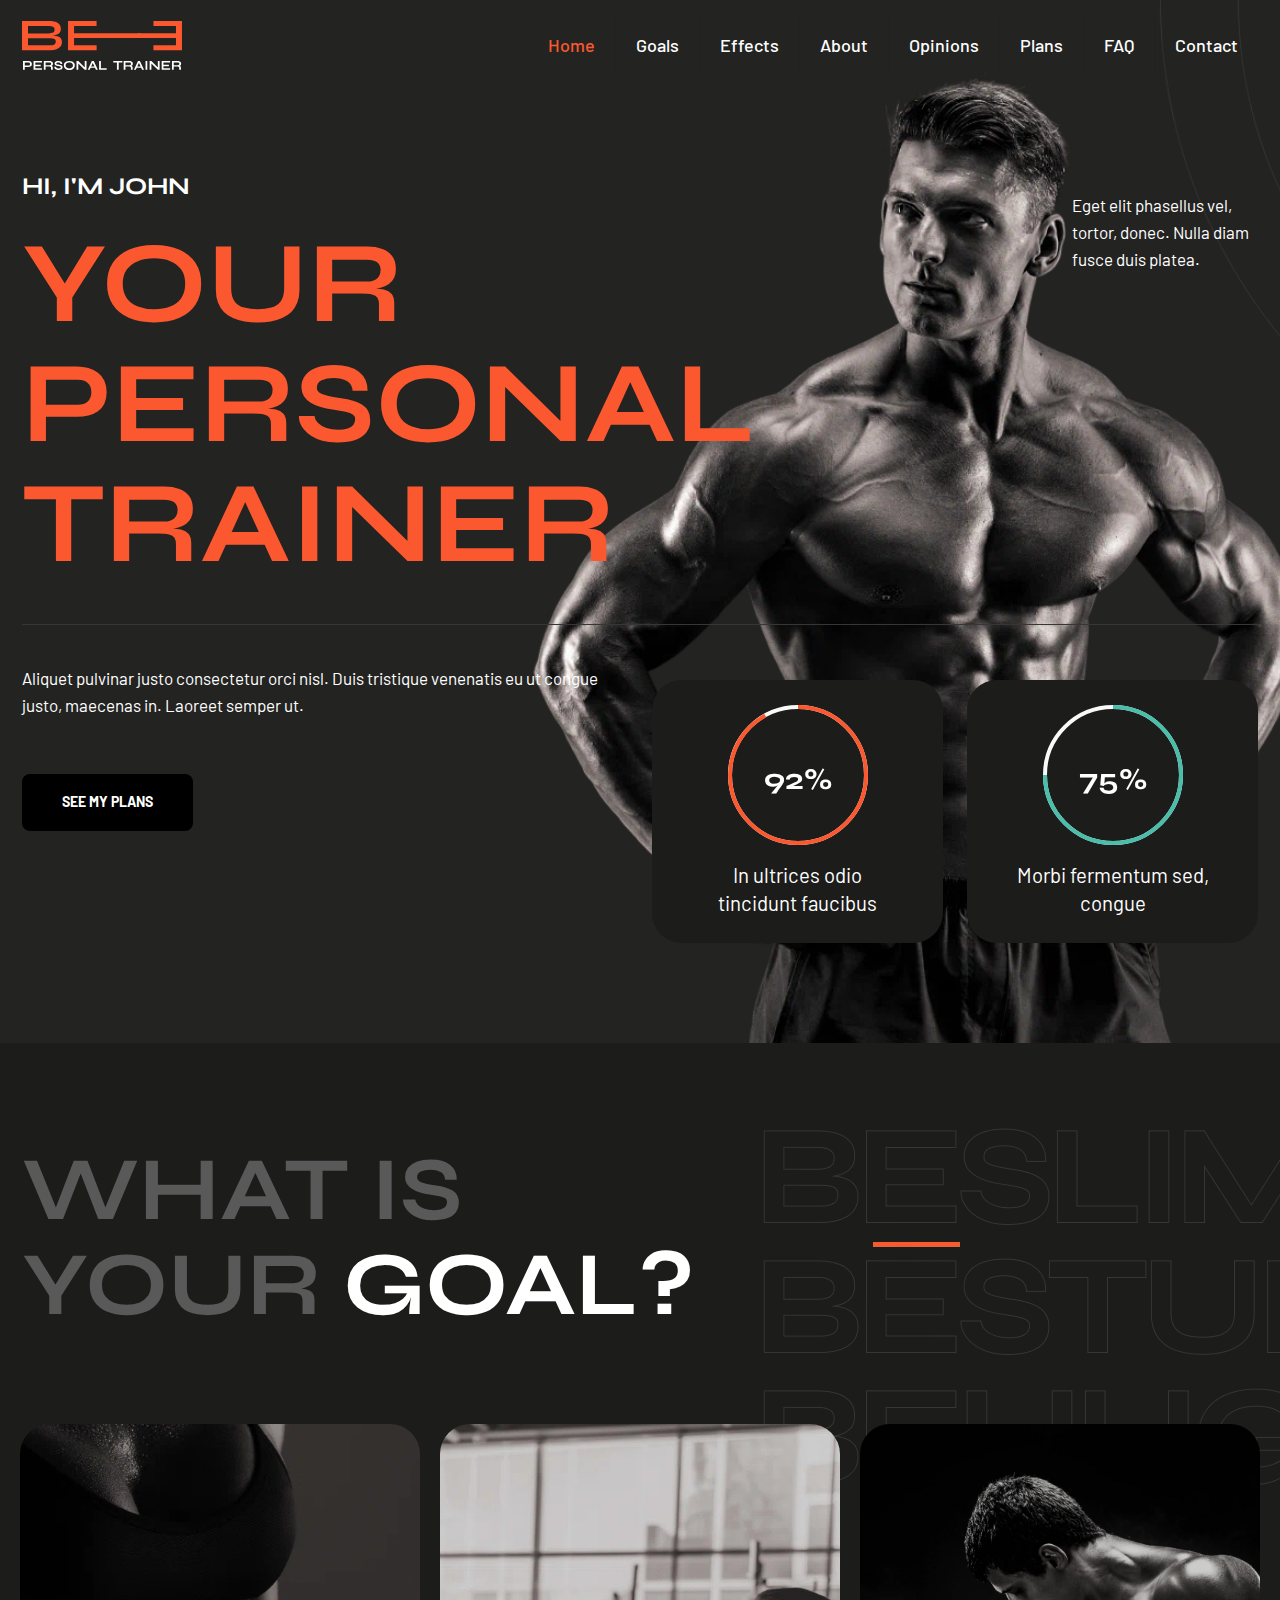
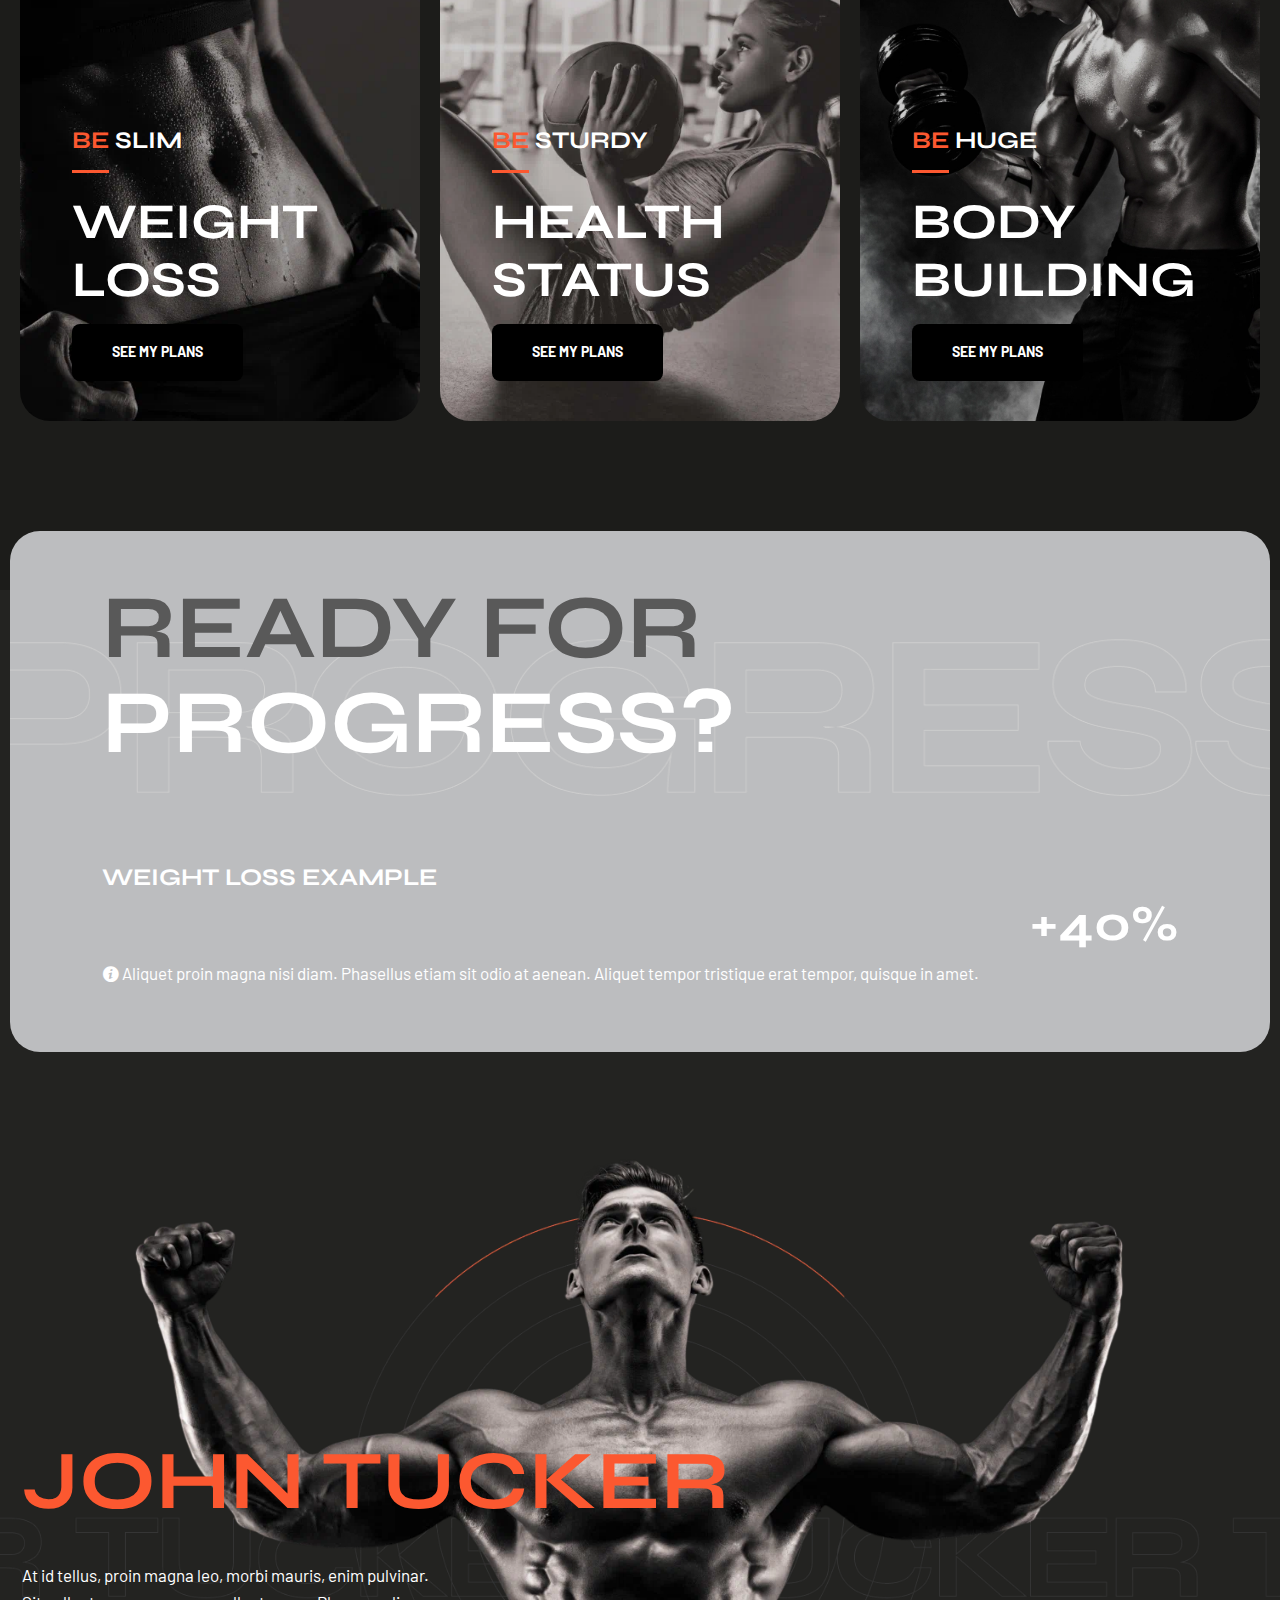
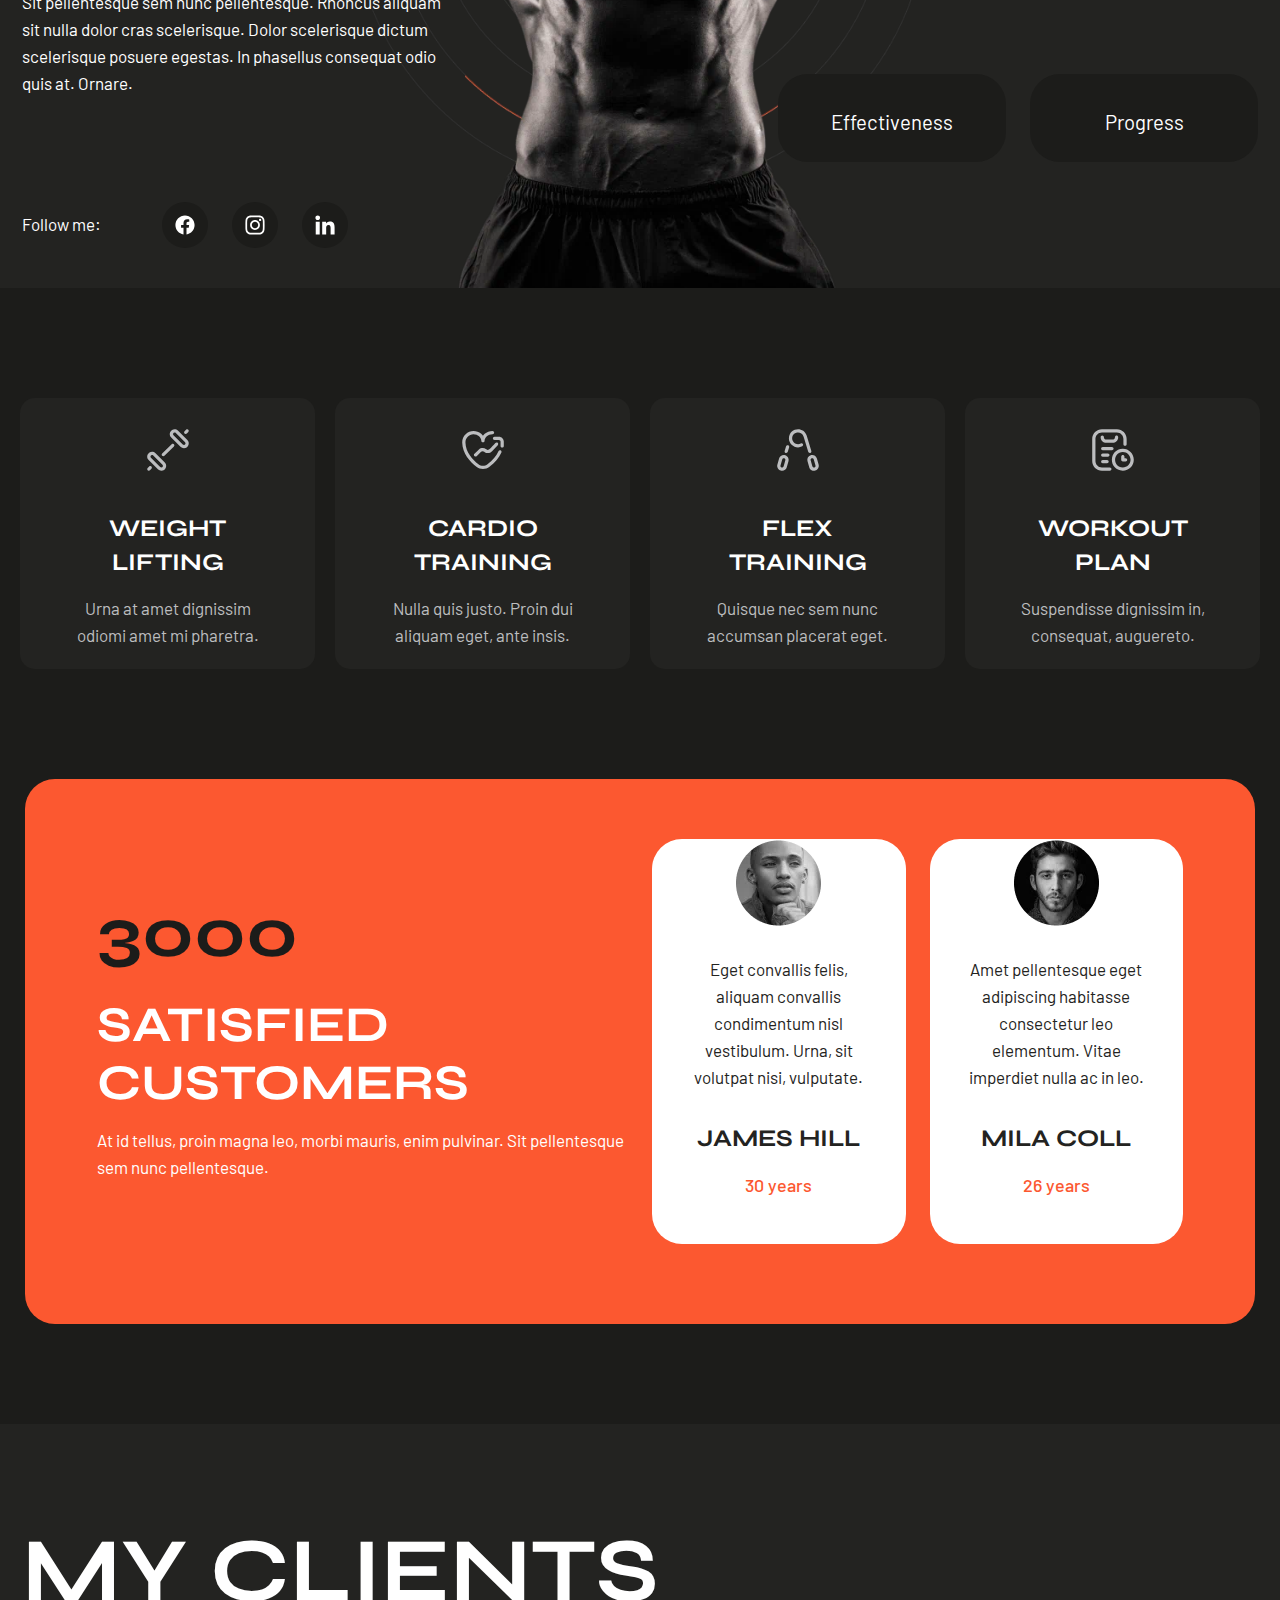
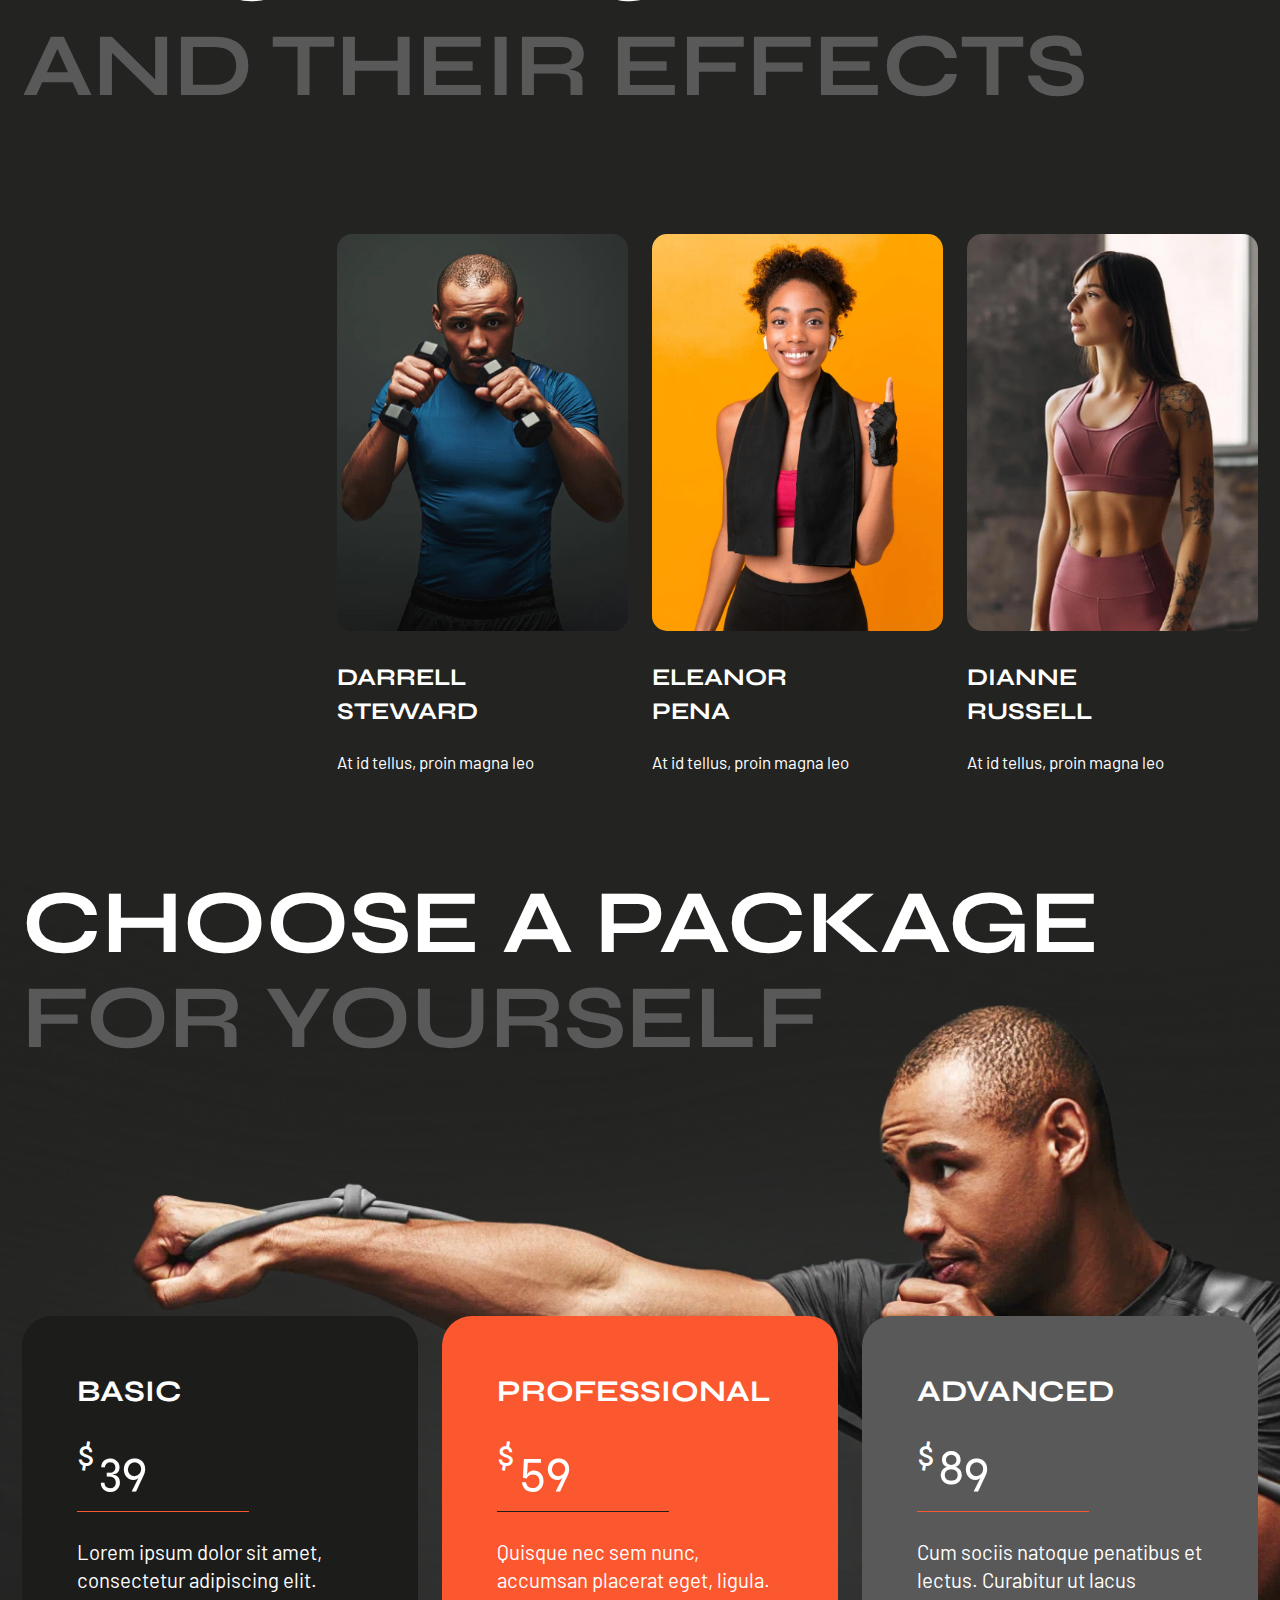
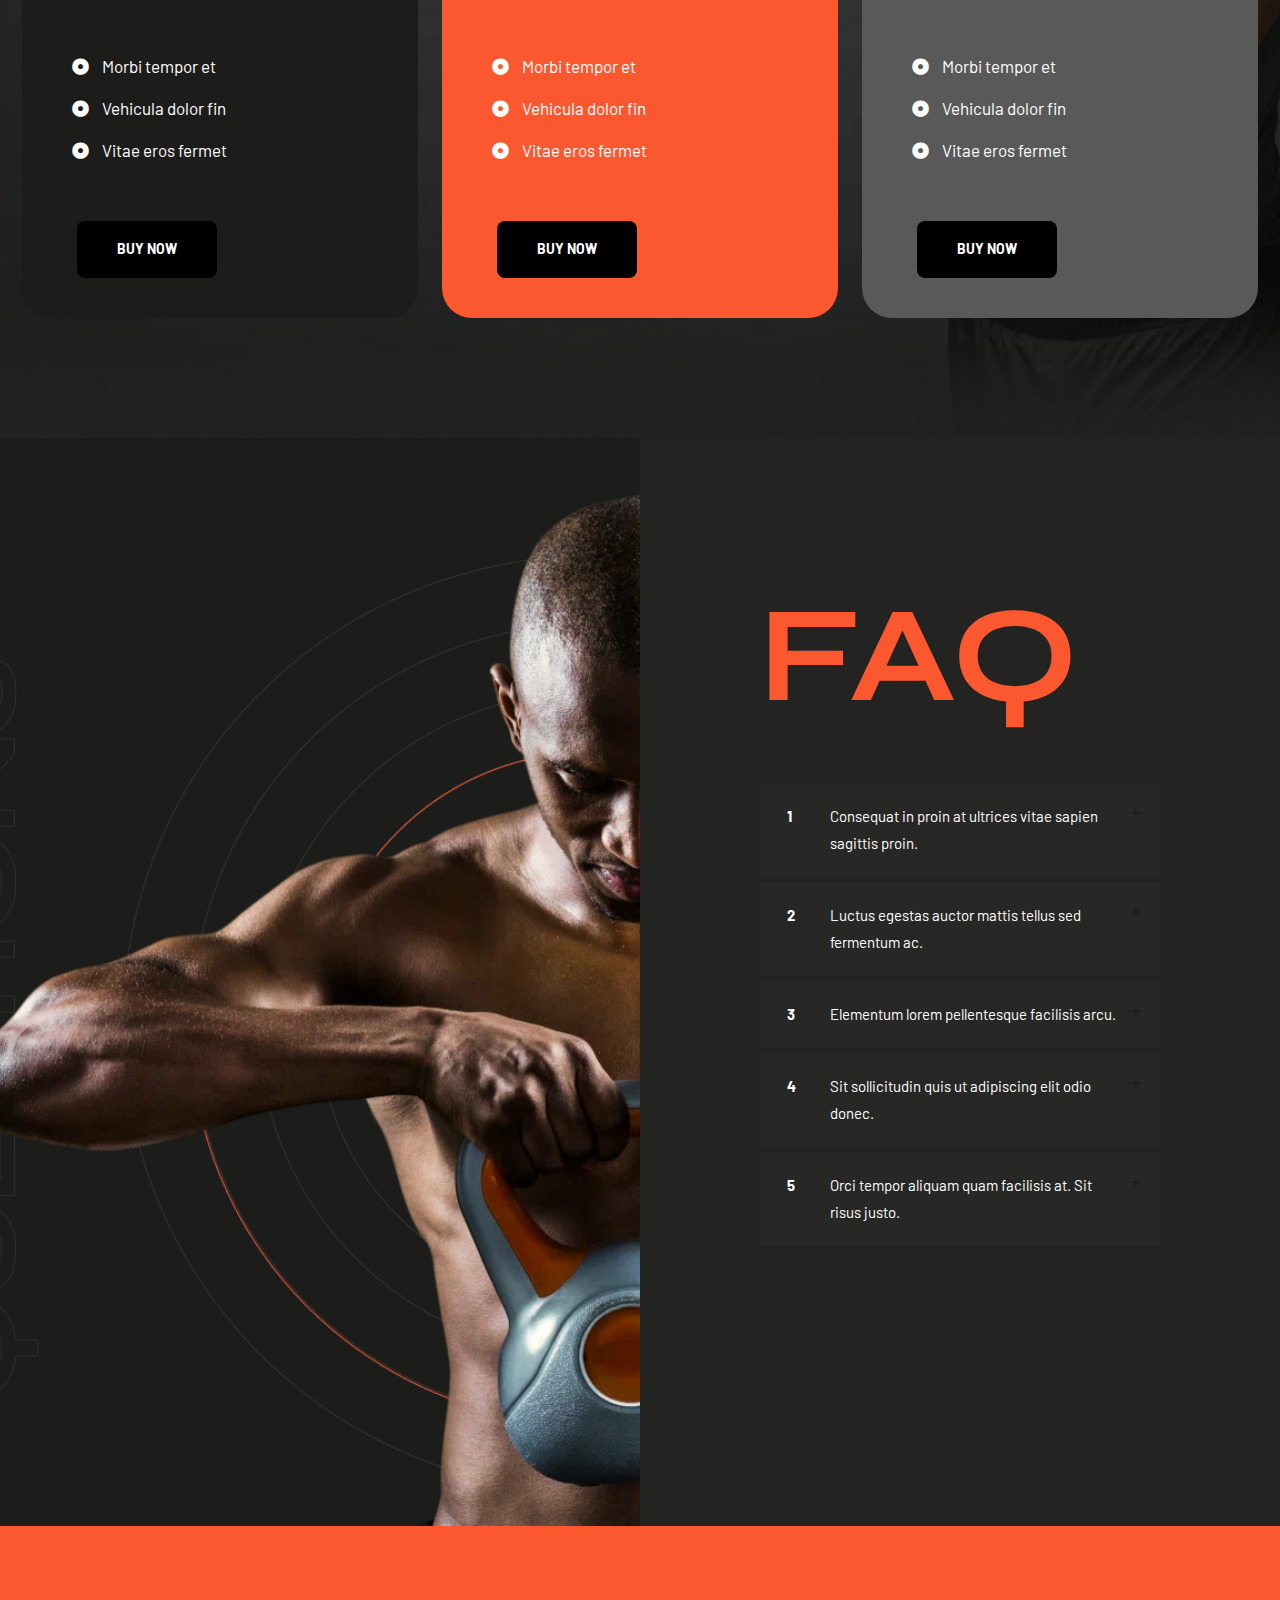
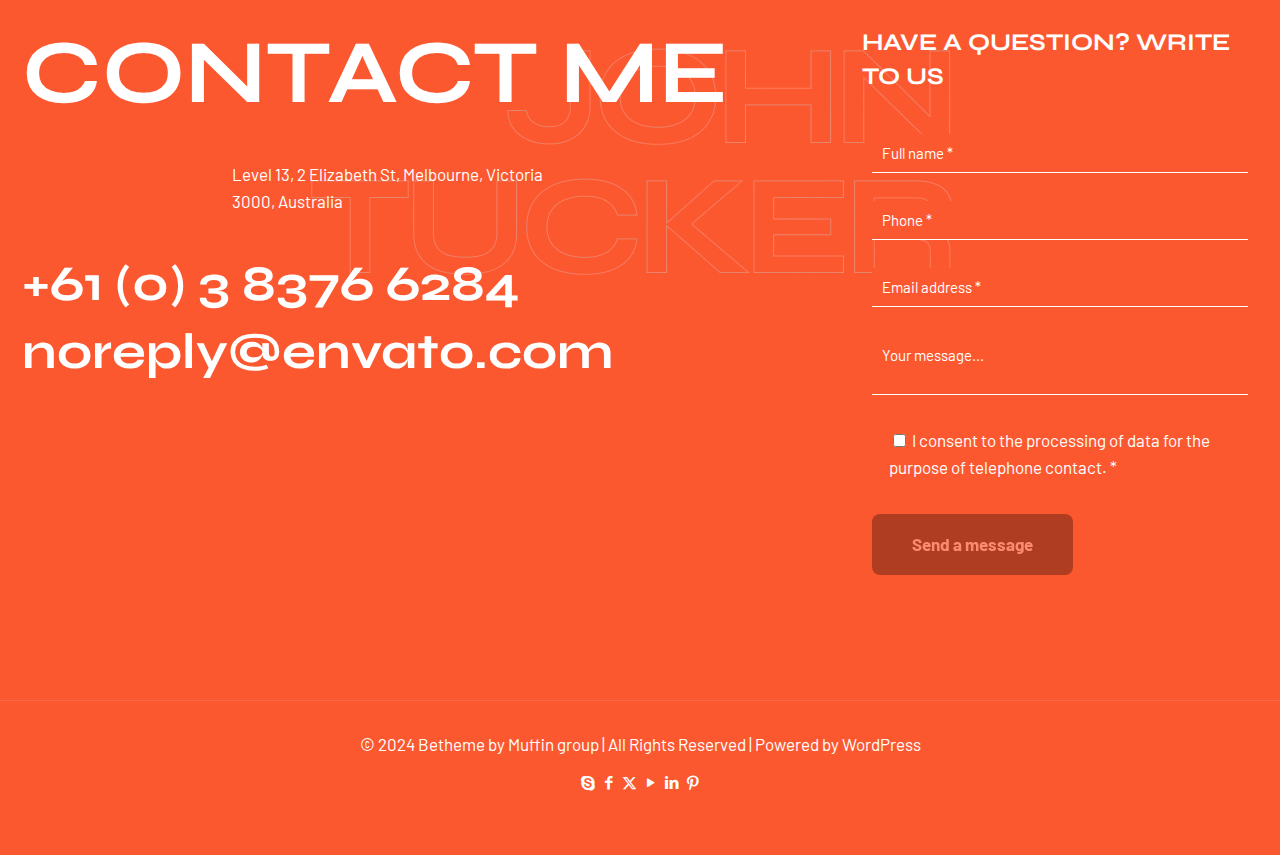
<file: index.html>
<!DOCTYPE html>
<html lang="en-US" class="no-js " itemscope itemtype="https://schema.org/WebPage">

<head>

<meta charset="UTF-8">
<link rel="alternate" hreflang="en-US" href="https://touseefsaharan.github.io/gymTrainer-portfolio-demo/">
<title>gym &ndash; YOUR PERSONAL TRAINER</title>
<meta name="robots" content="max-image-preview:large">
<meta name="format-detection" content="telephone=no">
<meta name="viewport" content="width=device-width, initial-scale=1, maximum-scale=1">
<link rel="dns-prefetch" href="http://fonts.googleapis.com">
<link rel="alternate" type="application/rss+xml" title="gym &raquo; Feed" href="https://touseefsaharan.github.io/gymTrainer-portfolio-demo/feed/">
<link rel="alternate" type="application/rss+xml" title="gym &raquo; Comments Feed" href="https://touseefsaharan.github.io/gymTrainer-portfolio-demo/comments/feed/">
<link rel="alternate" type="application/rss+xml" title="gym &raquo; Home Comments Feed" href="https://touseefsaharan.github.io/gymTrainer-portfolio-demo/home/feed/">
<script type="text/javascript">
/* <![CDATA[ */
window._wpemojiSettings = {"baseUrl":"https:\/\/s.w.org\/images\/core\/emoji\/15.0.3\/72x72\/","ext":".png","svgUrl":"https:\/\/s.w.org\/images\/core\/emoji\/15.0.3\/svg\/","svgExt":".svg","source":{"concatemoji":"https:\/\/touseefsaharan.github.io\/gymTrainer-portfolio-demo\/wp-includes\/js\/wp-emoji-release.min.js?ver=6.6.1"}};
/*! This file is auto-generated */
!function(i,n){var o,s,e;function c(e){try{var t={supportTests:e,timestamp:(new Date).valueOf()};sessionStorage.setItem(o,JSON.stringify(t))}catch(e){}}function p(e,t,n){e.clearRect(0,0,e.canvas.width,e.canvas.height),e.fillText(t,0,0);var t=new Uint32Array(e.getImageData(0,0,e.canvas.width,e.canvas.height).data),r=(e.clearRect(0,0,e.canvas.width,e.canvas.height),e.fillText(n,0,0),new Uint32Array(e.getImageData(0,0,e.canvas.width,e.canvas.height).data));return t.every(function(e,t){return e===r[t]})}function u(e,t,n){switch(t){case"flag":return n(e,"\ud83c\udff3\ufe0f\u200d\u26a7\ufe0f","\ud83c\udff3\ufe0f\u200b\u26a7\ufe0f")?!1:!n(e,"\ud83c\uddfa\ud83c\uddf3","\ud83c\uddfa\u200b\ud83c\uddf3")&&!n(e,"\ud83c\udff4\udb40\udc67\udb40\udc62\udb40\udc65\udb40\udc6e\udb40\udc67\udb40\udc7f","\ud83c\udff4\u200b\udb40\udc67\u200b\udb40\udc62\u200b\udb40\udc65\u200b\udb40\udc6e\u200b\udb40\udc67\u200b\udb40\udc7f");case"emoji":return!n(e,"\ud83d\udc26\u200d\u2b1b","\ud83d\udc26\u200b\u2b1b")}return!1}function f(e,t,n){var r="undefined"!=typeof WorkerGlobalScope&&self instanceof WorkerGlobalScope?new OffscreenCanvas(300,150):i.createElement("canvas"),a=r.getContext("2d",{willReadFrequently:!0}),o=(a.textBaseline="top",a.font="600 32px Arial",{});return e.forEach(function(e){o[e]=t(a,e,n)}),o}function t(e){var t=i.createElement("script");t.src=e,t.defer=!0,i.head.appendChild(t)}"undefined"!=typeof Promise&&(o="wpEmojiSettingsSupports",s=["flag","emoji"],n.supports={everything:!0,everythingExceptFlag:!0},e=new Promise(function(e){i.addEventListener("DOMContentLoaded",e,{once:!0})}),new Promise(function(t){var n=function(){try{var e=JSON.parse(sessionStorage.getItem(o));if("object"==typeof e&&"number"==typeof e.timestamp&&(new Date).valueOf()<e.timestamp+604800&&"object"==typeof e.supportTests)return e.supportTests}catch(e){}return null}();if(!n){if("undefined"!=typeof Worker&&"undefined"!=typeof OffscreenCanvas&&"undefined"!=typeof URL&&URL.createObjectURL&&"undefined"!=typeof Blob)try{var e="postMessage("+f.toString()+"("+[JSON.stringify(s),u.toString(),p.toString()].join(",")+"));",r=new Blob([e],{type:"text/javascript"}),a=new Worker(URL.createObjectURL(r),{name:"wpTestEmojiSupports"});return void(a.onmessage=function(e){c(n=e.data),a.terminate(),t(n)})}catch(e){}c(n=f(s,u,p))}t(n)}).then(function(e){for(var t in e)n.supports[t]=e[t],n.supports.everything=n.supports.everything&&n.supports[t],"flag"!==t&&(n.supports.everythingExceptFlag=n.supports.everythingExceptFlag&&n.supports[t]);n.supports.everythingExceptFlag=n.supports.everythingExceptFlag&&!n.supports.flag,n.DOMReady=!1,n.readyCallback=function(){n.DOMReady=!0}}).then(function(){return e}).then(function(){var e;n.supports.everything||(n.readyCallback(),(e=n.source||{}).concatemoji?t(e.concatemoji):e.wpemoji&&e.twemoji&&(t(e.twemoji),t(e.wpemoji)))}))}((window,document),window._wpemojiSettings);
/* ]]> */
</script>
<style id="wp-emoji-styles-inline-css" type="text/css">

	img.wp-smiley, img.emoji {
		display: inline !important;
		border: none !important;
		box-shadow: none !important;
		height: 1em !important;
		width: 1em !important;
		margin: 0 0.07em !important;
		vertical-align: -0.1em !important;
		background: none !important;
		padding: 0 !important;
	}
</style>
<link rel="stylesheet" id="wp-block-library-css" href="https://touseefsaharan.github.io/gymTrainer-portfolio-demo/wp-includes/css/dist/block-library/style.min.css?ver=6.6.1" type="text/css" media="all">
<style id="classic-theme-styles-inline-css" type="text/css">
/*! This file is auto-generated */
.wp-block-button__link{color:#fff;background-color:#32373c;border-radius:9999px;box-shadow:none;text-decoration:none;padding:calc(.667em + 2px) calc(1.333em + 2px);font-size:1.125em}.wp-block-file__button{background:#32373c;color:#fff;text-decoration:none}
</style>
<style id="global-styles-inline-css" type="text/css">
:root{--wp--preset--aspect-ratio--square: 1;--wp--preset--aspect-ratio--4-3: 4/3;--wp--preset--aspect-ratio--3-4: 3/4;--wp--preset--aspect-ratio--3-2: 3/2;--wp--preset--aspect-ratio--2-3: 2/3;--wp--preset--aspect-ratio--16-9: 16/9;--wp--preset--aspect-ratio--9-16: 9/16;--wp--preset--color--black: #000000;--wp--preset--color--cyan-bluish-gray: #abb8c3;--wp--preset--color--white: #ffffff;--wp--preset--color--pale-pink: #f78da7;--wp--preset--color--vivid-red: #cf2e2e;--wp--preset--color--luminous-vivid-orange: #ff6900;--wp--preset--color--luminous-vivid-amber: #fcb900;--wp--preset--color--light-green-cyan: #7bdcb5;--wp--preset--color--vivid-green-cyan: #00d084;--wp--preset--color--pale-cyan-blue: #8ed1fc;--wp--preset--color--vivid-cyan-blue: #0693e3;--wp--preset--color--vivid-purple: #9b51e0;--wp--preset--gradient--vivid-cyan-blue-to-vivid-purple: linear-gradient(135deg,rgba(6,147,227,1) 0%,rgb(155,81,224) 100%);--wp--preset--gradient--light-green-cyan-to-vivid-green-cyan: linear-gradient(135deg,rgb(122,220,180) 0%,rgb(0,208,130) 100%);--wp--preset--gradient--luminous-vivid-amber-to-luminous-vivid-orange: linear-gradient(135deg,rgba(252,185,0,1) 0%,rgba(255,105,0,1) 100%);--wp--preset--gradient--luminous-vivid-orange-to-vivid-red: linear-gradient(135deg,rgba(255,105,0,1) 0%,rgb(207,46,46) 100%);--wp--preset--gradient--very-light-gray-to-cyan-bluish-gray: linear-gradient(135deg,rgb(238,238,238) 0%,rgb(169,184,195) 100%);--wp--preset--gradient--cool-to-warm-spectrum: linear-gradient(135deg,rgb(74,234,220) 0%,rgb(151,120,209) 20%,rgb(207,42,186) 40%,rgb(238,44,130) 60%,rgb(251,105,98) 80%,rgb(254,248,76) 100%);--wp--preset--gradient--blush-light-purple: linear-gradient(135deg,rgb(255,206,236) 0%,rgb(152,150,240) 100%);--wp--preset--gradient--blush-bordeaux: linear-gradient(135deg,rgb(254,205,165) 0%,rgb(254,45,45) 50%,rgb(107,0,62) 100%);--wp--preset--gradient--luminous-dusk: linear-gradient(135deg,rgb(255,203,112) 0%,rgb(199,81,192) 50%,rgb(65,88,208) 100%);--wp--preset--gradient--pale-ocean: linear-gradient(135deg,rgb(255,245,203) 0%,rgb(182,227,212) 50%,rgb(51,167,181) 100%);--wp--preset--gradient--electric-grass: linear-gradient(135deg,rgb(202,248,128) 0%,rgb(113,206,126) 100%);--wp--preset--gradient--midnight: linear-gradient(135deg,rgb(2,3,129) 0%,rgb(40,116,252) 100%);--wp--preset--font-size--small: 13px;--wp--preset--font-size--medium: 20px;--wp--preset--font-size--large: 36px;--wp--preset--font-size--x-large: 42px;--wp--preset--spacing--20: 0.44rem;--wp--preset--spacing--30: 0.67rem;--wp--preset--spacing--40: 1rem;--wp--preset--spacing--50: 1.5rem;--wp--preset--spacing--60: 2.25rem;--wp--preset--spacing--70: 3.38rem;--wp--preset--spacing--80: 5.06rem;--wp--preset--shadow--natural: 6px 6px 9px rgba(0, 0, 0, 0.2);--wp--preset--shadow--deep: 12px 12px 50px rgba(0, 0, 0, 0.4);--wp--preset--shadow--sharp: 6px 6px 0px rgba(0, 0, 0, 0.2);--wp--preset--shadow--outlined: 6px 6px 0px -3px rgba(255, 255, 255, 1), 6px 6px rgba(0, 0, 0, 1);--wp--preset--shadow--crisp: 6px 6px 0px rgba(0, 0, 0, 1);}:where(.is-layout-flex){gap: 0.5em;}:where(.is-layout-grid){gap: 0.5em;}body .is-layout-flex{display: flex;}.is-layout-flex{flex-wrap: wrap;align-items: center;}.is-layout-flex > :is(*, div){margin: 0;}body .is-layout-grid{display: grid;}.is-layout-grid > :is(*, div){margin: 0;}:where(.wp-block-columns.is-layout-flex){gap: 2em;}:where(.wp-block-columns.is-layout-grid){gap: 2em;}:where(.wp-block-post-template.is-layout-flex){gap: 1.25em;}:where(.wp-block-post-template.is-layout-grid){gap: 1.25em;}.has-black-color{color: var(--wp--preset--color--black) !important;}.has-cyan-bluish-gray-color{color: var(--wp--preset--color--cyan-bluish-gray) !important;}.has-white-color{color: var(--wp--preset--color--white) !important;}.has-pale-pink-color{color: var(--wp--preset--color--pale-pink) !important;}.has-vivid-red-color{color: var(--wp--preset--color--vivid-red) !important;}.has-luminous-vivid-orange-color{color: var(--wp--preset--color--luminous-vivid-orange) !important;}.has-luminous-vivid-amber-color{color: var(--wp--preset--color--luminous-vivid-amber) !important;}.has-light-green-cyan-color{color: var(--wp--preset--color--light-green-cyan) !important;}.has-vivid-green-cyan-color{color: var(--wp--preset--color--vivid-green-cyan) !important;}.has-pale-cyan-blue-color{color: var(--wp--preset--color--pale-cyan-blue) !important;}.has-vivid-cyan-blue-color{color: var(--wp--preset--color--vivid-cyan-blue) !important;}.has-vivid-purple-color{color: var(--wp--preset--color--vivid-purple) !important;}.has-black-background-color{background-color: var(--wp--preset--color--black) !important;}.has-cyan-bluish-gray-background-color{background-color: var(--wp--preset--color--cyan-bluish-gray) !important;}.has-white-background-color{background-color: var(--wp--preset--color--white) !important;}.has-pale-pink-background-color{background-color: var(--wp--preset--color--pale-pink) !important;}.has-vivid-red-background-color{background-color: var(--wp--preset--color--vivid-red) !important;}.has-luminous-vivid-orange-background-color{background-color: var(--wp--preset--color--luminous-vivid-orange) !important;}.has-luminous-vivid-amber-background-color{background-color: var(--wp--preset--color--luminous-vivid-amber) !important;}.has-light-green-cyan-background-color{background-color: var(--wp--preset--color--light-green-cyan) !important;}.has-vivid-green-cyan-background-color{background-color: var(--wp--preset--color--vivid-green-cyan) !important;}.has-pale-cyan-blue-background-color{background-color: var(--wp--preset--color--pale-cyan-blue) !important;}.has-vivid-cyan-blue-background-color{background-color: var(--wp--preset--color--vivid-cyan-blue) !important;}.has-vivid-purple-background-color{background-color: var(--wp--preset--color--vivid-purple) !important;}.has-black-border-color{border-color: var(--wp--preset--color--black) !important;}.has-cyan-bluish-gray-border-color{border-color: var(--wp--preset--color--cyan-bluish-gray) !important;}.has-white-border-color{border-color: var(--wp--preset--color--white) !important;}.has-pale-pink-border-color{border-color: var(--wp--preset--color--pale-pink) !important;}.has-vivid-red-border-color{border-color: var(--wp--preset--color--vivid-red) !important;}.has-luminous-vivid-orange-border-color{border-color: var(--wp--preset--color--luminous-vivid-orange) !important;}.has-luminous-vivid-amber-border-color{border-color: var(--wp--preset--color--luminous-vivid-amber) !important;}.has-light-green-cyan-border-color{border-color: var(--wp--preset--color--light-green-cyan) !important;}.has-vivid-green-cyan-border-color{border-color: var(--wp--preset--color--vivid-green-cyan) !important;}.has-pale-cyan-blue-border-color{border-color: var(--wp--preset--color--pale-cyan-blue) !important;}.has-vivid-cyan-blue-border-color{border-color: var(--wp--preset--color--vivid-cyan-blue) !important;}.has-vivid-purple-border-color{border-color: var(--wp--preset--color--vivid-purple) !important;}.has-vivid-cyan-blue-to-vivid-purple-gradient-background{background: var(--wp--preset--gradient--vivid-cyan-blue-to-vivid-purple) !important;}.has-light-green-cyan-to-vivid-green-cyan-gradient-background{background: var(--wp--preset--gradient--light-green-cyan-to-vivid-green-cyan) !important;}.has-luminous-vivid-amber-to-luminous-vivid-orange-gradient-background{background: var(--wp--preset--gradient--luminous-vivid-amber-to-luminous-vivid-orange) !important;}.has-luminous-vivid-orange-to-vivid-red-gradient-background{background: var(--wp--preset--gradient--luminous-vivid-orange-to-vivid-red) !important;}.has-very-light-gray-to-cyan-bluish-gray-gradient-background{background: var(--wp--preset--gradient--very-light-gray-to-cyan-bluish-gray) !important;}.has-cool-to-warm-spectrum-gradient-background{background: var(--wp--preset--gradient--cool-to-warm-spectrum) !important;}.has-blush-light-purple-gradient-background{background: var(--wp--preset--gradient--blush-light-purple) !important;}.has-blush-bordeaux-gradient-background{background: var(--wp--preset--gradient--blush-bordeaux) !important;}.has-luminous-dusk-gradient-background{background: var(--wp--preset--gradient--luminous-dusk) !important;}.has-pale-ocean-gradient-background{background: var(--wp--preset--gradient--pale-ocean) !important;}.has-electric-grass-gradient-background{background: var(--wp--preset--gradient--electric-grass) !important;}.has-midnight-gradient-background{background: var(--wp--preset--gradient--midnight) !important;}.has-small-font-size{font-size: var(--wp--preset--font-size--small) !important;}.has-medium-font-size{font-size: var(--wp--preset--font-size--medium) !important;}.has-large-font-size{font-size: var(--wp--preset--font-size--large) !important;}.has-x-large-font-size{font-size: var(--wp--preset--font-size--x-large) !important;}
:where(.wp-block-post-template.is-layout-flex){gap: 1.25em;}:where(.wp-block-post-template.is-layout-grid){gap: 1.25em;}
:where(.wp-block-columns.is-layout-flex){gap: 2em;}:where(.wp-block-columns.is-layout-grid){gap: 2em;}
:root :where(.wp-block-pullquote){font-size: 1.5em;line-height: 1.6;}
</style>
<link rel="stylesheet" id="contact-form-7-css" href="https://touseefsaharan.github.io/gymTrainer-portfolio-demo/wp-content/plugins/contact-form-7/includes/css/styles.css?ver=5.9.8" type="text/css" media="all">
<link rel="stylesheet" id="mfn-be-css" href="https://touseefsaharan.github.io/gymTrainer-portfolio-demo/wp-content/themes/betheme/css/be.css?ver=27.4.5" type="text/css" media="all">
<link rel="stylesheet" id="mfn-animations-css" href="https://touseefsaharan.github.io/gymTrainer-portfolio-demo/wp-content/themes/betheme/assets/animations/animations.min.css?ver=27.4.5" type="text/css" media="all">
<link rel="stylesheet" id="mfn-font-awesome-css" href="https://touseefsaharan.github.io/gymTrainer-portfolio-demo/wp-content/themes/betheme/fonts/fontawesome/fontawesome.css?ver=27.4.5" type="text/css" media="all">
<link rel="stylesheet" id="mfn-jplayer-css" href="https://touseefsaharan.github.io/gymTrainer-portfolio-demo/wp-content/themes/betheme/assets/jplayer/css/jplayer.blue.monday.min.css?ver=27.4.5" type="text/css" media="all">
<link rel="stylesheet" id="mfn-responsive-css" href="https://touseefsaharan.github.io/gymTrainer-portfolio-demo/wp-content/themes/betheme/css/responsive.css?ver=27.4.5" type="text/css" media="all">
<link rel="stylesheet" id="mfn-fonts-css" href="https://fonts.googleapis.com/css?family=Barlow%3A1%2C300%2C400%2C400italic%2C500%2C600%2C700%2C700italic%7CSyne%3A1%2C300%2C400%2C400italic%2C500%2C600%2C700%2C700italic&amp;display=swap&amp;ver=6.6.1" type="text/css" media="all">
<link rel="stylesheet" id="mfn-font-button-css" href="https://fonts.googleapis.com/css?family=Barlow%3A400%2C700&amp;display=swap&amp;ver=6.6.1" type="text/css" media="all">
<style id="mfn-dynamic-inline-css" type="text/css">
html{background-color:#232321}#Wrapper,#Content,.mfn-popup .mfn-popup-content,.mfn-off-canvas-sidebar .mfn-off-canvas-content-wrapper,.mfn-cart-holder,.mfn-header-login,#Top_bar .search_wrapper,#Top_bar .top_bar_right .mfn-live-search-box,.column_livesearch .mfn-live-search-wrapper,.column_livesearch .mfn-live-search-box{background-color:#232321}.layout-boxed.mfn-bebuilder-header.mfn-ui #Wrapper .mfn-only-sample-content{background-color:#232321}body:not(.template-slider) #Header{min-height:0px}body.header-below:not(.template-slider) #Header{padding-top:0px}#Footer .widgets_wrapper{padding:20px 0}.elementor-page.elementor-default #Content .the_content .section_wrapper{max-width:100%}.elementor-page.elementor-default #Content .section.the_content{width:100%}.elementor-page.elementor-default #Content .section_wrapper .the_content_wrapper{margin-left:0;margin-right:0;width:100%}body,span.date_label,.timeline_items li h3 span,input[type="date"],input[type="text"],input[type="password"],input[type="tel"],input[type="email"],input[type="url"],textarea,select,.offer_li .title h3,.mfn-menu-item-megamenu{font-family:"Barlow",-apple-system,BlinkMacSystemFont,"Segoe UI",Roboto,Oxygen-Sans,Ubuntu,Cantarell,"Helvetica Neue",sans-serif}#menu > ul > li > a,#overlay-menu ul li a{font-family:"Barlow",-apple-system,BlinkMacSystemFont,"Segoe UI",Roboto,Oxygen-Sans,Ubuntu,Cantarell,"Helvetica Neue",sans-serif}#Subheader .title{font-family:"Syne",-apple-system,BlinkMacSystemFont,"Segoe UI",Roboto,Oxygen-Sans,Ubuntu,Cantarell,"Helvetica Neue",sans-serif}h1,h2,h3,h4,.text-logo #logo{font-family:"Syne",-apple-system,BlinkMacSystemFont,"Segoe UI",Roboto,Oxygen-Sans,Ubuntu,Cantarell,"Helvetica Neue",sans-serif}h5,h6{font-family:"Barlow",-apple-system,BlinkMacSystemFont,"Segoe UI",Roboto,Oxygen-Sans,Ubuntu,Cantarell,"Helvetica Neue",sans-serif}blockquote{font-family:"Syne",-apple-system,BlinkMacSystemFont,"Segoe UI",Roboto,Oxygen-Sans,Ubuntu,Cantarell,"Helvetica Neue",sans-serif}.chart_box .chart .num,.counter .desc_wrapper .number-wrapper,.how_it_works .image .number,.pricing-box .plan-header .price,.quick_fact .number-wrapper,.woocommerce .product div.entry-summary .price{font-family:"Syne",-apple-system,BlinkMacSystemFont,"Segoe UI",Roboto,Oxygen-Sans,Ubuntu,Cantarell,"Helvetica Neue",sans-serif}body,.mfn-menu-item-megamenu{font-size:17px;line-height:27px;font-weight:400;letter-spacing:0px}.big{font-size:18px;line-height:30px;font-weight:600;letter-spacing:0px}#menu > ul > li > a,#overlay-menu ul li a{font-size:18px;font-weight:500;letter-spacing:0px}#overlay-menu ul li a{line-height:27px}#Subheader .title{font-size:140px;line-height:145px;font-weight:700;letter-spacing:0px}h1,.text-logo #logo{font-size:115px;line-height:120px;font-weight:700;letter-spacing:0px}h2{font-size:90px;line-height:95px;font-weight:700;letter-spacing:0px}h3,.woocommerce ul.products li.product h3,.woocommerce #customer_login h2{font-size:50px;line-height:58px;font-weight:700;letter-spacing:0px}h4,.woocommerce .woocommerce-order-details__title,.woocommerce .wc-bacs-bank-details-heading,.woocommerce .woocommerce-customer-details h2{font-size:24px;line-height:34px;font-weight:700;letter-spacing:0px}h5{font-size:18px;line-height:28px;font-weight:500;letter-spacing:0px}h6{font-size:15px;line-height:26px;font-weight:700;letter-spacing:0px}#Intro .intro-title{font-size:140px;line-height:145px;font-weight:700;letter-spacing:0px}@media only screen and (min-width:768px) and (max-width:959px){body,.mfn-menu-item-megamenu{font-size:17px;line-height:27px;font-weight:400;letter-spacing:0px}.big{font-size:18px;line-height:30px;font-weight:600;letter-spacing:0px}#menu > ul > li > a,#overlay-menu ul li a{font-size:18px;font-weight:500;letter-spacing:0px}#overlay-menu ul li a{line-height:27px}#Subheader .title{font-size:140px;line-height:145px;font-weight:700;letter-spacing:0px}h1,.text-logo #logo{font-size:60px;line-height:65px;font-weight:700;letter-spacing:0px}h2{font-size:50px;line-height:55px;font-weight:700;letter-spacing:0px}h3,.woocommerce ul.products li.product h3,.woocommerce #customer_login h2{font-size:50px;line-height:58px;font-weight:700;letter-spacing:0px}h4,.woocommerce .woocommerce-order-details__title,.woocommerce .wc-bacs-bank-details-heading,.woocommerce .woocommerce-customer-details h2{font-size:24px;line-height:34px;font-weight:700;letter-spacing:0px}h5{font-size:18px;line-height:28px;font-weight:500;letter-spacing:0px}h6{font-size:15px;line-height:26px;font-weight:700;letter-spacing:0px}#Intro .intro-title{font-size:140px;line-height:145px;font-weight:700;letter-spacing:0px}blockquote{font-size:15px}.chart_box .chart .num{font-size:45px;line-height:45px}.counter .desc_wrapper .number-wrapper{font-size:45px;line-height:45px}.counter .desc_wrapper .title{font-size:14px;line-height:18px}.faq .question .title{font-size:14px}.fancy_heading .title{font-size:38px;line-height:38px}.offer .offer_li .desc_wrapper .title h3{font-size:32px;line-height:32px}.offer_thumb_ul li.offer_thumb_li .desc_wrapper .title h3{font-size:32px;line-height:32px}.pricing-box .plan-header h2{font-size:27px;line-height:27px}.pricing-box .plan-header .price > span{font-size:40px;line-height:40px}.pricing-box .plan-header .price sup.currency{font-size:18px;line-height:18px}.pricing-box .plan-header .price sup.period{font-size:14px;line-height:14px}.quick_fact .number-wrapper{font-size:80px;line-height:80px}.trailer_box .desc h2{font-size:27px;line-height:27px}.widget > h3{font-size:17px;line-height:20px}}@media only screen and (min-width:480px) and (max-width:767px){body,.mfn-menu-item-megamenu{font-size:17px;line-height:27px;font-weight:400;letter-spacing:0px}.big{font-size:18px;line-height:30px;font-weight:600;letter-spacing:0px}#menu > ul > li > a,#overlay-menu ul li a{font-size:18px;font-weight:500;letter-spacing:0px}#overlay-menu ul li a{line-height:27px}#Subheader .title{font-size:140px;line-height:145px;font-weight:700;letter-spacing:0px}h1,.text-logo #logo{font-size:45px;line-height:50px;font-weight:700;letter-spacing:0px}h2{font-size:40px;line-height:45px;font-weight:700;letter-spacing:0px}h3,.woocommerce ul.products li.product h3,.woocommerce #customer_login h2{font-size:25px;line-height:32px;font-weight:700;letter-spacing:0px}h4,.woocommerce .woocommerce-order-details__title,.woocommerce .wc-bacs-bank-details-heading,.woocommerce .woocommerce-customer-details h2{font-size:20px;line-height:28px;font-weight:700;letter-spacing:0px}h5{font-size:18px;line-height:25px;font-weight:500;letter-spacing:0px}h6{font-size:15px;line-height:26px;font-weight:700;letter-spacing:0px}#Intro .intro-title{font-size:140px;line-height:145px;font-weight:700;letter-spacing:0px}blockquote{font-size:14px}.chart_box .chart .num{font-size:40px;line-height:40px}.counter .desc_wrapper .number-wrapper{font-size:40px;line-height:40px}.counter .desc_wrapper .title{font-size:13px;line-height:16px}.faq .question .title{font-size:13px}.fancy_heading .title{font-size:34px;line-height:34px}.offer .offer_li .desc_wrapper .title h3{font-size:28px;line-height:28px}.offer_thumb_ul li.offer_thumb_li .desc_wrapper .title h3{font-size:28px;line-height:28px}.pricing-box .plan-header h2{font-size:24px;line-height:24px}.pricing-box .plan-header .price > span{font-size:34px;line-height:34px}.pricing-box .plan-header .price sup.currency{font-size:16px;line-height:16px}.pricing-box .plan-header .price sup.period{font-size:13px;line-height:13px}.quick_fact .number-wrapper{font-size:70px;line-height:70px}.trailer_box .desc h2{font-size:24px;line-height:24px}.widget > h3{font-size:16px;line-height:19px}}@media only screen and (max-width:479px){body,.mfn-menu-item-megamenu{font-size:17px;line-height:27px;font-weight:400;letter-spacing:0px}.big{font-size:18px;line-height:30px;font-weight:600;letter-spacing:0px}#menu > ul > li > a,#overlay-menu ul li a{font-size:18px;font-weight:500;letter-spacing:0px}#overlay-menu ul li a{line-height:27px}#Subheader .title{font-size:140px;line-height:145px;font-weight:700;letter-spacing:0px}h1,.text-logo #logo{font-size:45px;line-height:50px;font-weight:700;letter-spacing:0px}h2{font-size:40px;line-height:45px;font-weight:700;letter-spacing:0px}h3,.woocommerce ul.products li.product h3,.woocommerce #customer_login h2{font-size:25px;line-height:32px;font-weight:700;letter-spacing:0px}h4,.woocommerce .woocommerce-order-details__title,.woocommerce .wc-bacs-bank-details-heading,.woocommerce .woocommerce-customer-details h2{font-size:20px;line-height:28px;font-weight:700;letter-spacing:0px}h5{font-size:18px;line-height:25px;font-weight:500;letter-spacing:0px}h6{font-size:15px;line-height:26px;font-weight:700;letter-spacing:0px}#Intro .intro-title{font-size:140px;line-height:145px;font-weight:700;letter-spacing:0px}blockquote{font-size:13px}.chart_box .chart .num{font-size:35px;line-height:35px}.counter .desc_wrapper .number-wrapper{font-size:35px;line-height:35px}.counter .desc_wrapper .title{font-size:13px;line-height:26px}.faq .question .title{font-size:13px}.fancy_heading .title{font-size:30px;line-height:30px}.offer .offer_li .desc_wrapper .title h3{font-size:26px;line-height:26px}.offer_thumb_ul li.offer_thumb_li .desc_wrapper .title h3{font-size:26px;line-height:26px}.pricing-box .plan-header h2{font-size:21px;line-height:21px}.pricing-box .plan-header .price > span{font-size:32px;line-height:32px}.pricing-box .plan-header .price sup.currency{font-size:14px;line-height:14px}.pricing-box .plan-header .price sup.period{font-size:13px;line-height:13px}.quick_fact .number-wrapper{font-size:60px;line-height:60px}.trailer_box .desc h2{font-size:21px;line-height:21px}.widget > h3{font-size:15px;line-height:18px}}.with_aside .sidebar.columns{width:23%}.with_aside .sections_group{width:77%}.aside_both .sidebar.columns{width:18%}.aside_both .sidebar.sidebar-1{margin-left:-82%}.aside_both .sections_group{width:64%;margin-left:18%}@media only screen and (min-width:1240px){#Wrapper,.with_aside .content_wrapper{max-width:1280px}body.layout-boxed.mfn-header-scrolled .mfn-header-tmpl.mfn-sticky-layout-width{max-width:1280px;left:0;right:0;margin-left:auto;margin-right:auto}body.layout-boxed:not(.mfn-header-scrolled) .mfn-header-tmpl.mfn-header-layout-width,body.layout-boxed .mfn-header-tmpl.mfn-header-layout-width:not(.mfn-hasSticky){max-width:1280px;left:0;right:0;margin-left:auto;margin-right:auto}body.layout-boxed.mfn-bebuilder-header.mfn-ui .mfn-only-sample-content{max-width:1280px;margin-left:auto;margin-right:auto}.section_wrapper,.container{max-width:1260px}.layout-boxed.header-boxed #Top_bar.is-sticky{max-width:1280px}}@media only screen and (max-width:767px){#Wrapper{max-width:calc(100% - 67px)}.content_wrapper .section_wrapper,.container,.four.columns .widget-area{max-width:550px !important;padding-left:33px;padding-right:33px}}body{--mfn-button-font-family:"Barlow";--mfn-button-font-size:14px;--mfn-button-font-weight:700;--mfn-button-font-style:inherit;--mfn-button-letter-spacing:0px;--mfn-button-padding:20px 40px 20px 40px;--mfn-button-border-width:0px;--mfn-button-border-radius:8px;--mfn-button-gap:10px;--mfn-button-transition:0.2s;--mfn-button-color:#ffffff;--mfn-button-color-hover:#ffffff;--mfn-button-bg:#fc5830;--mfn-button-bg-hover:#fc8a6e;--mfn-button-border-color:transparent;--mfn-button-border-color-hover:transparent;--mfn-button-icon-color:#ffffff;--mfn-button-icon-color-hover:#ffffff;--mfn-button-box-shadow:unset;--mfn-button-theme-color:#ffffff;--mfn-button-theme-color-hover:#ffffff;--mfn-button-theme-bg:#000000;--mfn-button-theme-bg-hover:#1c1c1a;--mfn-button-theme-border-color:transparent;--mfn-button-theme-border-color-hover:transparent;--mfn-button-theme-icon-color:#ffffff;--mfn-button-theme-icon-color-hover:#ffffff;--mfn-button-theme-box-shadow:unset;--mfn-button-shop-color:#ffffff;--mfn-button-shop-color-hover:#ffffff;--mfn-button-shop-bg:#000000;--mfn-button-shop-bg-hover:#1c1c1a;--mfn-button-shop-border-color:transparent;--mfn-button-shop-border-color-hover:transparent;--mfn-button-shop-icon-color:#626262;--mfn-button-shop-icon-color-hover:#626262;--mfn-button-shop-box-shadow:unset;--mfn-button-action-color:#ffffff;--mfn-button-action-color-hover:#ffffff;--mfn-button-action-bg:#fc5830;--mfn-button-action-bg-hover:#fc8a6e;--mfn-button-action-border-color:transparent;--mfn-button-action-border-color-hover:transparent;--mfn-button-action-icon-color:#ffffff;--mfn-button-action-icon-color-hover:#ffffff;--mfn-button-action-box-shadow:unset}@media only screen and (max-width:959px){body{}}@media only screen and (max-width:768px){body{}}#Top_bar #logo,.header-fixed #Top_bar #logo,.header-plain #Top_bar #logo,.header-transparent #Top_bar #logo{height:60px;line-height:60px;padding:15px 0}.logo-overflow #Top_bar:not(.is-sticky) .logo{height:90px}#Top_bar .menu > li > a{padding:15px 0}.menu-highlight:not(.header-creative) #Top_bar .menu > li > a{margin:20px 0}.header-plain:not(.menu-highlight) #Top_bar .menu > li > a span:not(.description){line-height:90px}.header-fixed #Top_bar .menu > li > a{padding:30px 0}@media only screen and (max-width:767px){.mobile-header-mini #Top_bar #logo{height:50px!important;line-height:50px!important;margin:5px 0}}#Top_bar #logo img.svg{width:160px}.image_frame,.wp-caption{border-width:0px}.alert{border-radius:0px}#Top_bar .top_bar_right .top-bar-right-input input{width:200px}.mfn-live-search-box .mfn-live-search-list{max-height:300px}input[type="date"],input[type="email"],input[type="number"],input[type="password"],input[type="search"],input[type="tel"],input[type="text"],input[type="url"],select,textarea,.woocommerce .quantity input.qty{border-width:0 0 1px;box-shadow:unset;resize:none}.select2-container--default .select2-selection--single,.select2-dropdown,.select2-container--default.select2-container--open .select2-selection--single{border-width:0 0 1px}#Side_slide{right:-250px;width:250px}#Side_slide.left{left:-250px}.blog-teaser li .desc-wrapper .desc{background-position-y:-1px}.mfn-free-delivery-info{--mfn-free-delivery-bar:#fc5830;--mfn-free-delivery-bg:rgba(0,0,0,0.1);--mfn-free-delivery-achieved:#fc5830}@media only screen and ( max-width:767px ){}@media only screen and (min-width:1240px){body:not(.header-simple) #Top_bar #menu{display:block!important}.tr-menu #Top_bar #menu{background:none!important}#Top_bar .menu > li > ul.mfn-megamenu > li{float:left}#Top_bar .menu > li > ul.mfn-megamenu > li.mfn-megamenu-cols-1{width:100%}#Top_bar .menu > li > ul.mfn-megamenu > li.mfn-megamenu-cols-2{width:50%}#Top_bar .menu > li > ul.mfn-megamenu > li.mfn-megamenu-cols-3{width:33.33%}#Top_bar .menu > li > ul.mfn-megamenu > li.mfn-megamenu-cols-4{width:25%}#Top_bar .menu > li > ul.mfn-megamenu > li.mfn-megamenu-cols-5{width:20%}#Top_bar .menu > li > ul.mfn-megamenu > li.mfn-megamenu-cols-6{width:16.66%}#Top_bar .menu > li > ul.mfn-megamenu > li > ul{display:block!important;position:inherit;left:auto;top:auto;border-width:0 1px 0 0}#Top_bar .menu > li > ul.mfn-megamenu > li:last-child > ul{border:0}#Top_bar .menu > li > ul.mfn-megamenu > li > ul li{width:auto}#Top_bar .menu > li > ul.mfn-megamenu a.mfn-megamenu-title{text-transform:uppercase;font-weight:400;background:none}#Top_bar .menu > li > ul.mfn-megamenu a .menu-arrow{display:none}.menuo-right #Top_bar .menu > li > ul.mfn-megamenu{left:0;width:98%!important;margin:0 1%;padding:20px 0}.menuo-right #Top_bar .menu > li > ul.mfn-megamenu-bg{box-sizing:border-box}#Top_bar .menu > li > ul.mfn-megamenu-bg{padding:20px 166px 20px 20px;background-repeat:no-repeat;background-position:right bottom}.rtl #Top_bar .menu > li > ul.mfn-megamenu-bg{padding-left:166px;padding-right:20px;background-position:left bottom}#Top_bar .menu > li > ul.mfn-megamenu-bg > li{background:none}#Top_bar .menu > li > ul.mfn-megamenu-bg > li a{border:none}#Top_bar .menu > li > ul.mfn-megamenu-bg > li > ul{background:none!important;-webkit-box-shadow:0 0 0 0;-moz-box-shadow:0 0 0 0;box-shadow:0 0 0 0}.mm-vertical #Top_bar .container{position:relative}.mm-vertical #Top_bar .top_bar_left{position:static}.mm-vertical #Top_bar .menu > li ul{box-shadow:0 0 0 0 transparent!important;background-image:none}.mm-vertical #Top_bar .menu > li > ul.mfn-megamenu{padding:20px 0}.mm-vertical.header-plain #Top_bar .menu > li > ul.mfn-megamenu{width:100%!important;margin:0}.mm-vertical #Top_bar .menu > li > ul.mfn-megamenu > li{display:table-cell;float:none!important;width:10%;padding:0 15px;border-right:1px solid rgba(0,0,0,0.05)}.mm-vertical #Top_bar .menu > li > ul.mfn-megamenu > li:last-child{border-right-width:0}.mm-vertical #Top_bar .menu > li > ul.mfn-megamenu > li.hide-border{border-right-width:0}.mm-vertical #Top_bar .menu > li > ul.mfn-megamenu > li a{border-bottom-width:0;padding:9px 15px;line-height:120%}.mm-vertical #Top_bar .menu > li > ul.mfn-megamenu a.mfn-megamenu-title{font-weight:700}.rtl .mm-vertical #Top_bar .menu > li > ul.mfn-megamenu > li:first-child{border-right-width:0}.rtl .mm-vertical #Top_bar .menu > li > ul.mfn-megamenu > li:last-child{border-right-width:1px}body.header-shop #Top_bar #menu{display:flex!important;background-color:transparent}.header-shop #Top_bar.is-sticky .top_bar_row_second{display:none}.header-plain:not(.menuo-right) #Header .top_bar_left{width:auto!important}.header-stack.header-center #Top_bar #menu{display:inline-block!important}.header-simple #Top_bar #menu{display:none;height:auto;width:300px;bottom:auto;top:100%;right:1px;position:absolute;margin:0}.header-simple #Header a.responsive-menu-toggle{display:block;right:10px}.header-simple #Top_bar #menu > ul{width:100%;float:left}.header-simple #Top_bar #menu ul li{width:100%;padding-bottom:0;border-right:0;position:relative}.header-simple #Top_bar #menu ul li a{padding:0 20px;margin:0;display:block;height:auto;line-height:normal;border:none}.header-simple #Top_bar #menu ul li a:not(.menu-toggle):after{display:none}.header-simple #Top_bar #menu ul li a span{border:none;line-height:44px;display:inline;padding:0}.header-simple #Top_bar #menu ul li.submenu .menu-toggle{display:block;position:absolute;right:0;top:0;width:44px;height:44px;line-height:44px;font-size:30px;font-weight:300;text-align:center;cursor:pointer;color:#444;opacity:0.33;transform:unset}.header-simple #Top_bar #menu ul li.submenu .menu-toggle:after{content:"+";position:static}.header-simple #Top_bar #menu ul li.hover > .menu-toggle:after{content:"-"}.header-simple #Top_bar #menu ul li.hover a{border-bottom:0}.header-simple #Top_bar #menu ul.mfn-megamenu li .menu-toggle{display:none}.header-simple #Top_bar #menu ul li ul{position:relative!important;left:0!important;top:0;padding:0;margin:0!important;width:auto!important;background-image:none}.header-simple #Top_bar #menu ul li ul li{width:100%!important;display:block;padding:0}.header-simple #Top_bar #menu ul li ul li a{padding:0 20px 0 30px}.header-simple #Top_bar #menu ul li ul li a .menu-arrow{display:none}.header-simple #Top_bar #menu ul li ul li a span{padding:0}.header-simple #Top_bar #menu ul li ul li a span:after{display:none!important}.header-simple #Top_bar .menu > li > ul.mfn-megamenu a.mfn-megamenu-title{text-transform:uppercase;font-weight:400}.header-simple #Top_bar .menu > li > ul.mfn-megamenu > li > ul{display:block!important;position:inherit;left:auto;top:auto}.header-simple #Top_bar #menu ul li ul li ul{border-left:0!important;padding:0;top:0}.header-simple #Top_bar #menu ul li ul li ul li a{padding:0 20px 0 40px}.rtl.header-simple #Top_bar #menu{left:1px;right:auto}.rtl.header-simple #Top_bar a.responsive-menu-toggle{left:10px;right:auto}.rtl.header-simple #Top_bar #menu ul li.submenu .menu-toggle{left:0;right:auto}.rtl.header-simple #Top_bar #menu ul li ul{left:auto!important;right:0!important}.rtl.header-simple #Top_bar #menu ul li ul li a{padding:0 30px 0 20px}.rtl.header-simple #Top_bar #menu ul li ul li ul li a{padding:0 40px 0 20px}.menu-highlight #Top_bar .menu > li{margin:0 2px}.menu-highlight:not(.header-creative) #Top_bar .menu > li > a{padding:0;-webkit-border-radius:5px;border-radius:5px}.menu-highlight #Top_bar .menu > li > a:after{display:none}.menu-highlight #Top_bar .menu > li > a span:not(.description){line-height:50px}.menu-highlight #Top_bar .menu > li > a span.description{display:none}.menu-highlight.header-stack #Top_bar .menu > li > a{margin:10px 0!important}.menu-highlight.header-stack #Top_bar .menu > li > a span:not(.description){line-height:40px}.menu-highlight.header-simple #Top_bar #menu ul li,.menu-highlight.header-creative #Top_bar #menu ul li{margin:0}.menu-highlight.header-simple #Top_bar #menu ul li > a,.menu-highlight.header-creative #Top_bar #menu ul li > a{-webkit-border-radius:0;border-radius:0}.menu-highlight:not(.header-fixed):not(.header-simple) #Top_bar.is-sticky .menu > li > a{margin:10px 0!important;padding:5px 0!important}.menu-highlight:not(.header-fixed):not(.header-simple) #Top_bar.is-sticky .menu > li > a span{line-height:30px!important}.header-modern.menu-highlight.menuo-right .menu_wrapper{margin-right:20px}.menu-line-below #Top_bar .menu > li > a:not(.menu-toggle):after{top:auto;bottom:-4px}.menu-line-below #Top_bar.is-sticky .menu > li > a:not(.menu-toggle):after{top:auto;bottom:-4px}.menu-line-below-80 #Top_bar:not(.is-sticky) .menu > li > a:not(.menu-toggle):after{height:4px;left:10%;top:50%;margin-top:20px;width:80%}.menu-line-below-80-1 #Top_bar:not(.is-sticky) .menu > li > a:not(.menu-toggle):after{height:1px;left:10%;top:50%;margin-top:20px;width:80%}.menu-link-color #Top_bar .menu > li > a:not(.menu-toggle):after{display:none!important}.menu-arrow-top #Top_bar .menu > li > a:after{background:none repeat scroll 0 0 rgba(0,0,0,0)!important;border-color:#ccc transparent transparent;border-style:solid;border-width:7px 7px 0;display:block;height:0;left:50%;margin-left:-7px;top:0!important;width:0}.menu-arrow-top #Top_bar.is-sticky .menu > li > a:after{top:0!important}.menu-arrow-bottom #Top_bar .menu > li > a:after{background:none!important;border-color:transparent transparent #ccc;border-style:solid;border-width:0 7px 7px;display:block;height:0;left:50%;margin-left:-7px;top:auto;bottom:0;width:0}.menu-arrow-bottom #Top_bar.is-sticky .menu > li > a:after{top:auto;bottom:0}.menuo-no-borders #Top_bar .menu > li > a span{border-width:0!important}.menuo-no-borders #Header_creative #Top_bar .menu > li > a span{border-bottom-width:0}.menuo-no-borders.header-plain #Top_bar a#header_cart,.menuo-no-borders.header-plain #Top_bar a#search_button,.menuo-no-borders.header-plain #Top_bar .wpml-languages,.menuo-no-borders.header-plain #Top_bar a.action_button{border-width:0}.menuo-right #Top_bar .menu_wrapper{float:right}.menuo-right.header-stack:not(.header-center) #Top_bar .menu_wrapper{margin-right:150px}body.header-creative{padding-left:50px}body.header-creative.header-open{padding-left:250px}body.error404,body.under-construction,body.elementor-maintenance-mode,body.template-blank,body.under-construction.header-rtl.header-creative.header-open{padding-left:0!important;padding-right:0!important}.header-creative.footer-fixed #Footer,.header-creative.footer-sliding #Footer,.header-creative.footer-stick #Footer.is-sticky{box-sizing:border-box;padding-left:50px}.header-open.footer-fixed #Footer,.header-open.footer-sliding #Footer,.header-creative.footer-stick #Footer.is-sticky{padding-left:250px}.header-rtl.header-creative.footer-fixed #Footer,.header-rtl.header-creative.footer-sliding #Footer,.header-rtl.header-creative.footer-stick #Footer.is-sticky{padding-left:0;padding-right:50px}.header-rtl.header-open.footer-fixed #Footer,.header-rtl.header-open.footer-sliding #Footer,.header-rtl.header-creative.footer-stick #Footer.is-sticky{padding-right:250px}#Header_creative{background-color:#fff;position:fixed;width:250px;height:100%;left:-200px;top:0;z-index:9002;-webkit-box-shadow:2px 0 4px 2px rgba(0,0,0,.15);box-shadow:2px 0 4px 2px rgba(0,0,0,.15)}#Header_creative .container{width:100%}#Header_creative .creative-wrapper{opacity:0;margin-right:50px}#Header_creative a.creative-menu-toggle{display:block;width:34px;height:34px;line-height:34px;font-size:22px;text-align:center;position:absolute;top:10px;right:8px;border-radius:3px}.admin-bar #Header_creative a.creative-menu-toggle{top:42px}#Header_creative #Top_bar{position:static;width:100%}#Header_creative #Top_bar .top_bar_left{width:100%!important;float:none}#Header_creative #Top_bar .logo{float:none;text-align:center;margin:15px 0}#Header_creative #Top_bar #menu{background-color:transparent}#Header_creative #Top_bar .menu_wrapper{float:none;margin:0 0 30px}#Header_creative #Top_bar .menu > li{width:100%;float:none;position:relative}#Header_creative #Top_bar .menu > li > a{padding:0;text-align:center}#Header_creative #Top_bar .menu > li > a:after{display:none}#Header_creative #Top_bar .menu > li > a span{border-right:0;border-bottom-width:1px;line-height:38px}#Header_creative #Top_bar .menu li ul{left:100%;right:auto;top:0;box-shadow:2px 2px 2px 0 rgba(0,0,0,0.03);-webkit-box-shadow:2px 2px 2px 0 rgba(0,0,0,0.03)}#Header_creative #Top_bar .menu > li > ul.mfn-megamenu{margin:0;width:700px!important}#Header_creative #Top_bar .menu > li > ul.mfn-megamenu > li > ul{left:0}#Header_creative #Top_bar .menu li ul li a{padding-top:9px;padding-bottom:8px}#Header_creative #Top_bar .menu li ul li ul{top:0}#Header_creative #Top_bar .menu > li > a span.description{display:block;font-size:13px;line-height:28px!important;clear:both}.menuo-arrows #Top_bar .menu > li.submenu > a > span:after{content:unset!important}#Header_creative #Top_bar .top_bar_right{width:100%!important;float:left;height:auto;margin-bottom:35px;text-align:center;padding:0 20px;top:0;-webkit-box-sizing:border-box;-moz-box-sizing:border-box;box-sizing:border-box}#Header_creative #Top_bar .top_bar_right:before{content:none}#Header_creative #Top_bar .top_bar_right .top_bar_right_wrapper{flex-wrap:wrap;justify-content:center}#Header_creative #Top_bar .top_bar_right .top-bar-right-icon,#Header_creative #Top_bar .top_bar_right .wpml-languages,#Header_creative #Top_bar .top_bar_right .top-bar-right-button,#Header_creative #Top_bar .top_bar_right .top-bar-right-input{min-height:30px;margin:5px}#Header_creative #Top_bar .search_wrapper{left:100%;top:auto}#Header_creative #Top_bar .banner_wrapper{display:block;text-align:center}#Header_creative #Top_bar .banner_wrapper img{max-width:100%;height:auto;display:inline-block}#Header_creative #Action_bar{display:none;position:absolute;bottom:0;top:auto;clear:both;padding:0 20px;box-sizing:border-box}#Header_creative #Action_bar .contact_details{width:100%;text-align:center;margin-bottom:20px}#Header_creative #Action_bar .contact_details li{padding:0}#Header_creative #Action_bar .social{float:none;text-align:center;padding:5px 0 15px}#Header_creative #Action_bar .social li{margin-bottom:2px}#Header_creative #Action_bar .social-menu{float:none;text-align:center}#Header_creative #Action_bar .social-menu li{border-color:rgba(0,0,0,.1)}#Header_creative .social li a{color:rgba(0,0,0,.5)}#Header_creative .social li a:hover{color:#000}#Header_creative .creative-social{position:absolute;bottom:10px;right:0;width:50px}#Header_creative .creative-social li{display:block;float:none;width:100%;text-align:center;margin-bottom:5px}.header-creative .fixed-nav.fixed-nav-prev{margin-left:50px}.header-creative.header-open .fixed-nav.fixed-nav-prev{margin-left:250px}.menuo-last #Header_creative #Top_bar .menu li.last ul{top:auto;bottom:0}.header-open #Header_creative{left:0}.header-open #Header_creative .creative-wrapper{opacity:1;margin:0!important}.header-open #Header_creative .creative-menu-toggle,.header-open #Header_creative .creative-social{display:none}.header-open #Header_creative #Action_bar{display:block}body.header-rtl.header-creative{padding-left:0;padding-right:50px}.header-rtl #Header_creative{left:auto;right:-200px}.header-rtl #Header_creative .creative-wrapper{margin-left:50px;margin-right:0}.header-rtl #Header_creative a.creative-menu-toggle{left:8px;right:auto}.header-rtl #Header_creative .creative-social{left:0;right:auto}.header-rtl #Footer #back_to_top.sticky{right:125px}.header-rtl #popup_contact{right:70px}.header-rtl #Header_creative #Top_bar .menu li ul{left:auto;right:100%}.header-rtl #Header_creative #Top_bar .search_wrapper{left:auto;right:100%}.header-rtl .fixed-nav.fixed-nav-prev{margin-left:0!important}.header-rtl .fixed-nav.fixed-nav-next{margin-right:50px}body.header-rtl.header-creative.header-open{padding-left:0;padding-right:250px!important}.header-rtl.header-open #Header_creative{left:auto;right:0}.header-rtl.header-open #Footer #back_to_top.sticky{right:325px}.header-rtl.header-open #popup_contact{right:270px}.header-rtl.header-open .fixed-nav.fixed-nav-next{margin-right:250px}#Header_creative.active{left:-1px}.header-rtl #Header_creative.active{left:auto;right:-1px}#Header_creative.active .creative-wrapper{opacity:1;margin:0}.header-creative .vc_row[data-vc-full-width]{padding-left:50px}.header-creative.header-open .vc_row[data-vc-full-width]{padding-left:250px}.header-open .vc_parallax .vc_parallax-inner{left:auto;width:calc(100% - 250px)}.header-open.header-rtl .vc_parallax .vc_parallax-inner{left:0;right:auto}#Header_creative.scroll{height:100%;overflow-y:auto}#Header_creative.scroll:not(.dropdown) .menu li ul{display:none!important}#Header_creative.scroll #Action_bar{position:static}#Header_creative.dropdown{outline:none}#Header_creative.dropdown #Top_bar .menu_wrapper{float:left;width:100%}#Header_creative.dropdown #Top_bar #menu ul li{position:relative;float:left}#Header_creative.dropdown #Top_bar #menu ul li a:not(.menu-toggle):after{display:none}#Header_creative.dropdown #Top_bar #menu ul li a span{line-height:38px;padding:0}#Header_creative.dropdown #Top_bar #menu ul li.submenu .menu-toggle{display:block;position:absolute;right:0;top:0;width:38px;height:38px;line-height:38px;font-size:26px;font-weight:300;text-align:center;cursor:pointer;color:#444;opacity:0.33;z-index:203}#Header_creative.dropdown #Top_bar #menu ul li.submenu .menu-toggle:after{content:"+";position:static}#Header_creative.dropdown #Top_bar #menu ul li.hover > .menu-toggle:after{content:"-"}#Header_creative.dropdown #Top_bar #menu ul.sub-menu li:not(:last-of-type) a{border-bottom:0}#Header_creative.dropdown #Top_bar #menu ul.mfn-megamenu li .menu-toggle{display:none}#Header_creative.dropdown #Top_bar #menu ul li ul{position:relative!important;left:0!important;top:0;padding:0;margin-left:0!important;width:auto!important;background-image:none}#Header_creative.dropdown #Top_bar #menu ul li ul li{width:100%!important}#Header_creative.dropdown #Top_bar #menu ul li ul li a{padding:0 10px;text-align:center}#Header_creative.dropdown #Top_bar #menu ul li ul li a .menu-arrow{display:none}#Header_creative.dropdown #Top_bar #menu ul li ul li a span{padding:0}#Header_creative.dropdown #Top_bar #menu ul li ul li a span:after{display:none!important}#Header_creative.dropdown #Top_bar .menu > li > ul.mfn-megamenu a.mfn-megamenu-title{text-transform:uppercase;font-weight:400}#Header_creative.dropdown #Top_bar .menu > li > ul.mfn-megamenu > li > ul{display:block!important;position:inherit;left:auto;top:auto}#Header_creative.dropdown #Top_bar #menu ul li ul li ul{border-left:0!important;padding:0;top:0}#Header_creative{transition:left .5s ease-in-out,right .5s ease-in-out}#Header_creative .creative-wrapper{transition:opacity .5s ease-in-out,margin 0s ease-in-out .5s}#Header_creative.active .creative-wrapper{transition:opacity .5s ease-in-out,margin 0s ease-in-out}}@media only screen and (min-width:768px){#Top_bar.is-sticky{position:fixed!important;width:100%;left:0;top:-60px;height:60px;z-index:701;background:#fff;opacity:.97;-webkit-box-shadow:0 2px 5px 0 rgba(0,0,0,0.1);-moz-box-shadow:0 2px 5px 0 rgba(0,0,0,0.1);box-shadow:0 2px 5px 0 rgba(0,0,0,0.1)}.layout-boxed.header-boxed #Top_bar.is-sticky{left:50%;-webkit-transform:translateX(-50%);transform:translateX(-50%)}#Top_bar.is-sticky .top_bar_left,#Top_bar.is-sticky .top_bar_right,#Top_bar.is-sticky .top_bar_right:before{background:none;box-shadow:unset}#Top_bar.is-sticky .logo{width:auto;margin:0 30px 0 20px;padding:0}#Top_bar.is-sticky #logo,#Top_bar.is-sticky .custom-logo-link{padding:5px 0!important;height:50px!important;line-height:50px!important}.logo-no-sticky-padding #Top_bar.is-sticky #logo{height:60px!important;line-height:60px!important}#Top_bar.is-sticky #logo img.logo-main{display:none}#Top_bar.is-sticky #logo img.logo-sticky{display:inline;max-height:35px}.logo-sticky-width-auto #Top_bar.is-sticky #logo img.logo-sticky{width:auto}#Top_bar.is-sticky .menu_wrapper{clear:none}#Top_bar.is-sticky .menu_wrapper .menu > li > a{padding:15px 0}#Top_bar.is-sticky .menu > li > a,#Top_bar.is-sticky .menu > li > a span{line-height:30px}#Top_bar.is-sticky .menu > li > a:after{top:auto;bottom:-4px}#Top_bar.is-sticky .menu > li > a span.description{display:none}#Top_bar.is-sticky .secondary_menu_wrapper,#Top_bar.is-sticky .banner_wrapper{display:none}.header-overlay #Top_bar.is-sticky{display:none}.sticky-dark #Top_bar.is-sticky,.sticky-dark #Top_bar.is-sticky #menu{background:rgba(0,0,0,.8)}.sticky-dark #Top_bar.is-sticky .menu > li:not(.current-menu-item) > a{color:#fff}.sticky-dark #Top_bar.is-sticky .top_bar_right .top-bar-right-icon{color:rgba(255,255,255,.9)}.sticky-dark #Top_bar.is-sticky .top_bar_right .top-bar-right-icon svg .path{stroke:rgba(255,255,255,.9)}.sticky-dark #Top_bar.is-sticky .wpml-languages a.active,.sticky-dark #Top_bar.is-sticky .wpml-languages ul.wpml-lang-dropdown{background:rgba(0,0,0,0.1);border-color:rgba(0,0,0,0.1)}.sticky-white #Top_bar.is-sticky,.sticky-white #Top_bar.is-sticky #menu{background:rgba(255,255,255,.8)}.sticky-white #Top_bar.is-sticky .menu > li:not(.current-menu-item) > a{color:#222}.sticky-white #Top_bar.is-sticky .top_bar_right .top-bar-right-icon{color:rgba(0,0,0,.8)}.sticky-white #Top_bar.is-sticky .top_bar_right .top-bar-right-icon svg .path{stroke:rgba(0,0,0,.8)}.sticky-white #Top_bar.is-sticky .wpml-languages a.active,.sticky-white #Top_bar.is-sticky .wpml-languages ul.wpml-lang-dropdown{background:rgba(255,255,255,0.1);border-color:rgba(0,0,0,0.1)}}@media only screen and (max-width:1239px){#Top_bar #menu{display:none;height:auto;width:300px;bottom:auto;top:100%;right:1px;position:absolute;margin:0}#Top_bar a.responsive-menu-toggle{display:block}#Top_bar #menu > ul{width:100%;float:left}#Top_bar #menu ul li{width:100%;padding-bottom:0;border-right:0;position:relative}#Top_bar #menu ul li a{padding:0 25px;margin:0;display:block;height:auto;line-height:normal;border:none}#Top_bar #menu ul li a:not(.menu-toggle):after{display:none}#Top_bar #menu ul li a span{border:none;line-height:44px;display:inline;padding:0}#Top_bar #menu ul li a span.description{margin:0 0 0 5px}#Top_bar #menu ul li.submenu .menu-toggle{display:block;position:absolute;right:15px;top:0;width:44px;height:44px;line-height:44px;font-size:30px;font-weight:300;text-align:center;cursor:pointer;color:#444;opacity:0.33;transform:unset}#Top_bar #menu ul li.submenu .menu-toggle:after{content:"+";position:static}#Top_bar #menu ul li.hover > .menu-toggle:after{content:"-"}#Top_bar #menu ul li.hover a{border-bottom:0}#Top_bar #menu ul li a span:after{display:none!important}#Top_bar #menu ul.mfn-megamenu li .menu-toggle{display:none}.menuo-arrows.keyboard-support #Top_bar .menu > li.submenu > a:not(.menu-toggle):after,.menuo-arrows:not(.keyboard-support) #Top_bar .menu > li.submenu > a:not(.menu-toggle)::after{display:none !important}#Top_bar #menu ul li ul{position:relative!important;left:0!important;top:0;padding:0;margin-left:0!important;width:auto!important;background-image:none!important;box-shadow:0 0 0 0 transparent!important;-webkit-box-shadow:0 0 0 0 transparent!important}#Top_bar #menu ul li ul li{width:100%!important}#Top_bar #menu ul li ul li a{padding:0 20px 0 35px}#Top_bar #menu ul li ul li a .menu-arrow{display:none}#Top_bar #menu ul li ul li a span{padding:0}#Top_bar #menu ul li ul li a span:after{display:none!important}#Top_bar .menu > li > ul.mfn-megamenu a.mfn-megamenu-title{text-transform:uppercase;font-weight:400}#Top_bar .menu > li > ul.mfn-megamenu > li > ul{display:block!important;position:inherit;left:auto;top:auto}#Top_bar #menu ul li ul li ul{border-left:0!important;padding:0;top:0}#Top_bar #menu ul li ul li ul li a{padding:0 20px 0 45px}#Header #menu > ul > li.current-menu-item > a,#Header #menu > ul > li.current_page_item > a,#Header #menu > ul > li.current-menu-parent > a,#Header #menu > ul > li.current-page-parent > a,#Header #menu > ul > li.current-menu-ancestor > a,#Header #menu > ul > li.current_page_ancestor > a{background:rgba(0,0,0,.02)}.rtl #Top_bar #menu{left:1px;right:auto}.rtl #Top_bar a.responsive-menu-toggle{left:20px;right:auto}.rtl #Top_bar #menu ul li.submenu .menu-toggle{left:15px;right:auto;border-left:none;border-right:1px solid #eee;transform:unset}.rtl #Top_bar #menu ul li ul{left:auto!important;right:0!important}.rtl #Top_bar #menu ul li ul li a{padding:0 30px 0 20px}.rtl #Top_bar #menu ul li ul li ul li a{padding:0 40px 0 20px}.header-stack .menu_wrapper a.responsive-menu-toggle{position:static!important;margin:11px 0!important}.header-stack .menu_wrapper #menu{left:0;right:auto}.rtl.header-stack #Top_bar #menu{left:auto;right:0}.admin-bar #Header_creative{top:32px}.header-creative.layout-boxed{padding-top:85px}.header-creative.layout-full-width #Wrapper{padding-top:60px}#Header_creative{position:fixed;width:100%;left:0!important;top:0;z-index:1001}#Header_creative .creative-wrapper{display:block!important;opacity:1!important}#Header_creative .creative-menu-toggle,#Header_creative .creative-social{display:none!important;opacity:1!important}#Header_creative #Top_bar{position:static;width:100%}#Header_creative #Top_bar .one{display:flex}#Header_creative #Top_bar #logo,#Header_creative #Top_bar .custom-logo-link{height:50px;line-height:50px;padding:5px 0}#Header_creative #Top_bar #logo img.logo-sticky{max-height:40px!important}#Header_creative #logo img.logo-main{display:none}#Header_creative #logo img.logo-sticky{display:inline-block}.logo-no-sticky-padding #Header_creative #Top_bar #logo{height:60px;line-height:60px;padding:0}.logo-no-sticky-padding #Header_creative #Top_bar #logo img.logo-sticky{max-height:60px!important}#Header_creative #Action_bar{display:none}#Header_creative #Top_bar .top_bar_right:before{content:none}#Header_creative.scroll{overflow:visible!important}}body{--mfn-clients-tiles-hover:#fc5830;--mfn-icon-box-icon:#fc5830;--mfn-sliding-box-bg:#fc5830;--mfn-woo-body-color:#ffffff;--mfn-woo-heading-color:#ffffff;--mfn-woo-themecolor:#fc5830;--mfn-woo-bg-themecolor:#fc5830;--mfn-woo-border-themecolor:#fc5830}#Header_wrapper,#Intro{background-color:#363636}#Subheader{background-color:rgba(54,54,54,1)}.header-classic #Action_bar,.header-fixed #Action_bar,.header-plain #Action_bar,.header-split #Action_bar,.header-shop #Action_bar,.header-shop-split #Action_bar,.header-stack #Action_bar{background-color:#232321}#Sliding-top{background-color:#545454}#Sliding-top a.sliding-top-control{border-right-color:#545454}#Sliding-top.st-center a.sliding-top-control,#Sliding-top.st-left a.sliding-top-control{border-top-color:#545454}#Footer{background-color:#fc5830}.grid .post-item,.masonry:not(.tiles) .post-item,.photo2 .post .post-desc-wrapper{background-color:transparent}.portfolio_group .portfolio-item .desc{background-color:transparent}.woocommerce ul.products li.product,.shop_slider .shop_slider_ul li .item_wrapper .desc{background-color:transparent}body,ul.timeline_items,.icon_box a .desc,.icon_box a:hover .desc,.feature_list ul li a,.list_item a,.list_item a:hover,.widget_recent_entries ul li a,.flat_box a,.flat_box a:hover,.story_box .desc,.content_slider.carousel  ul li a .title,.content_slider.flat.description ul li .desc,.content_slider.flat.description ul li a .desc,.post-nav.minimal a i{color:#ffffff}.post-nav.minimal a svg{fill:#ffffff}.themecolor,.opening_hours .opening_hours_wrapper li span,.fancy_heading_icon .icon_top,.fancy_heading_arrows .icon-right-dir,.fancy_heading_arrows .icon-left-dir,.fancy_heading_line .title,.button-love a.mfn-love,.format-link .post-title .icon-link,.pager-single > span,.pager-single a:hover,.widget_meta ul,.widget_pages ul,.widget_rss ul,.widget_mfn_recent_comments ul li:after,.widget_archive ul,.widget_recent_comments ul li:after,.widget_nav_menu ul,.woocommerce ul.products li.product .price,.shop_slider .shop_slider_ul li .item_wrapper .price,.woocommerce-page ul.products li.product .price,.widget_price_filter .price_label .from,.widget_price_filter .price_label .to,.woocommerce ul.product_list_widget li .quantity .amount,.woocommerce .product div.entry-summary .price,.woocommerce .product .woocommerce-variation-price .price,.woocommerce .star-rating span,#Error_404 .error_pic i,.style-simple #Filters .filters_wrapper ul li a:hover,.style-simple #Filters .filters_wrapper ul li.current-cat a,.style-simple .quick_fact .title,.mfn-cart-holder .mfn-ch-content .mfn-ch-product .woocommerce-Price-amount,.woocommerce .comment-form-rating p.stars a:before,.wishlist .wishlist-row .price,.search-results .search-item .post-product-price,.progress_icons.transparent .progress_icon.themebg{color:#fc5830}.mfn-wish-button.loved:not(.link) .path{fill:#fc5830;stroke:#fc5830}.themebg,#comments .commentlist > li .reply a.comment-reply-link,#Filters .filters_wrapper ul li a:hover,#Filters .filters_wrapper ul li.current-cat a,.fixed-nav .arrow,.offer_thumb .slider_pagination a:before,.offer_thumb .slider_pagination a.selected:after,.pager .pages a:hover,.pager .pages a.active,.pager .pages span.page-numbers.current,.pager-single span:after,.portfolio_group.exposure .portfolio-item .desc-inner .line,.Recent_posts ul li .desc:after,.Recent_posts ul li .photo .c,.slider_pagination a.selected,.slider_pagination .slick-active a,.slider_pagination a.selected:after,.slider_pagination .slick-active a:after,.testimonials_slider .slider_images,.testimonials_slider .slider_images a:after,.testimonials_slider .slider_images:before,#Top_bar .header-cart-count,#Top_bar .header-wishlist-count,.mfn-footer-stickymenu ul li a .header-wishlist-count,.mfn-footer-stickymenu ul li a .header-cart-count,.widget_categories ul,.widget_mfn_menu ul li a:hover,.widget_mfn_menu ul li.current-menu-item:not(.current-menu-ancestor) > a,.widget_mfn_menu ul li.current_page_item:not(.current_page_ancestor) > a,.widget_product_categories ul,.widget_recent_entries ul li:after,.woocommerce-account table.my_account_orders .order-number a,.woocommerce-MyAccount-navigation ul li.is-active a,.style-simple .accordion .question:after,.style-simple .faq .question:after,.style-simple .icon_box .desc_wrapper .title:before,.style-simple #Filters .filters_wrapper ul li a:after,.style-simple .trailer_box:hover .desc,.tp-bullets.simplebullets.round .bullet.selected,.tp-bullets.simplebullets.round .bullet.selected:after,.tparrows.default,.tp-bullets.tp-thumbs .bullet.selected:after{background-color:#fc5830}.Latest_news ul li .photo,.Recent_posts.blog_news ul li .photo,.style-simple .opening_hours .opening_hours_wrapper li label,.style-simple .timeline_items li:hover h3,.style-simple .timeline_items li:nth-child(even):hover h3,.style-simple .timeline_items li:hover .desc,.style-simple .timeline_items li:nth-child(even):hover,.style-simple .offer_thumb .slider_pagination a.selected{border-color:#fc5830}a{color:#bcbdbf}a:hover{color:#fc5830}*::-moz-selection{background-color:#fc5830;color:white}*::selection{background-color:#fc5830;color:white}.blockquote p.author span,.counter .desc_wrapper .title,.article_box .desc_wrapper p,.team .desc_wrapper p.subtitle,.pricing-box .plan-header p.subtitle,.pricing-box .plan-header .price sup.period,.chart_box p,.fancy_heading .inside,.fancy_heading_line .slogan,.post-meta,.post-meta a,.post-footer,.post-footer a span.label,.pager .pages a,.button-love a .label,.pager-single a,#comments .commentlist > li .comment-author .says,.fixed-nav .desc .date,.filters_buttons li.label,.Recent_posts ul li a .desc .date,.widget_recent_entries ul li .post-date,.tp_recent_tweets .twitter_time,.widget_price_filter .price_label,.shop-filters .woocommerce-result-count,.woocommerce ul.product_list_widget li .quantity,.widget_shopping_cart ul.product_list_widget li dl,.product_meta .posted_in,.woocommerce .shop_table .product-name .variation > dd,.shipping-calculator-button:after,.shop_slider .shop_slider_ul li .item_wrapper .price del,.woocommerce .product .entry-summary .woocommerce-product-rating .woocommerce-review-link,.woocommerce .product.style-default .entry-summary .product_meta .tagged_as,.woocommerce .tagged_as,.wishlist .sku_wrapper,.woocommerce .column_product_rating .woocommerce-review-link,.woocommerce #reviews #comments ol.commentlist li .comment-text p.meta .woocommerce-review__verified,.woocommerce #reviews #comments ol.commentlist li .comment-text p.meta .woocommerce-review__dash,.woocommerce #reviews #comments ol.commentlist li .comment-text p.meta .woocommerce-review__published-date,.testimonials_slider .testimonials_slider_ul li .author span,.testimonials_slider .testimonials_slider_ul li .author span a,.Latest_news ul li .desc_footer,.share-simple-wrapper .icons a{color:#a8a8a8}h1,h1 a,h1 a:hover,.text-logo #logo{color:#fc5830}h2,h2 a,h2 a:hover{color:#595959}h3,h3 a,h3 a:hover{color:#595959}h4,h4 a,h4 a:hover,.style-simple .sliding_box .desc_wrapper h4{color:#232321}h5,h5 a,h5 a:hover{color:#fc5830}h6,h6 a,h6 a:hover,a.content_link .title{color:#595959}.woocommerce #customer_login h2{color:#595959} .woocommerce .woocommerce-order-details__title,.woocommerce .wc-bacs-bank-details-heading,.woocommerce .woocommerce-customer-details h2,.woocommerce #respond .comment-reply-title,.woocommerce #reviews #comments ol.commentlist li .comment-text p.meta .woocommerce-review__author{color:#232321} .dropcap,.highlight:not(.highlight_image){background-color:#fc5830}a.mfn-link{color:#656B6F}a.mfn-link-2 span,a:hover.mfn-link-2 span:before,a.hover.mfn-link-2 span:before,a.mfn-link-5 span,a.mfn-link-8:after,a.mfn-link-8:before{background:#fc5830}a:hover.mfn-link{color:#fc5830}a.mfn-link-2 span:before,a:hover.mfn-link-4:before,a:hover.mfn-link-4:after,a.hover.mfn-link-4:before,a.hover.mfn-link-4:after,a.mfn-link-5:before,a.mfn-link-7:after,a.mfn-link-7:before{background:#fb8669}a.mfn-link-6:before{border-bottom-color:#fb8669}a.mfn-link svg .path{stroke:#fc5830}.column_column ul,.column_column ol,.the_content_wrapper:not(.is-elementor) ul,.the_content_wrapper:not(.is-elementor) ol{color:#737E86}hr.hr_color,.hr_color hr,.hr_dots span{color:#fc5830;background:#fc5830}.hr_zigzag i{color:#fc5830}.highlight-left:after,.highlight-right:after{background:#232321}@media only screen and (max-width:767px){.highlight-left .wrap:first-child,.highlight-right .wrap:last-child{background:#232321}}#Header .top_bar_left,.header-classic #Top_bar,.header-plain #Top_bar,.header-stack #Top_bar,.header-split #Top_bar,.header-shop #Top_bar,.header-shop-split #Top_bar,.header-fixed #Top_bar,.header-below #Top_bar,#Header_creative,#Top_bar #menu,.sticky-tb-color #Top_bar.is-sticky{background-color:#363636}#Top_bar .wpml-languages a.active,#Top_bar .wpml-languages ul.wpml-lang-dropdown{background-color:#363636}#Top_bar .top_bar_right:before{background-color:#e3e3e3}#Header .top_bar_right{background-color:#f5f5f5}#Top_bar .top_bar_right .top-bar-right-icon,#Top_bar .top_bar_right .top-bar-right-icon svg .path{color:#fc5830;stroke:#fc5830}#Top_bar .menu > li > a,#Top_bar #menu ul li.submenu .menu-toggle{color:#ffffff}#Top_bar .menu > li.current-menu-item > a,#Top_bar .menu > li.current_page_item > a,#Top_bar .menu > li.current-menu-parent > a,#Top_bar .menu > li.current-page-parent > a,#Top_bar .menu > li.current-menu-ancestor > a,#Top_bar .menu > li.current-page-ancestor > a,#Top_bar .menu > li.current_page_ancestor > a,#Top_bar .menu > li.hover > a{color:#fc5830}#Top_bar .menu > li a:not(.menu-toggle):after{background:#fc5830}.menuo-arrows #Top_bar .menu > li.submenu > a > span:not(.description)::after{border-top-color:#ffffff}#Top_bar .menu > li.current-menu-item.submenu > a > span:not(.description)::after,#Top_bar .menu > li.current_page_item.submenu > a > span:not(.description)::after,#Top_bar .menu > li.current-menu-parent.submenu > a > span:not(.description)::after,#Top_bar .menu > li.current-page-parent.submenu > a > span:not(.description)::after,#Top_bar .menu > li.current-menu-ancestor.submenu > a > span:not(.description)::after,#Top_bar .menu > li.current-page-ancestor.submenu > a > span:not(.description)::after,#Top_bar .menu > li.current_page_ancestor.submenu > a > span:not(.description)::after,#Top_bar .menu > li.hover.submenu > a > span:not(.description)::after{border-top-color:#fc5830}.menu-highlight #Top_bar #menu > ul > li.current-menu-item > a,.menu-highlight #Top_bar #menu > ul > li.current_page_item > a,.menu-highlight #Top_bar #menu > ul > li.current-menu-parent > a,.menu-highlight #Top_bar #menu > ul > li.current-page-parent > a,.menu-highlight #Top_bar #menu > ul > li.current-menu-ancestor > a,.menu-highlight #Top_bar #menu > ul > li.current-page-ancestor > a,.menu-highlight #Top_bar #menu > ul > li.current_page_ancestor > a,.menu-highlight #Top_bar #menu > ul > li.hover > a{background:#F2F2F2}.menu-arrow-bottom #Top_bar .menu > li > a:after{border-bottom-color:#fc5830}.menu-arrow-top #Top_bar .menu > li > a:after{border-top-color:#fc5830}.header-plain #Top_bar .menu > li.current-menu-item > a,.header-plain #Top_bar .menu > li.current_page_item > a,.header-plain #Top_bar .menu > li.current-menu-parent > a,.header-plain #Top_bar .menu > li.current-page-parent > a,.header-plain #Top_bar .menu > li.current-menu-ancestor > a,.header-plain #Top_bar .menu > li.current-page-ancestor > a,.header-plain #Top_bar .menu > li.current_page_ancestor > a,.header-plain #Top_bar .menu > li.hover > a,.header-plain #Top_bar .wpml-languages:hover,.header-plain #Top_bar .wpml-languages ul.wpml-lang-dropdown{background:#F2F2F2;color:#fc5830}.header-plain #Top_bar .top_bar_right .top-bar-right-icon:hover{background:#F2F2F2}.header-plain #Top_bar,.header-plain #Top_bar .menu > li > a span:not(.description),.header-plain #Top_bar .top_bar_right .top-bar-right-icon,.header-plain #Top_bar .top_bar_right .top-bar-right-button,.header-plain #Top_bar .top_bar_right .top-bar-right-input,.header-plain #Top_bar .wpml-languages{border-color:#f2f2f2}#Top_bar .menu > li ul{background-color:#363636}#Top_bar .menu > li ul li a{color:#ffffff}#Top_bar .menu > li ul li a:hover,#Top_bar .menu > li ul li.hover > a{color:#fc5830}.overlay-menu-toggle{color:#fc5830 !important;background:transparent}#Overlay{background:rgba(252,88,48,0.95)}#overlay-menu ul li a,.header-overlay .overlay-menu-toggle.focus{color:#FFFFFF}#overlay-menu ul li.current-menu-item > a,#overlay-menu ul li.current_page_item > a,#overlay-menu ul li.current-menu-parent > a,#overlay-menu ul li.current-page-parent > a,#overlay-menu ul li.current-menu-ancestor > a,#overlay-menu ul li.current-page-ancestor > a,#overlay-menu ul li.current_page_ancestor > a{color:#B1DCFB}#Top_bar .responsive-menu-toggle,#Header_creative .creative-menu-toggle,#Header_creative .responsive-menu-toggle{color:#fc5830;background:transparent}.mfn-footer-stickymenu{background-color:#363636}.mfn-footer-stickymenu ul li a,.mfn-footer-stickymenu ul li a .path{color:#fc5830;stroke:#fc5830}#Side_slide{background-color:#363636;border-color:#363636}#Side_slide,#Side_slide #menu ul li.submenu .menu-toggle,#Side_slide .search-wrapper input.field,#Side_slide a:not(.action_button){color:#ffffff}#Side_slide .extras .extras-wrapper a svg .path{stroke:#ffffff}#Side_slide #menu ul li.hover > .menu-toggle,#Side_slide a.active,#Side_slide a:not(.action_button):hover{color:#fc5830}#Side_slide .extras .extras-wrapper a:hover svg .path{stroke:#fc5830}#Side_slide #menu ul li.current-menu-item > a,#Side_slide #menu ul li.current_page_item > a,#Side_slide #menu ul li.current-menu-parent > a,#Side_slide #menu ul li.current-page-parent > a,#Side_slide #menu ul li.current-menu-ancestor > a,#Side_slide #menu ul li.current-page-ancestor > a,#Side_slide #menu ul li.current_page_ancestor > a,#Side_slide #menu ul li.hover > a,#Side_slide #menu ul li:hover > a{color:#fc5830}#Action_bar .contact_details{color:#bbbbbb}#Action_bar .contact_details a{color:#fc5830}#Action_bar .contact_details a:hover{color:#fb8669}#Action_bar .social li a,#Header_creative .social li a,#Action_bar:not(.creative) .social-menu a{color:#bbbbbb}#Action_bar .social li a:hover,#Header_creative .social li a:hover,#Action_bar:not(.creative) .social-menu a:hover{color:#FFFFFF}#Subheader .title{color:#fc5830}#Subheader ul.breadcrumbs li,#Subheader ul.breadcrumbs li a{color:rgba(252,88,48,0.6)}.mfn-footer,.mfn-footer .widget_recent_entries ul li a{color:#ffffff}.mfn-footer a:not(.button,.icon_bar,.mfn-btn,.mfn-option-btn){color:#ffffff}.mfn-footer a:not(.button,.icon_bar,.mfn-btn,.mfn-option-btn):hover{color:#232321}.mfn-footer h1,.mfn-footer h1 a,.mfn-footer h1 a:hover,.mfn-footer h2,.mfn-footer h2 a,.mfn-footer h2 a:hover,.mfn-footer h3,.mfn-footer h3 a,.mfn-footer h3 a:hover,.mfn-footer h4,.mfn-footer h4 a,.mfn-footer h4 a:hover,.mfn-footer h5,.mfn-footer h5 a,.mfn-footer h5 a:hover,.mfn-footer h6,.mfn-footer h6 a,.mfn-footer h6 a:hover{color:#ffffff}.mfn-footer .themecolor,.mfn-footer .widget_meta ul,.mfn-footer .widget_pages ul,.mfn-footer .widget_rss ul,.mfn-footer .widget_mfn_recent_comments ul li:after,.mfn-footer .widget_archive ul,.mfn-footer .widget_recent_comments ul li:after,.mfn-footer .widget_nav_menu ul,.mfn-footer .widget_price_filter .price_label .from,.mfn-footer .widget_price_filter .price_label .to,.mfn-footer .star-rating span{color:#0089F7}.mfn-footer .themebg,.mfn-footer .widget_categories ul,.mfn-footer .Recent_posts ul li .desc:after,.mfn-footer .Recent_posts ul li .photo .c,.mfn-footer .widget_recent_entries ul li:after,.mfn-footer .widget_mfn_menu ul li a:hover,.mfn-footer .widget_product_categories ul{background-color:#0089F7}.mfn-footer .Recent_posts ul li a .desc .date,.mfn-footer .widget_recent_entries ul li .post-date,.mfn-footer .tp_recent_tweets .twitter_time,.mfn-footer .widget_price_filter .price_label,.mfn-footer .shop-filters .woocommerce-result-count,.mfn-footer ul.product_list_widget li .quantity,.mfn-footer .widget_shopping_cart ul.product_list_widget li dl{color:#a8a8a8}.mfn-footer .footer_copy .social li a,.mfn-footer .footer_copy .social-menu a{color:#ffffff}.mfn-footer .footer_copy .social li a:hover,.mfn-footer .footer_copy .social-menu a:hover{color:#232321}.mfn-footer .footer_copy{border-top-color:rgba(255,255,255,0.1)}#Sliding-top,#Sliding-top .widget_recent_entries ul li a{color:#cccccc}#Sliding-top a{color:#006edf}#Sliding-top a:hover{color:#0089f7}#Sliding-top h1,#Sliding-top h1 a,#Sliding-top h1 a:hover,#Sliding-top h2,#Sliding-top h2 a,#Sliding-top h2 a:hover,#Sliding-top h3,#Sliding-top h3 a,#Sliding-top h3 a:hover,#Sliding-top h4,#Sliding-top h4 a,#Sliding-top h4 a:hover,#Sliding-top h5,#Sliding-top h5 a,#Sliding-top h5 a:hover,#Sliding-top h6,#Sliding-top h6 a,#Sliding-top h6 a:hover{color:#ffffff}#Sliding-top .themecolor,#Sliding-top .widget_meta ul,#Sliding-top .widget_pages ul,#Sliding-top .widget_rss ul,#Sliding-top .widget_mfn_recent_comments ul li:after,#Sliding-top .widget_archive ul,#Sliding-top .widget_recent_comments ul li:after,#Sliding-top .widget_nav_menu ul,#Sliding-top .widget_price_filter .price_label .from,#Sliding-top .widget_price_filter .price_label .to,#Sliding-top .star-rating span{color:#0089F7}#Sliding-top .themebg,#Sliding-top .widget_categories ul,#Sliding-top .Recent_posts ul li .desc:after,#Sliding-top .Recent_posts ul li .photo .c,#Sliding-top .widget_recent_entries ul li:after,#Sliding-top .widget_mfn_menu ul li a:hover,#Sliding-top .widget_product_categories ul{background-color:#0089F7}#Sliding-top .Recent_posts ul li a .desc .date,#Sliding-top .widget_recent_entries ul li .post-date,#Sliding-top .tp_recent_tweets .twitter_time,#Sliding-top .widget_price_filter .price_label,#Sliding-top .shop-filters .woocommerce-result-count,#Sliding-top ul.product_list_widget li .quantity,#Sliding-top .widget_shopping_cart ul.product_list_widget li dl{color:#a8a8a8}blockquote,blockquote a,blockquote a:hover{color:#444444}.portfolio_group.masonry-hover .portfolio-item .masonry-hover-wrapper .hover-desc,.masonry.tiles .post-item .post-desc-wrapper .post-desc .post-title:after,.masonry.tiles .post-item.no-img,.masonry.tiles .post-item.format-quote,.blog-teaser li .desc-wrapper .desc .post-title:after,.blog-teaser li.no-img,.blog-teaser li.format-quote{background:#ffffff}.image_frame .image_wrapper .image_links a{background:#ffffff;color:#161922;border-color:transparent}.image_frame .image_wrapper .image_links a.loading:after{border-color:#161922}.image_frame .image_wrapper .image_links a .path{stroke:#161922}.image_frame .image_wrapper .image_links a.mfn-wish-button.loved .path{fill:#161922;stroke:#161922}.image_frame .image_wrapper .image_links a.mfn-wish-button.loved:hover .path{fill:#0089f7;stroke:#0089f7}.image_frame .image_wrapper .image_links a:hover{background:#ffffff;color:#0089f7;border-color:transparent}.image_frame .image_wrapper .image_links a:hover .path{stroke:#0089f7}.image_frame{border-color:#f8f8f8}.image_frame .image_wrapper .mask::after{background:rgba(0,0,0,0.15)}.counter .icon_wrapper i{color:#fc5830}.quick_fact .number-wrapper .number{color:#fc5830}.progress_bars .bars_list li .bar .progress{background-color:#fc5830}a:hover.icon_bar{color:#fc5830 !important}a.content_link,a:hover.content_link{color:#fc5830}a.content_link:before{border-bottom-color:#fc5830}a.content_link:after{border-color:#fc5830}.mcb-item-contact_box-inner,.mcb-item-info_box-inner,.column_column .get_in_touch,.google-map-contact-wrapper{background-color:#fc5830}.google-map-contact-wrapper .get_in_touch:after{border-top-color:#fc5830}.timeline_items li h3:before,.timeline_items:after,.timeline .post-item:before{border-color:#fc5830}.how_it_works .image_wrapper .number{background:#fc5830}.trailer_box .desc .subtitle,.trailer_box.plain .desc .line{background-color:#fc5830}.trailer_box.plain .desc .subtitle{color:#fc5830}.icon_box .icon_wrapper,.icon_box a .icon_wrapper,.style-simple .icon_box:hover .icon_wrapper{color:#fc5830}.icon_box:hover .icon_wrapper:before,.icon_box a:hover .icon_wrapper:before{background-color:#fc5830}.list_item.lists_1 .list_left{background-color:#fc5830}.list_item .list_left{color:#fc5830}.feature_list ul li .icon i{color:#fc5830}.feature_list ul li:hover,.feature_list ul li:hover a{background:#fc5830}.ui-tabs .ui-tabs-nav li a,.accordion .question > .title,.faq .question > .title,table th,.fake-tabs > ul li a{color:#444444}.ui-tabs .ui-tabs-nav li.ui-state-active a,.accordion .question.active > .title > .acc-icon-plus,.accordion .question.active > .title > .acc-icon-minus,.accordion .question.active > .title,.faq .question.active > .title > .acc-icon-plus,.faq .question.active > .title,.fake-tabs > ul li.active a{color:#fc5830}.ui-tabs .ui-tabs-nav li.ui-state-active a:after,.fake-tabs > ul li a:after,.fake-tabs > ul li a .number{background:#fc5830}body.table-hover:not(.woocommerce-page) table tr:hover td{background:#fc5830}.pricing-box .plan-header .price sup.currency,.pricing-box .plan-header .price > span{color:#fc5830}.pricing-box .plan-inside ul li .yes{background:#fc5830}.pricing-box-box.pricing-box-featured{background:#fc5830}.alert_warning{background:#fef8ea}.alert_warning,.alert_warning a,.alert_warning a:hover,.alert_warning a.close .icon{color:#8a5b20}.alert_warning .path{stroke:#8a5b20}.alert_error{background:#fae9e8}.alert_error,.alert_error a,.alert_error a:hover,.alert_error a.close .icon{color:#962317}.alert_error .path{stroke:#962317}.alert_info{background:#efefef}.alert_info,.alert_info a,.alert_info a:hover,.alert_info a.close .icon{color:#57575b}.alert_info .path{stroke:#57575b}.alert_success{background:#eaf8ef}.alert_success,.alert_success a,.alert_success a:hover,.alert_success a.close .icon{color:#3a8b5b}.alert_success .path{stroke:#3a8b5b}input[type="date"],input[type="email"],input[type="number"],input[type="password"],input[type="search"],input[type="tel"],input[type="text"],input[type="url"],select,textarea,.woocommerce .quantity input.qty,.wp-block-search input[type="search"],.dark input[type="email"],.dark input[type="password"],.dark input[type="tel"],.dark input[type="text"],.dark select,.dark textarea{color:#ffffff;background-color:rgba(252,88,48,1);border-color:#ffffff}.wc-block-price-filter__controls input{border-color:#ffffff !important}::-webkit-input-placeholder{color:#ffffff}::-moz-placeholder{color:#ffffff}:-ms-input-placeholder{color:#ffffff}input[type="date"]:focus,input[type="email"]:focus,input[type="number"]:focus,input[type="password"]:focus,input[type="search"]:focus,input[type="tel"]:focus,input[type="text"]:focus,input[type="url"]:focus,select:focus,textarea:focus{color:#232321;background-color:rgba(255,255,255,1);border-color:#ffffff}.wc-block-price-filter__controls input:focus{border-color:#ffffff !important} select:focus{background-color:#ffffff!important}:focus::-webkit-input-placeholder{color:#232321}:focus::-moz-placeholder{color:#232321}.select2-container--default .select2-selection--single{background-color:rgba(252,88,48,1);border-color:#ffffff}.select2-dropdown{background-color:#fc5830;border-color:#ffffff}.select2-container--default .select2-selection--single .select2-selection__rendered{color:#ffffff}.select2-container--default.select2-container--open .select2-selection--single{border-color:#ffffff}.select2-container--default .select2-search--dropdown .select2-search__field{color:#ffffff;background-color:rgba(252,88,48,1);border-color:#ffffff}.select2-container--default .select2-search--dropdown .select2-search__field:focus{color:#232321;background-color:rgba(255,255,255,1) !important;border-color:#ffffff} .select2-container--default .select2-results__option[data-selected="true"],.select2-container--default .select2-results__option--highlighted[data-selected]{background-color:#fc5830;color:white} .woocommerce span.onsale,.shop_slider .shop_slider_ul li .item_wrapper span.onsale{background-color:#fc5830}.woocommerce .widget_price_filter .ui-slider .ui-slider-handle{border-color:#fc5830 !important}.woocommerce div.product div.images .woocommerce-product-gallery__wrapper .zoomImg{background-color:#232321}.mfn-wish-button .path{stroke:rgba(0,0,0,0.15)}.mfn-wish-button:hover .path{stroke:rgba(0,0,0,0.3)}.mfn-wish-button.loved:not(.link) .path{stroke:rgba(0,0,0,0.3);fill:rgba(0,0,0,0.3)}.woocommerce div.product div.images .woocommerce-product-gallery__trigger,.woocommerce div.product div.images .mfn-wish-button,.woocommerce .mfn-product-gallery-grid .woocommerce-product-gallery__trigger,.woocommerce .mfn-product-gallery-grid .mfn-wish-button{background-color:#ffffff}.woocommerce div.product div.images .woocommerce-product-gallery__trigger:hover,.woocommerce div.product div.images .mfn-wish-button:hover,.woocommerce .mfn-product-gallery-grid .woocommerce-product-gallery__trigger:hover,.woocommerce .mfn-product-gallery-grid .mfn-wish-button:hover{background-color:#ffffff}.woocommerce div.product div.images .woocommerce-product-gallery__trigger:before,.woocommerce .mfn-product-gallery-grid .woocommerce-product-gallery__trigger:before{border-color:#161922}.woocommerce div.product div.images .woocommerce-product-gallery__trigger:after,.woocommerce .mfn-product-gallery-grid .woocommerce-product-gallery__trigger:after{background-color:#161922}.woocommerce div.product div.images .mfn-wish-button path,.woocommerce .mfn-product-gallery-grid .mfn-wish-button path{stroke:#161922}.woocommerce div.product div.images .woocommerce-product-gallery__trigger:hover:before,.woocommerce .mfn-product-gallery-grid .woocommerce-product-gallery__trigger:hover:before{border-color:#0089f7}.woocommerce div.product div.images .woocommerce-product-gallery__trigger:hover:after,.woocommerce .mfn-product-gallery-grid .woocommerce-product-gallery__trigger:hover:after{background-color:#0089f7}.woocommerce div.product div.images .mfn-wish-button:hover path,.woocommerce .mfn-product-gallery-grid .mfn-wish-button:hover path{stroke:#0089f7}.woocommerce div.product div.images .mfn-wish-button.loved path,.woocommerce .mfn-product-gallery-grid .mfn-wish-button.loved path{stroke:#0089f7;fill:#0089f7}#mfn-gdpr{background-color:#eef2f5;border-radius:5px;box-shadow:0 15px 30px 0 rgba(1,7,39,.13)}#mfn-gdpr .mfn-gdpr-content,#mfn-gdpr .mfn-gdpr-content h1,#mfn-gdpr .mfn-gdpr-content h2,#mfn-gdpr .mfn-gdpr-content h3,#mfn-gdpr .mfn-gdpr-content h4,#mfn-gdpr .mfn-gdpr-content h5,#mfn-gdpr .mfn-gdpr-content h6,#mfn-gdpr .mfn-gdpr-content ol,#mfn-gdpr .mfn-gdpr-content ul{color:#626262}#mfn-gdpr .mfn-gdpr-content a,#mfn-gdpr a.mfn-gdpr-readmore{color:#161922}#mfn-gdpr .mfn-gdpr-content a:hover,#mfn-gdpr a.mfn-gdpr-readmore:hover{color:#0089f7}#mfn-gdpr .mfn-gdpr-button{background-color:#006edf;color:#ffffff;border-color:transparent}#mfn-gdpr .mfn-gdpr-button:hover,#mfn-gdpr .mfn-gdpr-button:before{background-color:#0089f7;color:#ffffff;border-color:transparent}@media only screen and ( min-width:768px ){.header-semi #Top_bar:not(.is-sticky){background-color:rgba(54,54,54,0.8)}}@media only screen and ( max-width:767px ){#Top_bar{background-color:#363636 !important}#Action_bar{background-color:#FFFFFF !important}#Action_bar .contact_details{color:#222222}#Action_bar .contact_details a{color:#fc5830}#Action_bar .contact_details a:hover{color:#fb8669}#Action_bar .social li a,#Action_bar .social-menu a{color:#bbbbbb!important}#Action_bar .social li a:hover,#Action_bar .social-menu a:hover{color:#777777!important}}
form input.display-none{display:none!important}
</style>
<script type="text/javascript" src="https://touseefsaharan.github.io/gymTrainer-portfolio-demo/wp-includes/js/jquery/jquery.min.js?ver=3.7.1" id="jquery-core-js"></script>
<script type="text/javascript" src="https://touseefsaharan.github.io/gymTrainer-portfolio-demo/wp-includes/js/jquery/jquery-migrate.min.js?ver=3.4.1" id="jquery-migrate-js"></script>
<link rel="https://api.w.org/" href="https://touseefsaharan.github.io/gymTrainer-portfolio-demo/wp-json/"><link rel="alternate" title="JSON" type="application/json" href="https://touseefsaharan.github.io/gymTrainer-portfolio-demo/wp-json/wp/v2/pages/6"><link rel="EditURI" type="application/rsd+xml" title="RSD" href="https://touseefsaharan.github.io/gymTrainer-portfolio-demo/xmlrpc.php?rsd">
<meta name="generator" content="WordPress 6.6.1">
<link rel="canonical" href="https://touseefsaharan.github.io/gymTrainer-portfolio-demo/">
<link rel="shortlink" href="https://touseefsaharan.github.io/gymTrainer-portfolio-demo/">
<link rel="icon" href="https://touseefsaharan.github.io/gymTrainer-portfolio-demo/wp-content/uploads/2024/08/cropped-MyPik-32x32.jpg" sizes="32x32">
<link rel="icon" href="https://touseefsaharan.github.io/gymTrainer-portfolio-demo/wp-content/uploads/2024/08/cropped-MyPik-192x192.jpg" sizes="192x192">
<link rel="apple-touch-icon" href="https://touseefsaharan.github.io/gymTrainer-portfolio-demo/wp-content/uploads/2024/08/cropped-MyPik-180x180.jpg">
<meta name="msapplication-TileImage" content="https://touseefsaharan.github.io/gymTrainer-portfolio-demo/wp-content/uploads/2024/08/cropped-MyPik-270x270.jpg">

</head>

<body class="home page-template-default page page-id-6 woocommerce-block-theme-has-button-styles  color-custom content-brightness-dark input-brightness-dark style-simple button-animation-fade layout-full-width one-page if-modern-overlay no-content-padding no-shadows header-transparent sticky-header sticky-tb-color ab-hide menu-link-color menuo-right logo-no-margin subheader-both-center footer-copy-center responsive-overflow-x-mobile mobile-tb-center mobile-side-slide mobile-mini-mr-ll tablet-sticky mobile-sticky mobile-icon-user-ss mobile-icon-wishlist-ss mobile-icon-search-ss mobile-icon-wpml-ss mobile-icon-action-ss be-page-6 be-reg-2745">

	
		<div id="home"></div>
		<!-- mfn_hook_top --><!-- mfn_hook_top -->
		
		
		<div id="Wrapper">

	<div id="Header_wrapper" class="">

	<header id="Header">


<div class="header_placeholder"></div>

<div id="Top_bar">

	<div class="container">
		<div class="column one">

			<div class="top_bar_left clearfix">

				<div class="logo"><a id="logo" href="https://touseefsaharan.github.io/gymTrainer-portfolio-demo/" title="gym" data-height="60" data-padding="15"><img class="logo-main scale-with-grid svg" src="https://touseefsaharan.github.io/gymTrainer-portfolio-demo/wp-content/uploads/2022/03/personaltrainer3.svg" data-retina="" data-height="" alt="personaltrainer3" data-no-retina><img class="logo-sticky scale-with-grid svg" src="https://touseefsaharan.github.io/gymTrainer-portfolio-demo/wp-content/uploads/2022/03/personaltrainer3.svg" data-retina="" data-height="" alt="personaltrainer3" data-no-retina><img class="logo-mobile scale-with-grid svg" src="https://touseefsaharan.github.io/gymTrainer-portfolio-demo/wp-content/uploads/2022/03/personaltrainer3.svg" data-retina="" data-height="" alt="personaltrainer3" data-no-retina><img class="logo-mobile-sticky scale-with-grid svg" src="https://touseefsaharan.github.io/gymTrainer-portfolio-demo/wp-content/uploads/2022/03/personaltrainer3.svg" data-retina="" data-height="" alt="personaltrainer3" data-no-retina></a></div>
				<div class="menu_wrapper">
					<a class="responsive-menu-toggle " href="#" aria-label="mobile menu"><i class="icon-menu-fine" aria-hidden="true"></i></a><nav id="menu" role="navigation" aria-expanded="false" aria-label="Main menu"><ul id="menu-main-menu" class="menu menu-main"><li id="menu-item-63" class="menu-item menu-item-type-custom menu-item-object-custom"><a href="#Header_wrapper"><span>Home</span></a></li>
<li id="menu-item-31" class="menu-item menu-item-type-custom menu-item-object-custom"><a href="#goals"><span>Goals</span></a></li>
<li id="menu-item-32" class="menu-item menu-item-type-custom menu-item-object-custom"><a href="#effects"><span>Effects</span></a></li>
<li id="menu-item-30" class="menu-item menu-item-type-custom menu-item-object-custom"><a href="#about"><span>About</span></a></li>
<li id="menu-item-34" class="menu-item menu-item-type-custom menu-item-object-custom"><a href="#opinions"><span>Opinions</span></a></li>
<li id="menu-item-33" class="menu-item menu-item-type-custom menu-item-object-custom"><a href="#plans"><span>Plans</span></a></li>
<li id="menu-item-35" class="menu-item menu-item-type-custom menu-item-object-custom"><a href="#faq"><span>FAQ</span></a></li>
<li id="menu-item-36" class="menu-item menu-item-type-custom menu-item-object-custom"><a href="#contact"><span>Contact</span></a></li>
</ul></nav>				</div>

				<div class="secondary_menu_wrapper">
									</div>

				
			</div>

			
			<div class="search_wrapper">
				
<form method="get" class="form-searchform" action="https://touseefsaharan.github.io/gymTrainer-portfolio-demo/">

	
  <svg class="icon_search" width="26" viewbox="0 0 26 26" aria-label="search icon"><defs><style>.path{fill:none;stroke:#000;stroke-miterlimit:10;stroke-width:1.5px;}</style></defs><circle class="path" cx="11.35" cy="11.35" r="6"></circle><line class="path" x1="15.59" y1="15.59" x2="20.65" y2="20.65"></line></svg>
  <span class="mfn-close-icon icon_close" tabindex="0"><span class="icon">&#10005;</span></span>

	
	<input type="text" class="field" name="s" autocomplete="off" placeholder="Enter your search" aria-label="Enter your search">
	<input type="submit" class="display-none" value="" aria-label="Search">

</form>
			</div>

		</div>
	</div>
</div>
</header>
	
</div>

		<!-- mfn_hook_content_before --><!-- mfn_hook_content_before -->
	

<div id="Content" role="main">
	<div class="content_wrapper clearfix">

		<main class="sections_group">

			<div class="entry-content" itemprop="mainContentOfPage">

				
				<div class="mfn-builder-content mfn-default-content-buider"><section class="section mcb-section mfn-default-section mcb-section-65bf19c23" style=""><div class="mcb-background-overlay"></div><div class="section_wrapper mfn-wrapper-for-wraps mcb-section-inner mcb-section-inner-65bf19c23"><div class="wrap mcb-wrap mcb-wrap-ae129b6a8 five-sixth tablet-one laptop-five-sixth mobile-one clearfix" data-desktop-col="five-sixth" data-laptop-col="laptop-five-sixth" data-tablet-col="tablet-one" data-mobile-col="mobile-one" style=""><div class="mcb-wrap-inner mcb-wrap-inner-ae129b6a8 mfn-module-wrapper mfn-wrapper-for-wraps"><div class="mcb-wrap-background-overlay"></div><div class="column mcb-column mcb-item-3d67383ba one laptop-one tablet-one mobile-one column_heading" style=""><div class="mcb-column-inner mfn-module-wrapper mcb-column-inner-3d67383ba mcb-item-heading-inner"><h4 class="title">HI, I'M JOHN</h4></div></div><div class="column mcb-column mcb-item-3f65cb833 one laptop-one tablet-three-fourth mobile-one column_heading" style=""><div class="mcb-column-inner mfn-module-wrapper mcb-column-inner-3f65cb833 mcb-item-heading-inner"><h1 class="title">YOUR PERSONAL  TRAINER</h1></div></div></div></div><div class="wrap mcb-wrap mcb-wrap-97f95c970 one-sixth tablet-one-second laptop-one-sixth mobile-one clearfix" data-desktop-col="one-sixth" data-laptop-col="laptop-one-sixth" data-tablet-col="tablet-one-second" data-mobile-col="mobile-one" style=""><div class="mcb-wrap-inner mcb-wrap-inner-97f95c970 mfn-module-wrapper mfn-wrapper-for-wraps"><div class="mcb-wrap-background-overlay"></div><div class="column mcb-column mcb-item-44dee63ed one laptop-one tablet-one mobile-one column_image" style=""><div class="mcb-column-inner mfn-module-wrapper mcb-column-inner-44dee63ed mcb-item-image-inner"><div class="image_frame image_item no_link scale-with-grid alignnone no_border"><div class="image_wrapper "></div></div>
</div></div><div class="column mcb-column mcb-item-08668abce one laptop-one tablet-one mobile-one column_column" style=""><div class="mcb-column-inner mfn-module-wrapper mcb-column-inner-08668abce mcb-item-column-inner"><div class="column_attr mfn-inline-editor clearfix" style=""><p>Eget elit phasellus vel, tortor, donec. Nulla diam fusce duis platea.</p></div></div></div></div></div><div class="wrap mcb-wrap mcb-wrap-94fc42156 one tablet-one laptop-one mobile-one  hide-tablet hide-mobile clearfix" data-desktop-col="one" data-laptop-col="laptop-one" data-tablet-col="tablet-one" data-mobile-col="mobile-one" style=""><div class="mcb-wrap-inner mcb-wrap-inner-94fc42156 mfn-module-wrapper mfn-wrapper-for-wraps"><div class="mcb-wrap-background-overlay"></div><div class="column mcb-column mcb-item-051b28e1e one laptop-one tablet-one mobile-one column_divider" style=""><div class="mcb-column-inner mfn-module-wrapper mcb-column-inner-051b28e1e mcb-item-divider-inner"><hr class="" style="margin:0 auto 40px;background-color:#363636">
</div></div></div></div><div class="wrap mcb-wrap mcb-wrap-87f6590de one-second tablet-one laptop-one-second mobile-one clearfix" data-desktop-col="one-second" data-laptop-col="laptop-one-second" data-tablet-col="tablet-one" data-mobile-col="mobile-one" style=""><div class="mcb-wrap-inner mcb-wrap-inner-87f6590de mfn-module-wrapper mfn-wrapper-for-wraps"><div class="mcb-wrap-background-overlay"></div><div class="column mcb-column mcb-item-6962c2151 one laptop-one tablet-one mobile-one column_column  hide-tablet hide-mobile" style=""><div class="mcb-column-inner mfn-module-wrapper mcb-column-inner-6962c2151 mcb-item-column-inner"><div class="column_attr mfn-inline-editor clearfix" style=""><p>Aliquet pulvinar justo consectetur orci nisl. Duis tristique venenatis eu ut congue justo, maecenas in. Laoreet semper ut.</p></div></div></div><div class="column mcb-column mcb-item-66526c811 one laptop-one tablet-one mobile-one column_button" style=""><div class="mcb-column-inner mfn-module-wrapper mcb-column-inner-66526c811 mcb-item-button-inner"><a class="button  button_theme button_size_2" href="#plans" title=""><span class="button_label">SEE MY PLANS</span></a>
</div></div></div></div><div class="wrap mcb-wrap mcb-wrap-9458abbc7 one-second tablet-one laptop-one-second mobile-one clearfix" data-desktop-col="one-second" data-laptop-col="laptop-one-second" data-tablet-col="tablet-one" data-mobile-col="mobile-one" style=""><div class="mcb-wrap-inner mcb-wrap-inner-9458abbc7 mfn-module-wrapper mfn-wrapper-for-wraps"><div class="mcb-wrap-background-overlay"></div><div class="column mcb-column mcb-item-7de91ab51 one-second laptop-one-second tablet-one-second mobile-one column_chart" style=""><div class="mcb-column-inner mfn-module-wrapper mcb-column-inner-7de91ab51 mcb-item-chart-inner"><div class="chart_box"><div class="chart" data-percent="92" data-bar-color="#fc5830"><div class="num">92%</div></div><p><big class="chart-desc">In ultrices odio tincidunt faucibus</big></p></div>
</div></div><div class="column mcb-column mcb-item-3b6f67051 one-second laptop-one-second tablet-one-second mobile-one column_chart" style=""><div class="mcb-column-inner mfn-module-wrapper mcb-column-inner-3b6f67051 mcb-item-chart-inner"><div class="chart_box"><div class="chart" data-percent="75" data-bar-color="#49BEAA"><div class="num">75%</div></div><p><big class="chart-desc">Morbi fermentum sed, congue</big></p></div>
</div></div></div></div></div></section><section class="section mcb-section mfn-default-section mcb-section-bd554117c" id="goals" style=""><div class="mcb-background-overlay"></div><div class="section_wrapper mfn-wrapper-for-wraps mcb-section-inner mcb-section-inner-bd554117c"><div class="wrap mcb-wrap mcb-wrap-99b7bc77f three-fifth tablet-one laptop-three-fifth mobile-one clearfix" data-desktop-col="three-fifth" data-laptop-col="laptop-three-fifth" data-tablet-col="tablet-one" data-mobile-col="mobile-one" style=""><div class="mcb-wrap-inner mcb-wrap-inner-99b7bc77f mfn-module-wrapper mfn-wrapper-for-wraps"><div class="mcb-wrap-background-overlay"></div><div class="column mcb-column mcb-item-062fb5b15 one laptop-one tablet-one mobile-one column_heading" style=""><div class="mcb-column-inner mfn-module-wrapper mcb-column-inner-062fb5b15 mcb-item-heading-inner"><h2 class="title">WHAT IS  YOUR <span style="color:#FFF;">GOAL?</span></h2></div></div></div></div><div class="wrap mcb-wrap mcb-wrap-220e3095e two-fifth tablet-one-third laptop-two-fifth mobile-one clearfix" data-desktop-col="two-fifth" data-laptop-col="laptop-two-fifth" data-tablet-col="tablet-one-third" data-mobile-col="mobile-one" style=""><div class="mcb-wrap-inner mcb-wrap-inner-220e3095e mfn-module-wrapper mfn-wrapper-for-wraps"><div class="mcb-wrap-background-overlay"></div></div></div><div class="wrap mcb-wrap mcb-wrap-e10d5ca59 one tablet-one laptop-one mobile-one clearfix" data-desktop-col="one" data-laptop-col="laptop-one" data-tablet-col="tablet-one" data-mobile-col="mobile-one" style=""><div class="mcb-wrap-inner mcb-wrap-inner-e10d5ca59 mfn-module-wrapper mfn-wrapper-for-wraps"><div class="mcb-wrap-background-overlay"></div><div class="column mcb-column mcb-item-7499d433c one laptop-one tablet-one mobile-one column_divider" style=""><div class="mcb-column-inner mfn-module-wrapper mcb-column-inner-7499d433c mcb-item-divider-inner"><hr class="no_line" style="margin: 0 auto 40px auto">
</div></div></div></div><div class="wrap mcb-wrap mcb-wrap-430fe0738 one-third tablet-one laptop-one-third mobile-one clearfix" data-desktop-col="one-third" data-laptop-col="laptop-one-third" data-tablet-col="tablet-one" data-mobile-col="mobile-one" style=""><div class="mcb-wrap-inner mcb-wrap-inner-430fe0738 mfn-module-wrapper mfn-wrapper-for-wraps"><div class="mcb-wrap-background-overlay"></div><div class="column mcb-column mcb-item-23fe7d16a one laptop-one tablet-one mobile-one column_heading" style=""><div class="mcb-column-inner mfn-module-wrapper mcb-column-inner-23fe7d16a mcb-item-heading-inner"><h4 class="title"><span style="color:#FC5830; border-bottom: solid #FC5830; padding-bottom:15px; ">BE</span> SLIM</h4></div></div><div class="column mcb-column mcb-item-df0c8b595 one laptop-one tablet-one mobile-one column_heading" style=""><div class="mcb-column-inner mfn-module-wrapper mcb-column-inner-df0c8b595 mcb-item-heading-inner"><h3 class="title">WEIGHT LOSS</h3></div></div><div class="column mcb-column mcb-item-1a5fe50a8 one laptop-one tablet-one mobile-one column_button" style=""><div class="mcb-column-inner mfn-module-wrapper mcb-column-inner-1a5fe50a8 mcb-item-button-inner"><a class="button  button_theme button_size_2" href="#plans" title=""><span class="button_label">SEE MY PLANS</span></a>
</div></div></div></div><div class="wrap mcb-wrap mcb-wrap-9a2e14e24 one-third tablet-one laptop-one-third mobile-one clearfix" data-desktop-col="one-third" data-laptop-col="laptop-one-third" data-tablet-col="tablet-one" data-mobile-col="mobile-one" style=""><div class="mcb-wrap-inner mcb-wrap-inner-9a2e14e24 mfn-module-wrapper mfn-wrapper-for-wraps"><div class="mcb-wrap-background-overlay"></div><div class="column mcb-column mcb-item-614ba5721 one laptop-one tablet-one mobile-one column_heading" style=""><div class="mcb-column-inner mfn-module-wrapper mcb-column-inner-614ba5721 mcb-item-heading-inner"><h4 class="title"><span style="color:#FC5830; border-bottom: solid #FC5830; padding-bottom:15px; ">BE</span> STURDY</h4></div></div><div class="column mcb-column mcb-item-1cbfaccb3 one laptop-one tablet-one mobile-one column_heading" style=""><div class="mcb-column-inner mfn-module-wrapper mcb-column-inner-1cbfaccb3 mcb-item-heading-inner"><h3 class="title">HEALTH STATUS</h3></div></div><div class="column mcb-column mcb-item-76196adb1 one laptop-one tablet-one mobile-one column_button" style=""><div class="mcb-column-inner mfn-module-wrapper mcb-column-inner-76196adb1 mcb-item-button-inner"><a class="button  button_theme button_size_2" href="#plans" title=""><span class="button_label">SEE MY PLANS</span></a>
</div></div></div></div><div class="wrap mcb-wrap mcb-wrap-4248dae5f one-third tablet-one laptop-one-third mobile-one clearfix" data-desktop-col="one-third" data-laptop-col="laptop-one-third" data-tablet-col="tablet-one" data-mobile-col="mobile-one" style=""><div class="mcb-wrap-inner mcb-wrap-inner-4248dae5f mfn-module-wrapper mfn-wrapper-for-wraps"><div class="mcb-wrap-background-overlay"></div><div class="column mcb-column mcb-item-46b4716b9 one laptop-one tablet-one mobile-one column_heading" style=""><div class="mcb-column-inner mfn-module-wrapper mcb-column-inner-46b4716b9 mcb-item-heading-inner"><h4 class="title"><span style="color:#FC5830; border-bottom: solid #FC5830; padding-bottom:15px; ">BE</span> HUGE</h4></div></div><div class="column mcb-column mcb-item-aeb169478 one laptop-one tablet-one mobile-one column_heading" style=""><div class="mcb-column-inner mfn-module-wrapper mcb-column-inner-aeb169478 mcb-item-heading-inner"><h3 class="title">BODY BUILDING</h3></div></div><div class="column mcb-column mcb-item-3fc508fda one laptop-one tablet-one mobile-one column_button" style=""><div class="mcb-column-inner mfn-module-wrapper mcb-column-inner-3fc508fda mcb-item-button-inner"><a class="button  button_theme button_size_2" href="#plans" title=""><span class="button_label">SEE MY PLANS</span></a>
</div></div></div></div></div></section><section class="section mcb-section mfn-default-section mcb-section-21aec899d" id="effects" style=""><div class="mcb-background-overlay"></div><div class="section_wrapper mfn-wrapper-for-wraps mcb-section-inner mcb-section-inner-21aec899d"><div class="wrap mcb-wrap mcb-wrap-3823c6372 one tablet-one laptop-one mobile-one clearfix" data-desktop-col="one" data-laptop-col="laptop-one" data-tablet-col="tablet-one" data-mobile-col="mobile-one" style=""><div class="mcb-wrap-inner mcb-wrap-inner-3823c6372 mfn-module-wrapper mfn-wrapper-for-wraps"><div class="mcb-wrap-background-overlay"></div><div class="column mcb-column mcb-item-55428bd50 one laptop-one tablet-one mobile-one column_heading" style=""><div class="mcb-column-inner mfn-module-wrapper mcb-column-inner-55428bd50 mcb-item-heading-inner"><h2 class="title">READY FOR <span style="color:#FFF;">PROGRESS?</span></h2></div></div><div class="column mcb-column mcb-item-cb8794443 one laptop-one tablet-one-second mobile-one column_heading" style=""><div class="mcb-column-inner mfn-module-wrapper mcb-column-inner-cb8794443 mcb-item-heading-inner"><h4 class="title">WEIGHT LOSS EXAMPLE</h4></div></div><div class="column mcb-column mcb-item-91d00de2d one laptop-one tablet-one-second mobile-one column_heading" style=""><div class="mcb-column-inner mfn-module-wrapper mcb-column-inner-91d00de2d mcb-item-heading-inner"><h3 class="title">+40%</h3></div></div><div class="column mcb-column mcb-item-7ce6ce9ff one laptop-one tablet-one mobile-one column_image" style=""><div class="mcb-column-inner mfn-module-wrapper mcb-column-inner-7ce6ce9ff mcb-item-image-inner"><div class="image_frame image_item no_link scale-with-grid alignnone no_border"><div class="image_wrapper "></div></div>
</div></div><div class="column mcb-column mcb-item-2b53ae9a7 one laptop-one tablet-one mobile-one column_column" style=""><div class="mcb-column-inner mfn-module-wrapper mcb-column-inner-2b53ae9a7 mcb-item-column-inner"><div class="column_attr mfn-inline-editor clearfix" style=""><p><i class="icon-info-circled" style="" aria-hidden="true"></i> Aliquet proin magna nisi diam. Phasellus etiam sit odio at aenean. Aliquet tempor tristique erat tempor, quisque in amet. </p></div></div></div></div></div></div></section><section class="section mcb-section mfn-default-section mcb-section-8f0613edc" id="about" style=""><div class="mcb-background-overlay"></div><div class="section_wrapper mfn-wrapper-for-wraps mcb-section-inner mcb-section-inner-8f0613edc"><div class="wrap mcb-wrap mcb-wrap-e27bd4be4 three-fifth tablet-one-second laptop-three-fifth mobile-one clearfix" data-desktop-col="three-fifth" data-laptop-col="laptop-three-fifth" data-tablet-col="tablet-one-second" data-mobile-col="mobile-one" style=""><div class="mcb-wrap-inner mcb-wrap-inner-e27bd4be4 mfn-module-wrapper mfn-wrapper-for-wraps"><div class="mcb-wrap-background-overlay"></div><div class="column mcb-column mcb-item-c115342fd one laptop-one tablet-one mobile-one column_heading" style=""><div class="mcb-column-inner mfn-module-wrapper mcb-column-inner-c115342fd mcb-item-heading-inner"><h2 class="title">JOHN TUCKER</h2></div></div><div class="column mcb-column mcb-item-9c52af531 three-fifth laptop-three-fifth tablet-four-fifth mobile-one column_column" style=""><div class="mcb-column-inner mfn-module-wrapper mcb-column-inner-9c52af531 mcb-item-column-inner"><div class="column_attr mfn-inline-editor clearfix" style=""><p>At id tellus, proin magna leo, morbi mauris, enim pulvinar. Sit pellentesque sem nunc pellentesque. Rhoncus aliquam sit nulla dolor cras scelerisque.
Dolor scelerisque dictum scelerisque posuere egestas. In phasellus consequat odio quis at. Ornare.</p>
</div></div></div></div></div><div class="wrap mcb-wrap mcb-wrap-da5aae942 two-fifth tablet-one-second laptop-two-fifth mobile-one clearfix" data-desktop-col="two-fifth" data-laptop-col="laptop-two-fifth" data-tablet-col="tablet-one-second" data-mobile-col="mobile-one" style=""><div class="mcb-wrap-inner mcb-wrap-inner-da5aae942 mfn-module-wrapper mfn-wrapper-for-wraps"><div class="mcb-wrap-background-overlay"></div><div class="column mcb-column mcb-item-7d51aff6b one-second laptop-one-second tablet-one mobile-one column_chart" style=""><div class="mcb-column-inner mfn-module-wrapper mcb-column-inner-7d51aff6b mcb-item-chart-inner"><div class="chart_box"><div class="chart" data-percent="92" data-bar-color="#fc5830"><div class="num">92%</div></div><p><big class="chart-desc">Effectiveness</big></p></div>
</div></div><div class="column mcb-column mcb-item-a3c1d92b3 one-second laptop-one-second tablet-one mobile-one column_chart" style=""><div class="mcb-column-inner mfn-module-wrapper mcb-column-inner-a3c1d92b3 mcb-item-chart-inner"><div class="chart_box"><div class="chart" data-percent="75" data-bar-color="#49BEAA"><div class="num">75%</div></div><p><big class="chart-desc">Progress</big></p></div>
</div></div></div></div><div class="wrap mcb-wrap mcb-wrap-938cdc1d3 one-third tablet-one-second laptop-one-third mobile-one clearfix" data-desktop-col="one-third" data-laptop-col="laptop-one-third" data-tablet-col="tablet-one-second" data-mobile-col="mobile-one" style=""><div class="mcb-wrap-inner mcb-wrap-inner-938cdc1d3 mfn-module-wrapper mfn-wrapper-for-wraps"><div class="mcb-wrap-background-overlay"></div><div class="column mcb-column mcb-item-b0a406eff one-third laptop-one-third tablet-one-third mobile-one column_column" style=""><div class="mcb-column-inner mfn-module-wrapper mcb-column-inner-b0a406eff mcb-item-column-inner"><div class="column_attr mfn-inline-editor clearfix" style="">Follow me:</div></div></div><div class="column mcb-column mcb-item-9346ecb23 one-sixth laptop-one-sixth tablet-one-sixth mobile-one-third column_hover_box" style=""><div class="mcb-column-inner mfn-module-wrapper mcb-column-inner-9346ecb23 mcb-item-hover_box-inner"><div class="hover_box"><a href="#" title=""><div class="hover_box_wrapper"><img class="scale-with-grid visible_photo" src="https://touseefsaharan.github.io/gymTrainer-portfolio-demo/wp-content/uploads/2022/03/personaltrainer3-social1.svg" alt="personaltrainer3-social1" width="" height=""><img class="scale-with-grid hidden_photo" src="https://touseefsaharan.github.io/gymTrainer-portfolio-demo/wp-content/uploads/2022/03/personaltrainer3-social1a.svg" alt="personaltrainer3-social1a" width="" height=""></div></a></div>
</div></div><div class="column mcb-column mcb-item-132c1b97c one-sixth laptop-one-sixth tablet-one-sixth mobile-one-third column_hover_box" style=""><div class="mcb-column-inner mfn-module-wrapper mcb-column-inner-132c1b97c mcb-item-hover_box-inner"><div class="hover_box"><a href="#" title=""><div class="hover_box_wrapper"><img class="scale-with-grid visible_photo" src="https://touseefsaharan.github.io/gymTrainer-portfolio-demo/wp-content/uploads/2022/03/personaltrainer3-social2.svg" alt="personaltrainer3-social2" width="" height=""><img class="scale-with-grid hidden_photo" src="https://touseefsaharan.github.io/gymTrainer-portfolio-demo/wp-content/uploads/2022/03/personaltrainer3-social2a.svg" alt="personaltrainer3-social2a" width="" height=""></div></a></div>
</div></div><div class="column mcb-column mcb-item-b734247b7 one-sixth laptop-one-sixth tablet-one-sixth mobile-one-third column_hover_box" style=""><div class="mcb-column-inner mfn-module-wrapper mcb-column-inner-b734247b7 mcb-item-hover_box-inner"><div class="hover_box"><a href="#" title=""><div class="hover_box_wrapper"><img class="scale-with-grid visible_photo" src="https://touseefsaharan.github.io/gymTrainer-portfolio-demo/wp-content/uploads/2022/03/personaltrainer3-social3.svg" alt="personaltrainer3-social3" width="" height=""><img class="scale-with-grid hidden_photo" src="https://touseefsaharan.github.io/gymTrainer-portfolio-demo/wp-content/uploads/2022/03/personaltrainer3-social3a.svg" alt="personaltrainer3-social3a" width="" height=""></div></a></div>
</div></div></div></div></div></section><section class="section mcb-section mfn-default-section mcb-section-c61ecbc14" style=""><div class="mcb-background-overlay"></div><div class="section_wrapper mfn-wrapper-for-wraps mcb-section-inner mcb-section-inner-c61ecbc14"><div class="wrap mcb-wrap mcb-wrap-bb3934f31 one tablet-one laptop-one mobile-one clearfix" data-desktop-col="one" data-laptop-col="laptop-one" data-tablet-col="tablet-one" data-mobile-col="mobile-one" style=""><div class="mcb-wrap-inner mcb-wrap-inner-bb3934f31 mfn-module-wrapper mfn-wrapper-for-wraps"><div class="mcb-wrap-background-overlay"></div><div class="column mcb-column mcb-item-irrun6y8i one-fourth laptop-one-fourth tablet-one-second mobile-one column_icon_box_2" style=""><div class="mcb-column-inner mfn-module-wrapper mcb-column-inner-irrun6y8i mcb-item-icon_box_2-inner"><div class="mfn-icon-box mfn-icon-box-top mfn-icon-box-center mfn-icon-box-box-scale"><div class="icon-wrapper"><img class="scale-with-grid" src="https://touseefsaharan.github.io/gymTrainer-portfolio-demo/wp-content/uploads/2022/03/personaltrainer3-icon1.svg" alt="personaltrainer3-icon1" width="" height=""></div><div class="desc-wrapper"><h4 class="title label">WEIGHT LIFTING</h4><div class="desc">Urna at amet dignissim odiomi amet mi pharetra.</div></div></div></div></div><div class="column mcb-column mcb-item-y426vchv6 one-fourth laptop-one-fourth tablet-one-second mobile-one column_icon_box_2" style=""><div class="mcb-column-inner mfn-module-wrapper mcb-column-inner-y426vchv6 mcb-item-icon_box_2-inner"><div class="mfn-icon-box mfn-icon-box-top mfn-icon-box-center mfn-icon-box-box-scale"><div class="icon-wrapper"><img class="scale-with-grid" src="https://touseefsaharan.github.io/gymTrainer-portfolio-demo/wp-content/uploads/2022/03/personaltrainer3-icon2.svg" alt="personaltrainer3-icon2" width="" height=""></div><div class="desc-wrapper"><h4 class="title label">CARDIO TRAINING</h4><div class="desc">Nulla quis justo. Proin dui aliquam eget, ante insis. </div></div></div></div></div><div class="column mcb-column mcb-item-ecvq9y9q one-fourth laptop-one-fourth tablet-one-second mobile-one column_icon_box_2" style=""><div class="mcb-column-inner mfn-module-wrapper mcb-column-inner-ecvq9y9q mcb-item-icon_box_2-inner"><div class="mfn-icon-box mfn-icon-box-top mfn-icon-box-center mfn-icon-box-box-scale"><div class="icon-wrapper"><img class="scale-with-grid" src="https://touseefsaharan.github.io/gymTrainer-portfolio-demo/wp-content/uploads/2022/03/personaltrainer3-icon3.svg" alt="personaltrainer3-icon3" width="" height=""></div><div class="desc-wrapper"><h4 class="title label">FLEX TRAINING</h4><div class="desc">Quisque nec sem nunc accumsan placerat eget.</div></div></div></div></div><div class="column mcb-column mcb-item-m739lpfkc one-fourth laptop-one-fourth tablet-one-second mobile-one column_icon_box_2" style=""><div class="mcb-column-inner mfn-module-wrapper mcb-column-inner-m739lpfkc mcb-item-icon_box_2-inner"><div class="mfn-icon-box mfn-icon-box-top mfn-icon-box-center mfn-icon-box-box-scale"><div class="icon-wrapper"><img class="scale-with-grid" src="https://touseefsaharan.github.io/gymTrainer-portfolio-demo/wp-content/uploads/2022/03/personaltrainer3-icon4.svg" alt="personaltrainer3-icon4" width="" height=""></div><div class="desc-wrapper"><h4 class="title label">WORKOUT PLAN</h4><div class="desc">Suspendisse dignissim in, consequat, auguereto.</div></div></div></div></div></div></div></div></section><section class="section mcb-section mfn-default-section mcb-section-m5ao1yxhr" id="opinions" style=""><div class="mcb-background-overlay"></div><div class="section_wrapper mfn-wrapper-for-wraps mcb-section-inner mcb-section-inner-m5ao1yxhr"><div class="wrap mcb-wrap mcb-wrap-0c6gu9q7e one tablet-one laptop-one mobile-one clearfix" data-desktop-col="one" data-laptop-col="laptop-one" data-tablet-col="tablet-one" data-mobile-col="mobile-one" style=""><div class="mcb-wrap-inner mcb-wrap-inner-0c6gu9q7e mfn-module-wrapper mfn-wrapper-for-wraps"><div class="mcb-wrap-background-overlay"></div><div class="column mcb-column mcb-item-fefrq2in one-second laptop-one-second tablet-one mobile-one column_column" style=""><div class="mcb-column-inner mfn-module-wrapper mcb-column-inner-fefrq2in mcb-item-column-inner"><div class="column_attr mfn-inline-editor clearfix" style=""><h2 style="font-size:5.5vw"><span style="color:#1C1C1A">3000</span></h2>
<h3><span style="color:#FFFFFF">SATISFIED CUSTOMERS</span></h3>
<p>At id tellus, proin magna leo, morbi mauris, enim pulvinar. Sit pellentesque sem nunc pellentesque.</p></div></div></div><div class="column mcb-column mcb-item-16pqwfhur one-fourth laptop-one-fourth tablet-one mobile-one column_column" style=""><div class="mcb-column-inner mfn-module-wrapper mcb-column-inner-16pqwfhur mcb-item-column-inner"><div class="column_attr mfn-inline-editor clearfix" style=""><div class="image_frame image_item no_link scale-with-grid alignright no_border" style="margin-top:-15px;"><div class="image_wrapper "></div></div>

<hr class="no_line" style="margin: 0 auto 0px auto">

<div class="image_frame image_item no_link scale-with-grid alignnone no_border greyscale" style="margin-bottom:30px;"><div class="image_wrapper "><img src="https://touseefsaharan.github.io/gymTrainer-portfolio-demo/wp-content/uploads/2022/03/personaltrainer3-testimonials1.webp" class="scale-with-grid" alt="" style="" decoding="async"></div></div>

<p>Eget convallis felis, aliquam convallis condimentum nisl vestibulum. Urna, sit volutpat nisi, vulputate.</p>
<hr class="no_line" style="margin: 0 auto 15px auto">

<h4>JAMES HILL</h4>
<h5>30 years</h5></div></div></div><div class="column mcb-column mcb-item-69zl1goj one-fourth laptop-one-fourth tablet-one mobile-one column_column" style=""><div class="mcb-column-inner mfn-module-wrapper mcb-column-inner-69zl1goj mcb-item-column-inner"><div class="column_attr mfn-inline-editor clearfix" style=""><div class="image_frame image_item no_link scale-with-grid alignright no_border" style="margin-top:-15px;"><div class="image_wrapper "></div></div>

<hr class="no_line" style="margin: 0 auto 0px auto">

<div class="image_frame image_item no_link scale-with-grid alignnone no_border greyscale" style="margin-bottom:30px;"><div class="image_wrapper "><img src="https://touseefsaharan.github.io/gymTrainer-portfolio-demo/wp-content/uploads/2022/03/personaltrainer3-testimonials2.webp" class="scale-with-grid" alt="" style="" decoding="async"></div></div>

<p>Amet pellentesque eget adipiscing habitasse consectetur leo elementum. Vitae imperdiet  nulla ac in leo.</p>
<hr class="no_line" style="margin: 0 auto 15px auto">

<h4>MILA COLL</h4>
<h5>26 years</h5></div></div></div></div></div></div></section><section class="section mcb-section mfn-default-section mcb-section-94ba2b32c" style=""><div class="mcb-background-overlay"></div><div class="section_wrapper mfn-wrapper-for-wraps mcb-section-inner mcb-section-inner-94ba2b32c"><div class="wrap mcb-wrap mcb-wrap-fdd770c07 one tablet-one laptop-one mobile-one clearfix" data-desktop-col="one" data-laptop-col="laptop-one" data-tablet-col="tablet-one" data-mobile-col="mobile-one" style=""><div class="mcb-wrap-inner mcb-wrap-inner-fdd770c07 mfn-module-wrapper mfn-wrapper-for-wraps"><div class="mcb-wrap-background-overlay"></div><div class="column mcb-column mcb-item-d46f2119d one laptop-one tablet-one mobile-one column_heading" style=""><div class="mcb-column-inner mfn-module-wrapper mcb-column-inner-d46f2119d mcb-item-heading-inner"><h2 class="title"><span style="color:#FFF;">MY CLIENTS</span><br>  AND THEIR EFFECTS</h2></div></div></div></div><div class="wrap mcb-wrap mcb-wrap-8c1ca4d56 one-fourth tablet-one-fourth laptop-one-fourth mobile-one clearfix" data-desktop-col="one-fourth" data-laptop-col="laptop-one-fourth" data-tablet-col="tablet-one-fourth" data-mobile-col="mobile-one" style=""><div class="mcb-wrap-inner mcb-wrap-inner-8c1ca4d56 mfn-module-wrapper mfn-wrapper-for-wraps"><div class="mcb-wrap-background-overlay"></div><div class="column mcb-column mcb-item-357773bad one laptop-one tablet-one mobile-one-third column_image" style=""><div class="mcb-column-inner mfn-module-wrapper mcb-column-inner-357773bad mcb-item-image-inner"><div class="image_frame image_item no_link scale-with-grid alignnone no_border"><div class="image_wrapper "></div></div>
</div></div></div></div><div class="wrap mcb-wrap mcb-wrap-b5c6elzba one-fourth tablet-one-fourth laptop-one-fourth mobile-one clearfix" data-desktop-col="one-fourth" data-laptop-col="laptop-one-fourth" data-tablet-col="tablet-one-fourth" data-mobile-col="mobile-one" style=""><div class="mcb-wrap-inner mcb-wrap-inner-b5c6elzba mfn-module-wrapper mfn-wrapper-for-wraps"><div class="mcb-wrap-background-overlay"></div><div class="column mcb-column mcb-item-7rrdd3us9 one laptop-one tablet-one mobile-one column_icon_box_2" style=""><div class="mcb-column-inner mfn-module-wrapper mcb-column-inner-7rrdd3us9 mcb-item-icon_box_2-inner"><div class="mfn-icon-box mfn-icon-box-top mfn-icon-box-start mfn-icon-box-move-up"><div class="icon-wrapper"><img class="scale-with-grid" src="https://touseefsaharan.github.io/gymTrainer-portfolio-demo/wp-content/uploads/2022/03/personaltrainer3-pic5.webp" alt="personaltrainer3-pic5" width="" height=""></div><div class="desc-wrapper"><h4 class="title label">DARRELL<br>STEWARD</h4><div class="desc">At id tellus, proin magna leo</div></div></div></div></div></div></div><div class="wrap mcb-wrap mcb-wrap-lnhgm9dmp one-fourth tablet-one-fourth laptop-one-fourth mobile-one clearfix" data-desktop-col="one-fourth" data-laptop-col="laptop-one-fourth" data-tablet-col="tablet-one-fourth" data-mobile-col="mobile-one" style=""><div class="mcb-wrap-inner mcb-wrap-inner-lnhgm9dmp mfn-module-wrapper mfn-wrapper-for-wraps"><div class="mcb-wrap-background-overlay"></div><div class="column mcb-column mcb-item-f28er4y4 one laptop-one tablet-one mobile-one column_icon_box_2" style=""><div class="mcb-column-inner mfn-module-wrapper mcb-column-inner-f28er4y4 mcb-item-icon_box_2-inner"><div class="mfn-icon-box mfn-icon-box-top mfn-icon-box-start mfn-icon-box-move-up"><div class="icon-wrapper"><img class="scale-with-grid" src="https://touseefsaharan.github.io/gymTrainer-portfolio-demo/wp-content/uploads/2022/03/personaltrainer3-pic6.webp" alt="personaltrainer3-pic6" width="" height=""></div><div class="desc-wrapper"><h4 class="title label">ELEANOR<br>  PENA</h4><div class="desc">At id tellus, proin magna leo</div></div></div></div></div></div></div><div class="wrap mcb-wrap mcb-wrap-rkema8foi one-fourth tablet-one-fourth laptop-one-fourth mobile-one clearfix" data-desktop-col="one-fourth" data-laptop-col="laptop-one-fourth" data-tablet-col="tablet-one-fourth" data-mobile-col="mobile-one" style=""><div class="mcb-wrap-inner mcb-wrap-inner-rkema8foi mfn-module-wrapper mfn-wrapper-for-wraps"><div class="mcb-wrap-background-overlay"></div><div class="column mcb-column mcb-item-4cuv1a5ls one laptop-one tablet-one mobile-one column_icon_box_2" style=""><div class="mcb-column-inner mfn-module-wrapper mcb-column-inner-4cuv1a5ls mcb-item-icon_box_2-inner"><div class="mfn-icon-box mfn-icon-box-top mfn-icon-box-start mfn-icon-box-move-up"><div class="icon-wrapper"><img class="scale-with-grid" src="https://touseefsaharan.github.io/gymTrainer-portfolio-demo/wp-content/uploads/2022/03/personaltrainer3-pic7.webp" alt="personaltrainer3-pic7" width="" height=""></div><div class="desc-wrapper"><h4 class="title label"> DIANNE<br>  RUSSELL</h4><div class="desc">At id tellus, proin magna leo</div></div></div></div></div></div></div></div></section><section class="section mcb-section mfn-default-section mcb-section-a1d1506ed" id="plans" style=""><div class="mcb-background-overlay"></div><div class="section_wrapper mfn-wrapper-for-wraps mcb-section-inner mcb-section-inner-a1d1506ed"><div class="wrap mcb-wrap mcb-wrap-f7ff41fc9 one tablet-one laptop-one mobile-one clearfix" data-desktop-col="one" data-laptop-col="laptop-one" data-tablet-col="tablet-one" data-mobile-col="mobile-one" style=""><div class="mcb-wrap-inner mcb-wrap-inner-f7ff41fc9 mfn-module-wrapper mfn-wrapper-for-wraps"><div class="mcb-wrap-background-overlay"></div><div class="column mcb-column mcb-item-8b6e872f8 one laptop-one tablet-one mobile-one column_heading" style=""><div class="mcb-column-inner mfn-module-wrapper mcb-column-inner-8b6e872f8 mcb-item-heading-inner"><h2 class="title"><span style="color:#FFF;">CHOOSE A PACKAGE</span> FOR YOURSELF</h2></div></div><div class="column mcb-column mcb-item-0a16dfff7 one-third laptop-one-third tablet-one mobile-one column_pricing_item pricing_item-style-table" style=""><div class="mcb-column-inner mfn-module-wrapper mcb-column-inner-0a16dfff7 mcb-item-pricing_item-inner"><div class="pricing-box  pricing-box-table"><div class="plan-header"><h2 class="title">BASIC</h2><div class="price"><sup class="currency">$</sup><span>39</span><sup class="period"></sup></div><hr class="hr_color"><p class="subtitle"><big>Lorem ipsum dolor sit amet, consectetur adipiscing elit.</big></p></div><div class="plan-inside"><ul><li><i class="fas fa-dot-circle" style="" aria-hidden="true"></i>  <span style="margin-left:10px;">Morbi tempor et</span></li><li><i class="fas fa-dot-circle" style="" aria-hidden="true"></i>  <span style="margin-left:10px;">Vehicula dolor fin</span></li><li><i class="fas fa-dot-circle" style="" aria-hidden="true"></i> <span style="margin-left:10px;">Vitae</span> eros fermet</li></ul></div><div class="plan-footer"><a href="#" class="button button_theme " title="BUY NOW"><span class="button_label">BUY NOW</span></a></div></div>
</div></div><div class="column mcb-column mcb-item-4etq8ad one-third laptop-one-third tablet-one mobile-one column_pricing_item pricing_item-style-table" style=""><div class="mcb-column-inner mfn-module-wrapper mcb-column-inner-4etq8ad mcb-item-pricing_item-inner"><div class="pricing-box  pricing-box-table"><div class="plan-header"><h2 class="title">PROFESSIONAL</h2><div class="price"><sup class="currency">$</sup><span>59</span><sup class="period"></sup></div><hr class="hr_color"><p class="subtitle"><big>Quisque nec sem nunc, accumsan placerat eget, ligula. </big></p></div><div class="plan-inside"><ul><li><i class="fas fa-dot-circle" style="" aria-hidden="true"></i>  <span style="margin-left:10px;">Morbi tempor et</span></li><li><i class="fas fa-dot-circle" style="" aria-hidden="true"></i>  <span style="margin-left:10px;">Vehicula dolor fin</span></li><li><i class="fas fa-dot-circle" style="" aria-hidden="true"></i> <span style="margin-left:10px;">Vitae</span> eros fermet</li></ul></div><div class="plan-footer"><a href="#" class="button button_theme " title="BUY NOW"><span class="button_label">BUY NOW</span></a></div></div>
</div></div><div class="column mcb-column mcb-item-ybn7o8ieq one-third laptop-one-third tablet-one mobile-one column_pricing_item pricing_item-style-table" style=""><div class="mcb-column-inner mfn-module-wrapper mcb-column-inner-ybn7o8ieq mcb-item-pricing_item-inner"><div class="pricing-box  pricing-box-table"><div class="plan-header"><h2 class="title">ADVANCED</h2><div class="price"><sup class="currency">$</sup><span>89</span><sup class="period"></sup></div><hr class="hr_color"><p class="subtitle"><big>Cum sociis natoque penatibus et lectus. Curabitur ut lacus</big></p></div><div class="plan-inside"><ul><li><i class="fas fa-dot-circle" style="" aria-hidden="true"></i>  <span style="margin-left:10px;">Morbi tempor et</span></li><li><i class="fas fa-dot-circle" style="" aria-hidden="true"></i>  <span style="margin-left:10px;">Vehicula dolor fin</span></li><li><i class="fas fa-dot-circle" style="" aria-hidden="true"></i> <span style="margin-left:10px;">Vitae</span> eros fermet</li></ul></div><div class="plan-footer"><a href="#" class="button button_theme " title="BUY NOW"><span class="button_label">BUY NOW</span></a></div></div>
</div></div></div></div></div></section><section class="section mcb-section mfn-default-section mcb-section-f5d495919 full-width" id="faq" style=""><div class="mcb-background-overlay"></div><div class="section_wrapper mfn-wrapper-for-wraps mcb-section-inner mcb-section-inner-f5d495919"><div class="wrap mcb-wrap mcb-wrap-f40e42631 one-second tablet-one laptop-one-second mobile-one clearfix" data-desktop-col="one-second" data-laptop-col="laptop-one-second" data-tablet-col="tablet-one" data-mobile-col="mobile-one" style=""><div class="mcb-wrap-inner mcb-wrap-inner-f40e42631 mfn-module-wrapper mfn-wrapper-for-wraps"><div class="mcb-wrap-background-overlay"></div><div class="column mcb-column mcb-item-40ad4cfc2 one laptop-one tablet-one mobile-one column_divider" style=""><div class="mcb-column-inner mfn-module-wrapper mcb-column-inner-40ad4cfc2 mcb-item-divider-inner"><hr class="no_line" style="margin: 0 auto 500px auto">
</div></div></div></div><div class="wrap mcb-wrap mcb-wrap-e6a3aa4c5 one-second tablet-one laptop-one-second mobile-one clearfix" data-desktop-col="one-second" data-laptop-col="laptop-one-second" data-tablet-col="tablet-one" data-mobile-col="mobile-one" style=""><div class="mcb-wrap-inner mcb-wrap-inner-e6a3aa4c5 mfn-module-wrapper mfn-wrapper-for-wraps"><div class="mcb-wrap-background-overlay"></div><div class="column mcb-column mcb-item-c3bc65580 two-third laptop-two-third tablet-two-third mobile-one column_heading" style=""><div class="mcb-column-inner mfn-module-wrapper mcb-column-inner-c3bc65580 mcb-item-heading-inner"><h2 class="title">FAQ</h2></div></div><div class="column mcb-column mcb-item-8a1e52e81 two-third laptop-two-third tablet-one mobile-one column_faq" style=""><div class="mcb-column-inner mfn-module-wrapper mcb-column-inner-8a1e52e81 mcb-item-faq-inner"><div class="faq"><div class="mfn-acc faq_wrapper "><div class="question" tabindex="0" role="link"><div class="title"><span class="num">1</span><i class="icon-plus acc-icon-plus" aria-hidden="true"></i><i class="icon-minus acc-icon-minus" aria-hidden="true"></i>Consequat in proin at ultrices vitae sapien sagittis proin. </div><div class="answer">Lorem ipsum dolor sit amet, consectetur adipiscing elit. Mauris eu massa orci.</div></div>
<div class="question" tabindex="0" role="link"><div class="title"><span class="num">2</span><i class="icon-plus acc-icon-plus" aria-hidden="true"></i><i class="icon-minus acc-icon-minus" aria-hidden="true"></i>Luctus egestas auctor mattis tellus sed fermentum ac.</div><div class="answer">Lorem ipsum dolor sit amet, consectetur adipiscing elit. Mauris eu massa orci.</div></div>
<div class="question" tabindex="0" role="link"><div class="title"><span class="num">3</span><i class="icon-plus acc-icon-plus" aria-hidden="true"></i><i class="icon-minus acc-icon-minus" aria-hidden="true"></i>Elementum lorem pellentesque facilisis arcu. </div><div class="answer">Lorem ipsum dolor sit amet, consectetur adipiscing elit. Mauris eu massa orci.</div></div>
<div class="question" tabindex="0" role="link"><div class="title"><span class="num">4</span><i class="icon-plus acc-icon-plus" aria-hidden="true"></i><i class="icon-minus acc-icon-minus" aria-hidden="true"></i>Sit sollicitudin quis ut adipiscing elit odio donec. </div><div class="answer">Lorem ipsum dolor sit amet, consectetur adipiscing elit. Mauris eu massa orci.</div></div>
<div class="question" tabindex="0" role="link"><div class="title"><span class="num">5</span><i class="icon-plus acc-icon-plus" aria-hidden="true"></i><i class="icon-minus acc-icon-minus" aria-hidden="true"></i>Orci tempor aliquam quam facilisis at. Sit risus justo.</div><div class="answer">Lorem ipsum dolor sit amet, consectetur adipiscing elit. Mauris eu massa orci.</div></div>
</div></div>
</div></div></div></div></div></section><section class="section mcb-section mfn-default-section mcb-section-e13720790" id="contact" style=""><div class="mcb-background-overlay"></div><div class="section_wrapper mfn-wrapper-for-wraps mcb-section-inner mcb-section-inner-e13720790"><div class="wrap mcb-wrap mcb-wrap-0e1b3d6b1 two-third tablet-one laptop-two-third mobile-one clearfix" data-desktop-col="two-third" data-laptop-col="laptop-two-third" data-tablet-col="tablet-one" data-mobile-col="mobile-one" style=""><div class="mcb-wrap-inner mcb-wrap-inner-0e1b3d6b1 mfn-module-wrapper mfn-wrapper-for-wraps"><div class="mcb-wrap-background-overlay"></div><div class="column mcb-column mcb-item-fdca4f998 one laptop-one tablet-one mobile-one column_heading" style=""><div class="mcb-column-inner mfn-module-wrapper mcb-column-inner-fdca4f998 mcb-item-heading-inner"><h2 class="title">CONTACT ME</h2></div></div><div class="column mcb-column mcb-item-9c87c60ec one-fourth laptop-one-fourth tablet-one-fourth mobile-one column_image" style=""><div class="mcb-column-inner mfn-module-wrapper mcb-column-inner-9c87c60ec mcb-item-image-inner"><div class="image_frame image_item no_link scale-with-grid alignnone no_border"><div class="image_wrapper "></div></div>
</div></div><div class="column mcb-column mcb-item-e686e5018 two-fifth laptop-two-fifth tablet-two-fifth mobile-one column_column" style=""><div class="mcb-column-inner mfn-module-wrapper mcb-column-inner-e686e5018 mcb-item-column-inner"><div class="column_attr mfn-inline-editor clearfix" style="">Level 13, 2 Elizabeth St,
Melbourne, Victoria 3000, Australia</div></div></div><div class="column mcb-column mcb-item-adbb6c1c4 one laptop-one tablet-one mobile-one column_heading" style=""><div class="mcb-column-inner mfn-module-wrapper mcb-column-inner-adbb6c1c4 mcb-item-heading-inner"><h3 class="title"><a class="title_link" href="tel:+61383766284" title="">+61 (0) 3 8376 6284</a></h3></div></div><div class="column mcb-column mcb-item-jkqu3ahl one laptop-one tablet-one mobile-one column_heading" style=""><div class="mcb-column-inner mfn-module-wrapper mcb-column-inner-jkqu3ahl mcb-item-heading-inner"><h3 class="title"><a class="title_link" href="mailto:noreply@envato.com" title="">noreply@envato.com</a></h3></div></div></div></div><div class="wrap mcb-wrap mcb-wrap-e35bbc6b6 one-third tablet-one laptop-one-third mobile-one clearfix" data-desktop-col="one-third" data-laptop-col="laptop-one-third" data-tablet-col="tablet-one" data-mobile-col="mobile-one" style=""><div class="mcb-wrap-inner mcb-wrap-inner-e35bbc6b6 mfn-module-wrapper mfn-wrapper-for-wraps"><div class="mcb-wrap-background-overlay"></div><div class="column mcb-column mcb-item-bf6f40f68 one laptop-one tablet-one mobile-one column_heading" style=""><div class="mcb-column-inner mfn-module-wrapper mcb-column-inner-bf6f40f68 mcb-item-heading-inner"><h4 class="title">HAVE A QUESTION? WRITE TO US</h4></div></div><div class="column mcb-column mcb-item-f0f4f208f one laptop-one tablet-one mobile-one column_column" style=""><div class="mcb-column-inner mfn-module-wrapper mcb-column-inner-f0f4f208f mcb-item-column-inner"><div class="column_attr mfn-inline-editor clearfix" style="">
<div class="wpcf7 no-js" id="wpcf7-f16-p6-o1" lang="en-US" dir="ltr">
<div class="screen-reader-response"><p role="status" aria-live="polite" aria-atomic="true"></p> <ul></ul></div>
<form action="https://touseefsaharan.github.io/gymTrainer-portfolio-demo/#wpcf7-f16-p6-o1" method="post" class="wpcf7-form init" aria-label="Contact form" novalidate="novalidate" data-status="init">
<div style="display: none;">
<input type="hidden" name="_wpcf7" value="16">
<input type="hidden" name="_wpcf7_version" value="5.9.8">
<input type="hidden" name="_wpcf7_locale" value="en_US">
<input type="hidden" name="_wpcf7_unit_tag" value="wpcf7-f16-p6-o1">
<input type="hidden" name="_wpcf7_container_post" value="6">
<input type="hidden" name="_wpcf7_posted_data_hash" value="">
</div>
<div class="column one">
	<p><span class="wpcf7-form-control-wrap" data-name="your-name"><input size="40" maxlength="400" class="wpcf7-form-control wpcf7-text wpcf7-validates-as-required" aria-required="true" aria-invalid="false" placeholder="Full name *" value="" type="text" name="your-name"></span>
	</p>
</div>
<div class="column one">
	<p><span class="wpcf7-form-control-wrap" data-name="your-phone"><input size="40" maxlength="400" class="wpcf7-form-control wpcf7-tel wpcf7-validates-as-required wpcf7-text wpcf7-validates-as-tel" aria-required="true" aria-invalid="false" placeholder="Phone *" value="" type="tel" name="your-phone"></span>
	</p>
</div>
<div class="column one">
	<p><span class="wpcf7-form-control-wrap" data-name="your-email"><input size="40" maxlength="400" class="wpcf7-form-control wpcf7-email wpcf7-validates-as-required wpcf7-text wpcf7-validates-as-email" aria-required="true" aria-invalid="false" placeholder="Email address *" value="" type="email" name="your-email"></span>
	</p>
</div>
<div class="column one">
	<p><span class="wpcf7-form-control-wrap" data-name="your-message"><textarea cols="40" rows="1" maxlength="2000" class="wpcf7-form-control wpcf7-textarea" aria-invalid="false" placeholder="Your message..." name="your-message"></textarea></span>
	</p>
</div>
<div class="column one">
	<p><span class="wpcf7-form-control-wrap" data-name="Acceptance"><span class="wpcf7-form-control wpcf7-acceptance"><span class="wpcf7-list-item"><label><input type="checkbox" name="Acceptance" value="1" aria-invalid="false"><span class="wpcf7-list-item-label"><span style="font-weight: 400;">I consent to the processing of data for the purpose of telephone contact. *</span></span></label></span></span></span>
	</p>
</div>
<div class="column one">
	<p><input class="wpcf7-form-control wpcf7-submit has-spinner" type="submit" value="Send a message">
	</p>
</div><div class="wpcf7-response-output" aria-hidden="true"></div>
</form>
</div>
</div></div></div></div></div></div></section></div><section class="section mcb-section the_content no_content"><div class="section_wrapper"><div class="the_content_wrapper "></div></div></section>
				<section class="section section-page-footer">
					<div class="section_wrapper clearfix">

						<div class="column one page-pager">
							<div class="mcb-column-inner">
															</div>
						</div>

					</div>
				</section>

				
			</div>

			
		</main>

		
	</div>
</div>



<!-- mfn_hook_content_after --><!-- mfn_hook_content_after -->


	<footer id="Footer" class="clearfix mfn-footer " role="contentinfo">

		
		
		
			<div class="footer_copy">
				<div class="container">
					<div class="column one mobile-one">
            <div class="mcb-column-inner">

              
              <div class="copyright">
                &copy; 2024 Betheme by <a href="https://muffingroup.com" target="_blank">Muffin group</a> | All Rights Reserved | Powered by <a href="https://wordpress.org" target="_blank">WordPress</a>              </div>

              <ul class="social"><li class="skype"><a href="#" title="Skype" aria-label="Skype icon"><i class="icon-skype"></i></a></li><li class="facebook"><a href="#" title="Facebook" aria-label="Facebook icon"><i class="icon-facebook"></i></a></li><li class="twitter"><a href="#" title="X (Twitter)" aria-label="X (Twitter) icon"><i class="icon-x-twitter"></i></a></li><li class="youtube"><a href="#" title="YouTube" aria-label="YouTube icon"><i class="icon-play"></i></a></li><li class="linkedin"><a href="#" title="LinkedIn" aria-label="LinkedIn icon"><i class="icon-linkedin"></i></a></li><li class="pinterest"><a href="#" title="Pinterest" aria-label="Pinterest icon"><i class="icon-pinterest"></i></a></li></ul>
            </div>
					</div>
				</div>
			</div>

		
		
	</footer>

 <!-- End Footer Template -->

</div>

<div id="body_overlay"></div>

<div id="Side_slide" class="right dark" data-width="250" aria-expanded="false" role="banner" aria-label="responsive menu"><div class="close-wrapper"><a href="#" aria-label="menu close icon" class="close"><i class="icon-cancel-fine"></i></a></div><div class="extras"><div class="extras-wrapper" role="navigation" aria-label="extras menu"></div></div><div class="lang-wrapper" role="navigation" aria-label="language menu"></div><div class="menu_wrapper" role="navigation" aria-label="main menu"></div><ul class="social"><li class="skype"><a href="#" title="Skype" aria-label="Skype icon"><i class="icon-skype"></i></a></li><li class="facebook"><a href="#" title="Facebook" aria-label="Facebook icon"><i class="icon-facebook"></i></a></li><li class="twitter"><a href="#" title="X (Twitter)" aria-label="X (Twitter) icon"><i class="icon-x-twitter"></i></a></li><li class="youtube"><a href="#" title="YouTube" aria-label="YouTube icon"><i class="icon-play"></i></a></li><li class="linkedin"><a href="#" title="LinkedIn" aria-label="LinkedIn icon"><i class="icon-linkedin"></i></a></li><li class="pinterest"><a href="#" title="Pinterest" aria-label="Pinterest icon"><i class="icon-pinterest"></i></a></li></ul></div>




<!-- mfn_hook_bottom --><!-- mfn_hook_bottom -->

<link rel="stylesheet" id="mfn-post-local-styles-61723030642-css" href="https://touseefsaharan.github.io/gymTrainer-portfolio-demo/wp-content/uploads/betheme/css/post-6.css?ver=1723030642" type="text/css" media="all">
<script type="text/javascript" src="https://touseefsaharan.github.io/gymTrainer-portfolio-demo/wp-includes/js/dist/hooks.min.js?ver=2810c76e705dd1a53b18" id="wp-hooks-js"></script>
<script type="text/javascript" src="https://touseefsaharan.github.io/gymTrainer-portfolio-demo/wp-includes/js/dist/i18n.min.js?ver=5e580eb46a90c2b997e6" id="wp-i18n-js"></script>
<script type="text/javascript" id="wp-i18n-js-after">
/* <![CDATA[ */
wp.i18n.setLocaleData( { 'text direction\u0004ltr': [ 'ltr' ] } );
/* ]]> */
</script>
<script type="text/javascript" src="https://touseefsaharan.github.io/gymTrainer-portfolio-demo/wp-content/plugins/contact-form-7/includes/swv/js/index.js?ver=5.9.8" id="swv-js"></script>
<script type="text/javascript" id="contact-form-7-js-extra">
/* <![CDATA[ */
var wpcf7 = {"api":{"root":"https:\/\/touseefsaharan.github.io\/gymTrainer-portfolio-demo\/wp-json\/","namespace":"contact-form-7\/v1"}};
/* ]]> */
</script>
<script type="text/javascript" src="https://touseefsaharan.github.io/gymTrainer-portfolio-demo/wp-content/plugins/contact-form-7/includes/js/index.js?ver=5.9.8" id="contact-form-7-js"></script>
<script type="text/javascript" src="https://touseefsaharan.github.io/gymTrainer-portfolio-demo/wp-includes/js/jquery/ui/core.min.js?ver=1.13.3" id="jquery-ui-core-js"></script>
<script type="text/javascript" src="https://touseefsaharan.github.io/gymTrainer-portfolio-demo/wp-includes/js/jquery/ui/tabs.min.js?ver=1.13.3" id="jquery-ui-tabs-js"></script>
<script type="text/javascript" src="https://touseefsaharan.github.io/gymTrainer-portfolio-demo/wp-content/themes/betheme/js/plugins/debouncedresize.min.js?ver=27.4.5" id="mfn-debouncedresize-js"></script>
<script type="text/javascript" src="https://touseefsaharan.github.io/gymTrainer-portfolio-demo/wp-content/themes/betheme/js/plugins/magnificpopup.min.js?ver=27.4.5" id="mfn-magnificpopup-js"></script>
<script type="text/javascript" src="https://touseefsaharan.github.io/gymTrainer-portfolio-demo/wp-content/themes/betheme/js/menu.js?ver=27.4.5" id="mfn-menu-js"></script>
<script type="text/javascript" src="https://touseefsaharan.github.io/gymTrainer-portfolio-demo/wp-content/themes/betheme/js/plugins/visible.min.js?ver=27.4.5" id="mfn-visible-js"></script>
<script type="text/javascript" src="https://touseefsaharan.github.io/gymTrainer-portfolio-demo/wp-content/themes/betheme/assets/animations/animations.min.js?ver=27.4.5" id="mfn-animations-js"></script>
<script type="text/javascript" src="https://touseefsaharan.github.io/gymTrainer-portfolio-demo/wp-content/themes/betheme/assets/jplayer/jplayer.min.js?ver=27.4.5" id="mfn-jplayer-js"></script>
<script type="text/javascript" src="https://touseefsaharan.github.io/gymTrainer-portfolio-demo/wp-content/themes/betheme/js/plugins/enllax.min.js?ver=27.4.5" id="mfn-enllax-js"></script>
<script type="text/javascript" src="https://touseefsaharan.github.io/gymTrainer-portfolio-demo/wp-content/themes/betheme/js/parallax/translate3d.js?ver=27.4.5" id="mfn-parallax-js"></script>
<script type="text/javascript" id="mfn-scripts-js-extra">
/* <![CDATA[ */
var mfn = {"mobileInit":"1240","parallax":"translate3d","responsive":"1","sidebarSticky":"","lightbox":{"disable":false,"disableMobile":false,"title":false},"slider":{"blog":0,"clients":0,"offer":0,"portfolio":0,"shop":0,"slider":0,"testimonials":0},"livesearch":{"minChar":3,"loadPosts":10,"translation":{"pages":"Pages","categories":"Categories","portfolio":"Portfolio","post":"Posts","products":"Products"}},"accessibility":{"translation":{"headerContainer":"Header container","toggleSubmenu":"Toggle submenu"}},"home_url":"\/Six","home_url_lang":"https:\/\/touseefsaharan.github.io\/gymTrainer-portfolio-demo\/","site_url":"https:\/\/touseefsaharan.github.io\/gymTrainer-portfolio-demo\/","translation":{"success_message":"Link copied to the clipboard.","error_message":"Something went wrong. Please try again later!"},"ajax":"https:\/\/touseefsaharan.github.io\/gymTrainer-portfolio-demo\/wp-admin\/admin-ajax.php"};
/* ]]> */
</script>
<script type="text/javascript" src="https://touseefsaharan.github.io/gymTrainer-portfolio-demo/wp-content/themes/betheme/js/scripts.js?ver=27.4.5" id="mfn-scripts-js"></script>
<script type="text/javascript" src="https://touseefsaharan.github.io/gymTrainer-portfolio-demo/wp-includes/js/comment-reply.min.js?ver=6.6.1" id="comment-reply-js" async="async" data-wp-strategy="async"></script>
<script type="text/javascript" src="https://touseefsaharan.github.io/gymTrainer-portfolio-demo/wp-content/themes/betheme/js/plugins/waypoints.min.js?ver=27.4.5" id="mfn-waypoints-js"></script>
<script type="text/javascript" src="https://touseefsaharan.github.io/gymTrainer-portfolio-demo/wp-content/themes/betheme/js/plugins/chart.min.js?ver=27.4.5" id="mfn-chart-js"></script>


</body>
</html>
<!-- Powered by Staatic (https://staatic.com/) -->
</file>
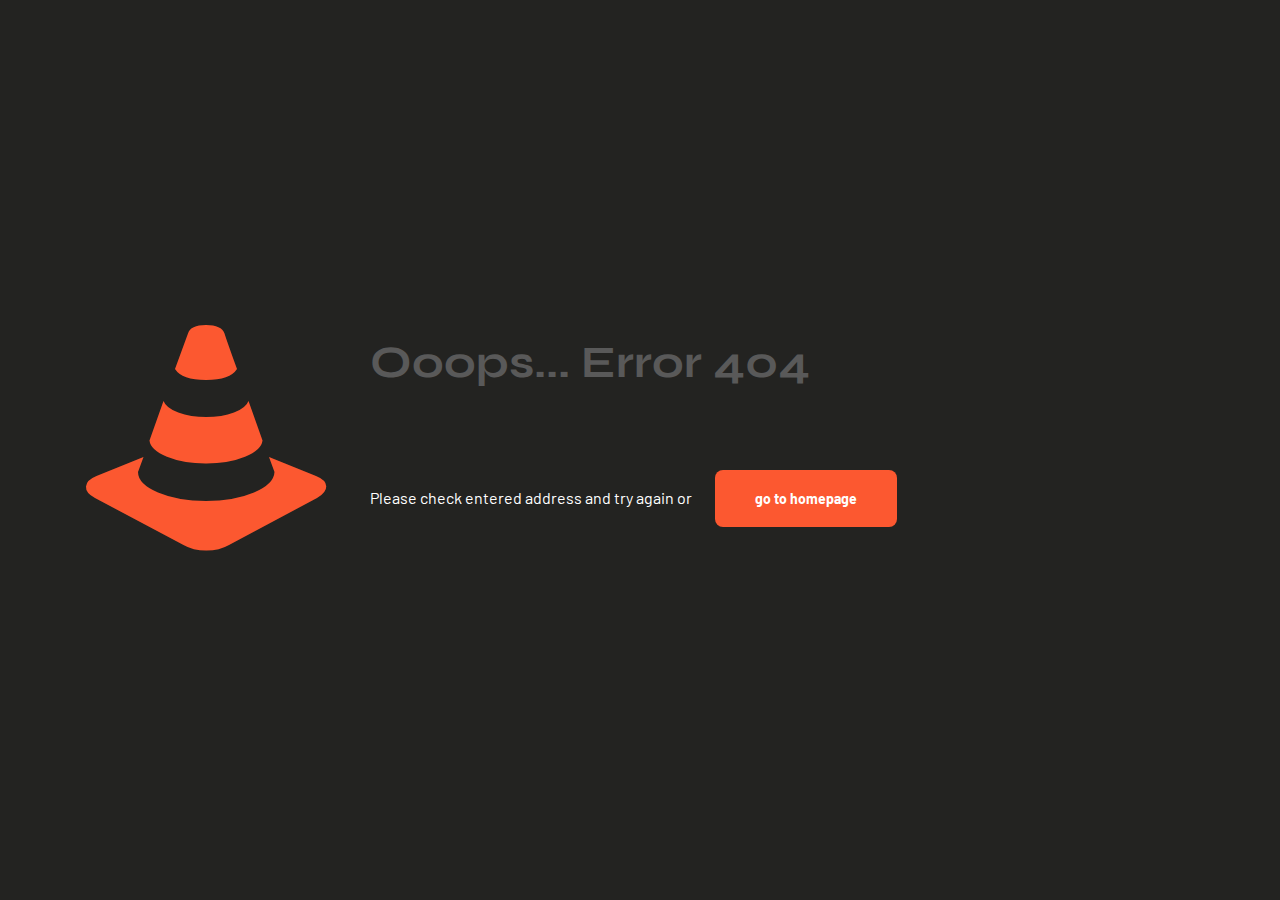
<file: 404_not_found/index.html>
<!DOCTYPE html>
<html lang="en-US" class="no-js ">

<head>

<meta charset="UTF-8" />
<link rel="alternate" hreflang="en-US" href="https://touseefsaharan.github.io/gymTrainer-portfolio-demo/404_not_found/"/>
<title>Page not found &#8211; gym</title>
<meta name='robots' content='max-image-preview:large' />
<meta name="format-detection" content="telephone=no">
<meta name="viewport" content="width=device-width, initial-scale=1, maximum-scale=1" />
<link rel='dns-prefetch' href='//fonts.googleapis.com' />
<link rel="alternate" type="application/rss+xml" title="gym &raquo; Feed" href="https://touseefsaharan.github.io/gymTrainer-portfolio-demo/feed/" />
<link rel="alternate" type="application/rss+xml" title="gym &raquo; Comments Feed" href="https://touseefsaharan.github.io/gymTrainer-portfolio-demo/comments/feed/" />
<script type="text/javascript">
/* <![CDATA[ */
window._wpemojiSettings = {"baseUrl":"https:\/\/s.w.org\/images\/core\/emoji\/15.0.3\/72x72\/","ext":".png","svgUrl":"https:\/\/s.w.org\/images\/core\/emoji\/15.0.3\/svg\/","svgExt":".svg","source":{"concatemoji":"https:\/\/touseefsaharan.github.io\/gymTrainer-portfolio-demo\/wp-includes\/js\/wp-emoji-release.min.js?ver=6.6.1"}};
/*! This file is auto-generated */
!function(i,n){var o,s,e;function c(e){try{var t={supportTests:e,timestamp:(new Date).valueOf()};sessionStorage.setItem(o,JSON.stringify(t))}catch(e){}}function p(e,t,n){e.clearRect(0,0,e.canvas.width,e.canvas.height),e.fillText(t,0,0);var t=new Uint32Array(e.getImageData(0,0,e.canvas.width,e.canvas.height).data),r=(e.clearRect(0,0,e.canvas.width,e.canvas.height),e.fillText(n,0,0),new Uint32Array(e.getImageData(0,0,e.canvas.width,e.canvas.height).data));return t.every(function(e,t){return e===r[t]})}function u(e,t,n){switch(t){case"flag":return n(e,"\ud83c\udff3\ufe0f\u200d\u26a7\ufe0f","\ud83c\udff3\ufe0f\u200b\u26a7\ufe0f")?!1:!n(e,"\ud83c\uddfa\ud83c\uddf3","\ud83c\uddfa\u200b\ud83c\uddf3")&&!n(e,"\ud83c\udff4\udb40\udc67\udb40\udc62\udb40\udc65\udb40\udc6e\udb40\udc67\udb40\udc7f","\ud83c\udff4\u200b\udb40\udc67\u200b\udb40\udc62\u200b\udb40\udc65\u200b\udb40\udc6e\u200b\udb40\udc67\u200b\udb40\udc7f");case"emoji":return!n(e,"\ud83d\udc26\u200d\u2b1b","\ud83d\udc26\u200b\u2b1b")}return!1}function f(e,t,n){var r="undefined"!=typeof WorkerGlobalScope&&self instanceof WorkerGlobalScope?new OffscreenCanvas(300,150):i.createElement("canvas"),a=r.getContext("2d",{willReadFrequently:!0}),o=(a.textBaseline="top",a.font="600 32px Arial",{});return e.forEach(function(e){o[e]=t(a,e,n)}),o}function t(e){var t=i.createElement("script");t.src=e,t.defer=!0,i.head.appendChild(t)}"undefined"!=typeof Promise&&(o="wpEmojiSettingsSupports",s=["flag","emoji"],n.supports={everything:!0,everythingExceptFlag:!0},e=new Promise(function(e){i.addEventListener("DOMContentLoaded",e,{once:!0})}),new Promise(function(t){var n=function(){try{var e=JSON.parse(sessionStorage.getItem(o));if("object"==typeof e&&"number"==typeof e.timestamp&&(new Date).valueOf()<e.timestamp+604800&&"object"==typeof e.supportTests)return e.supportTests}catch(e){}return null}();if(!n){if("undefined"!=typeof Worker&&"undefined"!=typeof OffscreenCanvas&&"undefined"!=typeof URL&&URL.createObjectURL&&"undefined"!=typeof Blob)try{var e="postMessage("+f.toString()+"("+[JSON.stringify(s),u.toString(),p.toString()].join(",")+"));",r=new Blob([e],{type:"text/javascript"}),a=new Worker(URL.createObjectURL(r),{name:"wpTestEmojiSupports"});return void(a.onmessage=function(e){c(n=e.data),a.terminate(),t(n)})}catch(e){}c(n=f(s,u,p))}t(n)}).then(function(e){for(var t in e)n.supports[t]=e[t],n.supports.everything=n.supports.everything&&n.supports[t],"flag"!==t&&(n.supports.everythingExceptFlag=n.supports.everythingExceptFlag&&n.supports[t]);n.supports.everythingExceptFlag=n.supports.everythingExceptFlag&&!n.supports.flag,n.DOMReady=!1,n.readyCallback=function(){n.DOMReady=!0}}).then(function(){return e}).then(function(){var e;n.supports.everything||(n.readyCallback(),(e=n.source||{}).concatemoji?t(e.concatemoji):e.wpemoji&&e.twemoji&&(t(e.twemoji),t(e.wpemoji)))}))}((window,document),window._wpemojiSettings);
/* ]]> */
</script>
<style id='wp-emoji-styles-inline-css' type='text/css'>

	img.wp-smiley, img.emoji {
		display: inline !important;
		border: none !important;
		box-shadow: none !important;
		height: 1em !important;
		width: 1em !important;
		margin: 0 0.07em !important;
		vertical-align: -0.1em !important;
		background: none !important;
		padding: 0 !important;
	}
</style>
<link rel='stylesheet' id='wp-block-library-css' href='https://touseefsaharan.github.io/gymTrainer-portfolio-demo/wp-includes/css/dist/block-library/style.min.css?ver=6.6.1' type='text/css' media='all' />
<style id='classic-theme-styles-inline-css' type='text/css'>
/*! This file is auto-generated */
.wp-block-button__link{color:#fff;background-color:#32373c;border-radius:9999px;box-shadow:none;text-decoration:none;padding:calc(.667em + 2px) calc(1.333em + 2px);font-size:1.125em}.wp-block-file__button{background:#32373c;color:#fff;text-decoration:none}
</style>
<style id='global-styles-inline-css' type='text/css'>
:root{--wp--preset--aspect-ratio--square: 1;--wp--preset--aspect-ratio--4-3: 4/3;--wp--preset--aspect-ratio--3-4: 3/4;--wp--preset--aspect-ratio--3-2: 3/2;--wp--preset--aspect-ratio--2-3: 2/3;--wp--preset--aspect-ratio--16-9: 16/9;--wp--preset--aspect-ratio--9-16: 9/16;--wp--preset--color--black: #000000;--wp--preset--color--cyan-bluish-gray: #abb8c3;--wp--preset--color--white: #ffffff;--wp--preset--color--pale-pink: #f78da7;--wp--preset--color--vivid-red: #cf2e2e;--wp--preset--color--luminous-vivid-orange: #ff6900;--wp--preset--color--luminous-vivid-amber: #fcb900;--wp--preset--color--light-green-cyan: #7bdcb5;--wp--preset--color--vivid-green-cyan: #00d084;--wp--preset--color--pale-cyan-blue: #8ed1fc;--wp--preset--color--vivid-cyan-blue: #0693e3;--wp--preset--color--vivid-purple: #9b51e0;--wp--preset--gradient--vivid-cyan-blue-to-vivid-purple: linear-gradient(135deg,rgba(6,147,227,1) 0%,rgb(155,81,224) 100%);--wp--preset--gradient--light-green-cyan-to-vivid-green-cyan: linear-gradient(135deg,rgb(122,220,180) 0%,rgb(0,208,130) 100%);--wp--preset--gradient--luminous-vivid-amber-to-luminous-vivid-orange: linear-gradient(135deg,rgba(252,185,0,1) 0%,rgba(255,105,0,1) 100%);--wp--preset--gradient--luminous-vivid-orange-to-vivid-red: linear-gradient(135deg,rgba(255,105,0,1) 0%,rgb(207,46,46) 100%);--wp--preset--gradient--very-light-gray-to-cyan-bluish-gray: linear-gradient(135deg,rgb(238,238,238) 0%,rgb(169,184,195) 100%);--wp--preset--gradient--cool-to-warm-spectrum: linear-gradient(135deg,rgb(74,234,220) 0%,rgb(151,120,209) 20%,rgb(207,42,186) 40%,rgb(238,44,130) 60%,rgb(251,105,98) 80%,rgb(254,248,76) 100%);--wp--preset--gradient--blush-light-purple: linear-gradient(135deg,rgb(255,206,236) 0%,rgb(152,150,240) 100%);--wp--preset--gradient--blush-bordeaux: linear-gradient(135deg,rgb(254,205,165) 0%,rgb(254,45,45) 50%,rgb(107,0,62) 100%);--wp--preset--gradient--luminous-dusk: linear-gradient(135deg,rgb(255,203,112) 0%,rgb(199,81,192) 50%,rgb(65,88,208) 100%);--wp--preset--gradient--pale-ocean: linear-gradient(135deg,rgb(255,245,203) 0%,rgb(182,227,212) 50%,rgb(51,167,181) 100%);--wp--preset--gradient--electric-grass: linear-gradient(135deg,rgb(202,248,128) 0%,rgb(113,206,126) 100%);--wp--preset--gradient--midnight: linear-gradient(135deg,rgb(2,3,129) 0%,rgb(40,116,252) 100%);--wp--preset--font-size--small: 13px;--wp--preset--font-size--medium: 20px;--wp--preset--font-size--large: 36px;--wp--preset--font-size--x-large: 42px;--wp--preset--spacing--20: 0.44rem;--wp--preset--spacing--30: 0.67rem;--wp--preset--spacing--40: 1rem;--wp--preset--spacing--50: 1.5rem;--wp--preset--spacing--60: 2.25rem;--wp--preset--spacing--70: 3.38rem;--wp--preset--spacing--80: 5.06rem;--wp--preset--shadow--natural: 6px 6px 9px rgba(0, 0, 0, 0.2);--wp--preset--shadow--deep: 12px 12px 50px rgba(0, 0, 0, 0.4);--wp--preset--shadow--sharp: 6px 6px 0px rgba(0, 0, 0, 0.2);--wp--preset--shadow--outlined: 6px 6px 0px -3px rgba(255, 255, 255, 1), 6px 6px rgba(0, 0, 0, 1);--wp--preset--shadow--crisp: 6px 6px 0px rgba(0, 0, 0, 1);}:where(.is-layout-flex){gap: 0.5em;}:where(.is-layout-grid){gap: 0.5em;}body .is-layout-flex{display: flex;}.is-layout-flex{flex-wrap: wrap;align-items: center;}.is-layout-flex > :is(*, div){margin: 0;}body .is-layout-grid{display: grid;}.is-layout-grid > :is(*, div){margin: 0;}:where(.wp-block-columns.is-layout-flex){gap: 2em;}:where(.wp-block-columns.is-layout-grid){gap: 2em;}:where(.wp-block-post-template.is-layout-flex){gap: 1.25em;}:where(.wp-block-post-template.is-layout-grid){gap: 1.25em;}.has-black-color{color: var(--wp--preset--color--black) !important;}.has-cyan-bluish-gray-color{color: var(--wp--preset--color--cyan-bluish-gray) !important;}.has-white-color{color: var(--wp--preset--color--white) !important;}.has-pale-pink-color{color: var(--wp--preset--color--pale-pink) !important;}.has-vivid-red-color{color: var(--wp--preset--color--vivid-red) !important;}.has-luminous-vivid-orange-color{color: var(--wp--preset--color--luminous-vivid-orange) !important;}.has-luminous-vivid-amber-color{color: var(--wp--preset--color--luminous-vivid-amber) !important;}.has-light-green-cyan-color{color: var(--wp--preset--color--light-green-cyan) !important;}.has-vivid-green-cyan-color{color: var(--wp--preset--color--vivid-green-cyan) !important;}.has-pale-cyan-blue-color{color: var(--wp--preset--color--pale-cyan-blue) !important;}.has-vivid-cyan-blue-color{color: var(--wp--preset--color--vivid-cyan-blue) !important;}.has-vivid-purple-color{color: var(--wp--preset--color--vivid-purple) !important;}.has-black-background-color{background-color: var(--wp--preset--color--black) !important;}.has-cyan-bluish-gray-background-color{background-color: var(--wp--preset--color--cyan-bluish-gray) !important;}.has-white-background-color{background-color: var(--wp--preset--color--white) !important;}.has-pale-pink-background-color{background-color: var(--wp--preset--color--pale-pink) !important;}.has-vivid-red-background-color{background-color: var(--wp--preset--color--vivid-red) !important;}.has-luminous-vivid-orange-background-color{background-color: var(--wp--preset--color--luminous-vivid-orange) !important;}.has-luminous-vivid-amber-background-color{background-color: var(--wp--preset--color--luminous-vivid-amber) !important;}.has-light-green-cyan-background-color{background-color: var(--wp--preset--color--light-green-cyan) !important;}.has-vivid-green-cyan-background-color{background-color: var(--wp--preset--color--vivid-green-cyan) !important;}.has-pale-cyan-blue-background-color{background-color: var(--wp--preset--color--pale-cyan-blue) !important;}.has-vivid-cyan-blue-background-color{background-color: var(--wp--preset--color--vivid-cyan-blue) !important;}.has-vivid-purple-background-color{background-color: var(--wp--preset--color--vivid-purple) !important;}.has-black-border-color{border-color: var(--wp--preset--color--black) !important;}.has-cyan-bluish-gray-border-color{border-color: var(--wp--preset--color--cyan-bluish-gray) !important;}.has-white-border-color{border-color: var(--wp--preset--color--white) !important;}.has-pale-pink-border-color{border-color: var(--wp--preset--color--pale-pink) !important;}.has-vivid-red-border-color{border-color: var(--wp--preset--color--vivid-red) !important;}.has-luminous-vivid-orange-border-color{border-color: var(--wp--preset--color--luminous-vivid-orange) !important;}.has-luminous-vivid-amber-border-color{border-color: var(--wp--preset--color--luminous-vivid-amber) !important;}.has-light-green-cyan-border-color{border-color: var(--wp--preset--color--light-green-cyan) !important;}.has-vivid-green-cyan-border-color{border-color: var(--wp--preset--color--vivid-green-cyan) !important;}.has-pale-cyan-blue-border-color{border-color: var(--wp--preset--color--pale-cyan-blue) !important;}.has-vivid-cyan-blue-border-color{border-color: var(--wp--preset--color--vivid-cyan-blue) !important;}.has-vivid-purple-border-color{border-color: var(--wp--preset--color--vivid-purple) !important;}.has-vivid-cyan-blue-to-vivid-purple-gradient-background{background: var(--wp--preset--gradient--vivid-cyan-blue-to-vivid-purple) !important;}.has-light-green-cyan-to-vivid-green-cyan-gradient-background{background: var(--wp--preset--gradient--light-green-cyan-to-vivid-green-cyan) !important;}.has-luminous-vivid-amber-to-luminous-vivid-orange-gradient-background{background: var(--wp--preset--gradient--luminous-vivid-amber-to-luminous-vivid-orange) !important;}.has-luminous-vivid-orange-to-vivid-red-gradient-background{background: var(--wp--preset--gradient--luminous-vivid-orange-to-vivid-red) !important;}.has-very-light-gray-to-cyan-bluish-gray-gradient-background{background: var(--wp--preset--gradient--very-light-gray-to-cyan-bluish-gray) !important;}.has-cool-to-warm-spectrum-gradient-background{background: var(--wp--preset--gradient--cool-to-warm-spectrum) !important;}.has-blush-light-purple-gradient-background{background: var(--wp--preset--gradient--blush-light-purple) !important;}.has-blush-bordeaux-gradient-background{background: var(--wp--preset--gradient--blush-bordeaux) !important;}.has-luminous-dusk-gradient-background{background: var(--wp--preset--gradient--luminous-dusk) !important;}.has-pale-ocean-gradient-background{background: var(--wp--preset--gradient--pale-ocean) !important;}.has-electric-grass-gradient-background{background: var(--wp--preset--gradient--electric-grass) !important;}.has-midnight-gradient-background{background: var(--wp--preset--gradient--midnight) !important;}.has-small-font-size{font-size: var(--wp--preset--font-size--small) !important;}.has-medium-font-size{font-size: var(--wp--preset--font-size--medium) !important;}.has-large-font-size{font-size: var(--wp--preset--font-size--large) !important;}.has-x-large-font-size{font-size: var(--wp--preset--font-size--x-large) !important;}
:where(.wp-block-post-template.is-layout-flex){gap: 1.25em;}:where(.wp-block-post-template.is-layout-grid){gap: 1.25em;}
:where(.wp-block-columns.is-layout-flex){gap: 2em;}:where(.wp-block-columns.is-layout-grid){gap: 2em;}
:root :where(.wp-block-pullquote){font-size: 1.5em;line-height: 1.6;}
</style>
<link rel='stylesheet' id='contact-form-7-css' href='https://touseefsaharan.github.io/gymTrainer-portfolio-demo/wp-content/plugins/contact-form-7/includes/css/styles.css?ver=5.9.8' type='text/css' media='all' />
<link rel='stylesheet' id='mfn-be-css' href='https://touseefsaharan.github.io/gymTrainer-portfolio-demo/wp-content/themes/betheme/css/be.css?ver=27.4.5' type='text/css' media='all' />
<link rel='stylesheet' id='mfn-animations-css' href='https://touseefsaharan.github.io/gymTrainer-portfolio-demo/wp-content/themes/betheme/assets/animations/animations.min.css?ver=27.4.5' type='text/css' media='all' />
<link rel='stylesheet' id='mfn-font-awesome-css' href='https://touseefsaharan.github.io/gymTrainer-portfolio-demo/wp-content/themes/betheme/fonts/fontawesome/fontawesome.css?ver=27.4.5' type='text/css' media='all' />
<link rel='stylesheet' id='mfn-jplayer-css' href='https://touseefsaharan.github.io/gymTrainer-portfolio-demo/wp-content/themes/betheme/assets/jplayer/css/jplayer.blue.monday.min.css?ver=27.4.5' type='text/css' media='all' />
<link rel='stylesheet' id='mfn-responsive-css' href='https://touseefsaharan.github.io/gymTrainer-portfolio-demo/wp-content/themes/betheme/css/responsive.css?ver=27.4.5' type='text/css' media='all' />
<link rel='stylesheet' id='mfn-fonts-css' href='https://fonts.googleapis.com/css?family=Barlow%3A1%2C300%2C400%2C400italic%2C500%2C600%2C700%2C700italic%7CSyne%3A1%2C300%2C400%2C400italic%2C500%2C600%2C700%2C700italic&#038;display=swap&#038;ver=6.6.1' type='text/css' media='all' />
<link rel='stylesheet' id='mfn-font-button-css' href='https://fonts.googleapis.com/css?family=Barlow%3A400%2C700&#038;display=swap&#038;ver=6.6.1' type='text/css' media='all' />
<style id='mfn-dynamic-inline-css' type='text/css'>
html{background-color:#232321}#Wrapper,#Content,.mfn-popup .mfn-popup-content,.mfn-off-canvas-sidebar .mfn-off-canvas-content-wrapper,.mfn-cart-holder,.mfn-header-login,#Top_bar .search_wrapper,#Top_bar .top_bar_right .mfn-live-search-box,.column_livesearch .mfn-live-search-wrapper,.column_livesearch .mfn-live-search-box{background-color:#232321}.layout-boxed.mfn-bebuilder-header.mfn-ui #Wrapper .mfn-only-sample-content{background-color:#232321}body:not(.template-slider) #Header{min-height:0px}body.header-below:not(.template-slider) #Header{padding-top:0px}#Footer .widgets_wrapper{padding:20px 0}.elementor-page.elementor-default #Content .the_content .section_wrapper{max-width:100%}.elementor-page.elementor-default #Content .section.the_content{width:100%}.elementor-page.elementor-default #Content .section_wrapper .the_content_wrapper{margin-left:0;margin-right:0;width:100%}body,span.date_label,.timeline_items li h3 span,input[type="date"],input[type="text"],input[type="password"],input[type="tel"],input[type="email"],input[type="url"],textarea,select,.offer_li .title h3,.mfn-menu-item-megamenu{font-family:"Barlow",-apple-system,BlinkMacSystemFont,"Segoe UI",Roboto,Oxygen-Sans,Ubuntu,Cantarell,"Helvetica Neue",sans-serif}#menu > ul > li > a,#overlay-menu ul li a{font-family:"Barlow",-apple-system,BlinkMacSystemFont,"Segoe UI",Roboto,Oxygen-Sans,Ubuntu,Cantarell,"Helvetica Neue",sans-serif}#Subheader .title{font-family:"Syne",-apple-system,BlinkMacSystemFont,"Segoe UI",Roboto,Oxygen-Sans,Ubuntu,Cantarell,"Helvetica Neue",sans-serif}h1,h2,h3,h4,.text-logo #logo{font-family:"Syne",-apple-system,BlinkMacSystemFont,"Segoe UI",Roboto,Oxygen-Sans,Ubuntu,Cantarell,"Helvetica Neue",sans-serif}h5,h6{font-family:"Barlow",-apple-system,BlinkMacSystemFont,"Segoe UI",Roboto,Oxygen-Sans,Ubuntu,Cantarell,"Helvetica Neue",sans-serif}blockquote{font-family:"Syne",-apple-system,BlinkMacSystemFont,"Segoe UI",Roboto,Oxygen-Sans,Ubuntu,Cantarell,"Helvetica Neue",sans-serif}.chart_box .chart .num,.counter .desc_wrapper .number-wrapper,.how_it_works .image .number,.pricing-box .plan-header .price,.quick_fact .number-wrapper,.woocommerce .product div.entry-summary .price{font-family:"Syne",-apple-system,BlinkMacSystemFont,"Segoe UI",Roboto,Oxygen-Sans,Ubuntu,Cantarell,"Helvetica Neue",sans-serif}body,.mfn-menu-item-megamenu{font-size:17px;line-height:27px;font-weight:400;letter-spacing:0px}.big{font-size:18px;line-height:30px;font-weight:600;letter-spacing:0px}#menu > ul > li > a,#overlay-menu ul li a{font-size:18px;font-weight:500;letter-spacing:0px}#overlay-menu ul li a{line-height:27px}#Subheader .title{font-size:140px;line-height:145px;font-weight:700;letter-spacing:0px}h1,.text-logo #logo{font-size:115px;line-height:120px;font-weight:700;letter-spacing:0px}h2{font-size:90px;line-height:95px;font-weight:700;letter-spacing:0px}h3,.woocommerce ul.products li.product h3,.woocommerce #customer_login h2{font-size:50px;line-height:58px;font-weight:700;letter-spacing:0px}h4,.woocommerce .woocommerce-order-details__title,.woocommerce .wc-bacs-bank-details-heading,.woocommerce .woocommerce-customer-details h2{font-size:24px;line-height:34px;font-weight:700;letter-spacing:0px}h5{font-size:18px;line-height:28px;font-weight:500;letter-spacing:0px}h6{font-size:15px;line-height:26px;font-weight:700;letter-spacing:0px}#Intro .intro-title{font-size:140px;line-height:145px;font-weight:700;letter-spacing:0px}@media only screen and (min-width:768px) and (max-width:959px){body,.mfn-menu-item-megamenu{font-size:17px;line-height:27px;font-weight:400;letter-spacing:0px}.big{font-size:18px;line-height:30px;font-weight:600;letter-spacing:0px}#menu > ul > li > a,#overlay-menu ul li a{font-size:18px;font-weight:500;letter-spacing:0px}#overlay-menu ul li a{line-height:27px}#Subheader .title{font-size:140px;line-height:145px;font-weight:700;letter-spacing:0px}h1,.text-logo #logo{font-size:60px;line-height:65px;font-weight:700;letter-spacing:0px}h2{font-size:50px;line-height:55px;font-weight:700;letter-spacing:0px}h3,.woocommerce ul.products li.product h3,.woocommerce #customer_login h2{font-size:50px;line-height:58px;font-weight:700;letter-spacing:0px}h4,.woocommerce .woocommerce-order-details__title,.woocommerce .wc-bacs-bank-details-heading,.woocommerce .woocommerce-customer-details h2{font-size:24px;line-height:34px;font-weight:700;letter-spacing:0px}h5{font-size:18px;line-height:28px;font-weight:500;letter-spacing:0px}h6{font-size:15px;line-height:26px;font-weight:700;letter-spacing:0px}#Intro .intro-title{font-size:140px;line-height:145px;font-weight:700;letter-spacing:0px}blockquote{font-size:15px}.chart_box .chart .num{font-size:45px;line-height:45px}.counter .desc_wrapper .number-wrapper{font-size:45px;line-height:45px}.counter .desc_wrapper .title{font-size:14px;line-height:18px}.faq .question .title{font-size:14px}.fancy_heading .title{font-size:38px;line-height:38px}.offer .offer_li .desc_wrapper .title h3{font-size:32px;line-height:32px}.offer_thumb_ul li.offer_thumb_li .desc_wrapper .title h3{font-size:32px;line-height:32px}.pricing-box .plan-header h2{font-size:27px;line-height:27px}.pricing-box .plan-header .price > span{font-size:40px;line-height:40px}.pricing-box .plan-header .price sup.currency{font-size:18px;line-height:18px}.pricing-box .plan-header .price sup.period{font-size:14px;line-height:14px}.quick_fact .number-wrapper{font-size:80px;line-height:80px}.trailer_box .desc h2{font-size:27px;line-height:27px}.widget > h3{font-size:17px;line-height:20px}}@media only screen and (min-width:480px) and (max-width:767px){body,.mfn-menu-item-megamenu{font-size:17px;line-height:27px;font-weight:400;letter-spacing:0px}.big{font-size:18px;line-height:30px;font-weight:600;letter-spacing:0px}#menu > ul > li > a,#overlay-menu ul li a{font-size:18px;font-weight:500;letter-spacing:0px}#overlay-menu ul li a{line-height:27px}#Subheader .title{font-size:140px;line-height:145px;font-weight:700;letter-spacing:0px}h1,.text-logo #logo{font-size:45px;line-height:50px;font-weight:700;letter-spacing:0px}h2{font-size:40px;line-height:45px;font-weight:700;letter-spacing:0px}h3,.woocommerce ul.products li.product h3,.woocommerce #customer_login h2{font-size:25px;line-height:32px;font-weight:700;letter-spacing:0px}h4,.woocommerce .woocommerce-order-details__title,.woocommerce .wc-bacs-bank-details-heading,.woocommerce .woocommerce-customer-details h2{font-size:20px;line-height:28px;font-weight:700;letter-spacing:0px}h5{font-size:18px;line-height:25px;font-weight:500;letter-spacing:0px}h6{font-size:15px;line-height:26px;font-weight:700;letter-spacing:0px}#Intro .intro-title{font-size:140px;line-height:145px;font-weight:700;letter-spacing:0px}blockquote{font-size:14px}.chart_box .chart .num{font-size:40px;line-height:40px}.counter .desc_wrapper .number-wrapper{font-size:40px;line-height:40px}.counter .desc_wrapper .title{font-size:13px;line-height:16px}.faq .question .title{font-size:13px}.fancy_heading .title{font-size:34px;line-height:34px}.offer .offer_li .desc_wrapper .title h3{font-size:28px;line-height:28px}.offer_thumb_ul li.offer_thumb_li .desc_wrapper .title h3{font-size:28px;line-height:28px}.pricing-box .plan-header h2{font-size:24px;line-height:24px}.pricing-box .plan-header .price > span{font-size:34px;line-height:34px}.pricing-box .plan-header .price sup.currency{font-size:16px;line-height:16px}.pricing-box .plan-header .price sup.period{font-size:13px;line-height:13px}.quick_fact .number-wrapper{font-size:70px;line-height:70px}.trailer_box .desc h2{font-size:24px;line-height:24px}.widget > h3{font-size:16px;line-height:19px}}@media only screen and (max-width:479px){body,.mfn-menu-item-megamenu{font-size:17px;line-height:27px;font-weight:400;letter-spacing:0px}.big{font-size:18px;line-height:30px;font-weight:600;letter-spacing:0px}#menu > ul > li > a,#overlay-menu ul li a{font-size:18px;font-weight:500;letter-spacing:0px}#overlay-menu ul li a{line-height:27px}#Subheader .title{font-size:140px;line-height:145px;font-weight:700;letter-spacing:0px}h1,.text-logo #logo{font-size:45px;line-height:50px;font-weight:700;letter-spacing:0px}h2{font-size:40px;line-height:45px;font-weight:700;letter-spacing:0px}h3,.woocommerce ul.products li.product h3,.woocommerce #customer_login h2{font-size:25px;line-height:32px;font-weight:700;letter-spacing:0px}h4,.woocommerce .woocommerce-order-details__title,.woocommerce .wc-bacs-bank-details-heading,.woocommerce .woocommerce-customer-details h2{font-size:20px;line-height:28px;font-weight:700;letter-spacing:0px}h5{font-size:18px;line-height:25px;font-weight:500;letter-spacing:0px}h6{font-size:15px;line-height:26px;font-weight:700;letter-spacing:0px}#Intro .intro-title{font-size:140px;line-height:145px;font-weight:700;letter-spacing:0px}blockquote{font-size:13px}.chart_box .chart .num{font-size:35px;line-height:35px}.counter .desc_wrapper .number-wrapper{font-size:35px;line-height:35px}.counter .desc_wrapper .title{font-size:13px;line-height:26px}.faq .question .title{font-size:13px}.fancy_heading .title{font-size:30px;line-height:30px}.offer .offer_li .desc_wrapper .title h3{font-size:26px;line-height:26px}.offer_thumb_ul li.offer_thumb_li .desc_wrapper .title h3{font-size:26px;line-height:26px}.pricing-box .plan-header h2{font-size:21px;line-height:21px}.pricing-box .plan-header .price > span{font-size:32px;line-height:32px}.pricing-box .plan-header .price sup.currency{font-size:14px;line-height:14px}.pricing-box .plan-header .price sup.period{font-size:13px;line-height:13px}.quick_fact .number-wrapper{font-size:60px;line-height:60px}.trailer_box .desc h2{font-size:21px;line-height:21px}.widget > h3{font-size:15px;line-height:18px}}.with_aside .sidebar.columns{width:23%}.with_aside .sections_group{width:77%}.aside_both .sidebar.columns{width:18%}.aside_both .sidebar.sidebar-1{margin-left:-82%}.aside_both .sections_group{width:64%;margin-left:18%}@media only screen and (min-width:1240px){#Wrapper,.with_aside .content_wrapper{max-width:1280px}body.layout-boxed.mfn-header-scrolled .mfn-header-tmpl.mfn-sticky-layout-width{max-width:1280px;left:0;right:0;margin-left:auto;margin-right:auto}body.layout-boxed:not(.mfn-header-scrolled) .mfn-header-tmpl.mfn-header-layout-width,body.layout-boxed .mfn-header-tmpl.mfn-header-layout-width:not(.mfn-hasSticky){max-width:1280px;left:0;right:0;margin-left:auto;margin-right:auto}body.layout-boxed.mfn-bebuilder-header.mfn-ui .mfn-only-sample-content{max-width:1280px;margin-left:auto;margin-right:auto}.section_wrapper,.container{max-width:1260px}.layout-boxed.header-boxed #Top_bar.is-sticky{max-width:1280px}}@media only screen and (max-width:767px){#Wrapper{max-width:calc(100% - 67px)}.content_wrapper .section_wrapper,.container,.four.columns .widget-area{max-width:550px !important;padding-left:33px;padding-right:33px}}body{--mfn-button-font-family:"Barlow";--mfn-button-font-size:14px;--mfn-button-font-weight:700;--mfn-button-font-style:inherit;--mfn-button-letter-spacing:0px;--mfn-button-padding:20px 40px 20px 40px;--mfn-button-border-width:0px;--mfn-button-border-radius:8px;--mfn-button-gap:10px;--mfn-button-transition:0.2s;--mfn-button-color:#ffffff;--mfn-button-color-hover:#ffffff;--mfn-button-bg:#fc5830;--mfn-button-bg-hover:#fc8a6e;--mfn-button-border-color:transparent;--mfn-button-border-color-hover:transparent;--mfn-button-icon-color:#ffffff;--mfn-button-icon-color-hover:#ffffff;--mfn-button-box-shadow:unset;--mfn-button-theme-color:#ffffff;--mfn-button-theme-color-hover:#ffffff;--mfn-button-theme-bg:#000000;--mfn-button-theme-bg-hover:#1c1c1a;--mfn-button-theme-border-color:transparent;--mfn-button-theme-border-color-hover:transparent;--mfn-button-theme-icon-color:#ffffff;--mfn-button-theme-icon-color-hover:#ffffff;--mfn-button-theme-box-shadow:unset;--mfn-button-shop-color:#ffffff;--mfn-button-shop-color-hover:#ffffff;--mfn-button-shop-bg:#000000;--mfn-button-shop-bg-hover:#1c1c1a;--mfn-button-shop-border-color:transparent;--mfn-button-shop-border-color-hover:transparent;--mfn-button-shop-icon-color:#626262;--mfn-button-shop-icon-color-hover:#626262;--mfn-button-shop-box-shadow:unset;--mfn-button-action-color:#ffffff;--mfn-button-action-color-hover:#ffffff;--mfn-button-action-bg:#fc5830;--mfn-button-action-bg-hover:#fc8a6e;--mfn-button-action-border-color:transparent;--mfn-button-action-border-color-hover:transparent;--mfn-button-action-icon-color:#ffffff;--mfn-button-action-icon-color-hover:#ffffff;--mfn-button-action-box-shadow:unset}@media only screen and (max-width:959px){body{}}@media only screen and (max-width:768px){body{}}#Top_bar #logo,.header-fixed #Top_bar #logo,.header-plain #Top_bar #logo,.header-transparent #Top_bar #logo{height:60px;line-height:60px;padding:15px 0}.logo-overflow #Top_bar:not(.is-sticky) .logo{height:90px}#Top_bar .menu > li > a{padding:15px 0}.menu-highlight:not(.header-creative) #Top_bar .menu > li > a{margin:20px 0}.header-plain:not(.menu-highlight) #Top_bar .menu > li > a span:not(.description){line-height:90px}.header-fixed #Top_bar .menu > li > a{padding:30px 0}@media only screen and (max-width:767px){.mobile-header-mini #Top_bar #logo{height:50px!important;line-height:50px!important;margin:5px 0}}#Top_bar #logo img.svg{width:160px}.image_frame,.wp-caption{border-width:0px}.alert{border-radius:0px}#Top_bar .top_bar_right .top-bar-right-input input{width:200px}.mfn-live-search-box .mfn-live-search-list{max-height:300px}input[type="date"],input[type="email"],input[type="number"],input[type="password"],input[type="search"],input[type="tel"],input[type="text"],input[type="url"],select,textarea,.woocommerce .quantity input.qty{border-width:0 0 1px;box-shadow:unset;resize:none}.select2-container--default .select2-selection--single,.select2-dropdown,.select2-container--default.select2-container--open .select2-selection--single{border-width:0 0 1px}#Side_slide{right:-250px;width:250px}#Side_slide.left{left:-250px}.blog-teaser li .desc-wrapper .desc{background-position-y:-1px}.mfn-free-delivery-info{--mfn-free-delivery-bar:#fc5830;--mfn-free-delivery-bg:rgba(0,0,0,0.1);--mfn-free-delivery-achieved:#fc5830}@media only screen and ( max-width:767px ){}@media only screen and (min-width:1240px){body:not(.header-simple) #Top_bar #menu{display:block!important}.tr-menu #Top_bar #menu{background:none!important}#Top_bar .menu > li > ul.mfn-megamenu > li{float:left}#Top_bar .menu > li > ul.mfn-megamenu > li.mfn-megamenu-cols-1{width:100%}#Top_bar .menu > li > ul.mfn-megamenu > li.mfn-megamenu-cols-2{width:50%}#Top_bar .menu > li > ul.mfn-megamenu > li.mfn-megamenu-cols-3{width:33.33%}#Top_bar .menu > li > ul.mfn-megamenu > li.mfn-megamenu-cols-4{width:25%}#Top_bar .menu > li > ul.mfn-megamenu > li.mfn-megamenu-cols-5{width:20%}#Top_bar .menu > li > ul.mfn-megamenu > li.mfn-megamenu-cols-6{width:16.66%}#Top_bar .menu > li > ul.mfn-megamenu > li > ul{display:block!important;position:inherit;left:auto;top:auto;border-width:0 1px 0 0}#Top_bar .menu > li > ul.mfn-megamenu > li:last-child > ul{border:0}#Top_bar .menu > li > ul.mfn-megamenu > li > ul li{width:auto}#Top_bar .menu > li > ul.mfn-megamenu a.mfn-megamenu-title{text-transform:uppercase;font-weight:400;background:none}#Top_bar .menu > li > ul.mfn-megamenu a .menu-arrow{display:none}.menuo-right #Top_bar .menu > li > ul.mfn-megamenu{left:0;width:98%!important;margin:0 1%;padding:20px 0}.menuo-right #Top_bar .menu > li > ul.mfn-megamenu-bg{box-sizing:border-box}#Top_bar .menu > li > ul.mfn-megamenu-bg{padding:20px 166px 20px 20px;background-repeat:no-repeat;background-position:right bottom}.rtl #Top_bar .menu > li > ul.mfn-megamenu-bg{padding-left:166px;padding-right:20px;background-position:left bottom}#Top_bar .menu > li > ul.mfn-megamenu-bg > li{background:none}#Top_bar .menu > li > ul.mfn-megamenu-bg > li a{border:none}#Top_bar .menu > li > ul.mfn-megamenu-bg > li > ul{background:none!important;-webkit-box-shadow:0 0 0 0;-moz-box-shadow:0 0 0 0;box-shadow:0 0 0 0}.mm-vertical #Top_bar .container{position:relative}.mm-vertical #Top_bar .top_bar_left{position:static}.mm-vertical #Top_bar .menu > li ul{box-shadow:0 0 0 0 transparent!important;background-image:none}.mm-vertical #Top_bar .menu > li > ul.mfn-megamenu{padding:20px 0}.mm-vertical.header-plain #Top_bar .menu > li > ul.mfn-megamenu{width:100%!important;margin:0}.mm-vertical #Top_bar .menu > li > ul.mfn-megamenu > li{display:table-cell;float:none!important;width:10%;padding:0 15px;border-right:1px solid rgba(0,0,0,0.05)}.mm-vertical #Top_bar .menu > li > ul.mfn-megamenu > li:last-child{border-right-width:0}.mm-vertical #Top_bar .menu > li > ul.mfn-megamenu > li.hide-border{border-right-width:0}.mm-vertical #Top_bar .menu > li > ul.mfn-megamenu > li a{border-bottom-width:0;padding:9px 15px;line-height:120%}.mm-vertical #Top_bar .menu > li > ul.mfn-megamenu a.mfn-megamenu-title{font-weight:700}.rtl .mm-vertical #Top_bar .menu > li > ul.mfn-megamenu > li:first-child{border-right-width:0}.rtl .mm-vertical #Top_bar .menu > li > ul.mfn-megamenu > li:last-child{border-right-width:1px}body.header-shop #Top_bar #menu{display:flex!important;background-color:transparent}.header-shop #Top_bar.is-sticky .top_bar_row_second{display:none}.header-plain:not(.menuo-right) #Header .top_bar_left{width:auto!important}.header-stack.header-center #Top_bar #menu{display:inline-block!important}.header-simple #Top_bar #menu{display:none;height:auto;width:300px;bottom:auto;top:100%;right:1px;position:absolute;margin:0}.header-simple #Header a.responsive-menu-toggle{display:block;right:10px}.header-simple #Top_bar #menu > ul{width:100%;float:left}.header-simple #Top_bar #menu ul li{width:100%;padding-bottom:0;border-right:0;position:relative}.header-simple #Top_bar #menu ul li a{padding:0 20px;margin:0;display:block;height:auto;line-height:normal;border:none}.header-simple #Top_bar #menu ul li a:not(.menu-toggle):after{display:none}.header-simple #Top_bar #menu ul li a span{border:none;line-height:44px;display:inline;padding:0}.header-simple #Top_bar #menu ul li.submenu .menu-toggle{display:block;position:absolute;right:0;top:0;width:44px;height:44px;line-height:44px;font-size:30px;font-weight:300;text-align:center;cursor:pointer;color:#444;opacity:0.33;transform:unset}.header-simple #Top_bar #menu ul li.submenu .menu-toggle:after{content:"+";position:static}.header-simple #Top_bar #menu ul li.hover > .menu-toggle:after{content:"-"}.header-simple #Top_bar #menu ul li.hover a{border-bottom:0}.header-simple #Top_bar #menu ul.mfn-megamenu li .menu-toggle{display:none}.header-simple #Top_bar #menu ul li ul{position:relative!important;left:0!important;top:0;padding:0;margin:0!important;width:auto!important;background-image:none}.header-simple #Top_bar #menu ul li ul li{width:100%!important;display:block;padding:0}.header-simple #Top_bar #menu ul li ul li a{padding:0 20px 0 30px}.header-simple #Top_bar #menu ul li ul li a .menu-arrow{display:none}.header-simple #Top_bar #menu ul li ul li a span{padding:0}.header-simple #Top_bar #menu ul li ul li a span:after{display:none!important}.header-simple #Top_bar .menu > li > ul.mfn-megamenu a.mfn-megamenu-title{text-transform:uppercase;font-weight:400}.header-simple #Top_bar .menu > li > ul.mfn-megamenu > li > ul{display:block!important;position:inherit;left:auto;top:auto}.header-simple #Top_bar #menu ul li ul li ul{border-left:0!important;padding:0;top:0}.header-simple #Top_bar #menu ul li ul li ul li a{padding:0 20px 0 40px}.rtl.header-simple #Top_bar #menu{left:1px;right:auto}.rtl.header-simple #Top_bar a.responsive-menu-toggle{left:10px;right:auto}.rtl.header-simple #Top_bar #menu ul li.submenu .menu-toggle{left:0;right:auto}.rtl.header-simple #Top_bar #menu ul li ul{left:auto!important;right:0!important}.rtl.header-simple #Top_bar #menu ul li ul li a{padding:0 30px 0 20px}.rtl.header-simple #Top_bar #menu ul li ul li ul li a{padding:0 40px 0 20px}.menu-highlight #Top_bar .menu > li{margin:0 2px}.menu-highlight:not(.header-creative) #Top_bar .menu > li > a{padding:0;-webkit-border-radius:5px;border-radius:5px}.menu-highlight #Top_bar .menu > li > a:after{display:none}.menu-highlight #Top_bar .menu > li > a span:not(.description){line-height:50px}.menu-highlight #Top_bar .menu > li > a span.description{display:none}.menu-highlight.header-stack #Top_bar .menu > li > a{margin:10px 0!important}.menu-highlight.header-stack #Top_bar .menu > li > a span:not(.description){line-height:40px}.menu-highlight.header-simple #Top_bar #menu ul li,.menu-highlight.header-creative #Top_bar #menu ul li{margin:0}.menu-highlight.header-simple #Top_bar #menu ul li > a,.menu-highlight.header-creative #Top_bar #menu ul li > a{-webkit-border-radius:0;border-radius:0}.menu-highlight:not(.header-fixed):not(.header-simple) #Top_bar.is-sticky .menu > li > a{margin:10px 0!important;padding:5px 0!important}.menu-highlight:not(.header-fixed):not(.header-simple) #Top_bar.is-sticky .menu > li > a span{line-height:30px!important}.header-modern.menu-highlight.menuo-right .menu_wrapper{margin-right:20px}.menu-line-below #Top_bar .menu > li > a:not(.menu-toggle):after{top:auto;bottom:-4px}.menu-line-below #Top_bar.is-sticky .menu > li > a:not(.menu-toggle):after{top:auto;bottom:-4px}.menu-line-below-80 #Top_bar:not(.is-sticky) .menu > li > a:not(.menu-toggle):after{height:4px;left:10%;top:50%;margin-top:20px;width:80%}.menu-line-below-80-1 #Top_bar:not(.is-sticky) .menu > li > a:not(.menu-toggle):after{height:1px;left:10%;top:50%;margin-top:20px;width:80%}.menu-link-color #Top_bar .menu > li > a:not(.menu-toggle):after{display:none!important}.menu-arrow-top #Top_bar .menu > li > a:after{background:none repeat scroll 0 0 rgba(0,0,0,0)!important;border-color:#ccc transparent transparent;border-style:solid;border-width:7px 7px 0;display:block;height:0;left:50%;margin-left:-7px;top:0!important;width:0}.menu-arrow-top #Top_bar.is-sticky .menu > li > a:after{top:0!important}.menu-arrow-bottom #Top_bar .menu > li > a:after{background:none!important;border-color:transparent transparent #ccc;border-style:solid;border-width:0 7px 7px;display:block;height:0;left:50%;margin-left:-7px;top:auto;bottom:0;width:0}.menu-arrow-bottom #Top_bar.is-sticky .menu > li > a:after{top:auto;bottom:0}.menuo-no-borders #Top_bar .menu > li > a span{border-width:0!important}.menuo-no-borders #Header_creative #Top_bar .menu > li > a span{border-bottom-width:0}.menuo-no-borders.header-plain #Top_bar a#header_cart,.menuo-no-borders.header-plain #Top_bar a#search_button,.menuo-no-borders.header-plain #Top_bar .wpml-languages,.menuo-no-borders.header-plain #Top_bar a.action_button{border-width:0}.menuo-right #Top_bar .menu_wrapper{float:right}.menuo-right.header-stack:not(.header-center) #Top_bar .menu_wrapper{margin-right:150px}body.header-creative{padding-left:50px}body.header-creative.header-open{padding-left:250px}body.error404,body.under-construction,body.elementor-maintenance-mode,body.template-blank,body.under-construction.header-rtl.header-creative.header-open{padding-left:0!important;padding-right:0!important}.header-creative.footer-fixed #Footer,.header-creative.footer-sliding #Footer,.header-creative.footer-stick #Footer.is-sticky{box-sizing:border-box;padding-left:50px}.header-open.footer-fixed #Footer,.header-open.footer-sliding #Footer,.header-creative.footer-stick #Footer.is-sticky{padding-left:250px}.header-rtl.header-creative.footer-fixed #Footer,.header-rtl.header-creative.footer-sliding #Footer,.header-rtl.header-creative.footer-stick #Footer.is-sticky{padding-left:0;padding-right:50px}.header-rtl.header-open.footer-fixed #Footer,.header-rtl.header-open.footer-sliding #Footer,.header-rtl.header-creative.footer-stick #Footer.is-sticky{padding-right:250px}#Header_creative{background-color:#fff;position:fixed;width:250px;height:100%;left:-200px;top:0;z-index:9002;-webkit-box-shadow:2px 0 4px 2px rgba(0,0,0,.15);box-shadow:2px 0 4px 2px rgba(0,0,0,.15)}#Header_creative .container{width:100%}#Header_creative .creative-wrapper{opacity:0;margin-right:50px}#Header_creative a.creative-menu-toggle{display:block;width:34px;height:34px;line-height:34px;font-size:22px;text-align:center;position:absolute;top:10px;right:8px;border-radius:3px}.admin-bar #Header_creative a.creative-menu-toggle{top:42px}#Header_creative #Top_bar{position:static;width:100%}#Header_creative #Top_bar .top_bar_left{width:100%!important;float:none}#Header_creative #Top_bar .logo{float:none;text-align:center;margin:15px 0}#Header_creative #Top_bar #menu{background-color:transparent}#Header_creative #Top_bar .menu_wrapper{float:none;margin:0 0 30px}#Header_creative #Top_bar .menu > li{width:100%;float:none;position:relative}#Header_creative #Top_bar .menu > li > a{padding:0;text-align:center}#Header_creative #Top_bar .menu > li > a:after{display:none}#Header_creative #Top_bar .menu > li > a span{border-right:0;border-bottom-width:1px;line-height:38px}#Header_creative #Top_bar .menu li ul{left:100%;right:auto;top:0;box-shadow:2px 2px 2px 0 rgba(0,0,0,0.03);-webkit-box-shadow:2px 2px 2px 0 rgba(0,0,0,0.03)}#Header_creative #Top_bar .menu > li > ul.mfn-megamenu{margin:0;width:700px!important}#Header_creative #Top_bar .menu > li > ul.mfn-megamenu > li > ul{left:0}#Header_creative #Top_bar .menu li ul li a{padding-top:9px;padding-bottom:8px}#Header_creative #Top_bar .menu li ul li ul{top:0}#Header_creative #Top_bar .menu > li > a span.description{display:block;font-size:13px;line-height:28px!important;clear:both}.menuo-arrows #Top_bar .menu > li.submenu > a > span:after{content:unset!important}#Header_creative #Top_bar .top_bar_right{width:100%!important;float:left;height:auto;margin-bottom:35px;text-align:center;padding:0 20px;top:0;-webkit-box-sizing:border-box;-moz-box-sizing:border-box;box-sizing:border-box}#Header_creative #Top_bar .top_bar_right:before{content:none}#Header_creative #Top_bar .top_bar_right .top_bar_right_wrapper{flex-wrap:wrap;justify-content:center}#Header_creative #Top_bar .top_bar_right .top-bar-right-icon,#Header_creative #Top_bar .top_bar_right .wpml-languages,#Header_creative #Top_bar .top_bar_right .top-bar-right-button,#Header_creative #Top_bar .top_bar_right .top-bar-right-input{min-height:30px;margin:5px}#Header_creative #Top_bar .search_wrapper{left:100%;top:auto}#Header_creative #Top_bar .banner_wrapper{display:block;text-align:center}#Header_creative #Top_bar .banner_wrapper img{max-width:100%;height:auto;display:inline-block}#Header_creative #Action_bar{display:none;position:absolute;bottom:0;top:auto;clear:both;padding:0 20px;box-sizing:border-box}#Header_creative #Action_bar .contact_details{width:100%;text-align:center;margin-bottom:20px}#Header_creative #Action_bar .contact_details li{padding:0}#Header_creative #Action_bar .social{float:none;text-align:center;padding:5px 0 15px}#Header_creative #Action_bar .social li{margin-bottom:2px}#Header_creative #Action_bar .social-menu{float:none;text-align:center}#Header_creative #Action_bar .social-menu li{border-color:rgba(0,0,0,.1)}#Header_creative .social li a{color:rgba(0,0,0,.5)}#Header_creative .social li a:hover{color:#000}#Header_creative .creative-social{position:absolute;bottom:10px;right:0;width:50px}#Header_creative .creative-social li{display:block;float:none;width:100%;text-align:center;margin-bottom:5px}.header-creative .fixed-nav.fixed-nav-prev{margin-left:50px}.header-creative.header-open .fixed-nav.fixed-nav-prev{margin-left:250px}.menuo-last #Header_creative #Top_bar .menu li.last ul{top:auto;bottom:0}.header-open #Header_creative{left:0}.header-open #Header_creative .creative-wrapper{opacity:1;margin:0!important}.header-open #Header_creative .creative-menu-toggle,.header-open #Header_creative .creative-social{display:none}.header-open #Header_creative #Action_bar{display:block}body.header-rtl.header-creative{padding-left:0;padding-right:50px}.header-rtl #Header_creative{left:auto;right:-200px}.header-rtl #Header_creative .creative-wrapper{margin-left:50px;margin-right:0}.header-rtl #Header_creative a.creative-menu-toggle{left:8px;right:auto}.header-rtl #Header_creative .creative-social{left:0;right:auto}.header-rtl #Footer #back_to_top.sticky{right:125px}.header-rtl #popup_contact{right:70px}.header-rtl #Header_creative #Top_bar .menu li ul{left:auto;right:100%}.header-rtl #Header_creative #Top_bar .search_wrapper{left:auto;right:100%}.header-rtl .fixed-nav.fixed-nav-prev{margin-left:0!important}.header-rtl .fixed-nav.fixed-nav-next{margin-right:50px}body.header-rtl.header-creative.header-open{padding-left:0;padding-right:250px!important}.header-rtl.header-open #Header_creative{left:auto;right:0}.header-rtl.header-open #Footer #back_to_top.sticky{right:325px}.header-rtl.header-open #popup_contact{right:270px}.header-rtl.header-open .fixed-nav.fixed-nav-next{margin-right:250px}#Header_creative.active{left:-1px}.header-rtl #Header_creative.active{left:auto;right:-1px}#Header_creative.active .creative-wrapper{opacity:1;margin:0}.header-creative .vc_row[data-vc-full-width]{padding-left:50px}.header-creative.header-open .vc_row[data-vc-full-width]{padding-left:250px}.header-open .vc_parallax .vc_parallax-inner{left:auto;width:calc(100% - 250px)}.header-open.header-rtl .vc_parallax .vc_parallax-inner{left:0;right:auto}#Header_creative.scroll{height:100%;overflow-y:auto}#Header_creative.scroll:not(.dropdown) .menu li ul{display:none!important}#Header_creative.scroll #Action_bar{position:static}#Header_creative.dropdown{outline:none}#Header_creative.dropdown #Top_bar .menu_wrapper{float:left;width:100%}#Header_creative.dropdown #Top_bar #menu ul li{position:relative;float:left}#Header_creative.dropdown #Top_bar #menu ul li a:not(.menu-toggle):after{display:none}#Header_creative.dropdown #Top_bar #menu ul li a span{line-height:38px;padding:0}#Header_creative.dropdown #Top_bar #menu ul li.submenu .menu-toggle{display:block;position:absolute;right:0;top:0;width:38px;height:38px;line-height:38px;font-size:26px;font-weight:300;text-align:center;cursor:pointer;color:#444;opacity:0.33;z-index:203}#Header_creative.dropdown #Top_bar #menu ul li.submenu .menu-toggle:after{content:"+";position:static}#Header_creative.dropdown #Top_bar #menu ul li.hover > .menu-toggle:after{content:"-"}#Header_creative.dropdown #Top_bar #menu ul.sub-menu li:not(:last-of-type) a{border-bottom:0}#Header_creative.dropdown #Top_bar #menu ul.mfn-megamenu li .menu-toggle{display:none}#Header_creative.dropdown #Top_bar #menu ul li ul{position:relative!important;left:0!important;top:0;padding:0;margin-left:0!important;width:auto!important;background-image:none}#Header_creative.dropdown #Top_bar #menu ul li ul li{width:100%!important}#Header_creative.dropdown #Top_bar #menu ul li ul li a{padding:0 10px;text-align:center}#Header_creative.dropdown #Top_bar #menu ul li ul li a .menu-arrow{display:none}#Header_creative.dropdown #Top_bar #menu ul li ul li a span{padding:0}#Header_creative.dropdown #Top_bar #menu ul li ul li a span:after{display:none!important}#Header_creative.dropdown #Top_bar .menu > li > ul.mfn-megamenu a.mfn-megamenu-title{text-transform:uppercase;font-weight:400}#Header_creative.dropdown #Top_bar .menu > li > ul.mfn-megamenu > li > ul{display:block!important;position:inherit;left:auto;top:auto}#Header_creative.dropdown #Top_bar #menu ul li ul li ul{border-left:0!important;padding:0;top:0}#Header_creative{transition:left .5s ease-in-out,right .5s ease-in-out}#Header_creative .creative-wrapper{transition:opacity .5s ease-in-out,margin 0s ease-in-out .5s}#Header_creative.active .creative-wrapper{transition:opacity .5s ease-in-out,margin 0s ease-in-out}}@media only screen and (min-width:768px){#Top_bar.is-sticky{position:fixed!important;width:100%;left:0;top:-60px;height:60px;z-index:701;background:#fff;opacity:.97;-webkit-box-shadow:0 2px 5px 0 rgba(0,0,0,0.1);-moz-box-shadow:0 2px 5px 0 rgba(0,0,0,0.1);box-shadow:0 2px 5px 0 rgba(0,0,0,0.1)}.layout-boxed.header-boxed #Top_bar.is-sticky{left:50%;-webkit-transform:translateX(-50%);transform:translateX(-50%)}#Top_bar.is-sticky .top_bar_left,#Top_bar.is-sticky .top_bar_right,#Top_bar.is-sticky .top_bar_right:before{background:none;box-shadow:unset}#Top_bar.is-sticky .logo{width:auto;margin:0 30px 0 20px;padding:0}#Top_bar.is-sticky #logo,#Top_bar.is-sticky .custom-logo-link{padding:5px 0!important;height:50px!important;line-height:50px!important}.logo-no-sticky-padding #Top_bar.is-sticky #logo{height:60px!important;line-height:60px!important}#Top_bar.is-sticky #logo img.logo-main{display:none}#Top_bar.is-sticky #logo img.logo-sticky{display:inline;max-height:35px}.logo-sticky-width-auto #Top_bar.is-sticky #logo img.logo-sticky{width:auto}#Top_bar.is-sticky .menu_wrapper{clear:none}#Top_bar.is-sticky .menu_wrapper .menu > li > a{padding:15px 0}#Top_bar.is-sticky .menu > li > a,#Top_bar.is-sticky .menu > li > a span{line-height:30px}#Top_bar.is-sticky .menu > li > a:after{top:auto;bottom:-4px}#Top_bar.is-sticky .menu > li > a span.description{display:none}#Top_bar.is-sticky .secondary_menu_wrapper,#Top_bar.is-sticky .banner_wrapper{display:none}.header-overlay #Top_bar.is-sticky{display:none}.sticky-dark #Top_bar.is-sticky,.sticky-dark #Top_bar.is-sticky #menu{background:rgba(0,0,0,.8)}.sticky-dark #Top_bar.is-sticky .menu > li:not(.current-menu-item) > a{color:#fff}.sticky-dark #Top_bar.is-sticky .top_bar_right .top-bar-right-icon{color:rgba(255,255,255,.9)}.sticky-dark #Top_bar.is-sticky .top_bar_right .top-bar-right-icon svg .path{stroke:rgba(255,255,255,.9)}.sticky-dark #Top_bar.is-sticky .wpml-languages a.active,.sticky-dark #Top_bar.is-sticky .wpml-languages ul.wpml-lang-dropdown{background:rgba(0,0,0,0.1);border-color:rgba(0,0,0,0.1)}.sticky-white #Top_bar.is-sticky,.sticky-white #Top_bar.is-sticky #menu{background:rgba(255,255,255,.8)}.sticky-white #Top_bar.is-sticky .menu > li:not(.current-menu-item) > a{color:#222}.sticky-white #Top_bar.is-sticky .top_bar_right .top-bar-right-icon{color:rgba(0,0,0,.8)}.sticky-white #Top_bar.is-sticky .top_bar_right .top-bar-right-icon svg .path{stroke:rgba(0,0,0,.8)}.sticky-white #Top_bar.is-sticky .wpml-languages a.active,.sticky-white #Top_bar.is-sticky .wpml-languages ul.wpml-lang-dropdown{background:rgba(255,255,255,0.1);border-color:rgba(0,0,0,0.1)}}@media only screen and (max-width:1239px){#Top_bar #menu{display:none;height:auto;width:300px;bottom:auto;top:100%;right:1px;position:absolute;margin:0}#Top_bar a.responsive-menu-toggle{display:block}#Top_bar #menu > ul{width:100%;float:left}#Top_bar #menu ul li{width:100%;padding-bottom:0;border-right:0;position:relative}#Top_bar #menu ul li a{padding:0 25px;margin:0;display:block;height:auto;line-height:normal;border:none}#Top_bar #menu ul li a:not(.menu-toggle):after{display:none}#Top_bar #menu ul li a span{border:none;line-height:44px;display:inline;padding:0}#Top_bar #menu ul li a span.description{margin:0 0 0 5px}#Top_bar #menu ul li.submenu .menu-toggle{display:block;position:absolute;right:15px;top:0;width:44px;height:44px;line-height:44px;font-size:30px;font-weight:300;text-align:center;cursor:pointer;color:#444;opacity:0.33;transform:unset}#Top_bar #menu ul li.submenu .menu-toggle:after{content:"+";position:static}#Top_bar #menu ul li.hover > .menu-toggle:after{content:"-"}#Top_bar #menu ul li.hover a{border-bottom:0}#Top_bar #menu ul li a span:after{display:none!important}#Top_bar #menu ul.mfn-megamenu li .menu-toggle{display:none}.menuo-arrows.keyboard-support #Top_bar .menu > li.submenu > a:not(.menu-toggle):after,.menuo-arrows:not(.keyboard-support) #Top_bar .menu > li.submenu > a:not(.menu-toggle)::after{display:none !important}#Top_bar #menu ul li ul{position:relative!important;left:0!important;top:0;padding:0;margin-left:0!important;width:auto!important;background-image:none!important;box-shadow:0 0 0 0 transparent!important;-webkit-box-shadow:0 0 0 0 transparent!important}#Top_bar #menu ul li ul li{width:100%!important}#Top_bar #menu ul li ul li a{padding:0 20px 0 35px}#Top_bar #menu ul li ul li a .menu-arrow{display:none}#Top_bar #menu ul li ul li a span{padding:0}#Top_bar #menu ul li ul li a span:after{display:none!important}#Top_bar .menu > li > ul.mfn-megamenu a.mfn-megamenu-title{text-transform:uppercase;font-weight:400}#Top_bar .menu > li > ul.mfn-megamenu > li > ul{display:block!important;position:inherit;left:auto;top:auto}#Top_bar #menu ul li ul li ul{border-left:0!important;padding:0;top:0}#Top_bar #menu ul li ul li ul li a{padding:0 20px 0 45px}#Header #menu > ul > li.current-menu-item > a,#Header #menu > ul > li.current_page_item > a,#Header #menu > ul > li.current-menu-parent > a,#Header #menu > ul > li.current-page-parent > a,#Header #menu > ul > li.current-menu-ancestor > a,#Header #menu > ul > li.current_page_ancestor > a{background:rgba(0,0,0,.02)}.rtl #Top_bar #menu{left:1px;right:auto}.rtl #Top_bar a.responsive-menu-toggle{left:20px;right:auto}.rtl #Top_bar #menu ul li.submenu .menu-toggle{left:15px;right:auto;border-left:none;border-right:1px solid #eee;transform:unset}.rtl #Top_bar #menu ul li ul{left:auto!important;right:0!important}.rtl #Top_bar #menu ul li ul li a{padding:0 30px 0 20px}.rtl #Top_bar #menu ul li ul li ul li a{padding:0 40px 0 20px}.header-stack .menu_wrapper a.responsive-menu-toggle{position:static!important;margin:11px 0!important}.header-stack .menu_wrapper #menu{left:0;right:auto}.rtl.header-stack #Top_bar #menu{left:auto;right:0}.admin-bar #Header_creative{top:32px}.header-creative.layout-boxed{padding-top:85px}.header-creative.layout-full-width #Wrapper{padding-top:60px}#Header_creative{position:fixed;width:100%;left:0!important;top:0;z-index:1001}#Header_creative .creative-wrapper{display:block!important;opacity:1!important}#Header_creative .creative-menu-toggle,#Header_creative .creative-social{display:none!important;opacity:1!important}#Header_creative #Top_bar{position:static;width:100%}#Header_creative #Top_bar .one{display:flex}#Header_creative #Top_bar #logo,#Header_creative #Top_bar .custom-logo-link{height:50px;line-height:50px;padding:5px 0}#Header_creative #Top_bar #logo img.logo-sticky{max-height:40px!important}#Header_creative #logo img.logo-main{display:none}#Header_creative #logo img.logo-sticky{display:inline-block}.logo-no-sticky-padding #Header_creative #Top_bar #logo{height:60px;line-height:60px;padding:0}.logo-no-sticky-padding #Header_creative #Top_bar #logo img.logo-sticky{max-height:60px!important}#Header_creative #Action_bar{display:none}#Header_creative #Top_bar .top_bar_right:before{content:none}#Header_creative.scroll{overflow:visible!important}}body{--mfn-clients-tiles-hover:#fc5830;--mfn-icon-box-icon:#fc5830;--mfn-sliding-box-bg:#fc5830;--mfn-woo-body-color:#ffffff;--mfn-woo-heading-color:#ffffff;--mfn-woo-themecolor:#fc5830;--mfn-woo-bg-themecolor:#fc5830;--mfn-woo-border-themecolor:#fc5830}#Header_wrapper,#Intro{background-color:#363636}#Subheader{background-color:rgba(54,54,54,1)}.header-classic #Action_bar,.header-fixed #Action_bar,.header-plain #Action_bar,.header-split #Action_bar,.header-shop #Action_bar,.header-shop-split #Action_bar,.header-stack #Action_bar{background-color:#232321}#Sliding-top{background-color:#545454}#Sliding-top a.sliding-top-control{border-right-color:#545454}#Sliding-top.st-center a.sliding-top-control,#Sliding-top.st-left a.sliding-top-control{border-top-color:#545454}#Footer{background-color:#fc5830}.grid .post-item,.masonry:not(.tiles) .post-item,.photo2 .post .post-desc-wrapper{background-color:transparent}.portfolio_group .portfolio-item .desc{background-color:transparent}.woocommerce ul.products li.product,.shop_slider .shop_slider_ul li .item_wrapper .desc{background-color:transparent}body,ul.timeline_items,.icon_box a .desc,.icon_box a:hover .desc,.feature_list ul li a,.list_item a,.list_item a:hover,.widget_recent_entries ul li a,.flat_box a,.flat_box a:hover,.story_box .desc,.content_slider.carousel  ul li a .title,.content_slider.flat.description ul li .desc,.content_slider.flat.description ul li a .desc,.post-nav.minimal a i{color:#ffffff}.post-nav.minimal a svg{fill:#ffffff}.themecolor,.opening_hours .opening_hours_wrapper li span,.fancy_heading_icon .icon_top,.fancy_heading_arrows .icon-right-dir,.fancy_heading_arrows .icon-left-dir,.fancy_heading_line .title,.button-love a.mfn-love,.format-link .post-title .icon-link,.pager-single > span,.pager-single a:hover,.widget_meta ul,.widget_pages ul,.widget_rss ul,.widget_mfn_recent_comments ul li:after,.widget_archive ul,.widget_recent_comments ul li:after,.widget_nav_menu ul,.woocommerce ul.products li.product .price,.shop_slider .shop_slider_ul li .item_wrapper .price,.woocommerce-page ul.products li.product .price,.widget_price_filter .price_label .from,.widget_price_filter .price_label .to,.woocommerce ul.product_list_widget li .quantity .amount,.woocommerce .product div.entry-summary .price,.woocommerce .product .woocommerce-variation-price .price,.woocommerce .star-rating span,#Error_404 .error_pic i,.style-simple #Filters .filters_wrapper ul li a:hover,.style-simple #Filters .filters_wrapper ul li.current-cat a,.style-simple .quick_fact .title,.mfn-cart-holder .mfn-ch-content .mfn-ch-product .woocommerce-Price-amount,.woocommerce .comment-form-rating p.stars a:before,.wishlist .wishlist-row .price,.search-results .search-item .post-product-price,.progress_icons.transparent .progress_icon.themebg{color:#fc5830}.mfn-wish-button.loved:not(.link) .path{fill:#fc5830;stroke:#fc5830}.themebg,#comments .commentlist > li .reply a.comment-reply-link,#Filters .filters_wrapper ul li a:hover,#Filters .filters_wrapper ul li.current-cat a,.fixed-nav .arrow,.offer_thumb .slider_pagination a:before,.offer_thumb .slider_pagination a.selected:after,.pager .pages a:hover,.pager .pages a.active,.pager .pages span.page-numbers.current,.pager-single span:after,.portfolio_group.exposure .portfolio-item .desc-inner .line,.Recent_posts ul li .desc:after,.Recent_posts ul li .photo .c,.slider_pagination a.selected,.slider_pagination .slick-active a,.slider_pagination a.selected:after,.slider_pagination .slick-active a:after,.testimonials_slider .slider_images,.testimonials_slider .slider_images a:after,.testimonials_slider .slider_images:before,#Top_bar .header-cart-count,#Top_bar .header-wishlist-count,.mfn-footer-stickymenu ul li a .header-wishlist-count,.mfn-footer-stickymenu ul li a .header-cart-count,.widget_categories ul,.widget_mfn_menu ul li a:hover,.widget_mfn_menu ul li.current-menu-item:not(.current-menu-ancestor) > a,.widget_mfn_menu ul li.current_page_item:not(.current_page_ancestor) > a,.widget_product_categories ul,.widget_recent_entries ul li:after,.woocommerce-account table.my_account_orders .order-number a,.woocommerce-MyAccount-navigation ul li.is-active a,.style-simple .accordion .question:after,.style-simple .faq .question:after,.style-simple .icon_box .desc_wrapper .title:before,.style-simple #Filters .filters_wrapper ul li a:after,.style-simple .trailer_box:hover .desc,.tp-bullets.simplebullets.round .bullet.selected,.tp-bullets.simplebullets.round .bullet.selected:after,.tparrows.default,.tp-bullets.tp-thumbs .bullet.selected:after{background-color:#fc5830}.Latest_news ul li .photo,.Recent_posts.blog_news ul li .photo,.style-simple .opening_hours .opening_hours_wrapper li label,.style-simple .timeline_items li:hover h3,.style-simple .timeline_items li:nth-child(even):hover h3,.style-simple .timeline_items li:hover .desc,.style-simple .timeline_items li:nth-child(even):hover,.style-simple .offer_thumb .slider_pagination a.selected{border-color:#fc5830}a{color:#bcbdbf}a:hover{color:#fc5830}*::-moz-selection{background-color:#fc5830;color:white}*::selection{background-color:#fc5830;color:white}.blockquote p.author span,.counter .desc_wrapper .title,.article_box .desc_wrapper p,.team .desc_wrapper p.subtitle,.pricing-box .plan-header p.subtitle,.pricing-box .plan-header .price sup.period,.chart_box p,.fancy_heading .inside,.fancy_heading_line .slogan,.post-meta,.post-meta a,.post-footer,.post-footer a span.label,.pager .pages a,.button-love a .label,.pager-single a,#comments .commentlist > li .comment-author .says,.fixed-nav .desc .date,.filters_buttons li.label,.Recent_posts ul li a .desc .date,.widget_recent_entries ul li .post-date,.tp_recent_tweets .twitter_time,.widget_price_filter .price_label,.shop-filters .woocommerce-result-count,.woocommerce ul.product_list_widget li .quantity,.widget_shopping_cart ul.product_list_widget li dl,.product_meta .posted_in,.woocommerce .shop_table .product-name .variation > dd,.shipping-calculator-button:after,.shop_slider .shop_slider_ul li .item_wrapper .price del,.woocommerce .product .entry-summary .woocommerce-product-rating .woocommerce-review-link,.woocommerce .product.style-default .entry-summary .product_meta .tagged_as,.woocommerce .tagged_as,.wishlist .sku_wrapper,.woocommerce .column_product_rating .woocommerce-review-link,.woocommerce #reviews #comments ol.commentlist li .comment-text p.meta .woocommerce-review__verified,.woocommerce #reviews #comments ol.commentlist li .comment-text p.meta .woocommerce-review__dash,.woocommerce #reviews #comments ol.commentlist li .comment-text p.meta .woocommerce-review__published-date,.testimonials_slider .testimonials_slider_ul li .author span,.testimonials_slider .testimonials_slider_ul li .author span a,.Latest_news ul li .desc_footer,.share-simple-wrapper .icons a{color:#a8a8a8}h1,h1 a,h1 a:hover,.text-logo #logo{color:#fc5830}h2,h2 a,h2 a:hover{color:#595959}h3,h3 a,h3 a:hover{color:#595959}h4,h4 a,h4 a:hover,.style-simple .sliding_box .desc_wrapper h4{color:#232321}h5,h5 a,h5 a:hover{color:#fc5830}h6,h6 a,h6 a:hover,a.content_link .title{color:#595959}.woocommerce #customer_login h2{color:#595959} .woocommerce .woocommerce-order-details__title,.woocommerce .wc-bacs-bank-details-heading,.woocommerce .woocommerce-customer-details h2,.woocommerce #respond .comment-reply-title,.woocommerce #reviews #comments ol.commentlist li .comment-text p.meta .woocommerce-review__author{color:#232321} .dropcap,.highlight:not(.highlight_image){background-color:#fc5830}a.mfn-link{color:#656B6F}a.mfn-link-2 span,a:hover.mfn-link-2 span:before,a.hover.mfn-link-2 span:before,a.mfn-link-5 span,a.mfn-link-8:after,a.mfn-link-8:before{background:#fc5830}a:hover.mfn-link{color:#fc5830}a.mfn-link-2 span:before,a:hover.mfn-link-4:before,a:hover.mfn-link-4:after,a.hover.mfn-link-4:before,a.hover.mfn-link-4:after,a.mfn-link-5:before,a.mfn-link-7:after,a.mfn-link-7:before{background:#fb8669}a.mfn-link-6:before{border-bottom-color:#fb8669}a.mfn-link svg .path{stroke:#fc5830}.column_column ul,.column_column ol,.the_content_wrapper:not(.is-elementor) ul,.the_content_wrapper:not(.is-elementor) ol{color:#737E86}hr.hr_color,.hr_color hr,.hr_dots span{color:#fc5830;background:#fc5830}.hr_zigzag i{color:#fc5830}.highlight-left:after,.highlight-right:after{background:#232321}@media only screen and (max-width:767px){.highlight-left .wrap:first-child,.highlight-right .wrap:last-child{background:#232321}}#Header .top_bar_left,.header-classic #Top_bar,.header-plain #Top_bar,.header-stack #Top_bar,.header-split #Top_bar,.header-shop #Top_bar,.header-shop-split #Top_bar,.header-fixed #Top_bar,.header-below #Top_bar,#Header_creative,#Top_bar #menu,.sticky-tb-color #Top_bar.is-sticky{background-color:#363636}#Top_bar .wpml-languages a.active,#Top_bar .wpml-languages ul.wpml-lang-dropdown{background-color:#363636}#Top_bar .top_bar_right:before{background-color:#e3e3e3}#Header .top_bar_right{background-color:#f5f5f5}#Top_bar .top_bar_right .top-bar-right-icon,#Top_bar .top_bar_right .top-bar-right-icon svg .path{color:#fc5830;stroke:#fc5830}#Top_bar .menu > li > a,#Top_bar #menu ul li.submenu .menu-toggle{color:#ffffff}#Top_bar .menu > li.current-menu-item > a,#Top_bar .menu > li.current_page_item > a,#Top_bar .menu > li.current-menu-parent > a,#Top_bar .menu > li.current-page-parent > a,#Top_bar .menu > li.current-menu-ancestor > a,#Top_bar .menu > li.current-page-ancestor > a,#Top_bar .menu > li.current_page_ancestor > a,#Top_bar .menu > li.hover > a{color:#fc5830}#Top_bar .menu > li a:not(.menu-toggle):after{background:#fc5830}.menuo-arrows #Top_bar .menu > li.submenu > a > span:not(.description)::after{border-top-color:#ffffff}#Top_bar .menu > li.current-menu-item.submenu > a > span:not(.description)::after,#Top_bar .menu > li.current_page_item.submenu > a > span:not(.description)::after,#Top_bar .menu > li.current-menu-parent.submenu > a > span:not(.description)::after,#Top_bar .menu > li.current-page-parent.submenu > a > span:not(.description)::after,#Top_bar .menu > li.current-menu-ancestor.submenu > a > span:not(.description)::after,#Top_bar .menu > li.current-page-ancestor.submenu > a > span:not(.description)::after,#Top_bar .menu > li.current_page_ancestor.submenu > a > span:not(.description)::after,#Top_bar .menu > li.hover.submenu > a > span:not(.description)::after{border-top-color:#fc5830}.menu-highlight #Top_bar #menu > ul > li.current-menu-item > a,.menu-highlight #Top_bar #menu > ul > li.current_page_item > a,.menu-highlight #Top_bar #menu > ul > li.current-menu-parent > a,.menu-highlight #Top_bar #menu > ul > li.current-page-parent > a,.menu-highlight #Top_bar #menu > ul > li.current-menu-ancestor > a,.menu-highlight #Top_bar #menu > ul > li.current-page-ancestor > a,.menu-highlight #Top_bar #menu > ul > li.current_page_ancestor > a,.menu-highlight #Top_bar #menu > ul > li.hover > a{background:#F2F2F2}.menu-arrow-bottom #Top_bar .menu > li > a:after{border-bottom-color:#fc5830}.menu-arrow-top #Top_bar .menu > li > a:after{border-top-color:#fc5830}.header-plain #Top_bar .menu > li.current-menu-item > a,.header-plain #Top_bar .menu > li.current_page_item > a,.header-plain #Top_bar .menu > li.current-menu-parent > a,.header-plain #Top_bar .menu > li.current-page-parent > a,.header-plain #Top_bar .menu > li.current-menu-ancestor > a,.header-plain #Top_bar .menu > li.current-page-ancestor > a,.header-plain #Top_bar .menu > li.current_page_ancestor > a,.header-plain #Top_bar .menu > li.hover > a,.header-plain #Top_bar .wpml-languages:hover,.header-plain #Top_bar .wpml-languages ul.wpml-lang-dropdown{background:#F2F2F2;color:#fc5830}.header-plain #Top_bar .top_bar_right .top-bar-right-icon:hover{background:#F2F2F2}.header-plain #Top_bar,.header-plain #Top_bar .menu > li > a span:not(.description),.header-plain #Top_bar .top_bar_right .top-bar-right-icon,.header-plain #Top_bar .top_bar_right .top-bar-right-button,.header-plain #Top_bar .top_bar_right .top-bar-right-input,.header-plain #Top_bar .wpml-languages{border-color:#f2f2f2}#Top_bar .menu > li ul{background-color:#363636}#Top_bar .menu > li ul li a{color:#ffffff}#Top_bar .menu > li ul li a:hover,#Top_bar .menu > li ul li.hover > a{color:#fc5830}.overlay-menu-toggle{color:#fc5830 !important;background:transparent}#Overlay{background:rgba(252,88,48,0.95)}#overlay-menu ul li a,.header-overlay .overlay-menu-toggle.focus{color:#FFFFFF}#overlay-menu ul li.current-menu-item > a,#overlay-menu ul li.current_page_item > a,#overlay-menu ul li.current-menu-parent > a,#overlay-menu ul li.current-page-parent > a,#overlay-menu ul li.current-menu-ancestor > a,#overlay-menu ul li.current-page-ancestor > a,#overlay-menu ul li.current_page_ancestor > a{color:#B1DCFB}#Top_bar .responsive-menu-toggle,#Header_creative .creative-menu-toggle,#Header_creative .responsive-menu-toggle{color:#fc5830;background:transparent}.mfn-footer-stickymenu{background-color:#363636}.mfn-footer-stickymenu ul li a,.mfn-footer-stickymenu ul li a .path{color:#fc5830;stroke:#fc5830}#Side_slide{background-color:#363636;border-color:#363636}#Side_slide,#Side_slide #menu ul li.submenu .menu-toggle,#Side_slide .search-wrapper input.field,#Side_slide a:not(.action_button){color:#ffffff}#Side_slide .extras .extras-wrapper a svg .path{stroke:#ffffff}#Side_slide #menu ul li.hover > .menu-toggle,#Side_slide a.active,#Side_slide a:not(.action_button):hover{color:#fc5830}#Side_slide .extras .extras-wrapper a:hover svg .path{stroke:#fc5830}#Side_slide #menu ul li.current-menu-item > a,#Side_slide #menu ul li.current_page_item > a,#Side_slide #menu ul li.current-menu-parent > a,#Side_slide #menu ul li.current-page-parent > a,#Side_slide #menu ul li.current-menu-ancestor > a,#Side_slide #menu ul li.current-page-ancestor > a,#Side_slide #menu ul li.current_page_ancestor > a,#Side_slide #menu ul li.hover > a,#Side_slide #menu ul li:hover > a{color:#fc5830}#Action_bar .contact_details{color:#bbbbbb}#Action_bar .contact_details a{color:#fc5830}#Action_bar .contact_details a:hover{color:#fb8669}#Action_bar .social li a,#Header_creative .social li a,#Action_bar:not(.creative) .social-menu a{color:#bbbbbb}#Action_bar .social li a:hover,#Header_creative .social li a:hover,#Action_bar:not(.creative) .social-menu a:hover{color:#FFFFFF}#Subheader .title{color:#fc5830}#Subheader ul.breadcrumbs li,#Subheader ul.breadcrumbs li a{color:rgba(252,88,48,0.6)}.mfn-footer,.mfn-footer .widget_recent_entries ul li a{color:#ffffff}.mfn-footer a:not(.button,.icon_bar,.mfn-btn,.mfn-option-btn){color:#ffffff}.mfn-footer a:not(.button,.icon_bar,.mfn-btn,.mfn-option-btn):hover{color:#232321}.mfn-footer h1,.mfn-footer h1 a,.mfn-footer h1 a:hover,.mfn-footer h2,.mfn-footer h2 a,.mfn-footer h2 a:hover,.mfn-footer h3,.mfn-footer h3 a,.mfn-footer h3 a:hover,.mfn-footer h4,.mfn-footer h4 a,.mfn-footer h4 a:hover,.mfn-footer h5,.mfn-footer h5 a,.mfn-footer h5 a:hover,.mfn-footer h6,.mfn-footer h6 a,.mfn-footer h6 a:hover{color:#ffffff}.mfn-footer .themecolor,.mfn-footer .widget_meta ul,.mfn-footer .widget_pages ul,.mfn-footer .widget_rss ul,.mfn-footer .widget_mfn_recent_comments ul li:after,.mfn-footer .widget_archive ul,.mfn-footer .widget_recent_comments ul li:after,.mfn-footer .widget_nav_menu ul,.mfn-footer .widget_price_filter .price_label .from,.mfn-footer .widget_price_filter .price_label .to,.mfn-footer .star-rating span{color:#0089F7}.mfn-footer .themebg,.mfn-footer .widget_categories ul,.mfn-footer .Recent_posts ul li .desc:after,.mfn-footer .Recent_posts ul li .photo .c,.mfn-footer .widget_recent_entries ul li:after,.mfn-footer .widget_mfn_menu ul li a:hover,.mfn-footer .widget_product_categories ul{background-color:#0089F7}.mfn-footer .Recent_posts ul li a .desc .date,.mfn-footer .widget_recent_entries ul li .post-date,.mfn-footer .tp_recent_tweets .twitter_time,.mfn-footer .widget_price_filter .price_label,.mfn-footer .shop-filters .woocommerce-result-count,.mfn-footer ul.product_list_widget li .quantity,.mfn-footer .widget_shopping_cart ul.product_list_widget li dl{color:#a8a8a8}.mfn-footer .footer_copy .social li a,.mfn-footer .footer_copy .social-menu a{color:#ffffff}.mfn-footer .footer_copy .social li a:hover,.mfn-footer .footer_copy .social-menu a:hover{color:#232321}.mfn-footer .footer_copy{border-top-color:rgba(255,255,255,0.1)}#Sliding-top,#Sliding-top .widget_recent_entries ul li a{color:#cccccc}#Sliding-top a{color:#006edf}#Sliding-top a:hover{color:#0089f7}#Sliding-top h1,#Sliding-top h1 a,#Sliding-top h1 a:hover,#Sliding-top h2,#Sliding-top h2 a,#Sliding-top h2 a:hover,#Sliding-top h3,#Sliding-top h3 a,#Sliding-top h3 a:hover,#Sliding-top h4,#Sliding-top h4 a,#Sliding-top h4 a:hover,#Sliding-top h5,#Sliding-top h5 a,#Sliding-top h5 a:hover,#Sliding-top h6,#Sliding-top h6 a,#Sliding-top h6 a:hover{color:#ffffff}#Sliding-top .themecolor,#Sliding-top .widget_meta ul,#Sliding-top .widget_pages ul,#Sliding-top .widget_rss ul,#Sliding-top .widget_mfn_recent_comments ul li:after,#Sliding-top .widget_archive ul,#Sliding-top .widget_recent_comments ul li:after,#Sliding-top .widget_nav_menu ul,#Sliding-top .widget_price_filter .price_label .from,#Sliding-top .widget_price_filter .price_label .to,#Sliding-top .star-rating span{color:#0089F7}#Sliding-top .themebg,#Sliding-top .widget_categories ul,#Sliding-top .Recent_posts ul li .desc:after,#Sliding-top .Recent_posts ul li .photo .c,#Sliding-top .widget_recent_entries ul li:after,#Sliding-top .widget_mfn_menu ul li a:hover,#Sliding-top .widget_product_categories ul{background-color:#0089F7}#Sliding-top .Recent_posts ul li a .desc .date,#Sliding-top .widget_recent_entries ul li .post-date,#Sliding-top .tp_recent_tweets .twitter_time,#Sliding-top .widget_price_filter .price_label,#Sliding-top .shop-filters .woocommerce-result-count,#Sliding-top ul.product_list_widget li .quantity,#Sliding-top .widget_shopping_cart ul.product_list_widget li dl{color:#a8a8a8}blockquote,blockquote a,blockquote a:hover{color:#444444}.portfolio_group.masonry-hover .portfolio-item .masonry-hover-wrapper .hover-desc,.masonry.tiles .post-item .post-desc-wrapper .post-desc .post-title:after,.masonry.tiles .post-item.no-img,.masonry.tiles .post-item.format-quote,.blog-teaser li .desc-wrapper .desc .post-title:after,.blog-teaser li.no-img,.blog-teaser li.format-quote{background:#ffffff}.image_frame .image_wrapper .image_links a{background:#ffffff;color:#161922;border-color:transparent}.image_frame .image_wrapper .image_links a.loading:after{border-color:#161922}.image_frame .image_wrapper .image_links a .path{stroke:#161922}.image_frame .image_wrapper .image_links a.mfn-wish-button.loved .path{fill:#161922;stroke:#161922}.image_frame .image_wrapper .image_links a.mfn-wish-button.loved:hover .path{fill:#0089f7;stroke:#0089f7}.image_frame .image_wrapper .image_links a:hover{background:#ffffff;color:#0089f7;border-color:transparent}.image_frame .image_wrapper .image_links a:hover .path{stroke:#0089f7}.image_frame{border-color:#f8f8f8}.image_frame .image_wrapper .mask::after{background:rgba(0,0,0,0.15)}.counter .icon_wrapper i{color:#fc5830}.quick_fact .number-wrapper .number{color:#fc5830}.progress_bars .bars_list li .bar .progress{background-color:#fc5830}a:hover.icon_bar{color:#fc5830 !important}a.content_link,a:hover.content_link{color:#fc5830}a.content_link:before{border-bottom-color:#fc5830}a.content_link:after{border-color:#fc5830}.mcb-item-contact_box-inner,.mcb-item-info_box-inner,.column_column .get_in_touch,.google-map-contact-wrapper{background-color:#fc5830}.google-map-contact-wrapper .get_in_touch:after{border-top-color:#fc5830}.timeline_items li h3:before,.timeline_items:after,.timeline .post-item:before{border-color:#fc5830}.how_it_works .image_wrapper .number{background:#fc5830}.trailer_box .desc .subtitle,.trailer_box.plain .desc .line{background-color:#fc5830}.trailer_box.plain .desc .subtitle{color:#fc5830}.icon_box .icon_wrapper,.icon_box a .icon_wrapper,.style-simple .icon_box:hover .icon_wrapper{color:#fc5830}.icon_box:hover .icon_wrapper:before,.icon_box a:hover .icon_wrapper:before{background-color:#fc5830}.list_item.lists_1 .list_left{background-color:#fc5830}.list_item .list_left{color:#fc5830}.feature_list ul li .icon i{color:#fc5830}.feature_list ul li:hover,.feature_list ul li:hover a{background:#fc5830}.ui-tabs .ui-tabs-nav li a,.accordion .question > .title,.faq .question > .title,table th,.fake-tabs > ul li a{color:#444444}.ui-tabs .ui-tabs-nav li.ui-state-active a,.accordion .question.active > .title > .acc-icon-plus,.accordion .question.active > .title > .acc-icon-minus,.accordion .question.active > .title,.faq .question.active > .title > .acc-icon-plus,.faq .question.active > .title,.fake-tabs > ul li.active a{color:#fc5830}.ui-tabs .ui-tabs-nav li.ui-state-active a:after,.fake-tabs > ul li a:after,.fake-tabs > ul li a .number{background:#fc5830}body.table-hover:not(.woocommerce-page) table tr:hover td{background:#fc5830}.pricing-box .plan-header .price sup.currency,.pricing-box .plan-header .price > span{color:#fc5830}.pricing-box .plan-inside ul li .yes{background:#fc5830}.pricing-box-box.pricing-box-featured{background:#fc5830}.alert_warning{background:#fef8ea}.alert_warning,.alert_warning a,.alert_warning a:hover,.alert_warning a.close .icon{color:#8a5b20}.alert_warning .path{stroke:#8a5b20}.alert_error{background:#fae9e8}.alert_error,.alert_error a,.alert_error a:hover,.alert_error a.close .icon{color:#962317}.alert_error .path{stroke:#962317}.alert_info{background:#efefef}.alert_info,.alert_info a,.alert_info a:hover,.alert_info a.close .icon{color:#57575b}.alert_info .path{stroke:#57575b}.alert_success{background:#eaf8ef}.alert_success,.alert_success a,.alert_success a:hover,.alert_success a.close .icon{color:#3a8b5b}.alert_success .path{stroke:#3a8b5b}input[type="date"],input[type="email"],input[type="number"],input[type="password"],input[type="search"],input[type="tel"],input[type="text"],input[type="url"],select,textarea,.woocommerce .quantity input.qty,.wp-block-search input[type="search"],.dark input[type="email"],.dark input[type="password"],.dark input[type="tel"],.dark input[type="text"],.dark select,.dark textarea{color:#ffffff;background-color:rgba(252,88,48,1);border-color:#ffffff}.wc-block-price-filter__controls input{border-color:#ffffff !important}::-webkit-input-placeholder{color:#ffffff}::-moz-placeholder{color:#ffffff}:-ms-input-placeholder{color:#ffffff}input[type="date"]:focus,input[type="email"]:focus,input[type="number"]:focus,input[type="password"]:focus,input[type="search"]:focus,input[type="tel"]:focus,input[type="text"]:focus,input[type="url"]:focus,select:focus,textarea:focus{color:#232321;background-color:rgba(255,255,255,1);border-color:#ffffff}.wc-block-price-filter__controls input:focus{border-color:#ffffff !important} select:focus{background-color:#ffffff!important}:focus::-webkit-input-placeholder{color:#232321}:focus::-moz-placeholder{color:#232321}.select2-container--default .select2-selection--single{background-color:rgba(252,88,48,1);border-color:#ffffff}.select2-dropdown{background-color:#fc5830;border-color:#ffffff}.select2-container--default .select2-selection--single .select2-selection__rendered{color:#ffffff}.select2-container--default.select2-container--open .select2-selection--single{border-color:#ffffff}.select2-container--default .select2-search--dropdown .select2-search__field{color:#ffffff;background-color:rgba(252,88,48,1);border-color:#ffffff}.select2-container--default .select2-search--dropdown .select2-search__field:focus{color:#232321;background-color:rgba(255,255,255,1) !important;border-color:#ffffff} .select2-container--default .select2-results__option[data-selected="true"],.select2-container--default .select2-results__option--highlighted[data-selected]{background-color:#fc5830;color:white} .woocommerce span.onsale,.shop_slider .shop_slider_ul li .item_wrapper span.onsale{background-color:#fc5830}.woocommerce .widget_price_filter .ui-slider .ui-slider-handle{border-color:#fc5830 !important}.woocommerce div.product div.images .woocommerce-product-gallery__wrapper .zoomImg{background-color:#232321}.mfn-wish-button .path{stroke:rgba(0,0,0,0.15)}.mfn-wish-button:hover .path{stroke:rgba(0,0,0,0.3)}.mfn-wish-button.loved:not(.link) .path{stroke:rgba(0,0,0,0.3);fill:rgba(0,0,0,0.3)}.woocommerce div.product div.images .woocommerce-product-gallery__trigger,.woocommerce div.product div.images .mfn-wish-button,.woocommerce .mfn-product-gallery-grid .woocommerce-product-gallery__trigger,.woocommerce .mfn-product-gallery-grid .mfn-wish-button{background-color:#ffffff}.woocommerce div.product div.images .woocommerce-product-gallery__trigger:hover,.woocommerce div.product div.images .mfn-wish-button:hover,.woocommerce .mfn-product-gallery-grid .woocommerce-product-gallery__trigger:hover,.woocommerce .mfn-product-gallery-grid .mfn-wish-button:hover{background-color:#ffffff}.woocommerce div.product div.images .woocommerce-product-gallery__trigger:before,.woocommerce .mfn-product-gallery-grid .woocommerce-product-gallery__trigger:before{border-color:#161922}.woocommerce div.product div.images .woocommerce-product-gallery__trigger:after,.woocommerce .mfn-product-gallery-grid .woocommerce-product-gallery__trigger:after{background-color:#161922}.woocommerce div.product div.images .mfn-wish-button path,.woocommerce .mfn-product-gallery-grid .mfn-wish-button path{stroke:#161922}.woocommerce div.product div.images .woocommerce-product-gallery__trigger:hover:before,.woocommerce .mfn-product-gallery-grid .woocommerce-product-gallery__trigger:hover:before{border-color:#0089f7}.woocommerce div.product div.images .woocommerce-product-gallery__trigger:hover:after,.woocommerce .mfn-product-gallery-grid .woocommerce-product-gallery__trigger:hover:after{background-color:#0089f7}.woocommerce div.product div.images .mfn-wish-button:hover path,.woocommerce .mfn-product-gallery-grid .mfn-wish-button:hover path{stroke:#0089f7}.woocommerce div.product div.images .mfn-wish-button.loved path,.woocommerce .mfn-product-gallery-grid .mfn-wish-button.loved path{stroke:#0089f7;fill:#0089f7}#mfn-gdpr{background-color:#eef2f5;border-radius:5px;box-shadow:0 15px 30px 0 rgba(1,7,39,.13)}#mfn-gdpr .mfn-gdpr-content,#mfn-gdpr .mfn-gdpr-content h1,#mfn-gdpr .mfn-gdpr-content h2,#mfn-gdpr .mfn-gdpr-content h3,#mfn-gdpr .mfn-gdpr-content h4,#mfn-gdpr .mfn-gdpr-content h5,#mfn-gdpr .mfn-gdpr-content h6,#mfn-gdpr .mfn-gdpr-content ol,#mfn-gdpr .mfn-gdpr-content ul{color:#626262}#mfn-gdpr .mfn-gdpr-content a,#mfn-gdpr a.mfn-gdpr-readmore{color:#161922}#mfn-gdpr .mfn-gdpr-content a:hover,#mfn-gdpr a.mfn-gdpr-readmore:hover{color:#0089f7}#mfn-gdpr .mfn-gdpr-button{background-color:#006edf;color:#ffffff;border-color:transparent}#mfn-gdpr .mfn-gdpr-button:hover,#mfn-gdpr .mfn-gdpr-button:before{background-color:#0089f7;color:#ffffff;border-color:transparent}@media only screen and ( min-width:768px ){.header-semi #Top_bar:not(.is-sticky){background-color:rgba(54,54,54,0.8)}}@media only screen and ( max-width:767px ){#Top_bar{background-color:#363636 !important}#Action_bar{background-color:#FFFFFF !important}#Action_bar .contact_details{color:#222222}#Action_bar .contact_details a{color:#fc5830}#Action_bar .contact_details a:hover{color:#fb8669}#Action_bar .social li a,#Action_bar .social-menu a{color:#bbbbbb!important}#Action_bar .social li a:hover,#Action_bar .social-menu a:hover{color:#777777!important}}
form input.display-none{display:none!important}
</style>
<script type="text/javascript" src="https://touseefsaharan.github.io/gymTrainer-portfolio-demo/wp-includes/js/jquery/jquery.min.js?ver=3.7.1" id="jquery-core-js"></script>
<script type="text/javascript" src="https://touseefsaharan.github.io/gymTrainer-portfolio-demo/wp-includes/js/jquery/jquery-migrate.min.js?ver=3.4.1" id="jquery-migrate-js"></script>
<link rel="https://api.w.org/" href="https://touseefsaharan.github.io/gymTrainer-portfolio-demo/wp-json/" /><link rel="EditURI" type="application/rsd+xml" title="RSD" href="https://touseefsaharan.github.io/gymTrainer-portfolio-demo/xmlrpc.php?rsd" />
<meta name="generator" content="WordPress 6.6.1" />
<link rel="icon" href="https://touseefsaharan.github.io/gymTrainer-portfolio-demo/wp-content/uploads/2024/08/cropped-MyPik-32x32.jpg" sizes="32x32" />
<link rel="icon" href="https://touseefsaharan.github.io/gymTrainer-portfolio-demo/wp-content/uploads/2024/08/cropped-MyPik-192x192.jpg" sizes="192x192" />
<link rel="apple-touch-icon" href="https://touseefsaharan.github.io/gymTrainer-portfolio-demo/wp-content/uploads/2024/08/cropped-MyPik-180x180.jpg" />
<meta name="msapplication-TileImage" content="https://touseefsaharan.github.io/gymTrainer-portfolio-demo/wp-content/uploads/2024/08/cropped-MyPik-270x270.jpg" />

</head>


<body class="error404 woocommerce-block-theme-has-button-styles  color-custom content-brightness-dark input-brightness-dark style-simple button-animation-fade layout-full-width if-modern-overlay no-shadows header-transparent sticky-header sticky-tb-color ab-hide menu-link-color menuo-right logo-no-margin subheader-both-center footer-copy-center responsive-overflow-x-mobile mobile-tb-center mobile-side-slide mobile-mini-mr-ll tablet-sticky mobile-sticky mobile-icon-user-ss mobile-icon-wishlist-ss mobile-icon-search-ss mobile-icon-wpml-ss mobile-icon-action-ss be-page- be-reg-2745">

	
		<main id="Error_404">
			<div class="container">
				<div class="column one">
					<div class="mcb-column-inner">

						<div class="error_pic">
							<i class="icon-traffic-cone" aria-hidden="true"></i>
						</div>

						<div class="error_desk">
							<h2>Ooops... Error 404</h2>
							<h4>We are sorry, but the page you are looking for does not exist.</h4>
							<p><span class="check">Please check entered address and try again or </span> <a class="button button_filled" href="https://touseefsaharan.github.io/gymTrainer-portfolio-demo/">go to homepage</a></p>
						</div>

					</div>
				</div>
			</div>
		</main>

	
	<script type="text/javascript" src="https://touseefsaharan.github.io/gymTrainer-portfolio-demo/wp-includes/js/dist/hooks.min.js?ver=2810c76e705dd1a53b18" id="wp-hooks-js"></script>
<script type="text/javascript" src="https://touseefsaharan.github.io/gymTrainer-portfolio-demo/wp-includes/js/dist/i18n.min.js?ver=5e580eb46a90c2b997e6" id="wp-i18n-js"></script>
<script type="text/javascript" id="wp-i18n-js-after">
/* <![CDATA[ */
wp.i18n.setLocaleData( { 'text direction\u0004ltr': [ 'ltr' ] } );
/* ]]> */
</script>
<script type="text/javascript" src="https://touseefsaharan.github.io/gymTrainer-portfolio-demo/wp-content/plugins/contact-form-7/includes/swv/js/index.js?ver=5.9.8" id="swv-js"></script>
<script type="text/javascript" id="contact-form-7-js-extra">
/* <![CDATA[ */
var wpcf7 = {"api":{"root":"https:\/\/touseefsaharan.github.io\/gymTrainer-portfolio-demo\/wp-json\/","namespace":"contact-form-7\/v1"}};
/* ]]> */
</script>
<script type="text/javascript" src="https://touseefsaharan.github.io/gymTrainer-portfolio-demo/wp-content/plugins/contact-form-7/includes/js/index.js?ver=5.9.8" id="contact-form-7-js"></script>
<script type="text/javascript" src="https://touseefsaharan.github.io/gymTrainer-portfolio-demo/wp-includes/js/jquery/ui/core.min.js?ver=1.13.3" id="jquery-ui-core-js"></script>
<script type="text/javascript" src="https://touseefsaharan.github.io/gymTrainer-portfolio-demo/wp-includes/js/jquery/ui/tabs.min.js?ver=1.13.3" id="jquery-ui-tabs-js"></script>
<script type="text/javascript" src="https://touseefsaharan.github.io/gymTrainer-portfolio-demo/wp-content/themes/betheme/js/plugins/debouncedresize.min.js?ver=27.4.5" id="mfn-debouncedresize-js"></script>
<script type="text/javascript" src="https://touseefsaharan.github.io/gymTrainer-portfolio-demo/wp-content/themes/betheme/js/plugins/magnificpopup.min.js?ver=27.4.5" id="mfn-magnificpopup-js"></script>
<script type="text/javascript" src="https://touseefsaharan.github.io/gymTrainer-portfolio-demo/wp-content/themes/betheme/js/menu.js?ver=27.4.5" id="mfn-menu-js"></script>
<script type="text/javascript" src="https://touseefsaharan.github.io/gymTrainer-portfolio-demo/wp-content/themes/betheme/js/plugins/visible.min.js?ver=27.4.5" id="mfn-visible-js"></script>
<script type="text/javascript" src="https://touseefsaharan.github.io/gymTrainer-portfolio-demo/wp-content/themes/betheme/assets/animations/animations.min.js?ver=27.4.5" id="mfn-animations-js"></script>
<script type="text/javascript" src="https://touseefsaharan.github.io/gymTrainer-portfolio-demo/wp-content/themes/betheme/assets/jplayer/jplayer.min.js?ver=27.4.5" id="mfn-jplayer-js"></script>
<script type="text/javascript" src="https://touseefsaharan.github.io/gymTrainer-portfolio-demo/wp-content/themes/betheme/js/plugins/enllax.min.js?ver=27.4.5" id="mfn-enllax-js"></script>
<script type="text/javascript" src="https://touseefsaharan.github.io/gymTrainer-portfolio-demo/wp-content/themes/betheme/js/parallax/translate3d.js?ver=27.4.5" id="mfn-parallax-js"></script>
<script type="text/javascript" id="mfn-scripts-js-extra">
/* <![CDATA[ */
var mfn = {"mobileInit":"1240","parallax":"translate3d","responsive":"1","sidebarSticky":"","lightbox":{"disable":false,"disableMobile":false,"title":false},"slider":{"blog":0,"clients":0,"offer":0,"portfolio":0,"shop":0,"slider":0,"testimonials":0},"livesearch":{"minChar":3,"loadPosts":10,"translation":{"pages":"Pages","categories":"Categories","portfolio":"Portfolio","post":"Posts","products":"Products"}},"accessibility":{"translation":{"headerContainer":"Header container","toggleSubmenu":"Toggle submenu"}},"home_url":"\/Six","home_url_lang":"https:\/\/touseefsaharan.github.io\/gymTrainer-portfolio-demo\/","site_url":"https:\/\/touseefsaharan.github.io\/gymTrainer-portfolio-demo\/","translation":{"success_message":"Link copied to the clipboard.","error_message":"Something went wrong. Please try again later!"},"ajax":"https:\/\/touseefsaharan.github.io\/gymTrainer-portfolio-demo\/wp-admin\/admin-ajax.php"};
/* ]]> */
</script>
<script type="text/javascript" src="https://touseefsaharan.github.io/gymTrainer-portfolio-demo/wp-content/themes/betheme/js/scripts.js?ver=27.4.5" id="mfn-scripts-js"></script>

</body>
</html>
<!-- Powered by Staatic (https://staatic.com/) -->
</file>
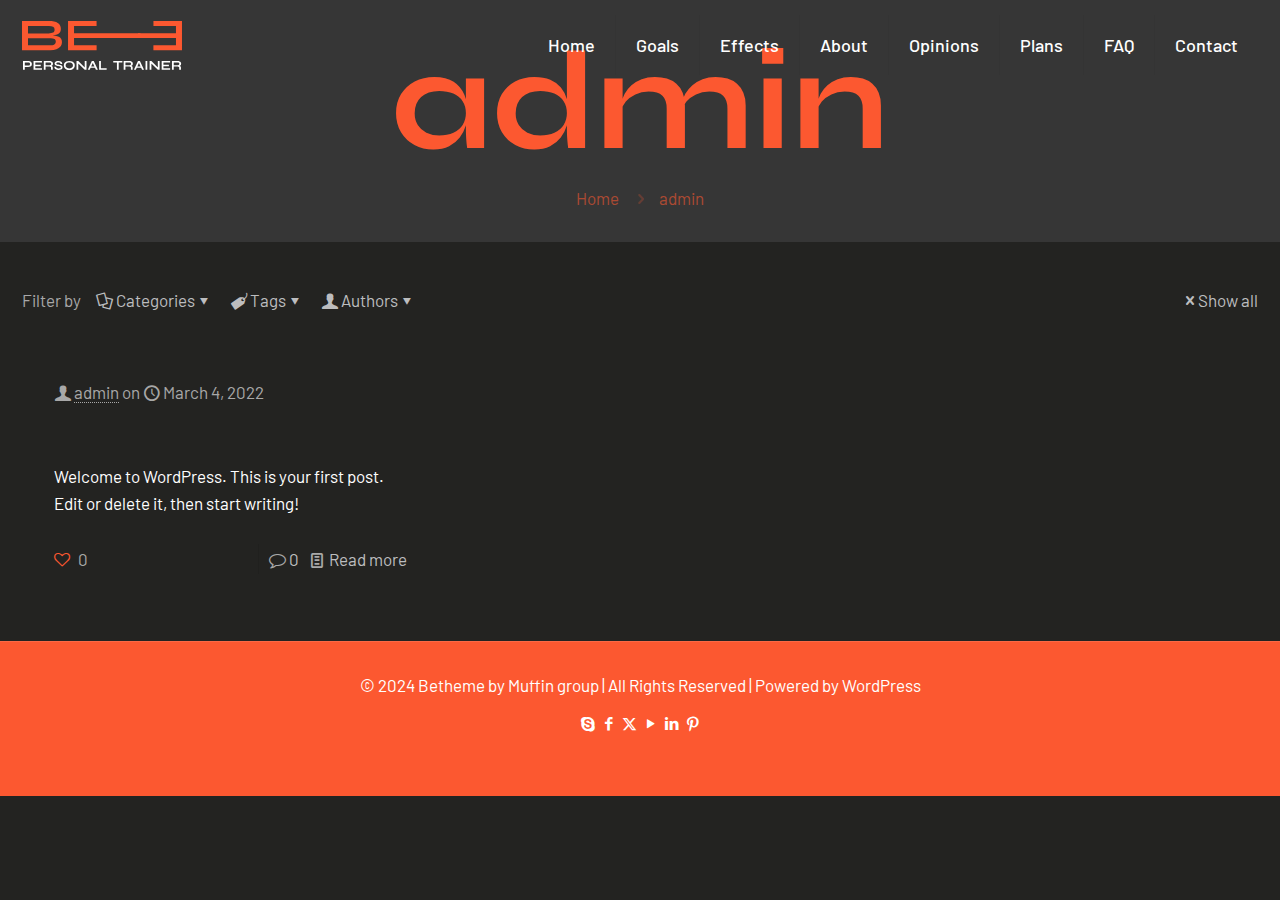
<file: author/admin/index.html>
<!DOCTYPE html>
<html lang="en-US" class="no-js " itemscope itemtype="https://schema.org/ProfilePage">

<head>

<meta charset="UTF-8">
<link rel="alternate" hreflang="en-US" href="https://touseefsaharan.github.io/gymTrainer-portfolio-demo/author/admin/">
<title>admin &ndash; gym</title>
<meta name="robots" content="max-image-preview:large">
<meta name="format-detection" content="telephone=no">
<meta name="viewport" content="width=device-width, initial-scale=1, maximum-scale=1">
<link rel="dns-prefetch" href="http://fonts.googleapis.com">
<link rel="alternate" type="application/rss+xml" title="gym &raquo; Feed" href="https://touseefsaharan.github.io/gymTrainer-portfolio-demo/feed/">
<link rel="alternate" type="application/rss+xml" title="gym &raquo; Comments Feed" href="https://touseefsaharan.github.io/gymTrainer-portfolio-demo/comments/feed/">
<link rel="alternate" type="application/rss+xml" title="gym &raquo; Posts by admin Feed" href="https://touseefsaharan.github.io/gymTrainer-portfolio-demo/author/admin/feed/">
<script type="text/javascript">
/* <![CDATA[ */
window._wpemojiSettings = {"baseUrl":"https:\/\/s.w.org\/images\/core\/emoji\/15.0.3\/72x72\/","ext":".png","svgUrl":"https:\/\/s.w.org\/images\/core\/emoji\/15.0.3\/svg\/","svgExt":".svg","source":{"concatemoji":"https:\/\/touseefsaharan.github.io\/gymTrainer-portfolio-demo\/wp-includes\/js\/wp-emoji-release.min.js?ver=6.6.1"}};
/*! This file is auto-generated */
!function(i,n){var o,s,e;function c(e){try{var t={supportTests:e,timestamp:(new Date).valueOf()};sessionStorage.setItem(o,JSON.stringify(t))}catch(e){}}function p(e,t,n){e.clearRect(0,0,e.canvas.width,e.canvas.height),e.fillText(t,0,0);var t=new Uint32Array(e.getImageData(0,0,e.canvas.width,e.canvas.height).data),r=(e.clearRect(0,0,e.canvas.width,e.canvas.height),e.fillText(n,0,0),new Uint32Array(e.getImageData(0,0,e.canvas.width,e.canvas.height).data));return t.every(function(e,t){return e===r[t]})}function u(e,t,n){switch(t){case"flag":return n(e,"\ud83c\udff3\ufe0f\u200d\u26a7\ufe0f","\ud83c\udff3\ufe0f\u200b\u26a7\ufe0f")?!1:!n(e,"\ud83c\uddfa\ud83c\uddf3","\ud83c\uddfa\u200b\ud83c\uddf3")&&!n(e,"\ud83c\udff4\udb40\udc67\udb40\udc62\udb40\udc65\udb40\udc6e\udb40\udc67\udb40\udc7f","\ud83c\udff4\u200b\udb40\udc67\u200b\udb40\udc62\u200b\udb40\udc65\u200b\udb40\udc6e\u200b\udb40\udc67\u200b\udb40\udc7f");case"emoji":return!n(e,"\ud83d\udc26\u200d\u2b1b","\ud83d\udc26\u200b\u2b1b")}return!1}function f(e,t,n){var r="undefined"!=typeof WorkerGlobalScope&&self instanceof WorkerGlobalScope?new OffscreenCanvas(300,150):i.createElement("canvas"),a=r.getContext("2d",{willReadFrequently:!0}),o=(a.textBaseline="top",a.font="600 32px Arial",{});return e.forEach(function(e){o[e]=t(a,e,n)}),o}function t(e){var t=i.createElement("script");t.src=e,t.defer=!0,i.head.appendChild(t)}"undefined"!=typeof Promise&&(o="wpEmojiSettingsSupports",s=["flag","emoji"],n.supports={everything:!0,everythingExceptFlag:!0},e=new Promise(function(e){i.addEventListener("DOMContentLoaded",e,{once:!0})}),new Promise(function(t){var n=function(){try{var e=JSON.parse(sessionStorage.getItem(o));if("object"==typeof e&&"number"==typeof e.timestamp&&(new Date).valueOf()<e.timestamp+604800&&"object"==typeof e.supportTests)return e.supportTests}catch(e){}return null}();if(!n){if("undefined"!=typeof Worker&&"undefined"!=typeof OffscreenCanvas&&"undefined"!=typeof URL&&URL.createObjectURL&&"undefined"!=typeof Blob)try{var e="postMessage("+f.toString()+"("+[JSON.stringify(s),u.toString(),p.toString()].join(",")+"));",r=new Blob([e],{type:"text/javascript"}),a=new Worker(URL.createObjectURL(r),{name:"wpTestEmojiSupports"});return void(a.onmessage=function(e){c(n=e.data),a.terminate(),t(n)})}catch(e){}c(n=f(s,u,p))}t(n)}).then(function(e){for(var t in e)n.supports[t]=e[t],n.supports.everything=n.supports.everything&&n.supports[t],"flag"!==t&&(n.supports.everythingExceptFlag=n.supports.everythingExceptFlag&&n.supports[t]);n.supports.everythingExceptFlag=n.supports.everythingExceptFlag&&!n.supports.flag,n.DOMReady=!1,n.readyCallback=function(){n.DOMReady=!0}}).then(function(){return e}).then(function(){var e;n.supports.everything||(n.readyCallback(),(e=n.source||{}).concatemoji?t(e.concatemoji):e.wpemoji&&e.twemoji&&(t(e.twemoji),t(e.wpemoji)))}))}((window,document),window._wpemojiSettings);
/* ]]> */
</script>
<style id="wp-emoji-styles-inline-css" type="text/css">

	img.wp-smiley, img.emoji {
		display: inline !important;
		border: none !important;
		box-shadow: none !important;
		height: 1em !important;
		width: 1em !important;
		margin: 0 0.07em !important;
		vertical-align: -0.1em !important;
		background: none !important;
		padding: 0 !important;
	}
</style>
<link rel="stylesheet" id="wp-block-library-css" href="https://touseefsaharan.github.io/gymTrainer-portfolio-demo/wp-includes/css/dist/block-library/style.min.css?ver=6.6.1" type="text/css" media="all">
<style id="classic-theme-styles-inline-css" type="text/css">
/*! This file is auto-generated */
.wp-block-button__link{color:#fff;background-color:#32373c;border-radius:9999px;box-shadow:none;text-decoration:none;padding:calc(.667em + 2px) calc(1.333em + 2px);font-size:1.125em}.wp-block-file__button{background:#32373c;color:#fff;text-decoration:none}
</style>
<style id="global-styles-inline-css" type="text/css">
:root{--wp--preset--aspect-ratio--square: 1;--wp--preset--aspect-ratio--4-3: 4/3;--wp--preset--aspect-ratio--3-4: 3/4;--wp--preset--aspect-ratio--3-2: 3/2;--wp--preset--aspect-ratio--2-3: 2/3;--wp--preset--aspect-ratio--16-9: 16/9;--wp--preset--aspect-ratio--9-16: 9/16;--wp--preset--color--black: #000000;--wp--preset--color--cyan-bluish-gray: #abb8c3;--wp--preset--color--white: #ffffff;--wp--preset--color--pale-pink: #f78da7;--wp--preset--color--vivid-red: #cf2e2e;--wp--preset--color--luminous-vivid-orange: #ff6900;--wp--preset--color--luminous-vivid-amber: #fcb900;--wp--preset--color--light-green-cyan: #7bdcb5;--wp--preset--color--vivid-green-cyan: #00d084;--wp--preset--color--pale-cyan-blue: #8ed1fc;--wp--preset--color--vivid-cyan-blue: #0693e3;--wp--preset--color--vivid-purple: #9b51e0;--wp--preset--gradient--vivid-cyan-blue-to-vivid-purple: linear-gradient(135deg,rgba(6,147,227,1) 0%,rgb(155,81,224) 100%);--wp--preset--gradient--light-green-cyan-to-vivid-green-cyan: linear-gradient(135deg,rgb(122,220,180) 0%,rgb(0,208,130) 100%);--wp--preset--gradient--luminous-vivid-amber-to-luminous-vivid-orange: linear-gradient(135deg,rgba(252,185,0,1) 0%,rgba(255,105,0,1) 100%);--wp--preset--gradient--luminous-vivid-orange-to-vivid-red: linear-gradient(135deg,rgba(255,105,0,1) 0%,rgb(207,46,46) 100%);--wp--preset--gradient--very-light-gray-to-cyan-bluish-gray: linear-gradient(135deg,rgb(238,238,238) 0%,rgb(169,184,195) 100%);--wp--preset--gradient--cool-to-warm-spectrum: linear-gradient(135deg,rgb(74,234,220) 0%,rgb(151,120,209) 20%,rgb(207,42,186) 40%,rgb(238,44,130) 60%,rgb(251,105,98) 80%,rgb(254,248,76) 100%);--wp--preset--gradient--blush-light-purple: linear-gradient(135deg,rgb(255,206,236) 0%,rgb(152,150,240) 100%);--wp--preset--gradient--blush-bordeaux: linear-gradient(135deg,rgb(254,205,165) 0%,rgb(254,45,45) 50%,rgb(107,0,62) 100%);--wp--preset--gradient--luminous-dusk: linear-gradient(135deg,rgb(255,203,112) 0%,rgb(199,81,192) 50%,rgb(65,88,208) 100%);--wp--preset--gradient--pale-ocean: linear-gradient(135deg,rgb(255,245,203) 0%,rgb(182,227,212) 50%,rgb(51,167,181) 100%);--wp--preset--gradient--electric-grass: linear-gradient(135deg,rgb(202,248,128) 0%,rgb(113,206,126) 100%);--wp--preset--gradient--midnight: linear-gradient(135deg,rgb(2,3,129) 0%,rgb(40,116,252) 100%);--wp--preset--font-size--small: 13px;--wp--preset--font-size--medium: 20px;--wp--preset--font-size--large: 36px;--wp--preset--font-size--x-large: 42px;--wp--preset--spacing--20: 0.44rem;--wp--preset--spacing--30: 0.67rem;--wp--preset--spacing--40: 1rem;--wp--preset--spacing--50: 1.5rem;--wp--preset--spacing--60: 2.25rem;--wp--preset--spacing--70: 3.38rem;--wp--preset--spacing--80: 5.06rem;--wp--preset--shadow--natural: 6px 6px 9px rgba(0, 0, 0, 0.2);--wp--preset--shadow--deep: 12px 12px 50px rgba(0, 0, 0, 0.4);--wp--preset--shadow--sharp: 6px 6px 0px rgba(0, 0, 0, 0.2);--wp--preset--shadow--outlined: 6px 6px 0px -3px rgba(255, 255, 255, 1), 6px 6px rgba(0, 0, 0, 1);--wp--preset--shadow--crisp: 6px 6px 0px rgba(0, 0, 0, 1);}:where(.is-layout-flex){gap: 0.5em;}:where(.is-layout-grid){gap: 0.5em;}body .is-layout-flex{display: flex;}.is-layout-flex{flex-wrap: wrap;align-items: center;}.is-layout-flex > :is(*, div){margin: 0;}body .is-layout-grid{display: grid;}.is-layout-grid > :is(*, div){margin: 0;}:where(.wp-block-columns.is-layout-flex){gap: 2em;}:where(.wp-block-columns.is-layout-grid){gap: 2em;}:where(.wp-block-post-template.is-layout-flex){gap: 1.25em;}:where(.wp-block-post-template.is-layout-grid){gap: 1.25em;}.has-black-color{color: var(--wp--preset--color--black) !important;}.has-cyan-bluish-gray-color{color: var(--wp--preset--color--cyan-bluish-gray) !important;}.has-white-color{color: var(--wp--preset--color--white) !important;}.has-pale-pink-color{color: var(--wp--preset--color--pale-pink) !important;}.has-vivid-red-color{color: var(--wp--preset--color--vivid-red) !important;}.has-luminous-vivid-orange-color{color: var(--wp--preset--color--luminous-vivid-orange) !important;}.has-luminous-vivid-amber-color{color: var(--wp--preset--color--luminous-vivid-amber) !important;}.has-light-green-cyan-color{color: var(--wp--preset--color--light-green-cyan) !important;}.has-vivid-green-cyan-color{color: var(--wp--preset--color--vivid-green-cyan) !important;}.has-pale-cyan-blue-color{color: var(--wp--preset--color--pale-cyan-blue) !important;}.has-vivid-cyan-blue-color{color: var(--wp--preset--color--vivid-cyan-blue) !important;}.has-vivid-purple-color{color: var(--wp--preset--color--vivid-purple) !important;}.has-black-background-color{background-color: var(--wp--preset--color--black) !important;}.has-cyan-bluish-gray-background-color{background-color: var(--wp--preset--color--cyan-bluish-gray) !important;}.has-white-background-color{background-color: var(--wp--preset--color--white) !important;}.has-pale-pink-background-color{background-color: var(--wp--preset--color--pale-pink) !important;}.has-vivid-red-background-color{background-color: var(--wp--preset--color--vivid-red) !important;}.has-luminous-vivid-orange-background-color{background-color: var(--wp--preset--color--luminous-vivid-orange) !important;}.has-luminous-vivid-amber-background-color{background-color: var(--wp--preset--color--luminous-vivid-amber) !important;}.has-light-green-cyan-background-color{background-color: var(--wp--preset--color--light-green-cyan) !important;}.has-vivid-green-cyan-background-color{background-color: var(--wp--preset--color--vivid-green-cyan) !important;}.has-pale-cyan-blue-background-color{background-color: var(--wp--preset--color--pale-cyan-blue) !important;}.has-vivid-cyan-blue-background-color{background-color: var(--wp--preset--color--vivid-cyan-blue) !important;}.has-vivid-purple-background-color{background-color: var(--wp--preset--color--vivid-purple) !important;}.has-black-border-color{border-color: var(--wp--preset--color--black) !important;}.has-cyan-bluish-gray-border-color{border-color: var(--wp--preset--color--cyan-bluish-gray) !important;}.has-white-border-color{border-color: var(--wp--preset--color--white) !important;}.has-pale-pink-border-color{border-color: var(--wp--preset--color--pale-pink) !important;}.has-vivid-red-border-color{border-color: var(--wp--preset--color--vivid-red) !important;}.has-luminous-vivid-orange-border-color{border-color: var(--wp--preset--color--luminous-vivid-orange) !important;}.has-luminous-vivid-amber-border-color{border-color: var(--wp--preset--color--luminous-vivid-amber) !important;}.has-light-green-cyan-border-color{border-color: var(--wp--preset--color--light-green-cyan) !important;}.has-vivid-green-cyan-border-color{border-color: var(--wp--preset--color--vivid-green-cyan) !important;}.has-pale-cyan-blue-border-color{border-color: var(--wp--preset--color--pale-cyan-blue) !important;}.has-vivid-cyan-blue-border-color{border-color: var(--wp--preset--color--vivid-cyan-blue) !important;}.has-vivid-purple-border-color{border-color: var(--wp--preset--color--vivid-purple) !important;}.has-vivid-cyan-blue-to-vivid-purple-gradient-background{background: var(--wp--preset--gradient--vivid-cyan-blue-to-vivid-purple) !important;}.has-light-green-cyan-to-vivid-green-cyan-gradient-background{background: var(--wp--preset--gradient--light-green-cyan-to-vivid-green-cyan) !important;}.has-luminous-vivid-amber-to-luminous-vivid-orange-gradient-background{background: var(--wp--preset--gradient--luminous-vivid-amber-to-luminous-vivid-orange) !important;}.has-luminous-vivid-orange-to-vivid-red-gradient-background{background: var(--wp--preset--gradient--luminous-vivid-orange-to-vivid-red) !important;}.has-very-light-gray-to-cyan-bluish-gray-gradient-background{background: var(--wp--preset--gradient--very-light-gray-to-cyan-bluish-gray) !important;}.has-cool-to-warm-spectrum-gradient-background{background: var(--wp--preset--gradient--cool-to-warm-spectrum) !important;}.has-blush-light-purple-gradient-background{background: var(--wp--preset--gradient--blush-light-purple) !important;}.has-blush-bordeaux-gradient-background{background: var(--wp--preset--gradient--blush-bordeaux) !important;}.has-luminous-dusk-gradient-background{background: var(--wp--preset--gradient--luminous-dusk) !important;}.has-pale-ocean-gradient-background{background: var(--wp--preset--gradient--pale-ocean) !important;}.has-electric-grass-gradient-background{background: var(--wp--preset--gradient--electric-grass) !important;}.has-midnight-gradient-background{background: var(--wp--preset--gradient--midnight) !important;}.has-small-font-size{font-size: var(--wp--preset--font-size--small) !important;}.has-medium-font-size{font-size: var(--wp--preset--font-size--medium) !important;}.has-large-font-size{font-size: var(--wp--preset--font-size--large) !important;}.has-x-large-font-size{font-size: var(--wp--preset--font-size--x-large) !important;}
:where(.wp-block-post-template.is-layout-flex){gap: 1.25em;}:where(.wp-block-post-template.is-layout-grid){gap: 1.25em;}
:where(.wp-block-columns.is-layout-flex){gap: 2em;}:where(.wp-block-columns.is-layout-grid){gap: 2em;}
:root :where(.wp-block-pullquote){font-size: 1.5em;line-height: 1.6;}
</style>
<link rel="stylesheet" id="contact-form-7-css" href="https://touseefsaharan.github.io/gymTrainer-portfolio-demo/wp-content/plugins/contact-form-7/includes/css/styles.css?ver=5.9.8" type="text/css" media="all">
<link rel="stylesheet" id="mfn-be-css" href="https://touseefsaharan.github.io/gymTrainer-portfolio-demo/wp-content/themes/betheme/css/be.css?ver=27.4.5" type="text/css" media="all">
<link rel="stylesheet" id="mfn-animations-css" href="https://touseefsaharan.github.io/gymTrainer-portfolio-demo/wp-content/themes/betheme/assets/animations/animations.min.css?ver=27.4.5" type="text/css" media="all">
<link rel="stylesheet" id="mfn-font-awesome-css" href="https://touseefsaharan.github.io/gymTrainer-portfolio-demo/wp-content/themes/betheme/fonts/fontawesome/fontawesome.css?ver=27.4.5" type="text/css" media="all">
<link rel="stylesheet" id="mfn-jplayer-css" href="https://touseefsaharan.github.io/gymTrainer-portfolio-demo/wp-content/themes/betheme/assets/jplayer/css/jplayer.blue.monday.min.css?ver=27.4.5" type="text/css" media="all">
<link rel="stylesheet" id="mfn-responsive-css" href="https://touseefsaharan.github.io/gymTrainer-portfolio-demo/wp-content/themes/betheme/css/responsive.css?ver=27.4.5" type="text/css" media="all">
<link rel="stylesheet" id="mfn-fonts-css" href="https://fonts.googleapis.com/css?family=Barlow%3A1%2C300%2C400%2C400italic%2C500%2C600%2C700%2C700italic%7CSyne%3A1%2C300%2C400%2C400italic%2C500%2C600%2C700%2C700italic&amp;display=swap&amp;ver=6.6.1" type="text/css" media="all">
<link rel="stylesheet" id="mfn-font-button-css" href="https://fonts.googleapis.com/css?family=Barlow%3A400%2C700&amp;display=swap&amp;ver=6.6.1" type="text/css" media="all">
<style id="mfn-dynamic-inline-css" type="text/css">
html{background-color:#232321}#Wrapper,#Content,.mfn-popup .mfn-popup-content,.mfn-off-canvas-sidebar .mfn-off-canvas-content-wrapper,.mfn-cart-holder,.mfn-header-login,#Top_bar .search_wrapper,#Top_bar .top_bar_right .mfn-live-search-box,.column_livesearch .mfn-live-search-wrapper,.column_livesearch .mfn-live-search-box{background-color:#232321}.layout-boxed.mfn-bebuilder-header.mfn-ui #Wrapper .mfn-only-sample-content{background-color:#232321}body:not(.template-slider) #Header{min-height:0px}body.header-below:not(.template-slider) #Header{padding-top:0px}#Footer .widgets_wrapper{padding:20px 0}.elementor-page.elementor-default #Content .the_content .section_wrapper{max-width:100%}.elementor-page.elementor-default #Content .section.the_content{width:100%}.elementor-page.elementor-default #Content .section_wrapper .the_content_wrapper{margin-left:0;margin-right:0;width:100%}body,span.date_label,.timeline_items li h3 span,input[type="date"],input[type="text"],input[type="password"],input[type="tel"],input[type="email"],input[type="url"],textarea,select,.offer_li .title h3,.mfn-menu-item-megamenu{font-family:"Barlow",-apple-system,BlinkMacSystemFont,"Segoe UI",Roboto,Oxygen-Sans,Ubuntu,Cantarell,"Helvetica Neue",sans-serif}#menu > ul > li > a,#overlay-menu ul li a{font-family:"Barlow",-apple-system,BlinkMacSystemFont,"Segoe UI",Roboto,Oxygen-Sans,Ubuntu,Cantarell,"Helvetica Neue",sans-serif}#Subheader .title{font-family:"Syne",-apple-system,BlinkMacSystemFont,"Segoe UI",Roboto,Oxygen-Sans,Ubuntu,Cantarell,"Helvetica Neue",sans-serif}h1,h2,h3,h4,.text-logo #logo{font-family:"Syne",-apple-system,BlinkMacSystemFont,"Segoe UI",Roboto,Oxygen-Sans,Ubuntu,Cantarell,"Helvetica Neue",sans-serif}h5,h6{font-family:"Barlow",-apple-system,BlinkMacSystemFont,"Segoe UI",Roboto,Oxygen-Sans,Ubuntu,Cantarell,"Helvetica Neue",sans-serif}blockquote{font-family:"Syne",-apple-system,BlinkMacSystemFont,"Segoe UI",Roboto,Oxygen-Sans,Ubuntu,Cantarell,"Helvetica Neue",sans-serif}.chart_box .chart .num,.counter .desc_wrapper .number-wrapper,.how_it_works .image .number,.pricing-box .plan-header .price,.quick_fact .number-wrapper,.woocommerce .product div.entry-summary .price{font-family:"Syne",-apple-system,BlinkMacSystemFont,"Segoe UI",Roboto,Oxygen-Sans,Ubuntu,Cantarell,"Helvetica Neue",sans-serif}body,.mfn-menu-item-megamenu{font-size:17px;line-height:27px;font-weight:400;letter-spacing:0px}.big{font-size:18px;line-height:30px;font-weight:600;letter-spacing:0px}#menu > ul > li > a,#overlay-menu ul li a{font-size:18px;font-weight:500;letter-spacing:0px}#overlay-menu ul li a{line-height:27px}#Subheader .title{font-size:140px;line-height:145px;font-weight:700;letter-spacing:0px}h1,.text-logo #logo{font-size:115px;line-height:120px;font-weight:700;letter-spacing:0px}h2{font-size:90px;line-height:95px;font-weight:700;letter-spacing:0px}h3,.woocommerce ul.products li.product h3,.woocommerce #customer_login h2{font-size:50px;line-height:58px;font-weight:700;letter-spacing:0px}h4,.woocommerce .woocommerce-order-details__title,.woocommerce .wc-bacs-bank-details-heading,.woocommerce .woocommerce-customer-details h2{font-size:24px;line-height:34px;font-weight:700;letter-spacing:0px}h5{font-size:18px;line-height:28px;font-weight:500;letter-spacing:0px}h6{font-size:15px;line-height:26px;font-weight:700;letter-spacing:0px}#Intro .intro-title{font-size:140px;line-height:145px;font-weight:700;letter-spacing:0px}@media only screen and (min-width:768px) and (max-width:959px){body,.mfn-menu-item-megamenu{font-size:17px;line-height:27px;font-weight:400;letter-spacing:0px}.big{font-size:18px;line-height:30px;font-weight:600;letter-spacing:0px}#menu > ul > li > a,#overlay-menu ul li a{font-size:18px;font-weight:500;letter-spacing:0px}#overlay-menu ul li a{line-height:27px}#Subheader .title{font-size:140px;line-height:145px;font-weight:700;letter-spacing:0px}h1,.text-logo #logo{font-size:60px;line-height:65px;font-weight:700;letter-spacing:0px}h2{font-size:50px;line-height:55px;font-weight:700;letter-spacing:0px}h3,.woocommerce ul.products li.product h3,.woocommerce #customer_login h2{font-size:50px;line-height:58px;font-weight:700;letter-spacing:0px}h4,.woocommerce .woocommerce-order-details__title,.woocommerce .wc-bacs-bank-details-heading,.woocommerce .woocommerce-customer-details h2{font-size:24px;line-height:34px;font-weight:700;letter-spacing:0px}h5{font-size:18px;line-height:28px;font-weight:500;letter-spacing:0px}h6{font-size:15px;line-height:26px;font-weight:700;letter-spacing:0px}#Intro .intro-title{font-size:140px;line-height:145px;font-weight:700;letter-spacing:0px}blockquote{font-size:15px}.chart_box .chart .num{font-size:45px;line-height:45px}.counter .desc_wrapper .number-wrapper{font-size:45px;line-height:45px}.counter .desc_wrapper .title{font-size:14px;line-height:18px}.faq .question .title{font-size:14px}.fancy_heading .title{font-size:38px;line-height:38px}.offer .offer_li .desc_wrapper .title h3{font-size:32px;line-height:32px}.offer_thumb_ul li.offer_thumb_li .desc_wrapper .title h3{font-size:32px;line-height:32px}.pricing-box .plan-header h2{font-size:27px;line-height:27px}.pricing-box .plan-header .price > span{font-size:40px;line-height:40px}.pricing-box .plan-header .price sup.currency{font-size:18px;line-height:18px}.pricing-box .plan-header .price sup.period{font-size:14px;line-height:14px}.quick_fact .number-wrapper{font-size:80px;line-height:80px}.trailer_box .desc h2{font-size:27px;line-height:27px}.widget > h3{font-size:17px;line-height:20px}}@media only screen and (min-width:480px) and (max-width:767px){body,.mfn-menu-item-megamenu{font-size:17px;line-height:27px;font-weight:400;letter-spacing:0px}.big{font-size:18px;line-height:30px;font-weight:600;letter-spacing:0px}#menu > ul > li > a,#overlay-menu ul li a{font-size:18px;font-weight:500;letter-spacing:0px}#overlay-menu ul li a{line-height:27px}#Subheader .title{font-size:140px;line-height:145px;font-weight:700;letter-spacing:0px}h1,.text-logo #logo{font-size:45px;line-height:50px;font-weight:700;letter-spacing:0px}h2{font-size:40px;line-height:45px;font-weight:700;letter-spacing:0px}h3,.woocommerce ul.products li.product h3,.woocommerce #customer_login h2{font-size:25px;line-height:32px;font-weight:700;letter-spacing:0px}h4,.woocommerce .woocommerce-order-details__title,.woocommerce .wc-bacs-bank-details-heading,.woocommerce .woocommerce-customer-details h2{font-size:20px;line-height:28px;font-weight:700;letter-spacing:0px}h5{font-size:18px;line-height:25px;font-weight:500;letter-spacing:0px}h6{font-size:15px;line-height:26px;font-weight:700;letter-spacing:0px}#Intro .intro-title{font-size:140px;line-height:145px;font-weight:700;letter-spacing:0px}blockquote{font-size:14px}.chart_box .chart .num{font-size:40px;line-height:40px}.counter .desc_wrapper .number-wrapper{font-size:40px;line-height:40px}.counter .desc_wrapper .title{font-size:13px;line-height:16px}.faq .question .title{font-size:13px}.fancy_heading .title{font-size:34px;line-height:34px}.offer .offer_li .desc_wrapper .title h3{font-size:28px;line-height:28px}.offer_thumb_ul li.offer_thumb_li .desc_wrapper .title h3{font-size:28px;line-height:28px}.pricing-box .plan-header h2{font-size:24px;line-height:24px}.pricing-box .plan-header .price > span{font-size:34px;line-height:34px}.pricing-box .plan-header .price sup.currency{font-size:16px;line-height:16px}.pricing-box .plan-header .price sup.period{font-size:13px;line-height:13px}.quick_fact .number-wrapper{font-size:70px;line-height:70px}.trailer_box .desc h2{font-size:24px;line-height:24px}.widget > h3{font-size:16px;line-height:19px}}@media only screen and (max-width:479px){body,.mfn-menu-item-megamenu{font-size:17px;line-height:27px;font-weight:400;letter-spacing:0px}.big{font-size:18px;line-height:30px;font-weight:600;letter-spacing:0px}#menu > ul > li > a,#overlay-menu ul li a{font-size:18px;font-weight:500;letter-spacing:0px}#overlay-menu ul li a{line-height:27px}#Subheader .title{font-size:140px;line-height:145px;font-weight:700;letter-spacing:0px}h1,.text-logo #logo{font-size:45px;line-height:50px;font-weight:700;letter-spacing:0px}h2{font-size:40px;line-height:45px;font-weight:700;letter-spacing:0px}h3,.woocommerce ul.products li.product h3,.woocommerce #customer_login h2{font-size:25px;line-height:32px;font-weight:700;letter-spacing:0px}h4,.woocommerce .woocommerce-order-details__title,.woocommerce .wc-bacs-bank-details-heading,.woocommerce .woocommerce-customer-details h2{font-size:20px;line-height:28px;font-weight:700;letter-spacing:0px}h5{font-size:18px;line-height:25px;font-weight:500;letter-spacing:0px}h6{font-size:15px;line-height:26px;font-weight:700;letter-spacing:0px}#Intro .intro-title{font-size:140px;line-height:145px;font-weight:700;letter-spacing:0px}blockquote{font-size:13px}.chart_box .chart .num{font-size:35px;line-height:35px}.counter .desc_wrapper .number-wrapper{font-size:35px;line-height:35px}.counter .desc_wrapper .title{font-size:13px;line-height:26px}.faq .question .title{font-size:13px}.fancy_heading .title{font-size:30px;line-height:30px}.offer .offer_li .desc_wrapper .title h3{font-size:26px;line-height:26px}.offer_thumb_ul li.offer_thumb_li .desc_wrapper .title h3{font-size:26px;line-height:26px}.pricing-box .plan-header h2{font-size:21px;line-height:21px}.pricing-box .plan-header .price > span{font-size:32px;line-height:32px}.pricing-box .plan-header .price sup.currency{font-size:14px;line-height:14px}.pricing-box .plan-header .price sup.period{font-size:13px;line-height:13px}.quick_fact .number-wrapper{font-size:60px;line-height:60px}.trailer_box .desc h2{font-size:21px;line-height:21px}.widget > h3{font-size:15px;line-height:18px}}.with_aside .sidebar.columns{width:23%}.with_aside .sections_group{width:77%}.aside_both .sidebar.columns{width:18%}.aside_both .sidebar.sidebar-1{margin-left:-82%}.aside_both .sections_group{width:64%;margin-left:18%}@media only screen and (min-width:1240px){#Wrapper,.with_aside .content_wrapper{max-width:1280px}body.layout-boxed.mfn-header-scrolled .mfn-header-tmpl.mfn-sticky-layout-width{max-width:1280px;left:0;right:0;margin-left:auto;margin-right:auto}body.layout-boxed:not(.mfn-header-scrolled) .mfn-header-tmpl.mfn-header-layout-width,body.layout-boxed .mfn-header-tmpl.mfn-header-layout-width:not(.mfn-hasSticky){max-width:1280px;left:0;right:0;margin-left:auto;margin-right:auto}body.layout-boxed.mfn-bebuilder-header.mfn-ui .mfn-only-sample-content{max-width:1280px;margin-left:auto;margin-right:auto}.section_wrapper,.container{max-width:1260px}.layout-boxed.header-boxed #Top_bar.is-sticky{max-width:1280px}}@media only screen and (max-width:767px){#Wrapper{max-width:calc(100% - 67px)}.content_wrapper .section_wrapper,.container,.four.columns .widget-area{max-width:550px !important;padding-left:33px;padding-right:33px}}body{--mfn-button-font-family:"Barlow";--mfn-button-font-size:14px;--mfn-button-font-weight:700;--mfn-button-font-style:inherit;--mfn-button-letter-spacing:0px;--mfn-button-padding:20px 40px 20px 40px;--mfn-button-border-width:0px;--mfn-button-border-radius:8px;--mfn-button-gap:10px;--mfn-button-transition:0.2s;--mfn-button-color:#ffffff;--mfn-button-color-hover:#ffffff;--mfn-button-bg:#fc5830;--mfn-button-bg-hover:#fc8a6e;--mfn-button-border-color:transparent;--mfn-button-border-color-hover:transparent;--mfn-button-icon-color:#ffffff;--mfn-button-icon-color-hover:#ffffff;--mfn-button-box-shadow:unset;--mfn-button-theme-color:#ffffff;--mfn-button-theme-color-hover:#ffffff;--mfn-button-theme-bg:#000000;--mfn-button-theme-bg-hover:#1c1c1a;--mfn-button-theme-border-color:transparent;--mfn-button-theme-border-color-hover:transparent;--mfn-button-theme-icon-color:#ffffff;--mfn-button-theme-icon-color-hover:#ffffff;--mfn-button-theme-box-shadow:unset;--mfn-button-shop-color:#ffffff;--mfn-button-shop-color-hover:#ffffff;--mfn-button-shop-bg:#000000;--mfn-button-shop-bg-hover:#1c1c1a;--mfn-button-shop-border-color:transparent;--mfn-button-shop-border-color-hover:transparent;--mfn-button-shop-icon-color:#626262;--mfn-button-shop-icon-color-hover:#626262;--mfn-button-shop-box-shadow:unset;--mfn-button-action-color:#ffffff;--mfn-button-action-color-hover:#ffffff;--mfn-button-action-bg:#fc5830;--mfn-button-action-bg-hover:#fc8a6e;--mfn-button-action-border-color:transparent;--mfn-button-action-border-color-hover:transparent;--mfn-button-action-icon-color:#ffffff;--mfn-button-action-icon-color-hover:#ffffff;--mfn-button-action-box-shadow:unset}@media only screen and (max-width:959px){body{}}@media only screen and (max-width:768px){body{}}#Top_bar #logo,.header-fixed #Top_bar #logo,.header-plain #Top_bar #logo,.header-transparent #Top_bar #logo{height:60px;line-height:60px;padding:15px 0}.logo-overflow #Top_bar:not(.is-sticky) .logo{height:90px}#Top_bar .menu > li > a{padding:15px 0}.menu-highlight:not(.header-creative) #Top_bar .menu > li > a{margin:20px 0}.header-plain:not(.menu-highlight) #Top_bar .menu > li > a span:not(.description){line-height:90px}.header-fixed #Top_bar .menu > li > a{padding:30px 0}@media only screen and (max-width:767px){.mobile-header-mini #Top_bar #logo{height:50px!important;line-height:50px!important;margin:5px 0}}#Top_bar #logo img.svg{width:160px}.image_frame,.wp-caption{border-width:0px}.alert{border-radius:0px}#Top_bar .top_bar_right .top-bar-right-input input{width:200px}.mfn-live-search-box .mfn-live-search-list{max-height:300px}input[type="date"],input[type="email"],input[type="number"],input[type="password"],input[type="search"],input[type="tel"],input[type="text"],input[type="url"],select,textarea,.woocommerce .quantity input.qty{border-width:0 0 1px;box-shadow:unset;resize:none}.select2-container--default .select2-selection--single,.select2-dropdown,.select2-container--default.select2-container--open .select2-selection--single{border-width:0 0 1px}#Side_slide{right:-250px;width:250px}#Side_slide.left{left:-250px}.blog-teaser li .desc-wrapper .desc{background-position-y:-1px}.mfn-free-delivery-info{--mfn-free-delivery-bar:#fc5830;--mfn-free-delivery-bg:rgba(0,0,0,0.1);--mfn-free-delivery-achieved:#fc5830}@media only screen and ( max-width:767px ){}@media only screen and (min-width:1240px){body:not(.header-simple) #Top_bar #menu{display:block!important}.tr-menu #Top_bar #menu{background:none!important}#Top_bar .menu > li > ul.mfn-megamenu > li{float:left}#Top_bar .menu > li > ul.mfn-megamenu > li.mfn-megamenu-cols-1{width:100%}#Top_bar .menu > li > ul.mfn-megamenu > li.mfn-megamenu-cols-2{width:50%}#Top_bar .menu > li > ul.mfn-megamenu > li.mfn-megamenu-cols-3{width:33.33%}#Top_bar .menu > li > ul.mfn-megamenu > li.mfn-megamenu-cols-4{width:25%}#Top_bar .menu > li > ul.mfn-megamenu > li.mfn-megamenu-cols-5{width:20%}#Top_bar .menu > li > ul.mfn-megamenu > li.mfn-megamenu-cols-6{width:16.66%}#Top_bar .menu > li > ul.mfn-megamenu > li > ul{display:block!important;position:inherit;left:auto;top:auto;border-width:0 1px 0 0}#Top_bar .menu > li > ul.mfn-megamenu > li:last-child > ul{border:0}#Top_bar .menu > li > ul.mfn-megamenu > li > ul li{width:auto}#Top_bar .menu > li > ul.mfn-megamenu a.mfn-megamenu-title{text-transform:uppercase;font-weight:400;background:none}#Top_bar .menu > li > ul.mfn-megamenu a .menu-arrow{display:none}.menuo-right #Top_bar .menu > li > ul.mfn-megamenu{left:0;width:98%!important;margin:0 1%;padding:20px 0}.menuo-right #Top_bar .menu > li > ul.mfn-megamenu-bg{box-sizing:border-box}#Top_bar .menu > li > ul.mfn-megamenu-bg{padding:20px 166px 20px 20px;background-repeat:no-repeat;background-position:right bottom}.rtl #Top_bar .menu > li > ul.mfn-megamenu-bg{padding-left:166px;padding-right:20px;background-position:left bottom}#Top_bar .menu > li > ul.mfn-megamenu-bg > li{background:none}#Top_bar .menu > li > ul.mfn-megamenu-bg > li a{border:none}#Top_bar .menu > li > ul.mfn-megamenu-bg > li > ul{background:none!important;-webkit-box-shadow:0 0 0 0;-moz-box-shadow:0 0 0 0;box-shadow:0 0 0 0}.mm-vertical #Top_bar .container{position:relative}.mm-vertical #Top_bar .top_bar_left{position:static}.mm-vertical #Top_bar .menu > li ul{box-shadow:0 0 0 0 transparent!important;background-image:none}.mm-vertical #Top_bar .menu > li > ul.mfn-megamenu{padding:20px 0}.mm-vertical.header-plain #Top_bar .menu > li > ul.mfn-megamenu{width:100%!important;margin:0}.mm-vertical #Top_bar .menu > li > ul.mfn-megamenu > li{display:table-cell;float:none!important;width:10%;padding:0 15px;border-right:1px solid rgba(0,0,0,0.05)}.mm-vertical #Top_bar .menu > li > ul.mfn-megamenu > li:last-child{border-right-width:0}.mm-vertical #Top_bar .menu > li > ul.mfn-megamenu > li.hide-border{border-right-width:0}.mm-vertical #Top_bar .menu > li > ul.mfn-megamenu > li a{border-bottom-width:0;padding:9px 15px;line-height:120%}.mm-vertical #Top_bar .menu > li > ul.mfn-megamenu a.mfn-megamenu-title{font-weight:700}.rtl .mm-vertical #Top_bar .menu > li > ul.mfn-megamenu > li:first-child{border-right-width:0}.rtl .mm-vertical #Top_bar .menu > li > ul.mfn-megamenu > li:last-child{border-right-width:1px}body.header-shop #Top_bar #menu{display:flex!important;background-color:transparent}.header-shop #Top_bar.is-sticky .top_bar_row_second{display:none}.header-plain:not(.menuo-right) #Header .top_bar_left{width:auto!important}.header-stack.header-center #Top_bar #menu{display:inline-block!important}.header-simple #Top_bar #menu{display:none;height:auto;width:300px;bottom:auto;top:100%;right:1px;position:absolute;margin:0}.header-simple #Header a.responsive-menu-toggle{display:block;right:10px}.header-simple #Top_bar #menu > ul{width:100%;float:left}.header-simple #Top_bar #menu ul li{width:100%;padding-bottom:0;border-right:0;position:relative}.header-simple #Top_bar #menu ul li a{padding:0 20px;margin:0;display:block;height:auto;line-height:normal;border:none}.header-simple #Top_bar #menu ul li a:not(.menu-toggle):after{display:none}.header-simple #Top_bar #menu ul li a span{border:none;line-height:44px;display:inline;padding:0}.header-simple #Top_bar #menu ul li.submenu .menu-toggle{display:block;position:absolute;right:0;top:0;width:44px;height:44px;line-height:44px;font-size:30px;font-weight:300;text-align:center;cursor:pointer;color:#444;opacity:0.33;transform:unset}.header-simple #Top_bar #menu ul li.submenu .menu-toggle:after{content:"+";position:static}.header-simple #Top_bar #menu ul li.hover > .menu-toggle:after{content:"-"}.header-simple #Top_bar #menu ul li.hover a{border-bottom:0}.header-simple #Top_bar #menu ul.mfn-megamenu li .menu-toggle{display:none}.header-simple #Top_bar #menu ul li ul{position:relative!important;left:0!important;top:0;padding:0;margin:0!important;width:auto!important;background-image:none}.header-simple #Top_bar #menu ul li ul li{width:100%!important;display:block;padding:0}.header-simple #Top_bar #menu ul li ul li a{padding:0 20px 0 30px}.header-simple #Top_bar #menu ul li ul li a .menu-arrow{display:none}.header-simple #Top_bar #menu ul li ul li a span{padding:0}.header-simple #Top_bar #menu ul li ul li a span:after{display:none!important}.header-simple #Top_bar .menu > li > ul.mfn-megamenu a.mfn-megamenu-title{text-transform:uppercase;font-weight:400}.header-simple #Top_bar .menu > li > ul.mfn-megamenu > li > ul{display:block!important;position:inherit;left:auto;top:auto}.header-simple #Top_bar #menu ul li ul li ul{border-left:0!important;padding:0;top:0}.header-simple #Top_bar #menu ul li ul li ul li a{padding:0 20px 0 40px}.rtl.header-simple #Top_bar #menu{left:1px;right:auto}.rtl.header-simple #Top_bar a.responsive-menu-toggle{left:10px;right:auto}.rtl.header-simple #Top_bar #menu ul li.submenu .menu-toggle{left:0;right:auto}.rtl.header-simple #Top_bar #menu ul li ul{left:auto!important;right:0!important}.rtl.header-simple #Top_bar #menu ul li ul li a{padding:0 30px 0 20px}.rtl.header-simple #Top_bar #menu ul li ul li ul li a{padding:0 40px 0 20px}.menu-highlight #Top_bar .menu > li{margin:0 2px}.menu-highlight:not(.header-creative) #Top_bar .menu > li > a{padding:0;-webkit-border-radius:5px;border-radius:5px}.menu-highlight #Top_bar .menu > li > a:after{display:none}.menu-highlight #Top_bar .menu > li > a span:not(.description){line-height:50px}.menu-highlight #Top_bar .menu > li > a span.description{display:none}.menu-highlight.header-stack #Top_bar .menu > li > a{margin:10px 0!important}.menu-highlight.header-stack #Top_bar .menu > li > a span:not(.description){line-height:40px}.menu-highlight.header-simple #Top_bar #menu ul li,.menu-highlight.header-creative #Top_bar #menu ul li{margin:0}.menu-highlight.header-simple #Top_bar #menu ul li > a,.menu-highlight.header-creative #Top_bar #menu ul li > a{-webkit-border-radius:0;border-radius:0}.menu-highlight:not(.header-fixed):not(.header-simple) #Top_bar.is-sticky .menu > li > a{margin:10px 0!important;padding:5px 0!important}.menu-highlight:not(.header-fixed):not(.header-simple) #Top_bar.is-sticky .menu > li > a span{line-height:30px!important}.header-modern.menu-highlight.menuo-right .menu_wrapper{margin-right:20px}.menu-line-below #Top_bar .menu > li > a:not(.menu-toggle):after{top:auto;bottom:-4px}.menu-line-below #Top_bar.is-sticky .menu > li > a:not(.menu-toggle):after{top:auto;bottom:-4px}.menu-line-below-80 #Top_bar:not(.is-sticky) .menu > li > a:not(.menu-toggle):after{height:4px;left:10%;top:50%;margin-top:20px;width:80%}.menu-line-below-80-1 #Top_bar:not(.is-sticky) .menu > li > a:not(.menu-toggle):after{height:1px;left:10%;top:50%;margin-top:20px;width:80%}.menu-link-color #Top_bar .menu > li > a:not(.menu-toggle):after{display:none!important}.menu-arrow-top #Top_bar .menu > li > a:after{background:none repeat scroll 0 0 rgba(0,0,0,0)!important;border-color:#ccc transparent transparent;border-style:solid;border-width:7px 7px 0;display:block;height:0;left:50%;margin-left:-7px;top:0!important;width:0}.menu-arrow-top #Top_bar.is-sticky .menu > li > a:after{top:0!important}.menu-arrow-bottom #Top_bar .menu > li > a:after{background:none!important;border-color:transparent transparent #ccc;border-style:solid;border-width:0 7px 7px;display:block;height:0;left:50%;margin-left:-7px;top:auto;bottom:0;width:0}.menu-arrow-bottom #Top_bar.is-sticky .menu > li > a:after{top:auto;bottom:0}.menuo-no-borders #Top_bar .menu > li > a span{border-width:0!important}.menuo-no-borders #Header_creative #Top_bar .menu > li > a span{border-bottom-width:0}.menuo-no-borders.header-plain #Top_bar a#header_cart,.menuo-no-borders.header-plain #Top_bar a#search_button,.menuo-no-borders.header-plain #Top_bar .wpml-languages,.menuo-no-borders.header-plain #Top_bar a.action_button{border-width:0}.menuo-right #Top_bar .menu_wrapper{float:right}.menuo-right.header-stack:not(.header-center) #Top_bar .menu_wrapper{margin-right:150px}body.header-creative{padding-left:50px}body.header-creative.header-open{padding-left:250px}body.error404,body.under-construction,body.elementor-maintenance-mode,body.template-blank,body.under-construction.header-rtl.header-creative.header-open{padding-left:0!important;padding-right:0!important}.header-creative.footer-fixed #Footer,.header-creative.footer-sliding #Footer,.header-creative.footer-stick #Footer.is-sticky{box-sizing:border-box;padding-left:50px}.header-open.footer-fixed #Footer,.header-open.footer-sliding #Footer,.header-creative.footer-stick #Footer.is-sticky{padding-left:250px}.header-rtl.header-creative.footer-fixed #Footer,.header-rtl.header-creative.footer-sliding #Footer,.header-rtl.header-creative.footer-stick #Footer.is-sticky{padding-left:0;padding-right:50px}.header-rtl.header-open.footer-fixed #Footer,.header-rtl.header-open.footer-sliding #Footer,.header-rtl.header-creative.footer-stick #Footer.is-sticky{padding-right:250px}#Header_creative{background-color:#fff;position:fixed;width:250px;height:100%;left:-200px;top:0;z-index:9002;-webkit-box-shadow:2px 0 4px 2px rgba(0,0,0,.15);box-shadow:2px 0 4px 2px rgba(0,0,0,.15)}#Header_creative .container{width:100%}#Header_creative .creative-wrapper{opacity:0;margin-right:50px}#Header_creative a.creative-menu-toggle{display:block;width:34px;height:34px;line-height:34px;font-size:22px;text-align:center;position:absolute;top:10px;right:8px;border-radius:3px}.admin-bar #Header_creative a.creative-menu-toggle{top:42px}#Header_creative #Top_bar{position:static;width:100%}#Header_creative #Top_bar .top_bar_left{width:100%!important;float:none}#Header_creative #Top_bar .logo{float:none;text-align:center;margin:15px 0}#Header_creative #Top_bar #menu{background-color:transparent}#Header_creative #Top_bar .menu_wrapper{float:none;margin:0 0 30px}#Header_creative #Top_bar .menu > li{width:100%;float:none;position:relative}#Header_creative #Top_bar .menu > li > a{padding:0;text-align:center}#Header_creative #Top_bar .menu > li > a:after{display:none}#Header_creative #Top_bar .menu > li > a span{border-right:0;border-bottom-width:1px;line-height:38px}#Header_creative #Top_bar .menu li ul{left:100%;right:auto;top:0;box-shadow:2px 2px 2px 0 rgba(0,0,0,0.03);-webkit-box-shadow:2px 2px 2px 0 rgba(0,0,0,0.03)}#Header_creative #Top_bar .menu > li > ul.mfn-megamenu{margin:0;width:700px!important}#Header_creative #Top_bar .menu > li > ul.mfn-megamenu > li > ul{left:0}#Header_creative #Top_bar .menu li ul li a{padding-top:9px;padding-bottom:8px}#Header_creative #Top_bar .menu li ul li ul{top:0}#Header_creative #Top_bar .menu > li > a span.description{display:block;font-size:13px;line-height:28px!important;clear:both}.menuo-arrows #Top_bar .menu > li.submenu > a > span:after{content:unset!important}#Header_creative #Top_bar .top_bar_right{width:100%!important;float:left;height:auto;margin-bottom:35px;text-align:center;padding:0 20px;top:0;-webkit-box-sizing:border-box;-moz-box-sizing:border-box;box-sizing:border-box}#Header_creative #Top_bar .top_bar_right:before{content:none}#Header_creative #Top_bar .top_bar_right .top_bar_right_wrapper{flex-wrap:wrap;justify-content:center}#Header_creative #Top_bar .top_bar_right .top-bar-right-icon,#Header_creative #Top_bar .top_bar_right .wpml-languages,#Header_creative #Top_bar .top_bar_right .top-bar-right-button,#Header_creative #Top_bar .top_bar_right .top-bar-right-input{min-height:30px;margin:5px}#Header_creative #Top_bar .search_wrapper{left:100%;top:auto}#Header_creative #Top_bar .banner_wrapper{display:block;text-align:center}#Header_creative #Top_bar .banner_wrapper img{max-width:100%;height:auto;display:inline-block}#Header_creative #Action_bar{display:none;position:absolute;bottom:0;top:auto;clear:both;padding:0 20px;box-sizing:border-box}#Header_creative #Action_bar .contact_details{width:100%;text-align:center;margin-bottom:20px}#Header_creative #Action_bar .contact_details li{padding:0}#Header_creative #Action_bar .social{float:none;text-align:center;padding:5px 0 15px}#Header_creative #Action_bar .social li{margin-bottom:2px}#Header_creative #Action_bar .social-menu{float:none;text-align:center}#Header_creative #Action_bar .social-menu li{border-color:rgba(0,0,0,.1)}#Header_creative .social li a{color:rgba(0,0,0,.5)}#Header_creative .social li a:hover{color:#000}#Header_creative .creative-social{position:absolute;bottom:10px;right:0;width:50px}#Header_creative .creative-social li{display:block;float:none;width:100%;text-align:center;margin-bottom:5px}.header-creative .fixed-nav.fixed-nav-prev{margin-left:50px}.header-creative.header-open .fixed-nav.fixed-nav-prev{margin-left:250px}.menuo-last #Header_creative #Top_bar .menu li.last ul{top:auto;bottom:0}.header-open #Header_creative{left:0}.header-open #Header_creative .creative-wrapper{opacity:1;margin:0!important}.header-open #Header_creative .creative-menu-toggle,.header-open #Header_creative .creative-social{display:none}.header-open #Header_creative #Action_bar{display:block}body.header-rtl.header-creative{padding-left:0;padding-right:50px}.header-rtl #Header_creative{left:auto;right:-200px}.header-rtl #Header_creative .creative-wrapper{margin-left:50px;margin-right:0}.header-rtl #Header_creative a.creative-menu-toggle{left:8px;right:auto}.header-rtl #Header_creative .creative-social{left:0;right:auto}.header-rtl #Footer #back_to_top.sticky{right:125px}.header-rtl #popup_contact{right:70px}.header-rtl #Header_creative #Top_bar .menu li ul{left:auto;right:100%}.header-rtl #Header_creative #Top_bar .search_wrapper{left:auto;right:100%}.header-rtl .fixed-nav.fixed-nav-prev{margin-left:0!important}.header-rtl .fixed-nav.fixed-nav-next{margin-right:50px}body.header-rtl.header-creative.header-open{padding-left:0;padding-right:250px!important}.header-rtl.header-open #Header_creative{left:auto;right:0}.header-rtl.header-open #Footer #back_to_top.sticky{right:325px}.header-rtl.header-open #popup_contact{right:270px}.header-rtl.header-open .fixed-nav.fixed-nav-next{margin-right:250px}#Header_creative.active{left:-1px}.header-rtl #Header_creative.active{left:auto;right:-1px}#Header_creative.active .creative-wrapper{opacity:1;margin:0}.header-creative .vc_row[data-vc-full-width]{padding-left:50px}.header-creative.header-open .vc_row[data-vc-full-width]{padding-left:250px}.header-open .vc_parallax .vc_parallax-inner{left:auto;width:calc(100% - 250px)}.header-open.header-rtl .vc_parallax .vc_parallax-inner{left:0;right:auto}#Header_creative.scroll{height:100%;overflow-y:auto}#Header_creative.scroll:not(.dropdown) .menu li ul{display:none!important}#Header_creative.scroll #Action_bar{position:static}#Header_creative.dropdown{outline:none}#Header_creative.dropdown #Top_bar .menu_wrapper{float:left;width:100%}#Header_creative.dropdown #Top_bar #menu ul li{position:relative;float:left}#Header_creative.dropdown #Top_bar #menu ul li a:not(.menu-toggle):after{display:none}#Header_creative.dropdown #Top_bar #menu ul li a span{line-height:38px;padding:0}#Header_creative.dropdown #Top_bar #menu ul li.submenu .menu-toggle{display:block;position:absolute;right:0;top:0;width:38px;height:38px;line-height:38px;font-size:26px;font-weight:300;text-align:center;cursor:pointer;color:#444;opacity:0.33;z-index:203}#Header_creative.dropdown #Top_bar #menu ul li.submenu .menu-toggle:after{content:"+";position:static}#Header_creative.dropdown #Top_bar #menu ul li.hover > .menu-toggle:after{content:"-"}#Header_creative.dropdown #Top_bar #menu ul.sub-menu li:not(:last-of-type) a{border-bottom:0}#Header_creative.dropdown #Top_bar #menu ul.mfn-megamenu li .menu-toggle{display:none}#Header_creative.dropdown #Top_bar #menu ul li ul{position:relative!important;left:0!important;top:0;padding:0;margin-left:0!important;width:auto!important;background-image:none}#Header_creative.dropdown #Top_bar #menu ul li ul li{width:100%!important}#Header_creative.dropdown #Top_bar #menu ul li ul li a{padding:0 10px;text-align:center}#Header_creative.dropdown #Top_bar #menu ul li ul li a .menu-arrow{display:none}#Header_creative.dropdown #Top_bar #menu ul li ul li a span{padding:0}#Header_creative.dropdown #Top_bar #menu ul li ul li a span:after{display:none!important}#Header_creative.dropdown #Top_bar .menu > li > ul.mfn-megamenu a.mfn-megamenu-title{text-transform:uppercase;font-weight:400}#Header_creative.dropdown #Top_bar .menu > li > ul.mfn-megamenu > li > ul{display:block!important;position:inherit;left:auto;top:auto}#Header_creative.dropdown #Top_bar #menu ul li ul li ul{border-left:0!important;padding:0;top:0}#Header_creative{transition:left .5s ease-in-out,right .5s ease-in-out}#Header_creative .creative-wrapper{transition:opacity .5s ease-in-out,margin 0s ease-in-out .5s}#Header_creative.active .creative-wrapper{transition:opacity .5s ease-in-out,margin 0s ease-in-out}}@media only screen and (min-width:768px){#Top_bar.is-sticky{position:fixed!important;width:100%;left:0;top:-60px;height:60px;z-index:701;background:#fff;opacity:.97;-webkit-box-shadow:0 2px 5px 0 rgba(0,0,0,0.1);-moz-box-shadow:0 2px 5px 0 rgba(0,0,0,0.1);box-shadow:0 2px 5px 0 rgba(0,0,0,0.1)}.layout-boxed.header-boxed #Top_bar.is-sticky{left:50%;-webkit-transform:translateX(-50%);transform:translateX(-50%)}#Top_bar.is-sticky .top_bar_left,#Top_bar.is-sticky .top_bar_right,#Top_bar.is-sticky .top_bar_right:before{background:none;box-shadow:unset}#Top_bar.is-sticky .logo{width:auto;margin:0 30px 0 20px;padding:0}#Top_bar.is-sticky #logo,#Top_bar.is-sticky .custom-logo-link{padding:5px 0!important;height:50px!important;line-height:50px!important}.logo-no-sticky-padding #Top_bar.is-sticky #logo{height:60px!important;line-height:60px!important}#Top_bar.is-sticky #logo img.logo-main{display:none}#Top_bar.is-sticky #logo img.logo-sticky{display:inline;max-height:35px}.logo-sticky-width-auto #Top_bar.is-sticky #logo img.logo-sticky{width:auto}#Top_bar.is-sticky .menu_wrapper{clear:none}#Top_bar.is-sticky .menu_wrapper .menu > li > a{padding:15px 0}#Top_bar.is-sticky .menu > li > a,#Top_bar.is-sticky .menu > li > a span{line-height:30px}#Top_bar.is-sticky .menu > li > a:after{top:auto;bottom:-4px}#Top_bar.is-sticky .menu > li > a span.description{display:none}#Top_bar.is-sticky .secondary_menu_wrapper,#Top_bar.is-sticky .banner_wrapper{display:none}.header-overlay #Top_bar.is-sticky{display:none}.sticky-dark #Top_bar.is-sticky,.sticky-dark #Top_bar.is-sticky #menu{background:rgba(0,0,0,.8)}.sticky-dark #Top_bar.is-sticky .menu > li:not(.current-menu-item) > a{color:#fff}.sticky-dark #Top_bar.is-sticky .top_bar_right .top-bar-right-icon{color:rgba(255,255,255,.9)}.sticky-dark #Top_bar.is-sticky .top_bar_right .top-bar-right-icon svg .path{stroke:rgba(255,255,255,.9)}.sticky-dark #Top_bar.is-sticky .wpml-languages a.active,.sticky-dark #Top_bar.is-sticky .wpml-languages ul.wpml-lang-dropdown{background:rgba(0,0,0,0.1);border-color:rgba(0,0,0,0.1)}.sticky-white #Top_bar.is-sticky,.sticky-white #Top_bar.is-sticky #menu{background:rgba(255,255,255,.8)}.sticky-white #Top_bar.is-sticky .menu > li:not(.current-menu-item) > a{color:#222}.sticky-white #Top_bar.is-sticky .top_bar_right .top-bar-right-icon{color:rgba(0,0,0,.8)}.sticky-white #Top_bar.is-sticky .top_bar_right .top-bar-right-icon svg .path{stroke:rgba(0,0,0,.8)}.sticky-white #Top_bar.is-sticky .wpml-languages a.active,.sticky-white #Top_bar.is-sticky .wpml-languages ul.wpml-lang-dropdown{background:rgba(255,255,255,0.1);border-color:rgba(0,0,0,0.1)}}@media only screen and (max-width:1239px){#Top_bar #menu{display:none;height:auto;width:300px;bottom:auto;top:100%;right:1px;position:absolute;margin:0}#Top_bar a.responsive-menu-toggle{display:block}#Top_bar #menu > ul{width:100%;float:left}#Top_bar #menu ul li{width:100%;padding-bottom:0;border-right:0;position:relative}#Top_bar #menu ul li a{padding:0 25px;margin:0;display:block;height:auto;line-height:normal;border:none}#Top_bar #menu ul li a:not(.menu-toggle):after{display:none}#Top_bar #menu ul li a span{border:none;line-height:44px;display:inline;padding:0}#Top_bar #menu ul li a span.description{margin:0 0 0 5px}#Top_bar #menu ul li.submenu .menu-toggle{display:block;position:absolute;right:15px;top:0;width:44px;height:44px;line-height:44px;font-size:30px;font-weight:300;text-align:center;cursor:pointer;color:#444;opacity:0.33;transform:unset}#Top_bar #menu ul li.submenu .menu-toggle:after{content:"+";position:static}#Top_bar #menu ul li.hover > .menu-toggle:after{content:"-"}#Top_bar #menu ul li.hover a{border-bottom:0}#Top_bar #menu ul li a span:after{display:none!important}#Top_bar #menu ul.mfn-megamenu li .menu-toggle{display:none}.menuo-arrows.keyboard-support #Top_bar .menu > li.submenu > a:not(.menu-toggle):after,.menuo-arrows:not(.keyboard-support) #Top_bar .menu > li.submenu > a:not(.menu-toggle)::after{display:none !important}#Top_bar #menu ul li ul{position:relative!important;left:0!important;top:0;padding:0;margin-left:0!important;width:auto!important;background-image:none!important;box-shadow:0 0 0 0 transparent!important;-webkit-box-shadow:0 0 0 0 transparent!important}#Top_bar #menu ul li ul li{width:100%!important}#Top_bar #menu ul li ul li a{padding:0 20px 0 35px}#Top_bar #menu ul li ul li a .menu-arrow{display:none}#Top_bar #menu ul li ul li a span{padding:0}#Top_bar #menu ul li ul li a span:after{display:none!important}#Top_bar .menu > li > ul.mfn-megamenu a.mfn-megamenu-title{text-transform:uppercase;font-weight:400}#Top_bar .menu > li > ul.mfn-megamenu > li > ul{display:block!important;position:inherit;left:auto;top:auto}#Top_bar #menu ul li ul li ul{border-left:0!important;padding:0;top:0}#Top_bar #menu ul li ul li ul li a{padding:0 20px 0 45px}#Header #menu > ul > li.current-menu-item > a,#Header #menu > ul > li.current_page_item > a,#Header #menu > ul > li.current-menu-parent > a,#Header #menu > ul > li.current-page-parent > a,#Header #menu > ul > li.current-menu-ancestor > a,#Header #menu > ul > li.current_page_ancestor > a{background:rgba(0,0,0,.02)}.rtl #Top_bar #menu{left:1px;right:auto}.rtl #Top_bar a.responsive-menu-toggle{left:20px;right:auto}.rtl #Top_bar #menu ul li.submenu .menu-toggle{left:15px;right:auto;border-left:none;border-right:1px solid #eee;transform:unset}.rtl #Top_bar #menu ul li ul{left:auto!important;right:0!important}.rtl #Top_bar #menu ul li ul li a{padding:0 30px 0 20px}.rtl #Top_bar #menu ul li ul li ul li a{padding:0 40px 0 20px}.header-stack .menu_wrapper a.responsive-menu-toggle{position:static!important;margin:11px 0!important}.header-stack .menu_wrapper #menu{left:0;right:auto}.rtl.header-stack #Top_bar #menu{left:auto;right:0}.admin-bar #Header_creative{top:32px}.header-creative.layout-boxed{padding-top:85px}.header-creative.layout-full-width #Wrapper{padding-top:60px}#Header_creative{position:fixed;width:100%;left:0!important;top:0;z-index:1001}#Header_creative .creative-wrapper{display:block!important;opacity:1!important}#Header_creative .creative-menu-toggle,#Header_creative .creative-social{display:none!important;opacity:1!important}#Header_creative #Top_bar{position:static;width:100%}#Header_creative #Top_bar .one{display:flex}#Header_creative #Top_bar #logo,#Header_creative #Top_bar .custom-logo-link{height:50px;line-height:50px;padding:5px 0}#Header_creative #Top_bar #logo img.logo-sticky{max-height:40px!important}#Header_creative #logo img.logo-main{display:none}#Header_creative #logo img.logo-sticky{display:inline-block}.logo-no-sticky-padding #Header_creative #Top_bar #logo{height:60px;line-height:60px;padding:0}.logo-no-sticky-padding #Header_creative #Top_bar #logo img.logo-sticky{max-height:60px!important}#Header_creative #Action_bar{display:none}#Header_creative #Top_bar .top_bar_right:before{content:none}#Header_creative.scroll{overflow:visible!important}}body{--mfn-clients-tiles-hover:#fc5830;--mfn-icon-box-icon:#fc5830;--mfn-sliding-box-bg:#fc5830;--mfn-woo-body-color:#ffffff;--mfn-woo-heading-color:#ffffff;--mfn-woo-themecolor:#fc5830;--mfn-woo-bg-themecolor:#fc5830;--mfn-woo-border-themecolor:#fc5830}#Header_wrapper,#Intro{background-color:#363636}#Subheader{background-color:rgba(54,54,54,1)}.header-classic #Action_bar,.header-fixed #Action_bar,.header-plain #Action_bar,.header-split #Action_bar,.header-shop #Action_bar,.header-shop-split #Action_bar,.header-stack #Action_bar{background-color:#232321}#Sliding-top{background-color:#545454}#Sliding-top a.sliding-top-control{border-right-color:#545454}#Sliding-top.st-center a.sliding-top-control,#Sliding-top.st-left a.sliding-top-control{border-top-color:#545454}#Footer{background-color:#fc5830}.grid .post-item,.masonry:not(.tiles) .post-item,.photo2 .post .post-desc-wrapper{background-color:transparent}.portfolio_group .portfolio-item .desc{background-color:transparent}.woocommerce ul.products li.product,.shop_slider .shop_slider_ul li .item_wrapper .desc{background-color:transparent}body,ul.timeline_items,.icon_box a .desc,.icon_box a:hover .desc,.feature_list ul li a,.list_item a,.list_item a:hover,.widget_recent_entries ul li a,.flat_box a,.flat_box a:hover,.story_box .desc,.content_slider.carousel  ul li a .title,.content_slider.flat.description ul li .desc,.content_slider.flat.description ul li a .desc,.post-nav.minimal a i{color:#ffffff}.post-nav.minimal a svg{fill:#ffffff}.themecolor,.opening_hours .opening_hours_wrapper li span,.fancy_heading_icon .icon_top,.fancy_heading_arrows .icon-right-dir,.fancy_heading_arrows .icon-left-dir,.fancy_heading_line .title,.button-love a.mfn-love,.format-link .post-title .icon-link,.pager-single > span,.pager-single a:hover,.widget_meta ul,.widget_pages ul,.widget_rss ul,.widget_mfn_recent_comments ul li:after,.widget_archive ul,.widget_recent_comments ul li:after,.widget_nav_menu ul,.woocommerce ul.products li.product .price,.shop_slider .shop_slider_ul li .item_wrapper .price,.woocommerce-page ul.products li.product .price,.widget_price_filter .price_label .from,.widget_price_filter .price_label .to,.woocommerce ul.product_list_widget li .quantity .amount,.woocommerce .product div.entry-summary .price,.woocommerce .product .woocommerce-variation-price .price,.woocommerce .star-rating span,#Error_404 .error_pic i,.style-simple #Filters .filters_wrapper ul li a:hover,.style-simple #Filters .filters_wrapper ul li.current-cat a,.style-simple .quick_fact .title,.mfn-cart-holder .mfn-ch-content .mfn-ch-product .woocommerce-Price-amount,.woocommerce .comment-form-rating p.stars a:before,.wishlist .wishlist-row .price,.search-results .search-item .post-product-price,.progress_icons.transparent .progress_icon.themebg{color:#fc5830}.mfn-wish-button.loved:not(.link) .path{fill:#fc5830;stroke:#fc5830}.themebg,#comments .commentlist > li .reply a.comment-reply-link,#Filters .filters_wrapper ul li a:hover,#Filters .filters_wrapper ul li.current-cat a,.fixed-nav .arrow,.offer_thumb .slider_pagination a:before,.offer_thumb .slider_pagination a.selected:after,.pager .pages a:hover,.pager .pages a.active,.pager .pages span.page-numbers.current,.pager-single span:after,.portfolio_group.exposure .portfolio-item .desc-inner .line,.Recent_posts ul li .desc:after,.Recent_posts ul li .photo .c,.slider_pagination a.selected,.slider_pagination .slick-active a,.slider_pagination a.selected:after,.slider_pagination .slick-active a:after,.testimonials_slider .slider_images,.testimonials_slider .slider_images a:after,.testimonials_slider .slider_images:before,#Top_bar .header-cart-count,#Top_bar .header-wishlist-count,.mfn-footer-stickymenu ul li a .header-wishlist-count,.mfn-footer-stickymenu ul li a .header-cart-count,.widget_categories ul,.widget_mfn_menu ul li a:hover,.widget_mfn_menu ul li.current-menu-item:not(.current-menu-ancestor) > a,.widget_mfn_menu ul li.current_page_item:not(.current_page_ancestor) > a,.widget_product_categories ul,.widget_recent_entries ul li:after,.woocommerce-account table.my_account_orders .order-number a,.woocommerce-MyAccount-navigation ul li.is-active a,.style-simple .accordion .question:after,.style-simple .faq .question:after,.style-simple .icon_box .desc_wrapper .title:before,.style-simple #Filters .filters_wrapper ul li a:after,.style-simple .trailer_box:hover .desc,.tp-bullets.simplebullets.round .bullet.selected,.tp-bullets.simplebullets.round .bullet.selected:after,.tparrows.default,.tp-bullets.tp-thumbs .bullet.selected:after{background-color:#fc5830}.Latest_news ul li .photo,.Recent_posts.blog_news ul li .photo,.style-simple .opening_hours .opening_hours_wrapper li label,.style-simple .timeline_items li:hover h3,.style-simple .timeline_items li:nth-child(even):hover h3,.style-simple .timeline_items li:hover .desc,.style-simple .timeline_items li:nth-child(even):hover,.style-simple .offer_thumb .slider_pagination a.selected{border-color:#fc5830}a{color:#bcbdbf}a:hover{color:#fc5830}*::-moz-selection{background-color:#fc5830;color:white}*::selection{background-color:#fc5830;color:white}.blockquote p.author span,.counter .desc_wrapper .title,.article_box .desc_wrapper p,.team .desc_wrapper p.subtitle,.pricing-box .plan-header p.subtitle,.pricing-box .plan-header .price sup.period,.chart_box p,.fancy_heading .inside,.fancy_heading_line .slogan,.post-meta,.post-meta a,.post-footer,.post-footer a span.label,.pager .pages a,.button-love a .label,.pager-single a,#comments .commentlist > li .comment-author .says,.fixed-nav .desc .date,.filters_buttons li.label,.Recent_posts ul li a .desc .date,.widget_recent_entries ul li .post-date,.tp_recent_tweets .twitter_time,.widget_price_filter .price_label,.shop-filters .woocommerce-result-count,.woocommerce ul.product_list_widget li .quantity,.widget_shopping_cart ul.product_list_widget li dl,.product_meta .posted_in,.woocommerce .shop_table .product-name .variation > dd,.shipping-calculator-button:after,.shop_slider .shop_slider_ul li .item_wrapper .price del,.woocommerce .product .entry-summary .woocommerce-product-rating .woocommerce-review-link,.woocommerce .product.style-default .entry-summary .product_meta .tagged_as,.woocommerce .tagged_as,.wishlist .sku_wrapper,.woocommerce .column_product_rating .woocommerce-review-link,.woocommerce #reviews #comments ol.commentlist li .comment-text p.meta .woocommerce-review__verified,.woocommerce #reviews #comments ol.commentlist li .comment-text p.meta .woocommerce-review__dash,.woocommerce #reviews #comments ol.commentlist li .comment-text p.meta .woocommerce-review__published-date,.testimonials_slider .testimonials_slider_ul li .author span,.testimonials_slider .testimonials_slider_ul li .author span a,.Latest_news ul li .desc_footer,.share-simple-wrapper .icons a{color:#a8a8a8}h1,h1 a,h1 a:hover,.text-logo #logo{color:#fc5830}h2,h2 a,h2 a:hover{color:#595959}h3,h3 a,h3 a:hover{color:#595959}h4,h4 a,h4 a:hover,.style-simple .sliding_box .desc_wrapper h4{color:#232321}h5,h5 a,h5 a:hover{color:#fc5830}h6,h6 a,h6 a:hover,a.content_link .title{color:#595959}.woocommerce #customer_login h2{color:#595959} .woocommerce .woocommerce-order-details__title,.woocommerce .wc-bacs-bank-details-heading,.woocommerce .woocommerce-customer-details h2,.woocommerce #respond .comment-reply-title,.woocommerce #reviews #comments ol.commentlist li .comment-text p.meta .woocommerce-review__author{color:#232321} .dropcap,.highlight:not(.highlight_image){background-color:#fc5830}a.mfn-link{color:#656B6F}a.mfn-link-2 span,a:hover.mfn-link-2 span:before,a.hover.mfn-link-2 span:before,a.mfn-link-5 span,a.mfn-link-8:after,a.mfn-link-8:before{background:#fc5830}a:hover.mfn-link{color:#fc5830}a.mfn-link-2 span:before,a:hover.mfn-link-4:before,a:hover.mfn-link-4:after,a.hover.mfn-link-4:before,a.hover.mfn-link-4:after,a.mfn-link-5:before,a.mfn-link-7:after,a.mfn-link-7:before{background:#fb8669}a.mfn-link-6:before{border-bottom-color:#fb8669}a.mfn-link svg .path{stroke:#fc5830}.column_column ul,.column_column ol,.the_content_wrapper:not(.is-elementor) ul,.the_content_wrapper:not(.is-elementor) ol{color:#737E86}hr.hr_color,.hr_color hr,.hr_dots span{color:#fc5830;background:#fc5830}.hr_zigzag i{color:#fc5830}.highlight-left:after,.highlight-right:after{background:#232321}@media only screen and (max-width:767px){.highlight-left .wrap:first-child,.highlight-right .wrap:last-child{background:#232321}}#Header .top_bar_left,.header-classic #Top_bar,.header-plain #Top_bar,.header-stack #Top_bar,.header-split #Top_bar,.header-shop #Top_bar,.header-shop-split #Top_bar,.header-fixed #Top_bar,.header-below #Top_bar,#Header_creative,#Top_bar #menu,.sticky-tb-color #Top_bar.is-sticky{background-color:#363636}#Top_bar .wpml-languages a.active,#Top_bar .wpml-languages ul.wpml-lang-dropdown{background-color:#363636}#Top_bar .top_bar_right:before{background-color:#e3e3e3}#Header .top_bar_right{background-color:#f5f5f5}#Top_bar .top_bar_right .top-bar-right-icon,#Top_bar .top_bar_right .top-bar-right-icon svg .path{color:#fc5830;stroke:#fc5830}#Top_bar .menu > li > a,#Top_bar #menu ul li.submenu .menu-toggle{color:#ffffff}#Top_bar .menu > li.current-menu-item > a,#Top_bar .menu > li.current_page_item > a,#Top_bar .menu > li.current-menu-parent > a,#Top_bar .menu > li.current-page-parent > a,#Top_bar .menu > li.current-menu-ancestor > a,#Top_bar .menu > li.current-page-ancestor > a,#Top_bar .menu > li.current_page_ancestor > a,#Top_bar .menu > li.hover > a{color:#fc5830}#Top_bar .menu > li a:not(.menu-toggle):after{background:#fc5830}.menuo-arrows #Top_bar .menu > li.submenu > a > span:not(.description)::after{border-top-color:#ffffff}#Top_bar .menu > li.current-menu-item.submenu > a > span:not(.description)::after,#Top_bar .menu > li.current_page_item.submenu > a > span:not(.description)::after,#Top_bar .menu > li.current-menu-parent.submenu > a > span:not(.description)::after,#Top_bar .menu > li.current-page-parent.submenu > a > span:not(.description)::after,#Top_bar .menu > li.current-menu-ancestor.submenu > a > span:not(.description)::after,#Top_bar .menu > li.current-page-ancestor.submenu > a > span:not(.description)::after,#Top_bar .menu > li.current_page_ancestor.submenu > a > span:not(.description)::after,#Top_bar .menu > li.hover.submenu > a > span:not(.description)::after{border-top-color:#fc5830}.menu-highlight #Top_bar #menu > ul > li.current-menu-item > a,.menu-highlight #Top_bar #menu > ul > li.current_page_item > a,.menu-highlight #Top_bar #menu > ul > li.current-menu-parent > a,.menu-highlight #Top_bar #menu > ul > li.current-page-parent > a,.menu-highlight #Top_bar #menu > ul > li.current-menu-ancestor > a,.menu-highlight #Top_bar #menu > ul > li.current-page-ancestor > a,.menu-highlight #Top_bar #menu > ul > li.current_page_ancestor > a,.menu-highlight #Top_bar #menu > ul > li.hover > a{background:#F2F2F2}.menu-arrow-bottom #Top_bar .menu > li > a:after{border-bottom-color:#fc5830}.menu-arrow-top #Top_bar .menu > li > a:after{border-top-color:#fc5830}.header-plain #Top_bar .menu > li.current-menu-item > a,.header-plain #Top_bar .menu > li.current_page_item > a,.header-plain #Top_bar .menu > li.current-menu-parent > a,.header-plain #Top_bar .menu > li.current-page-parent > a,.header-plain #Top_bar .menu > li.current-menu-ancestor > a,.header-plain #Top_bar .menu > li.current-page-ancestor > a,.header-plain #Top_bar .menu > li.current_page_ancestor > a,.header-plain #Top_bar .menu > li.hover > a,.header-plain #Top_bar .wpml-languages:hover,.header-plain #Top_bar .wpml-languages ul.wpml-lang-dropdown{background:#F2F2F2;color:#fc5830}.header-plain #Top_bar .top_bar_right .top-bar-right-icon:hover{background:#F2F2F2}.header-plain #Top_bar,.header-plain #Top_bar .menu > li > a span:not(.description),.header-plain #Top_bar .top_bar_right .top-bar-right-icon,.header-plain #Top_bar .top_bar_right .top-bar-right-button,.header-plain #Top_bar .top_bar_right .top-bar-right-input,.header-plain #Top_bar .wpml-languages{border-color:#f2f2f2}#Top_bar .menu > li ul{background-color:#363636}#Top_bar .menu > li ul li a{color:#ffffff}#Top_bar .menu > li ul li a:hover,#Top_bar .menu > li ul li.hover > a{color:#fc5830}.overlay-menu-toggle{color:#fc5830 !important;background:transparent}#Overlay{background:rgba(252,88,48,0.95)}#overlay-menu ul li a,.header-overlay .overlay-menu-toggle.focus{color:#FFFFFF}#overlay-menu ul li.current-menu-item > a,#overlay-menu ul li.current_page_item > a,#overlay-menu ul li.current-menu-parent > a,#overlay-menu ul li.current-page-parent > a,#overlay-menu ul li.current-menu-ancestor > a,#overlay-menu ul li.current-page-ancestor > a,#overlay-menu ul li.current_page_ancestor > a{color:#B1DCFB}#Top_bar .responsive-menu-toggle,#Header_creative .creative-menu-toggle,#Header_creative .responsive-menu-toggle{color:#fc5830;background:transparent}.mfn-footer-stickymenu{background-color:#363636}.mfn-footer-stickymenu ul li a,.mfn-footer-stickymenu ul li a .path{color:#fc5830;stroke:#fc5830}#Side_slide{background-color:#363636;border-color:#363636}#Side_slide,#Side_slide #menu ul li.submenu .menu-toggle,#Side_slide .search-wrapper input.field,#Side_slide a:not(.action_button){color:#ffffff}#Side_slide .extras .extras-wrapper a svg .path{stroke:#ffffff}#Side_slide #menu ul li.hover > .menu-toggle,#Side_slide a.active,#Side_slide a:not(.action_button):hover{color:#fc5830}#Side_slide .extras .extras-wrapper a:hover svg .path{stroke:#fc5830}#Side_slide #menu ul li.current-menu-item > a,#Side_slide #menu ul li.current_page_item > a,#Side_slide #menu ul li.current-menu-parent > a,#Side_slide #menu ul li.current-page-parent > a,#Side_slide #menu ul li.current-menu-ancestor > a,#Side_slide #menu ul li.current-page-ancestor > a,#Side_slide #menu ul li.current_page_ancestor > a,#Side_slide #menu ul li.hover > a,#Side_slide #menu ul li:hover > a{color:#fc5830}#Action_bar .contact_details{color:#bbbbbb}#Action_bar .contact_details a{color:#fc5830}#Action_bar .contact_details a:hover{color:#fb8669}#Action_bar .social li a,#Header_creative .social li a,#Action_bar:not(.creative) .social-menu a{color:#bbbbbb}#Action_bar .social li a:hover,#Header_creative .social li a:hover,#Action_bar:not(.creative) .social-menu a:hover{color:#FFFFFF}#Subheader .title{color:#fc5830}#Subheader ul.breadcrumbs li,#Subheader ul.breadcrumbs li a{color:rgba(252,88,48,0.6)}.mfn-footer,.mfn-footer .widget_recent_entries ul li a{color:#ffffff}.mfn-footer a:not(.button,.icon_bar,.mfn-btn,.mfn-option-btn){color:#ffffff}.mfn-footer a:not(.button,.icon_bar,.mfn-btn,.mfn-option-btn):hover{color:#232321}.mfn-footer h1,.mfn-footer h1 a,.mfn-footer h1 a:hover,.mfn-footer h2,.mfn-footer h2 a,.mfn-footer h2 a:hover,.mfn-footer h3,.mfn-footer h3 a,.mfn-footer h3 a:hover,.mfn-footer h4,.mfn-footer h4 a,.mfn-footer h4 a:hover,.mfn-footer h5,.mfn-footer h5 a,.mfn-footer h5 a:hover,.mfn-footer h6,.mfn-footer h6 a,.mfn-footer h6 a:hover{color:#ffffff}.mfn-footer .themecolor,.mfn-footer .widget_meta ul,.mfn-footer .widget_pages ul,.mfn-footer .widget_rss ul,.mfn-footer .widget_mfn_recent_comments ul li:after,.mfn-footer .widget_archive ul,.mfn-footer .widget_recent_comments ul li:after,.mfn-footer .widget_nav_menu ul,.mfn-footer .widget_price_filter .price_label .from,.mfn-footer .widget_price_filter .price_label .to,.mfn-footer .star-rating span{color:#0089F7}.mfn-footer .themebg,.mfn-footer .widget_categories ul,.mfn-footer .Recent_posts ul li .desc:after,.mfn-footer .Recent_posts ul li .photo .c,.mfn-footer .widget_recent_entries ul li:after,.mfn-footer .widget_mfn_menu ul li a:hover,.mfn-footer .widget_product_categories ul{background-color:#0089F7}.mfn-footer .Recent_posts ul li a .desc .date,.mfn-footer .widget_recent_entries ul li .post-date,.mfn-footer .tp_recent_tweets .twitter_time,.mfn-footer .widget_price_filter .price_label,.mfn-footer .shop-filters .woocommerce-result-count,.mfn-footer ul.product_list_widget li .quantity,.mfn-footer .widget_shopping_cart ul.product_list_widget li dl{color:#a8a8a8}.mfn-footer .footer_copy .social li a,.mfn-footer .footer_copy .social-menu a{color:#ffffff}.mfn-footer .footer_copy .social li a:hover,.mfn-footer .footer_copy .social-menu a:hover{color:#232321}.mfn-footer .footer_copy{border-top-color:rgba(255,255,255,0.1)}#Sliding-top,#Sliding-top .widget_recent_entries ul li a{color:#cccccc}#Sliding-top a{color:#006edf}#Sliding-top a:hover{color:#0089f7}#Sliding-top h1,#Sliding-top h1 a,#Sliding-top h1 a:hover,#Sliding-top h2,#Sliding-top h2 a,#Sliding-top h2 a:hover,#Sliding-top h3,#Sliding-top h3 a,#Sliding-top h3 a:hover,#Sliding-top h4,#Sliding-top h4 a,#Sliding-top h4 a:hover,#Sliding-top h5,#Sliding-top h5 a,#Sliding-top h5 a:hover,#Sliding-top h6,#Sliding-top h6 a,#Sliding-top h6 a:hover{color:#ffffff}#Sliding-top .themecolor,#Sliding-top .widget_meta ul,#Sliding-top .widget_pages ul,#Sliding-top .widget_rss ul,#Sliding-top .widget_mfn_recent_comments ul li:after,#Sliding-top .widget_archive ul,#Sliding-top .widget_recent_comments ul li:after,#Sliding-top .widget_nav_menu ul,#Sliding-top .widget_price_filter .price_label .from,#Sliding-top .widget_price_filter .price_label .to,#Sliding-top .star-rating span{color:#0089F7}#Sliding-top .themebg,#Sliding-top .widget_categories ul,#Sliding-top .Recent_posts ul li .desc:after,#Sliding-top .Recent_posts ul li .photo .c,#Sliding-top .widget_recent_entries ul li:after,#Sliding-top .widget_mfn_menu ul li a:hover,#Sliding-top .widget_product_categories ul{background-color:#0089F7}#Sliding-top .Recent_posts ul li a .desc .date,#Sliding-top .widget_recent_entries ul li .post-date,#Sliding-top .tp_recent_tweets .twitter_time,#Sliding-top .widget_price_filter .price_label,#Sliding-top .shop-filters .woocommerce-result-count,#Sliding-top ul.product_list_widget li .quantity,#Sliding-top .widget_shopping_cart ul.product_list_widget li dl{color:#a8a8a8}blockquote,blockquote a,blockquote a:hover{color:#444444}.portfolio_group.masonry-hover .portfolio-item .masonry-hover-wrapper .hover-desc,.masonry.tiles .post-item .post-desc-wrapper .post-desc .post-title:after,.masonry.tiles .post-item.no-img,.masonry.tiles .post-item.format-quote,.blog-teaser li .desc-wrapper .desc .post-title:after,.blog-teaser li.no-img,.blog-teaser li.format-quote{background:#ffffff}.image_frame .image_wrapper .image_links a{background:#ffffff;color:#161922;border-color:transparent}.image_frame .image_wrapper .image_links a.loading:after{border-color:#161922}.image_frame .image_wrapper .image_links a .path{stroke:#161922}.image_frame .image_wrapper .image_links a.mfn-wish-button.loved .path{fill:#161922;stroke:#161922}.image_frame .image_wrapper .image_links a.mfn-wish-button.loved:hover .path{fill:#0089f7;stroke:#0089f7}.image_frame .image_wrapper .image_links a:hover{background:#ffffff;color:#0089f7;border-color:transparent}.image_frame .image_wrapper .image_links a:hover .path{stroke:#0089f7}.image_frame{border-color:#f8f8f8}.image_frame .image_wrapper .mask::after{background:rgba(0,0,0,0.15)}.counter .icon_wrapper i{color:#fc5830}.quick_fact .number-wrapper .number{color:#fc5830}.progress_bars .bars_list li .bar .progress{background-color:#fc5830}a:hover.icon_bar{color:#fc5830 !important}a.content_link,a:hover.content_link{color:#fc5830}a.content_link:before{border-bottom-color:#fc5830}a.content_link:after{border-color:#fc5830}.mcb-item-contact_box-inner,.mcb-item-info_box-inner,.column_column .get_in_touch,.google-map-contact-wrapper{background-color:#fc5830}.google-map-contact-wrapper .get_in_touch:after{border-top-color:#fc5830}.timeline_items li h3:before,.timeline_items:after,.timeline .post-item:before{border-color:#fc5830}.how_it_works .image_wrapper .number{background:#fc5830}.trailer_box .desc .subtitle,.trailer_box.plain .desc .line{background-color:#fc5830}.trailer_box.plain .desc .subtitle{color:#fc5830}.icon_box .icon_wrapper,.icon_box a .icon_wrapper,.style-simple .icon_box:hover .icon_wrapper{color:#fc5830}.icon_box:hover .icon_wrapper:before,.icon_box a:hover .icon_wrapper:before{background-color:#fc5830}.list_item.lists_1 .list_left{background-color:#fc5830}.list_item .list_left{color:#fc5830}.feature_list ul li .icon i{color:#fc5830}.feature_list ul li:hover,.feature_list ul li:hover a{background:#fc5830}.ui-tabs .ui-tabs-nav li a,.accordion .question > .title,.faq .question > .title,table th,.fake-tabs > ul li a{color:#444444}.ui-tabs .ui-tabs-nav li.ui-state-active a,.accordion .question.active > .title > .acc-icon-plus,.accordion .question.active > .title > .acc-icon-minus,.accordion .question.active > .title,.faq .question.active > .title > .acc-icon-plus,.faq .question.active > .title,.fake-tabs > ul li.active a{color:#fc5830}.ui-tabs .ui-tabs-nav li.ui-state-active a:after,.fake-tabs > ul li a:after,.fake-tabs > ul li a .number{background:#fc5830}body.table-hover:not(.woocommerce-page) table tr:hover td{background:#fc5830}.pricing-box .plan-header .price sup.currency,.pricing-box .plan-header .price > span{color:#fc5830}.pricing-box .plan-inside ul li .yes{background:#fc5830}.pricing-box-box.pricing-box-featured{background:#fc5830}.alert_warning{background:#fef8ea}.alert_warning,.alert_warning a,.alert_warning a:hover,.alert_warning a.close .icon{color:#8a5b20}.alert_warning .path{stroke:#8a5b20}.alert_error{background:#fae9e8}.alert_error,.alert_error a,.alert_error a:hover,.alert_error a.close .icon{color:#962317}.alert_error .path{stroke:#962317}.alert_info{background:#efefef}.alert_info,.alert_info a,.alert_info a:hover,.alert_info a.close .icon{color:#57575b}.alert_info .path{stroke:#57575b}.alert_success{background:#eaf8ef}.alert_success,.alert_success a,.alert_success a:hover,.alert_success a.close .icon{color:#3a8b5b}.alert_success .path{stroke:#3a8b5b}input[type="date"],input[type="email"],input[type="number"],input[type="password"],input[type="search"],input[type="tel"],input[type="text"],input[type="url"],select,textarea,.woocommerce .quantity input.qty,.wp-block-search input[type="search"],.dark input[type="email"],.dark input[type="password"],.dark input[type="tel"],.dark input[type="text"],.dark select,.dark textarea{color:#ffffff;background-color:rgba(252,88,48,1);border-color:#ffffff}.wc-block-price-filter__controls input{border-color:#ffffff !important}::-webkit-input-placeholder{color:#ffffff}::-moz-placeholder{color:#ffffff}:-ms-input-placeholder{color:#ffffff}input[type="date"]:focus,input[type="email"]:focus,input[type="number"]:focus,input[type="password"]:focus,input[type="search"]:focus,input[type="tel"]:focus,input[type="text"]:focus,input[type="url"]:focus,select:focus,textarea:focus{color:#232321;background-color:rgba(255,255,255,1);border-color:#ffffff}.wc-block-price-filter__controls input:focus{border-color:#ffffff !important} select:focus{background-color:#ffffff!important}:focus::-webkit-input-placeholder{color:#232321}:focus::-moz-placeholder{color:#232321}.select2-container--default .select2-selection--single{background-color:rgba(252,88,48,1);border-color:#ffffff}.select2-dropdown{background-color:#fc5830;border-color:#ffffff}.select2-container--default .select2-selection--single .select2-selection__rendered{color:#ffffff}.select2-container--default.select2-container--open .select2-selection--single{border-color:#ffffff}.select2-container--default .select2-search--dropdown .select2-search__field{color:#ffffff;background-color:rgba(252,88,48,1);border-color:#ffffff}.select2-container--default .select2-search--dropdown .select2-search__field:focus{color:#232321;background-color:rgba(255,255,255,1) !important;border-color:#ffffff} .select2-container--default .select2-results__option[data-selected="true"],.select2-container--default .select2-results__option--highlighted[data-selected]{background-color:#fc5830;color:white} .woocommerce span.onsale,.shop_slider .shop_slider_ul li .item_wrapper span.onsale{background-color:#fc5830}.woocommerce .widget_price_filter .ui-slider .ui-slider-handle{border-color:#fc5830 !important}.woocommerce div.product div.images .woocommerce-product-gallery__wrapper .zoomImg{background-color:#232321}.mfn-wish-button .path{stroke:rgba(0,0,0,0.15)}.mfn-wish-button:hover .path{stroke:rgba(0,0,0,0.3)}.mfn-wish-button.loved:not(.link) .path{stroke:rgba(0,0,0,0.3);fill:rgba(0,0,0,0.3)}.woocommerce div.product div.images .woocommerce-product-gallery__trigger,.woocommerce div.product div.images .mfn-wish-button,.woocommerce .mfn-product-gallery-grid .woocommerce-product-gallery__trigger,.woocommerce .mfn-product-gallery-grid .mfn-wish-button{background-color:#ffffff}.woocommerce div.product div.images .woocommerce-product-gallery__trigger:hover,.woocommerce div.product div.images .mfn-wish-button:hover,.woocommerce .mfn-product-gallery-grid .woocommerce-product-gallery__trigger:hover,.woocommerce .mfn-product-gallery-grid .mfn-wish-button:hover{background-color:#ffffff}.woocommerce div.product div.images .woocommerce-product-gallery__trigger:before,.woocommerce .mfn-product-gallery-grid .woocommerce-product-gallery__trigger:before{border-color:#161922}.woocommerce div.product div.images .woocommerce-product-gallery__trigger:after,.woocommerce .mfn-product-gallery-grid .woocommerce-product-gallery__trigger:after{background-color:#161922}.woocommerce div.product div.images .mfn-wish-button path,.woocommerce .mfn-product-gallery-grid .mfn-wish-button path{stroke:#161922}.woocommerce div.product div.images .woocommerce-product-gallery__trigger:hover:before,.woocommerce .mfn-product-gallery-grid .woocommerce-product-gallery__trigger:hover:before{border-color:#0089f7}.woocommerce div.product div.images .woocommerce-product-gallery__trigger:hover:after,.woocommerce .mfn-product-gallery-grid .woocommerce-product-gallery__trigger:hover:after{background-color:#0089f7}.woocommerce div.product div.images .mfn-wish-button:hover path,.woocommerce .mfn-product-gallery-grid .mfn-wish-button:hover path{stroke:#0089f7}.woocommerce div.product div.images .mfn-wish-button.loved path,.woocommerce .mfn-product-gallery-grid .mfn-wish-button.loved path{stroke:#0089f7;fill:#0089f7}#mfn-gdpr{background-color:#eef2f5;border-radius:5px;box-shadow:0 15px 30px 0 rgba(1,7,39,.13)}#mfn-gdpr .mfn-gdpr-content,#mfn-gdpr .mfn-gdpr-content h1,#mfn-gdpr .mfn-gdpr-content h2,#mfn-gdpr .mfn-gdpr-content h3,#mfn-gdpr .mfn-gdpr-content h4,#mfn-gdpr .mfn-gdpr-content h5,#mfn-gdpr .mfn-gdpr-content h6,#mfn-gdpr .mfn-gdpr-content ol,#mfn-gdpr .mfn-gdpr-content ul{color:#626262}#mfn-gdpr .mfn-gdpr-content a,#mfn-gdpr a.mfn-gdpr-readmore{color:#161922}#mfn-gdpr .mfn-gdpr-content a:hover,#mfn-gdpr a.mfn-gdpr-readmore:hover{color:#0089f7}#mfn-gdpr .mfn-gdpr-button{background-color:#006edf;color:#ffffff;border-color:transparent}#mfn-gdpr .mfn-gdpr-button:hover,#mfn-gdpr .mfn-gdpr-button:before{background-color:#0089f7;color:#ffffff;border-color:transparent}@media only screen and ( min-width:768px ){.header-semi #Top_bar:not(.is-sticky){background-color:rgba(54,54,54,0.8)}}@media only screen and ( max-width:767px ){#Top_bar{background-color:#363636 !important}#Action_bar{background-color:#FFFFFF !important}#Action_bar .contact_details{color:#222222}#Action_bar .contact_details a{color:#fc5830}#Action_bar .contact_details a:hover{color:#fb8669}#Action_bar .social li a,#Action_bar .social-menu a{color:#bbbbbb!important}#Action_bar .social li a:hover,#Action_bar .social-menu a:hover{color:#777777!important}}
form input.display-none{display:none!important}
</style>
<script type="text/javascript" src="https://touseefsaharan.github.io/gymTrainer-portfolio-demo/wp-includes/js/jquery/jquery.min.js?ver=3.7.1" id="jquery-core-js"></script>
<script type="text/javascript" src="https://touseefsaharan.github.io/gymTrainer-portfolio-demo/wp-includes/js/jquery/jquery-migrate.min.js?ver=3.4.1" id="jquery-migrate-js"></script>
<link rel="https://api.w.org/" href="https://touseefsaharan.github.io/gymTrainer-portfolio-demo/wp-json/"><link rel="alternate" title="JSON" type="application/json" href="https://touseefsaharan.github.io/gymTrainer-portfolio-demo/wp-json/wp/v2/users/1"><link rel="EditURI" type="application/rsd+xml" title="RSD" href="https://touseefsaharan.github.io/gymTrainer-portfolio-demo/xmlrpc.php?rsd">
<meta name="generator" content="WordPress 6.6.1">
<link rel="icon" href="https://touseefsaharan.github.io/gymTrainer-portfolio-demo/wp-content/uploads/2024/08/cropped-MyPik-32x32.jpg" sizes="32x32">
<link rel="icon" href="https://touseefsaharan.github.io/gymTrainer-portfolio-demo/wp-content/uploads/2024/08/cropped-MyPik-192x192.jpg" sizes="192x192">
<link rel="apple-touch-icon" href="https://touseefsaharan.github.io/gymTrainer-portfolio-demo/wp-content/uploads/2024/08/cropped-MyPik-180x180.jpg">
<meta name="msapplication-TileImage" content="https://touseefsaharan.github.io/gymTrainer-portfolio-demo/wp-content/uploads/2024/08/cropped-MyPik-270x270.jpg">

</head>

<body class="archive author author-admin author-1 woocommerce-block-theme-has-button-styles  color-custom content-brightness-dark input-brightness-dark style-simple button-animation-fade layout-full-width if-modern-overlay no-shadows header-transparent sticky-header sticky-tb-color ab-hide menu-link-color menuo-right logo-no-margin subheader-both-center footer-copy-center responsive-overflow-x-mobile mobile-tb-center mobile-side-slide mobile-mini-mr-ll tablet-sticky mobile-sticky mobile-icon-user-ss mobile-icon-wishlist-ss mobile-icon-search-ss mobile-icon-wpml-ss mobile-icon-action-ss be-page- be-reg-2745">

	
		
		<!-- mfn_hook_top --><!-- mfn_hook_top -->
		
		
		<div id="Wrapper">

	<div id="Header_wrapper" class="">

	<header id="Header">


<div class="header_placeholder"></div>

<div id="Top_bar">

	<div class="container">
		<div class="column one">

			<div class="top_bar_left clearfix">

				<div class="logo"><a id="logo" href="https://touseefsaharan.github.io/gymTrainer-portfolio-demo/" title="gym" data-height="60" data-padding="15"><img class="logo-main scale-with-grid svg" src="https://touseefsaharan.github.io/gymTrainer-portfolio-demo/wp-content/uploads/2022/03/personaltrainer3.svg" data-retina="" data-height="" alt="personaltrainer3" data-no-retina><img class="logo-sticky scale-with-grid svg" src="https://touseefsaharan.github.io/gymTrainer-portfolio-demo/wp-content/uploads/2022/03/personaltrainer3.svg" data-retina="" data-height="" alt="personaltrainer3" data-no-retina><img class="logo-mobile scale-with-grid svg" src="https://touseefsaharan.github.io/gymTrainer-portfolio-demo/wp-content/uploads/2022/03/personaltrainer3.svg" data-retina="" data-height="" alt="personaltrainer3" data-no-retina><img class="logo-mobile-sticky scale-with-grid svg" src="https://touseefsaharan.github.io/gymTrainer-portfolio-demo/wp-content/uploads/2022/03/personaltrainer3.svg" data-retina="" data-height="" alt="personaltrainer3" data-no-retina></a></div>
				<div class="menu_wrapper">
					<a class="responsive-menu-toggle " href="#" aria-label="mobile menu"><i class="icon-menu-fine" aria-hidden="true"></i></a><nav id="menu" role="navigation" aria-expanded="false" aria-label="Main menu"><ul id="menu-main-menu" class="menu menu-main"><li id="menu-item-63" class="menu-item menu-item-type-custom menu-item-object-custom"><a href="#Header_wrapper"><span>Home</span></a></li>
<li id="menu-item-31" class="menu-item menu-item-type-custom menu-item-object-custom"><a href="#goals"><span>Goals</span></a></li>
<li id="menu-item-32" class="menu-item menu-item-type-custom menu-item-object-custom"><a href="#effects"><span>Effects</span></a></li>
<li id="menu-item-30" class="menu-item menu-item-type-custom menu-item-object-custom"><a href="#about"><span>About</span></a></li>
<li id="menu-item-34" class="menu-item menu-item-type-custom menu-item-object-custom"><a href="#opinions"><span>Opinions</span></a></li>
<li id="menu-item-33" class="menu-item menu-item-type-custom menu-item-object-custom"><a href="#plans"><span>Plans</span></a></li>
<li id="menu-item-35" class="menu-item menu-item-type-custom menu-item-object-custom"><a href="#faq"><span>FAQ</span></a></li>
<li id="menu-item-36" class="menu-item menu-item-type-custom menu-item-object-custom"><a href="#contact"><span>Contact</span></a></li>
</ul></nav>				</div>

				<div class="secondary_menu_wrapper">
									</div>

				
			</div>

			
			<div class="search_wrapper">
				
<form method="get" class="form-searchform" action="https://touseefsaharan.github.io/gymTrainer-portfolio-demo/">

	
  <svg class="icon_search" width="26" viewbox="0 0 26 26" aria-label="search icon"><defs><style>.path{fill:none;stroke:#000;stroke-miterlimit:10;stroke-width:1.5px;}</style></defs><circle class="path" cx="11.35" cy="11.35" r="6"></circle><line class="path" x1="15.59" y1="15.59" x2="20.65" y2="20.65"></line></svg>
  <span class="mfn-close-icon icon_close" tabindex="0"><span class="icon">&#10005;</span></span>

	
	<input type="text" class="field" name="s" autocomplete="off" placeholder="Enter your search" aria-label="Enter your search">
	<input type="submit" class="display-none" value="" aria-label="Search">

</form>
			</div>

		</div>
	</div>
</div>
</header>
	<div id="Subheader"><div class="container"><div class="column one"><h1 class="title">admin</h1><ul class="breadcrumbs no-link"><li><a href="https://touseefsaharan.github.io/gymTrainer-portfolio-demo/">Home</a> <span class="mfn-breadcrumbs-separator"><i class="icon-right-open"></i></span></li><li><a href="https://touseefsaharan.github.io/gymTrainer-portfolio-demo/author/admin/">admin</a></li></ul></div></div></div>
</div>

		<!-- mfn_hook_content_before --><!-- mfn_hook_content_before -->
	

<div id="Content">
	<div class="content_wrapper clearfix">

		<main class="sections_group">

			<section class="extra_content">
							</section>

			
				<section class="section section-filters">
					<div class="section_wrapper clearfix">

						
						<!-- #Filters -->
						<div id="Filters" class="column one ">
							<div class="mcb-column-inner">

								<ul class="filters_buttons">
									<li class="label">Filter by</li>
									<li class="categories"><a class="open" href="#"><i class="icon-docs" aria-hidden="true"></i>Categories<i class="icon-down-dir" aria-hidden="true"></i></a></li>
									<li class="tags"><a class="open" href="#"><i class="icon-tag" aria-hidden="true"></i>Tags<i class="icon-down-dir" aria-hidden="true"></i></a></li>
									<li class="authors"><a class="open" href="#"><i class="icon-user" aria-hidden="true"></i>Authors<i class="icon-down-dir" aria-hidden="true"></i></a></li>
									<li class="reset"><a class="close" data-rel="*" href="https://touseefsaharan.github.io/gymTrainer-portfolio-demo/2022/03/04/hello-world/"><i class="icon-cancel" aria-hidden="true"></i>Show all</a></li>
								</ul>

								<div class="filters_wrapper">

									<ul class="categories">
										<li class="reset-inner "><a data-rel="*" href="https://touseefsaharan.github.io/gymTrainer-portfolio-demo/2022/03/04/hello-world/">All</a></li><li class=""><a data-rel=".category-uncategorized" href="https://touseefsaharan.github.io/gymTrainer-portfolio-demo/category/uncategorized/">Uncategorized</a></li>										<li class="close"><a href="#"><i class="icon-cancel" aria-label="Close icon"></i></a></li>
									</ul>

									<ul class="tags">
										<li class="reset-inner"><a data-rel="*" href="https://touseefsaharan.github.io/gymTrainer-portfolio-demo/2022/03/04/hello-world/">All</a></li>										<li class="close"><a href="#"><i class="icon-cancel" aria-label="Close icon"></i></a></li>
									</ul>

									<ul class="authors">
										<li class="reset-inner"><a data-rel="*" href="https://touseefsaharan.github.io/gymTrainer-portfolio-demo/2022/03/04/hello-world/">All</a></li><li class="current-cat"><a data-rel=".author-admin" href="https://touseefsaharan.github.io/gymTrainer-portfolio-demo/author/admin/">admin</a></li>										<li class="close"><a href="#"><i class="icon-cancel" aria-label="Close icon"></i></a></li>
									</ul>
								</div>

							</div>
						</div>

					</div>
				</section>

			
			<section class="section ">
				<div class="section_wrapper clearfix">

					<div class="column one column_blog">
						<div class="mcb-column-inner clearfix">
							<div class="blog_wrapper isotope_wrapper">

								<div class="posts_group lm_wrapper grid col-3">
									<article class="post post-item isotope-item clearfix no-img author-admin post-70 type-post status-publish format-standard hentry category-uncategorized" style=""><div class="date_label">March 4, 2022</div><div class="image_frame post-photo-wrapper scale-with-grid image"><div class="image_wrapper"></div></div><div class="post-desc-wrapper bg- has-custom-bg" style=""><div class="post-desc"><div class="post-head"><div class="post-meta clearfix"><div class="author-date"><span class="vcard author post-author"><span class="label">Published by </span><i class="icon-user" aria-label="author"></i> <span class="fn"><a href="https://touseefsaharan.github.io/gymTrainer-portfolio-demo/author/admin/">admin</a></span></span> <span class="date"><span class="label">on </span><i class="icon-clock"></i> <span class="post-date updated">March 4, 2022</span></span></div><div class="category"><span class="cat-btn">Categories <i class="icon-down-dir" aria-hidden="true"></i></span><div class="cat-wrapper"><ul class="post-categories">
	<li><a href="https://touseefsaharan.github.io/gymTrainer-portfolio-demo/category/uncategorized/" rel="category tag">Uncategorized</a></li></ul></div></div></div></div><div class="post-title"><h4 class="entry-title" itemprop="headline"><a href="https://touseefsaharan.github.io/gymTrainer-portfolio-demo/2022/03/04/hello-world/">Hello world!</a></h4></div><div class="post-excerpt">Welcome to WordPress. This is your first post. Edit or delete it, then start writing!</div><div class="post-footer"><div class="button-love"><span class="love-text">Do you like it?</span><a href="#" class="mfn-love " data-id="70"><span class="icons-wrapper"><i class="icon-heart-empty-fa"></i><i class="icon-heart-fa"></i></span><span class="label">0</span></a></div><div class="post-links"><i class="icon-comment-empty-fa" aria-label="number of comments"></i> <a href="https://touseefsaharan.github.io/gymTrainer-portfolio-demo/2022/03/04/hello-world/#respond" class="post-comments">0</a><i class="icon-doc-text" aria-hidden="true"></i> <a href="https://touseefsaharan.github.io/gymTrainer-portfolio-demo/2022/03/04/hello-world/" class="post-more">Read more</a></div></div></div></div></article>								</div>

								
							</div>
						</div>
					</div>

				</div>
			</section>


		</main>

		
	</div>
</div>



<!-- mfn_hook_content_after --><!-- mfn_hook_content_after -->


	<footer id="Footer" class="clearfix mfn-footer " role="contentinfo">

		
		
		
			<div class="footer_copy">
				<div class="container">
					<div class="column one mobile-one">
            <div class="mcb-column-inner">

              
              <div class="copyright">
                &copy; 2024 Betheme by <a href="https://muffingroup.com" target="_blank">Muffin group</a> | All Rights Reserved | Powered by <a href="https://wordpress.org" target="_blank">WordPress</a>              </div>

              <ul class="social"><li class="skype"><a href="#" title="Skype" aria-label="Skype icon"><i class="icon-skype"></i></a></li><li class="facebook"><a href="#" title="Facebook" aria-label="Facebook icon"><i class="icon-facebook"></i></a></li><li class="twitter"><a href="#" title="X (Twitter)" aria-label="X (Twitter) icon"><i class="icon-x-twitter"></i></a></li><li class="youtube"><a href="#" title="YouTube" aria-label="YouTube icon"><i class="icon-play"></i></a></li><li class="linkedin"><a href="#" title="LinkedIn" aria-label="LinkedIn icon"><i class="icon-linkedin"></i></a></li><li class="pinterest"><a href="#" title="Pinterest" aria-label="Pinterest icon"><i class="icon-pinterest"></i></a></li></ul>
            </div>
					</div>
				</div>
			</div>

		
		
	</footer>

 <!-- End Footer Template -->

</div>

<div id="body_overlay"></div>

<div id="Side_slide" class="right dark" data-width="250" aria-expanded="false" role="banner" aria-label="responsive menu"><div class="close-wrapper"><a href="#" aria-label="menu close icon" class="close"><i class="icon-cancel-fine"></i></a></div><div class="extras"><div class="extras-wrapper" role="navigation" aria-label="extras menu"></div></div><div class="lang-wrapper" role="navigation" aria-label="language menu"></div><div class="menu_wrapper" role="navigation" aria-label="main menu"></div><ul class="social"><li class="skype"><a href="#" title="Skype" aria-label="Skype icon"><i class="icon-skype"></i></a></li><li class="facebook"><a href="#" title="Facebook" aria-label="Facebook icon"><i class="icon-facebook"></i></a></li><li class="twitter"><a href="#" title="X (Twitter)" aria-label="X (Twitter) icon"><i class="icon-x-twitter"></i></a></li><li class="youtube"><a href="#" title="YouTube" aria-label="YouTube icon"><i class="icon-play"></i></a></li><li class="linkedin"><a href="#" title="LinkedIn" aria-label="LinkedIn icon"><i class="icon-linkedin"></i></a></li><li class="pinterest"><a href="#" title="Pinterest" aria-label="Pinterest icon"><i class="icon-pinterest"></i></a></li></ul></div>




<!-- mfn_hook_bottom --><!-- mfn_hook_bottom -->

<script type="text/javascript" src="https://touseefsaharan.github.io/gymTrainer-portfolio-demo/wp-includes/js/dist/hooks.min.js?ver=2810c76e705dd1a53b18" id="wp-hooks-js"></script>
<script type="text/javascript" src="https://touseefsaharan.github.io/gymTrainer-portfolio-demo/wp-includes/js/dist/i18n.min.js?ver=5e580eb46a90c2b997e6" id="wp-i18n-js"></script>
<script type="text/javascript" id="wp-i18n-js-after">
/* <![CDATA[ */
wp.i18n.setLocaleData( { 'text direction\u0004ltr': [ 'ltr' ] } );
/* ]]> */
</script>
<script type="text/javascript" src="https://touseefsaharan.github.io/gymTrainer-portfolio-demo/wp-content/plugins/contact-form-7/includes/swv/js/index.js?ver=5.9.8" id="swv-js"></script>
<script type="text/javascript" id="contact-form-7-js-extra">
/* <![CDATA[ */
var wpcf7 = {"api":{"root":"https:\/\/touseefsaharan.github.io\/gymTrainer-portfolio-demo\/wp-json\/","namespace":"contact-form-7\/v1"}};
/* ]]> */
</script>
<script type="text/javascript" src="https://touseefsaharan.github.io/gymTrainer-portfolio-demo/wp-content/plugins/contact-form-7/includes/js/index.js?ver=5.9.8" id="contact-form-7-js"></script>
<script type="text/javascript" src="https://touseefsaharan.github.io/gymTrainer-portfolio-demo/wp-includes/js/jquery/ui/core.min.js?ver=1.13.3" id="jquery-ui-core-js"></script>
<script type="text/javascript" src="https://touseefsaharan.github.io/gymTrainer-portfolio-demo/wp-includes/js/jquery/ui/tabs.min.js?ver=1.13.3" id="jquery-ui-tabs-js"></script>
<script type="text/javascript" src="https://touseefsaharan.github.io/gymTrainer-portfolio-demo/wp-content/themes/betheme/js/plugins/debouncedresize.min.js?ver=27.4.5" id="mfn-debouncedresize-js"></script>
<script type="text/javascript" src="https://touseefsaharan.github.io/gymTrainer-portfolio-demo/wp-content/themes/betheme/js/plugins/magnificpopup.min.js?ver=27.4.5" id="mfn-magnificpopup-js"></script>
<script type="text/javascript" src="https://touseefsaharan.github.io/gymTrainer-portfolio-demo/wp-content/themes/betheme/js/menu.js?ver=27.4.5" id="mfn-menu-js"></script>
<script type="text/javascript" src="https://touseefsaharan.github.io/gymTrainer-portfolio-demo/wp-content/themes/betheme/js/plugins/visible.min.js?ver=27.4.5" id="mfn-visible-js"></script>
<script type="text/javascript" src="https://touseefsaharan.github.io/gymTrainer-portfolio-demo/wp-content/themes/betheme/assets/animations/animations.min.js?ver=27.4.5" id="mfn-animations-js"></script>
<script type="text/javascript" src="https://touseefsaharan.github.io/gymTrainer-portfolio-demo/wp-content/themes/betheme/assets/jplayer/jplayer.min.js?ver=27.4.5" id="mfn-jplayer-js"></script>
<script type="text/javascript" src="https://touseefsaharan.github.io/gymTrainer-portfolio-demo/wp-content/themes/betheme/js/plugins/enllax.min.js?ver=27.4.5" id="mfn-enllax-js"></script>
<script type="text/javascript" src="https://touseefsaharan.github.io/gymTrainer-portfolio-demo/wp-content/themes/betheme/js/parallax/translate3d.js?ver=27.4.5" id="mfn-parallax-js"></script>
<script type="text/javascript" id="mfn-scripts-js-extra">
/* <![CDATA[ */
var mfn = {"mobileInit":"1240","parallax":"translate3d","responsive":"1","sidebarSticky":"","lightbox":{"disable":false,"disableMobile":false,"title":false},"slider":{"blog":0,"clients":0,"offer":0,"portfolio":0,"shop":0,"slider":0,"testimonials":0},"livesearch":{"minChar":3,"loadPosts":10,"translation":{"pages":"Pages","categories":"Categories","portfolio":"Portfolio","post":"Posts","products":"Products"}},"accessibility":{"translation":{"headerContainer":"Header container","toggleSubmenu":"Toggle submenu"}},"home_url":"\/Six","home_url_lang":"https:\/\/touseefsaharan.github.io\/gymTrainer-portfolio-demo\/","site_url":"https:\/\/touseefsaharan.github.io\/gymTrainer-portfolio-demo\/","translation":{"success_message":"Link copied to the clipboard.","error_message":"Something went wrong. Please try again later!"},"ajax":"https:\/\/touseefsaharan.github.io\/gymTrainer-portfolio-demo\/wp-admin\/admin-ajax.php"};
/* ]]> */
</script>
<script type="text/javascript" src="https://touseefsaharan.github.io/gymTrainer-portfolio-demo/wp-content/themes/betheme/js/scripts.js?ver=27.4.5" id="mfn-scripts-js"></script>


</body>
</html>
<!-- Powered by Staatic (https://staatic.com/) -->
</file>
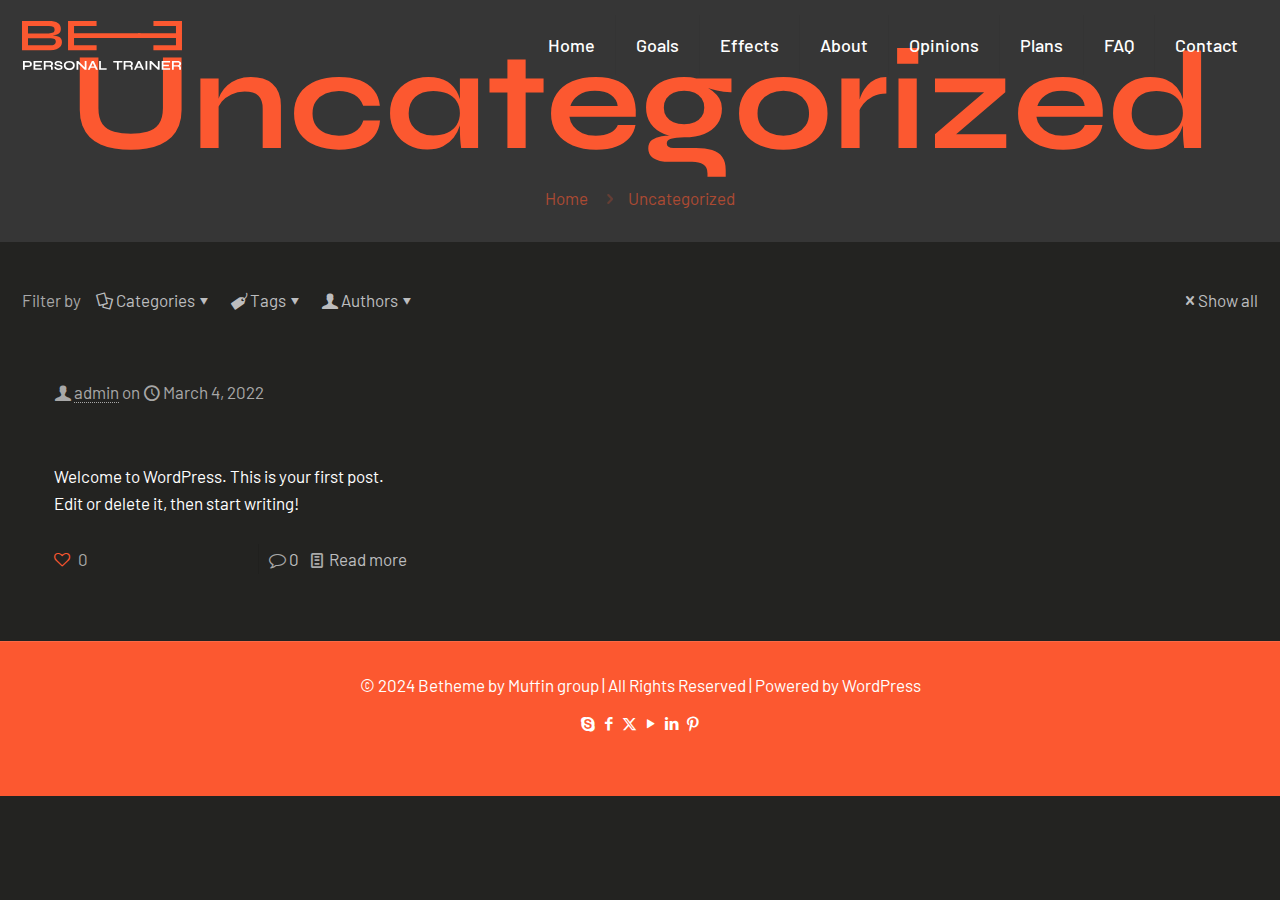
<file: category/uncategorized/index.html>
<!DOCTYPE html>
<html lang="en-US" class="no-js " itemscope itemtype="https://schema.org/WebPage">

<head>

<meta charset="UTF-8">
<link rel="alternate" hreflang="en-US" href="https://touseefsaharan.github.io/gymTrainer-portfolio-demo/category/uncategorized/">
<title>Uncategorized &ndash; gym</title>
<meta name="robots" content="max-image-preview:large">
<meta name="format-detection" content="telephone=no">
<meta name="viewport" content="width=device-width, initial-scale=1, maximum-scale=1">
<link rel="dns-prefetch" href="http://fonts.googleapis.com">
<link rel="alternate" type="application/rss+xml" title="gym &raquo; Feed" href="https://touseefsaharan.github.io/gymTrainer-portfolio-demo/feed/">
<link rel="alternate" type="application/rss+xml" title="gym &raquo; Comments Feed" href="https://touseefsaharan.github.io/gymTrainer-portfolio-demo/comments/feed/">
<link rel="alternate" type="application/rss+xml" title="gym &raquo; Uncategorized Category Feed" href="https://touseefsaharan.github.io/gymTrainer-portfolio-demo/category/uncategorized/feed/">
<script type="text/javascript">
/* <![CDATA[ */
window._wpemojiSettings = {"baseUrl":"https:\/\/s.w.org\/images\/core\/emoji\/15.0.3\/72x72\/","ext":".png","svgUrl":"https:\/\/s.w.org\/images\/core\/emoji\/15.0.3\/svg\/","svgExt":".svg","source":{"concatemoji":"https:\/\/touseefsaharan.github.io\/gymTrainer-portfolio-demo\/wp-includes\/js\/wp-emoji-release.min.js?ver=6.6.1"}};
/*! This file is auto-generated */
!function(i,n){var o,s,e;function c(e){try{var t={supportTests:e,timestamp:(new Date).valueOf()};sessionStorage.setItem(o,JSON.stringify(t))}catch(e){}}function p(e,t,n){e.clearRect(0,0,e.canvas.width,e.canvas.height),e.fillText(t,0,0);var t=new Uint32Array(e.getImageData(0,0,e.canvas.width,e.canvas.height).data),r=(e.clearRect(0,0,e.canvas.width,e.canvas.height),e.fillText(n,0,0),new Uint32Array(e.getImageData(0,0,e.canvas.width,e.canvas.height).data));return t.every(function(e,t){return e===r[t]})}function u(e,t,n){switch(t){case"flag":return n(e,"\ud83c\udff3\ufe0f\u200d\u26a7\ufe0f","\ud83c\udff3\ufe0f\u200b\u26a7\ufe0f")?!1:!n(e,"\ud83c\uddfa\ud83c\uddf3","\ud83c\uddfa\u200b\ud83c\uddf3")&&!n(e,"\ud83c\udff4\udb40\udc67\udb40\udc62\udb40\udc65\udb40\udc6e\udb40\udc67\udb40\udc7f","\ud83c\udff4\u200b\udb40\udc67\u200b\udb40\udc62\u200b\udb40\udc65\u200b\udb40\udc6e\u200b\udb40\udc67\u200b\udb40\udc7f");case"emoji":return!n(e,"\ud83d\udc26\u200d\u2b1b","\ud83d\udc26\u200b\u2b1b")}return!1}function f(e,t,n){var r="undefined"!=typeof WorkerGlobalScope&&self instanceof WorkerGlobalScope?new OffscreenCanvas(300,150):i.createElement("canvas"),a=r.getContext("2d",{willReadFrequently:!0}),o=(a.textBaseline="top",a.font="600 32px Arial",{});return e.forEach(function(e){o[e]=t(a,e,n)}),o}function t(e){var t=i.createElement("script");t.src=e,t.defer=!0,i.head.appendChild(t)}"undefined"!=typeof Promise&&(o="wpEmojiSettingsSupports",s=["flag","emoji"],n.supports={everything:!0,everythingExceptFlag:!0},e=new Promise(function(e){i.addEventListener("DOMContentLoaded",e,{once:!0})}),new Promise(function(t){var n=function(){try{var e=JSON.parse(sessionStorage.getItem(o));if("object"==typeof e&&"number"==typeof e.timestamp&&(new Date).valueOf()<e.timestamp+604800&&"object"==typeof e.supportTests)return e.supportTests}catch(e){}return null}();if(!n){if("undefined"!=typeof Worker&&"undefined"!=typeof OffscreenCanvas&&"undefined"!=typeof URL&&URL.createObjectURL&&"undefined"!=typeof Blob)try{var e="postMessage("+f.toString()+"("+[JSON.stringify(s),u.toString(),p.toString()].join(",")+"));",r=new Blob([e],{type:"text/javascript"}),a=new Worker(URL.createObjectURL(r),{name:"wpTestEmojiSupports"});return void(a.onmessage=function(e){c(n=e.data),a.terminate(),t(n)})}catch(e){}c(n=f(s,u,p))}t(n)}).then(function(e){for(var t in e)n.supports[t]=e[t],n.supports.everything=n.supports.everything&&n.supports[t],"flag"!==t&&(n.supports.everythingExceptFlag=n.supports.everythingExceptFlag&&n.supports[t]);n.supports.everythingExceptFlag=n.supports.everythingExceptFlag&&!n.supports.flag,n.DOMReady=!1,n.readyCallback=function(){n.DOMReady=!0}}).then(function(){return e}).then(function(){var e;n.supports.everything||(n.readyCallback(),(e=n.source||{}).concatemoji?t(e.concatemoji):e.wpemoji&&e.twemoji&&(t(e.twemoji),t(e.wpemoji)))}))}((window,document),window._wpemojiSettings);
/* ]]> */
</script>
<style id="wp-emoji-styles-inline-css" type="text/css">

	img.wp-smiley, img.emoji {
		display: inline !important;
		border: none !important;
		box-shadow: none !important;
		height: 1em !important;
		width: 1em !important;
		margin: 0 0.07em !important;
		vertical-align: -0.1em !important;
		background: none !important;
		padding: 0 !important;
	}
</style>
<link rel="stylesheet" id="wp-block-library-css" href="https://touseefsaharan.github.io/gymTrainer-portfolio-demo/wp-includes/css/dist/block-library/style.min.css?ver=6.6.1" type="text/css" media="all">
<style id="classic-theme-styles-inline-css" type="text/css">
/*! This file is auto-generated */
.wp-block-button__link{color:#fff;background-color:#32373c;border-radius:9999px;box-shadow:none;text-decoration:none;padding:calc(.667em + 2px) calc(1.333em + 2px);font-size:1.125em}.wp-block-file__button{background:#32373c;color:#fff;text-decoration:none}
</style>
<style id="global-styles-inline-css" type="text/css">
:root{--wp--preset--aspect-ratio--square: 1;--wp--preset--aspect-ratio--4-3: 4/3;--wp--preset--aspect-ratio--3-4: 3/4;--wp--preset--aspect-ratio--3-2: 3/2;--wp--preset--aspect-ratio--2-3: 2/3;--wp--preset--aspect-ratio--16-9: 16/9;--wp--preset--aspect-ratio--9-16: 9/16;--wp--preset--color--black: #000000;--wp--preset--color--cyan-bluish-gray: #abb8c3;--wp--preset--color--white: #ffffff;--wp--preset--color--pale-pink: #f78da7;--wp--preset--color--vivid-red: #cf2e2e;--wp--preset--color--luminous-vivid-orange: #ff6900;--wp--preset--color--luminous-vivid-amber: #fcb900;--wp--preset--color--light-green-cyan: #7bdcb5;--wp--preset--color--vivid-green-cyan: #00d084;--wp--preset--color--pale-cyan-blue: #8ed1fc;--wp--preset--color--vivid-cyan-blue: #0693e3;--wp--preset--color--vivid-purple: #9b51e0;--wp--preset--gradient--vivid-cyan-blue-to-vivid-purple: linear-gradient(135deg,rgba(6,147,227,1) 0%,rgb(155,81,224) 100%);--wp--preset--gradient--light-green-cyan-to-vivid-green-cyan: linear-gradient(135deg,rgb(122,220,180) 0%,rgb(0,208,130) 100%);--wp--preset--gradient--luminous-vivid-amber-to-luminous-vivid-orange: linear-gradient(135deg,rgba(252,185,0,1) 0%,rgba(255,105,0,1) 100%);--wp--preset--gradient--luminous-vivid-orange-to-vivid-red: linear-gradient(135deg,rgba(255,105,0,1) 0%,rgb(207,46,46) 100%);--wp--preset--gradient--very-light-gray-to-cyan-bluish-gray: linear-gradient(135deg,rgb(238,238,238) 0%,rgb(169,184,195) 100%);--wp--preset--gradient--cool-to-warm-spectrum: linear-gradient(135deg,rgb(74,234,220) 0%,rgb(151,120,209) 20%,rgb(207,42,186) 40%,rgb(238,44,130) 60%,rgb(251,105,98) 80%,rgb(254,248,76) 100%);--wp--preset--gradient--blush-light-purple: linear-gradient(135deg,rgb(255,206,236) 0%,rgb(152,150,240) 100%);--wp--preset--gradient--blush-bordeaux: linear-gradient(135deg,rgb(254,205,165) 0%,rgb(254,45,45) 50%,rgb(107,0,62) 100%);--wp--preset--gradient--luminous-dusk: linear-gradient(135deg,rgb(255,203,112) 0%,rgb(199,81,192) 50%,rgb(65,88,208) 100%);--wp--preset--gradient--pale-ocean: linear-gradient(135deg,rgb(255,245,203) 0%,rgb(182,227,212) 50%,rgb(51,167,181) 100%);--wp--preset--gradient--electric-grass: linear-gradient(135deg,rgb(202,248,128) 0%,rgb(113,206,126) 100%);--wp--preset--gradient--midnight: linear-gradient(135deg,rgb(2,3,129) 0%,rgb(40,116,252) 100%);--wp--preset--font-size--small: 13px;--wp--preset--font-size--medium: 20px;--wp--preset--font-size--large: 36px;--wp--preset--font-size--x-large: 42px;--wp--preset--spacing--20: 0.44rem;--wp--preset--spacing--30: 0.67rem;--wp--preset--spacing--40: 1rem;--wp--preset--spacing--50: 1.5rem;--wp--preset--spacing--60: 2.25rem;--wp--preset--spacing--70: 3.38rem;--wp--preset--spacing--80: 5.06rem;--wp--preset--shadow--natural: 6px 6px 9px rgba(0, 0, 0, 0.2);--wp--preset--shadow--deep: 12px 12px 50px rgba(0, 0, 0, 0.4);--wp--preset--shadow--sharp: 6px 6px 0px rgba(0, 0, 0, 0.2);--wp--preset--shadow--outlined: 6px 6px 0px -3px rgba(255, 255, 255, 1), 6px 6px rgba(0, 0, 0, 1);--wp--preset--shadow--crisp: 6px 6px 0px rgba(0, 0, 0, 1);}:where(.is-layout-flex){gap: 0.5em;}:where(.is-layout-grid){gap: 0.5em;}body .is-layout-flex{display: flex;}.is-layout-flex{flex-wrap: wrap;align-items: center;}.is-layout-flex > :is(*, div){margin: 0;}body .is-layout-grid{display: grid;}.is-layout-grid > :is(*, div){margin: 0;}:where(.wp-block-columns.is-layout-flex){gap: 2em;}:where(.wp-block-columns.is-layout-grid){gap: 2em;}:where(.wp-block-post-template.is-layout-flex){gap: 1.25em;}:where(.wp-block-post-template.is-layout-grid){gap: 1.25em;}.has-black-color{color: var(--wp--preset--color--black) !important;}.has-cyan-bluish-gray-color{color: var(--wp--preset--color--cyan-bluish-gray) !important;}.has-white-color{color: var(--wp--preset--color--white) !important;}.has-pale-pink-color{color: var(--wp--preset--color--pale-pink) !important;}.has-vivid-red-color{color: var(--wp--preset--color--vivid-red) !important;}.has-luminous-vivid-orange-color{color: var(--wp--preset--color--luminous-vivid-orange) !important;}.has-luminous-vivid-amber-color{color: var(--wp--preset--color--luminous-vivid-amber) !important;}.has-light-green-cyan-color{color: var(--wp--preset--color--light-green-cyan) !important;}.has-vivid-green-cyan-color{color: var(--wp--preset--color--vivid-green-cyan) !important;}.has-pale-cyan-blue-color{color: var(--wp--preset--color--pale-cyan-blue) !important;}.has-vivid-cyan-blue-color{color: var(--wp--preset--color--vivid-cyan-blue) !important;}.has-vivid-purple-color{color: var(--wp--preset--color--vivid-purple) !important;}.has-black-background-color{background-color: var(--wp--preset--color--black) !important;}.has-cyan-bluish-gray-background-color{background-color: var(--wp--preset--color--cyan-bluish-gray) !important;}.has-white-background-color{background-color: var(--wp--preset--color--white) !important;}.has-pale-pink-background-color{background-color: var(--wp--preset--color--pale-pink) !important;}.has-vivid-red-background-color{background-color: var(--wp--preset--color--vivid-red) !important;}.has-luminous-vivid-orange-background-color{background-color: var(--wp--preset--color--luminous-vivid-orange) !important;}.has-luminous-vivid-amber-background-color{background-color: var(--wp--preset--color--luminous-vivid-amber) !important;}.has-light-green-cyan-background-color{background-color: var(--wp--preset--color--light-green-cyan) !important;}.has-vivid-green-cyan-background-color{background-color: var(--wp--preset--color--vivid-green-cyan) !important;}.has-pale-cyan-blue-background-color{background-color: var(--wp--preset--color--pale-cyan-blue) !important;}.has-vivid-cyan-blue-background-color{background-color: var(--wp--preset--color--vivid-cyan-blue) !important;}.has-vivid-purple-background-color{background-color: var(--wp--preset--color--vivid-purple) !important;}.has-black-border-color{border-color: var(--wp--preset--color--black) !important;}.has-cyan-bluish-gray-border-color{border-color: var(--wp--preset--color--cyan-bluish-gray) !important;}.has-white-border-color{border-color: var(--wp--preset--color--white) !important;}.has-pale-pink-border-color{border-color: var(--wp--preset--color--pale-pink) !important;}.has-vivid-red-border-color{border-color: var(--wp--preset--color--vivid-red) !important;}.has-luminous-vivid-orange-border-color{border-color: var(--wp--preset--color--luminous-vivid-orange) !important;}.has-luminous-vivid-amber-border-color{border-color: var(--wp--preset--color--luminous-vivid-amber) !important;}.has-light-green-cyan-border-color{border-color: var(--wp--preset--color--light-green-cyan) !important;}.has-vivid-green-cyan-border-color{border-color: var(--wp--preset--color--vivid-green-cyan) !important;}.has-pale-cyan-blue-border-color{border-color: var(--wp--preset--color--pale-cyan-blue) !important;}.has-vivid-cyan-blue-border-color{border-color: var(--wp--preset--color--vivid-cyan-blue) !important;}.has-vivid-purple-border-color{border-color: var(--wp--preset--color--vivid-purple) !important;}.has-vivid-cyan-blue-to-vivid-purple-gradient-background{background: var(--wp--preset--gradient--vivid-cyan-blue-to-vivid-purple) !important;}.has-light-green-cyan-to-vivid-green-cyan-gradient-background{background: var(--wp--preset--gradient--light-green-cyan-to-vivid-green-cyan) !important;}.has-luminous-vivid-amber-to-luminous-vivid-orange-gradient-background{background: var(--wp--preset--gradient--luminous-vivid-amber-to-luminous-vivid-orange) !important;}.has-luminous-vivid-orange-to-vivid-red-gradient-background{background: var(--wp--preset--gradient--luminous-vivid-orange-to-vivid-red) !important;}.has-very-light-gray-to-cyan-bluish-gray-gradient-background{background: var(--wp--preset--gradient--very-light-gray-to-cyan-bluish-gray) !important;}.has-cool-to-warm-spectrum-gradient-background{background: var(--wp--preset--gradient--cool-to-warm-spectrum) !important;}.has-blush-light-purple-gradient-background{background: var(--wp--preset--gradient--blush-light-purple) !important;}.has-blush-bordeaux-gradient-background{background: var(--wp--preset--gradient--blush-bordeaux) !important;}.has-luminous-dusk-gradient-background{background: var(--wp--preset--gradient--luminous-dusk) !important;}.has-pale-ocean-gradient-background{background: var(--wp--preset--gradient--pale-ocean) !important;}.has-electric-grass-gradient-background{background: var(--wp--preset--gradient--electric-grass) !important;}.has-midnight-gradient-background{background: var(--wp--preset--gradient--midnight) !important;}.has-small-font-size{font-size: var(--wp--preset--font-size--small) !important;}.has-medium-font-size{font-size: var(--wp--preset--font-size--medium) !important;}.has-large-font-size{font-size: var(--wp--preset--font-size--large) !important;}.has-x-large-font-size{font-size: var(--wp--preset--font-size--x-large) !important;}
:where(.wp-block-post-template.is-layout-flex){gap: 1.25em;}:where(.wp-block-post-template.is-layout-grid){gap: 1.25em;}
:where(.wp-block-columns.is-layout-flex){gap: 2em;}:where(.wp-block-columns.is-layout-grid){gap: 2em;}
:root :where(.wp-block-pullquote){font-size: 1.5em;line-height: 1.6;}
</style>
<link rel="stylesheet" id="contact-form-7-css" href="https://touseefsaharan.github.io/gymTrainer-portfolio-demo/wp-content/plugins/contact-form-7/includes/css/styles.css?ver=5.9.8" type="text/css" media="all">
<link rel="stylesheet" id="mfn-be-css" href="https://touseefsaharan.github.io/gymTrainer-portfolio-demo/wp-content/themes/betheme/css/be.css?ver=27.4.5" type="text/css" media="all">
<link rel="stylesheet" id="mfn-animations-css" href="https://touseefsaharan.github.io/gymTrainer-portfolio-demo/wp-content/themes/betheme/assets/animations/animations.min.css?ver=27.4.5" type="text/css" media="all">
<link rel="stylesheet" id="mfn-font-awesome-css" href="https://touseefsaharan.github.io/gymTrainer-portfolio-demo/wp-content/themes/betheme/fonts/fontawesome/fontawesome.css?ver=27.4.5" type="text/css" media="all">
<link rel="stylesheet" id="mfn-jplayer-css" href="https://touseefsaharan.github.io/gymTrainer-portfolio-demo/wp-content/themes/betheme/assets/jplayer/css/jplayer.blue.monday.min.css?ver=27.4.5" type="text/css" media="all">
<link rel="stylesheet" id="mfn-responsive-css" href="https://touseefsaharan.github.io/gymTrainer-portfolio-demo/wp-content/themes/betheme/css/responsive.css?ver=27.4.5" type="text/css" media="all">
<link rel="stylesheet" id="mfn-fonts-css" href="https://fonts.googleapis.com/css?family=Barlow%3A1%2C300%2C400%2C400italic%2C500%2C600%2C700%2C700italic%7CSyne%3A1%2C300%2C400%2C400italic%2C500%2C600%2C700%2C700italic&amp;display=swap&amp;ver=6.6.1" type="text/css" media="all">
<link rel="stylesheet" id="mfn-font-button-css" href="https://fonts.googleapis.com/css?family=Barlow%3A400%2C700&amp;display=swap&amp;ver=6.6.1" type="text/css" media="all">
<style id="mfn-dynamic-inline-css" type="text/css">
html{background-color:#232321}#Wrapper,#Content,.mfn-popup .mfn-popup-content,.mfn-off-canvas-sidebar .mfn-off-canvas-content-wrapper,.mfn-cart-holder,.mfn-header-login,#Top_bar .search_wrapper,#Top_bar .top_bar_right .mfn-live-search-box,.column_livesearch .mfn-live-search-wrapper,.column_livesearch .mfn-live-search-box{background-color:#232321}.layout-boxed.mfn-bebuilder-header.mfn-ui #Wrapper .mfn-only-sample-content{background-color:#232321}body:not(.template-slider) #Header{min-height:0px}body.header-below:not(.template-slider) #Header{padding-top:0px}#Footer .widgets_wrapper{padding:20px 0}.elementor-page.elementor-default #Content .the_content .section_wrapper{max-width:100%}.elementor-page.elementor-default #Content .section.the_content{width:100%}.elementor-page.elementor-default #Content .section_wrapper .the_content_wrapper{margin-left:0;margin-right:0;width:100%}body,span.date_label,.timeline_items li h3 span,input[type="date"],input[type="text"],input[type="password"],input[type="tel"],input[type="email"],input[type="url"],textarea,select,.offer_li .title h3,.mfn-menu-item-megamenu{font-family:"Barlow",-apple-system,BlinkMacSystemFont,"Segoe UI",Roboto,Oxygen-Sans,Ubuntu,Cantarell,"Helvetica Neue",sans-serif}#menu > ul > li > a,#overlay-menu ul li a{font-family:"Barlow",-apple-system,BlinkMacSystemFont,"Segoe UI",Roboto,Oxygen-Sans,Ubuntu,Cantarell,"Helvetica Neue",sans-serif}#Subheader .title{font-family:"Syne",-apple-system,BlinkMacSystemFont,"Segoe UI",Roboto,Oxygen-Sans,Ubuntu,Cantarell,"Helvetica Neue",sans-serif}h1,h2,h3,h4,.text-logo #logo{font-family:"Syne",-apple-system,BlinkMacSystemFont,"Segoe UI",Roboto,Oxygen-Sans,Ubuntu,Cantarell,"Helvetica Neue",sans-serif}h5,h6{font-family:"Barlow",-apple-system,BlinkMacSystemFont,"Segoe UI",Roboto,Oxygen-Sans,Ubuntu,Cantarell,"Helvetica Neue",sans-serif}blockquote{font-family:"Syne",-apple-system,BlinkMacSystemFont,"Segoe UI",Roboto,Oxygen-Sans,Ubuntu,Cantarell,"Helvetica Neue",sans-serif}.chart_box .chart .num,.counter .desc_wrapper .number-wrapper,.how_it_works .image .number,.pricing-box .plan-header .price,.quick_fact .number-wrapper,.woocommerce .product div.entry-summary .price{font-family:"Syne",-apple-system,BlinkMacSystemFont,"Segoe UI",Roboto,Oxygen-Sans,Ubuntu,Cantarell,"Helvetica Neue",sans-serif}body,.mfn-menu-item-megamenu{font-size:17px;line-height:27px;font-weight:400;letter-spacing:0px}.big{font-size:18px;line-height:30px;font-weight:600;letter-spacing:0px}#menu > ul > li > a,#overlay-menu ul li a{font-size:18px;font-weight:500;letter-spacing:0px}#overlay-menu ul li a{line-height:27px}#Subheader .title{font-size:140px;line-height:145px;font-weight:700;letter-spacing:0px}h1,.text-logo #logo{font-size:115px;line-height:120px;font-weight:700;letter-spacing:0px}h2{font-size:90px;line-height:95px;font-weight:700;letter-spacing:0px}h3,.woocommerce ul.products li.product h3,.woocommerce #customer_login h2{font-size:50px;line-height:58px;font-weight:700;letter-spacing:0px}h4,.woocommerce .woocommerce-order-details__title,.woocommerce .wc-bacs-bank-details-heading,.woocommerce .woocommerce-customer-details h2{font-size:24px;line-height:34px;font-weight:700;letter-spacing:0px}h5{font-size:18px;line-height:28px;font-weight:500;letter-spacing:0px}h6{font-size:15px;line-height:26px;font-weight:700;letter-spacing:0px}#Intro .intro-title{font-size:140px;line-height:145px;font-weight:700;letter-spacing:0px}@media only screen and (min-width:768px) and (max-width:959px){body,.mfn-menu-item-megamenu{font-size:17px;line-height:27px;font-weight:400;letter-spacing:0px}.big{font-size:18px;line-height:30px;font-weight:600;letter-spacing:0px}#menu > ul > li > a,#overlay-menu ul li a{font-size:18px;font-weight:500;letter-spacing:0px}#overlay-menu ul li a{line-height:27px}#Subheader .title{font-size:140px;line-height:145px;font-weight:700;letter-spacing:0px}h1,.text-logo #logo{font-size:60px;line-height:65px;font-weight:700;letter-spacing:0px}h2{font-size:50px;line-height:55px;font-weight:700;letter-spacing:0px}h3,.woocommerce ul.products li.product h3,.woocommerce #customer_login h2{font-size:50px;line-height:58px;font-weight:700;letter-spacing:0px}h4,.woocommerce .woocommerce-order-details__title,.woocommerce .wc-bacs-bank-details-heading,.woocommerce .woocommerce-customer-details h2{font-size:24px;line-height:34px;font-weight:700;letter-spacing:0px}h5{font-size:18px;line-height:28px;font-weight:500;letter-spacing:0px}h6{font-size:15px;line-height:26px;font-weight:700;letter-spacing:0px}#Intro .intro-title{font-size:140px;line-height:145px;font-weight:700;letter-spacing:0px}blockquote{font-size:15px}.chart_box .chart .num{font-size:45px;line-height:45px}.counter .desc_wrapper .number-wrapper{font-size:45px;line-height:45px}.counter .desc_wrapper .title{font-size:14px;line-height:18px}.faq .question .title{font-size:14px}.fancy_heading .title{font-size:38px;line-height:38px}.offer .offer_li .desc_wrapper .title h3{font-size:32px;line-height:32px}.offer_thumb_ul li.offer_thumb_li .desc_wrapper .title h3{font-size:32px;line-height:32px}.pricing-box .plan-header h2{font-size:27px;line-height:27px}.pricing-box .plan-header .price > span{font-size:40px;line-height:40px}.pricing-box .plan-header .price sup.currency{font-size:18px;line-height:18px}.pricing-box .plan-header .price sup.period{font-size:14px;line-height:14px}.quick_fact .number-wrapper{font-size:80px;line-height:80px}.trailer_box .desc h2{font-size:27px;line-height:27px}.widget > h3{font-size:17px;line-height:20px}}@media only screen and (min-width:480px) and (max-width:767px){body,.mfn-menu-item-megamenu{font-size:17px;line-height:27px;font-weight:400;letter-spacing:0px}.big{font-size:18px;line-height:30px;font-weight:600;letter-spacing:0px}#menu > ul > li > a,#overlay-menu ul li a{font-size:18px;font-weight:500;letter-spacing:0px}#overlay-menu ul li a{line-height:27px}#Subheader .title{font-size:140px;line-height:145px;font-weight:700;letter-spacing:0px}h1,.text-logo #logo{font-size:45px;line-height:50px;font-weight:700;letter-spacing:0px}h2{font-size:40px;line-height:45px;font-weight:700;letter-spacing:0px}h3,.woocommerce ul.products li.product h3,.woocommerce #customer_login h2{font-size:25px;line-height:32px;font-weight:700;letter-spacing:0px}h4,.woocommerce .woocommerce-order-details__title,.woocommerce .wc-bacs-bank-details-heading,.woocommerce .woocommerce-customer-details h2{font-size:20px;line-height:28px;font-weight:700;letter-spacing:0px}h5{font-size:18px;line-height:25px;font-weight:500;letter-spacing:0px}h6{font-size:15px;line-height:26px;font-weight:700;letter-spacing:0px}#Intro .intro-title{font-size:140px;line-height:145px;font-weight:700;letter-spacing:0px}blockquote{font-size:14px}.chart_box .chart .num{font-size:40px;line-height:40px}.counter .desc_wrapper .number-wrapper{font-size:40px;line-height:40px}.counter .desc_wrapper .title{font-size:13px;line-height:16px}.faq .question .title{font-size:13px}.fancy_heading .title{font-size:34px;line-height:34px}.offer .offer_li .desc_wrapper .title h3{font-size:28px;line-height:28px}.offer_thumb_ul li.offer_thumb_li .desc_wrapper .title h3{font-size:28px;line-height:28px}.pricing-box .plan-header h2{font-size:24px;line-height:24px}.pricing-box .plan-header .price > span{font-size:34px;line-height:34px}.pricing-box .plan-header .price sup.currency{font-size:16px;line-height:16px}.pricing-box .plan-header .price sup.period{font-size:13px;line-height:13px}.quick_fact .number-wrapper{font-size:70px;line-height:70px}.trailer_box .desc h2{font-size:24px;line-height:24px}.widget > h3{font-size:16px;line-height:19px}}@media only screen and (max-width:479px){body,.mfn-menu-item-megamenu{font-size:17px;line-height:27px;font-weight:400;letter-spacing:0px}.big{font-size:18px;line-height:30px;font-weight:600;letter-spacing:0px}#menu > ul > li > a,#overlay-menu ul li a{font-size:18px;font-weight:500;letter-spacing:0px}#overlay-menu ul li a{line-height:27px}#Subheader .title{font-size:140px;line-height:145px;font-weight:700;letter-spacing:0px}h1,.text-logo #logo{font-size:45px;line-height:50px;font-weight:700;letter-spacing:0px}h2{font-size:40px;line-height:45px;font-weight:700;letter-spacing:0px}h3,.woocommerce ul.products li.product h3,.woocommerce #customer_login h2{font-size:25px;line-height:32px;font-weight:700;letter-spacing:0px}h4,.woocommerce .woocommerce-order-details__title,.woocommerce .wc-bacs-bank-details-heading,.woocommerce .woocommerce-customer-details h2{font-size:20px;line-height:28px;font-weight:700;letter-spacing:0px}h5{font-size:18px;line-height:25px;font-weight:500;letter-spacing:0px}h6{font-size:15px;line-height:26px;font-weight:700;letter-spacing:0px}#Intro .intro-title{font-size:140px;line-height:145px;font-weight:700;letter-spacing:0px}blockquote{font-size:13px}.chart_box .chart .num{font-size:35px;line-height:35px}.counter .desc_wrapper .number-wrapper{font-size:35px;line-height:35px}.counter .desc_wrapper .title{font-size:13px;line-height:26px}.faq .question .title{font-size:13px}.fancy_heading .title{font-size:30px;line-height:30px}.offer .offer_li .desc_wrapper .title h3{font-size:26px;line-height:26px}.offer_thumb_ul li.offer_thumb_li .desc_wrapper .title h3{font-size:26px;line-height:26px}.pricing-box .plan-header h2{font-size:21px;line-height:21px}.pricing-box .plan-header .price > span{font-size:32px;line-height:32px}.pricing-box .plan-header .price sup.currency{font-size:14px;line-height:14px}.pricing-box .plan-header .price sup.period{font-size:13px;line-height:13px}.quick_fact .number-wrapper{font-size:60px;line-height:60px}.trailer_box .desc h2{font-size:21px;line-height:21px}.widget > h3{font-size:15px;line-height:18px}}.with_aside .sidebar.columns{width:23%}.with_aside .sections_group{width:77%}.aside_both .sidebar.columns{width:18%}.aside_both .sidebar.sidebar-1{margin-left:-82%}.aside_both .sections_group{width:64%;margin-left:18%}@media only screen and (min-width:1240px){#Wrapper,.with_aside .content_wrapper{max-width:1280px}body.layout-boxed.mfn-header-scrolled .mfn-header-tmpl.mfn-sticky-layout-width{max-width:1280px;left:0;right:0;margin-left:auto;margin-right:auto}body.layout-boxed:not(.mfn-header-scrolled) .mfn-header-tmpl.mfn-header-layout-width,body.layout-boxed .mfn-header-tmpl.mfn-header-layout-width:not(.mfn-hasSticky){max-width:1280px;left:0;right:0;margin-left:auto;margin-right:auto}body.layout-boxed.mfn-bebuilder-header.mfn-ui .mfn-only-sample-content{max-width:1280px;margin-left:auto;margin-right:auto}.section_wrapper,.container{max-width:1260px}.layout-boxed.header-boxed #Top_bar.is-sticky{max-width:1280px}}@media only screen and (max-width:767px){#Wrapper{max-width:calc(100% - 67px)}.content_wrapper .section_wrapper,.container,.four.columns .widget-area{max-width:550px !important;padding-left:33px;padding-right:33px}}body{--mfn-button-font-family:"Barlow";--mfn-button-font-size:14px;--mfn-button-font-weight:700;--mfn-button-font-style:inherit;--mfn-button-letter-spacing:0px;--mfn-button-padding:20px 40px 20px 40px;--mfn-button-border-width:0px;--mfn-button-border-radius:8px;--mfn-button-gap:10px;--mfn-button-transition:0.2s;--mfn-button-color:#ffffff;--mfn-button-color-hover:#ffffff;--mfn-button-bg:#fc5830;--mfn-button-bg-hover:#fc8a6e;--mfn-button-border-color:transparent;--mfn-button-border-color-hover:transparent;--mfn-button-icon-color:#ffffff;--mfn-button-icon-color-hover:#ffffff;--mfn-button-box-shadow:unset;--mfn-button-theme-color:#ffffff;--mfn-button-theme-color-hover:#ffffff;--mfn-button-theme-bg:#000000;--mfn-button-theme-bg-hover:#1c1c1a;--mfn-button-theme-border-color:transparent;--mfn-button-theme-border-color-hover:transparent;--mfn-button-theme-icon-color:#ffffff;--mfn-button-theme-icon-color-hover:#ffffff;--mfn-button-theme-box-shadow:unset;--mfn-button-shop-color:#ffffff;--mfn-button-shop-color-hover:#ffffff;--mfn-button-shop-bg:#000000;--mfn-button-shop-bg-hover:#1c1c1a;--mfn-button-shop-border-color:transparent;--mfn-button-shop-border-color-hover:transparent;--mfn-button-shop-icon-color:#626262;--mfn-button-shop-icon-color-hover:#626262;--mfn-button-shop-box-shadow:unset;--mfn-button-action-color:#ffffff;--mfn-button-action-color-hover:#ffffff;--mfn-button-action-bg:#fc5830;--mfn-button-action-bg-hover:#fc8a6e;--mfn-button-action-border-color:transparent;--mfn-button-action-border-color-hover:transparent;--mfn-button-action-icon-color:#ffffff;--mfn-button-action-icon-color-hover:#ffffff;--mfn-button-action-box-shadow:unset}@media only screen and (max-width:959px){body{}}@media only screen and (max-width:768px){body{}}#Top_bar #logo,.header-fixed #Top_bar #logo,.header-plain #Top_bar #logo,.header-transparent #Top_bar #logo{height:60px;line-height:60px;padding:15px 0}.logo-overflow #Top_bar:not(.is-sticky) .logo{height:90px}#Top_bar .menu > li > a{padding:15px 0}.menu-highlight:not(.header-creative) #Top_bar .menu > li > a{margin:20px 0}.header-plain:not(.menu-highlight) #Top_bar .menu > li > a span:not(.description){line-height:90px}.header-fixed #Top_bar .menu > li > a{padding:30px 0}@media only screen and (max-width:767px){.mobile-header-mini #Top_bar #logo{height:50px!important;line-height:50px!important;margin:5px 0}}#Top_bar #logo img.svg{width:160px}.image_frame,.wp-caption{border-width:0px}.alert{border-radius:0px}#Top_bar .top_bar_right .top-bar-right-input input{width:200px}.mfn-live-search-box .mfn-live-search-list{max-height:300px}input[type="date"],input[type="email"],input[type="number"],input[type="password"],input[type="search"],input[type="tel"],input[type="text"],input[type="url"],select,textarea,.woocommerce .quantity input.qty{border-width:0 0 1px;box-shadow:unset;resize:none}.select2-container--default .select2-selection--single,.select2-dropdown,.select2-container--default.select2-container--open .select2-selection--single{border-width:0 0 1px}#Side_slide{right:-250px;width:250px}#Side_slide.left{left:-250px}.blog-teaser li .desc-wrapper .desc{background-position-y:-1px}.mfn-free-delivery-info{--mfn-free-delivery-bar:#fc5830;--mfn-free-delivery-bg:rgba(0,0,0,0.1);--mfn-free-delivery-achieved:#fc5830}@media only screen and ( max-width:767px ){}@media only screen and (min-width:1240px){body:not(.header-simple) #Top_bar #menu{display:block!important}.tr-menu #Top_bar #menu{background:none!important}#Top_bar .menu > li > ul.mfn-megamenu > li{float:left}#Top_bar .menu > li > ul.mfn-megamenu > li.mfn-megamenu-cols-1{width:100%}#Top_bar .menu > li > ul.mfn-megamenu > li.mfn-megamenu-cols-2{width:50%}#Top_bar .menu > li > ul.mfn-megamenu > li.mfn-megamenu-cols-3{width:33.33%}#Top_bar .menu > li > ul.mfn-megamenu > li.mfn-megamenu-cols-4{width:25%}#Top_bar .menu > li > ul.mfn-megamenu > li.mfn-megamenu-cols-5{width:20%}#Top_bar .menu > li > ul.mfn-megamenu > li.mfn-megamenu-cols-6{width:16.66%}#Top_bar .menu > li > ul.mfn-megamenu > li > ul{display:block!important;position:inherit;left:auto;top:auto;border-width:0 1px 0 0}#Top_bar .menu > li > ul.mfn-megamenu > li:last-child > ul{border:0}#Top_bar .menu > li > ul.mfn-megamenu > li > ul li{width:auto}#Top_bar .menu > li > ul.mfn-megamenu a.mfn-megamenu-title{text-transform:uppercase;font-weight:400;background:none}#Top_bar .menu > li > ul.mfn-megamenu a .menu-arrow{display:none}.menuo-right #Top_bar .menu > li > ul.mfn-megamenu{left:0;width:98%!important;margin:0 1%;padding:20px 0}.menuo-right #Top_bar .menu > li > ul.mfn-megamenu-bg{box-sizing:border-box}#Top_bar .menu > li > ul.mfn-megamenu-bg{padding:20px 166px 20px 20px;background-repeat:no-repeat;background-position:right bottom}.rtl #Top_bar .menu > li > ul.mfn-megamenu-bg{padding-left:166px;padding-right:20px;background-position:left bottom}#Top_bar .menu > li > ul.mfn-megamenu-bg > li{background:none}#Top_bar .menu > li > ul.mfn-megamenu-bg > li a{border:none}#Top_bar .menu > li > ul.mfn-megamenu-bg > li > ul{background:none!important;-webkit-box-shadow:0 0 0 0;-moz-box-shadow:0 0 0 0;box-shadow:0 0 0 0}.mm-vertical #Top_bar .container{position:relative}.mm-vertical #Top_bar .top_bar_left{position:static}.mm-vertical #Top_bar .menu > li ul{box-shadow:0 0 0 0 transparent!important;background-image:none}.mm-vertical #Top_bar .menu > li > ul.mfn-megamenu{padding:20px 0}.mm-vertical.header-plain #Top_bar .menu > li > ul.mfn-megamenu{width:100%!important;margin:0}.mm-vertical #Top_bar .menu > li > ul.mfn-megamenu > li{display:table-cell;float:none!important;width:10%;padding:0 15px;border-right:1px solid rgba(0,0,0,0.05)}.mm-vertical #Top_bar .menu > li > ul.mfn-megamenu > li:last-child{border-right-width:0}.mm-vertical #Top_bar .menu > li > ul.mfn-megamenu > li.hide-border{border-right-width:0}.mm-vertical #Top_bar .menu > li > ul.mfn-megamenu > li a{border-bottom-width:0;padding:9px 15px;line-height:120%}.mm-vertical #Top_bar .menu > li > ul.mfn-megamenu a.mfn-megamenu-title{font-weight:700}.rtl .mm-vertical #Top_bar .menu > li > ul.mfn-megamenu > li:first-child{border-right-width:0}.rtl .mm-vertical #Top_bar .menu > li > ul.mfn-megamenu > li:last-child{border-right-width:1px}body.header-shop #Top_bar #menu{display:flex!important;background-color:transparent}.header-shop #Top_bar.is-sticky .top_bar_row_second{display:none}.header-plain:not(.menuo-right) #Header .top_bar_left{width:auto!important}.header-stack.header-center #Top_bar #menu{display:inline-block!important}.header-simple #Top_bar #menu{display:none;height:auto;width:300px;bottom:auto;top:100%;right:1px;position:absolute;margin:0}.header-simple #Header a.responsive-menu-toggle{display:block;right:10px}.header-simple #Top_bar #menu > ul{width:100%;float:left}.header-simple #Top_bar #menu ul li{width:100%;padding-bottom:0;border-right:0;position:relative}.header-simple #Top_bar #menu ul li a{padding:0 20px;margin:0;display:block;height:auto;line-height:normal;border:none}.header-simple #Top_bar #menu ul li a:not(.menu-toggle):after{display:none}.header-simple #Top_bar #menu ul li a span{border:none;line-height:44px;display:inline;padding:0}.header-simple #Top_bar #menu ul li.submenu .menu-toggle{display:block;position:absolute;right:0;top:0;width:44px;height:44px;line-height:44px;font-size:30px;font-weight:300;text-align:center;cursor:pointer;color:#444;opacity:0.33;transform:unset}.header-simple #Top_bar #menu ul li.submenu .menu-toggle:after{content:"+";position:static}.header-simple #Top_bar #menu ul li.hover > .menu-toggle:after{content:"-"}.header-simple #Top_bar #menu ul li.hover a{border-bottom:0}.header-simple #Top_bar #menu ul.mfn-megamenu li .menu-toggle{display:none}.header-simple #Top_bar #menu ul li ul{position:relative!important;left:0!important;top:0;padding:0;margin:0!important;width:auto!important;background-image:none}.header-simple #Top_bar #menu ul li ul li{width:100%!important;display:block;padding:0}.header-simple #Top_bar #menu ul li ul li a{padding:0 20px 0 30px}.header-simple #Top_bar #menu ul li ul li a .menu-arrow{display:none}.header-simple #Top_bar #menu ul li ul li a span{padding:0}.header-simple #Top_bar #menu ul li ul li a span:after{display:none!important}.header-simple #Top_bar .menu > li > ul.mfn-megamenu a.mfn-megamenu-title{text-transform:uppercase;font-weight:400}.header-simple #Top_bar .menu > li > ul.mfn-megamenu > li > ul{display:block!important;position:inherit;left:auto;top:auto}.header-simple #Top_bar #menu ul li ul li ul{border-left:0!important;padding:0;top:0}.header-simple #Top_bar #menu ul li ul li ul li a{padding:0 20px 0 40px}.rtl.header-simple #Top_bar #menu{left:1px;right:auto}.rtl.header-simple #Top_bar a.responsive-menu-toggle{left:10px;right:auto}.rtl.header-simple #Top_bar #menu ul li.submenu .menu-toggle{left:0;right:auto}.rtl.header-simple #Top_bar #menu ul li ul{left:auto!important;right:0!important}.rtl.header-simple #Top_bar #menu ul li ul li a{padding:0 30px 0 20px}.rtl.header-simple #Top_bar #menu ul li ul li ul li a{padding:0 40px 0 20px}.menu-highlight #Top_bar .menu > li{margin:0 2px}.menu-highlight:not(.header-creative) #Top_bar .menu > li > a{padding:0;-webkit-border-radius:5px;border-radius:5px}.menu-highlight #Top_bar .menu > li > a:after{display:none}.menu-highlight #Top_bar .menu > li > a span:not(.description){line-height:50px}.menu-highlight #Top_bar .menu > li > a span.description{display:none}.menu-highlight.header-stack #Top_bar .menu > li > a{margin:10px 0!important}.menu-highlight.header-stack #Top_bar .menu > li > a span:not(.description){line-height:40px}.menu-highlight.header-simple #Top_bar #menu ul li,.menu-highlight.header-creative #Top_bar #menu ul li{margin:0}.menu-highlight.header-simple #Top_bar #menu ul li > a,.menu-highlight.header-creative #Top_bar #menu ul li > a{-webkit-border-radius:0;border-radius:0}.menu-highlight:not(.header-fixed):not(.header-simple) #Top_bar.is-sticky .menu > li > a{margin:10px 0!important;padding:5px 0!important}.menu-highlight:not(.header-fixed):not(.header-simple) #Top_bar.is-sticky .menu > li > a span{line-height:30px!important}.header-modern.menu-highlight.menuo-right .menu_wrapper{margin-right:20px}.menu-line-below #Top_bar .menu > li > a:not(.menu-toggle):after{top:auto;bottom:-4px}.menu-line-below #Top_bar.is-sticky .menu > li > a:not(.menu-toggle):after{top:auto;bottom:-4px}.menu-line-below-80 #Top_bar:not(.is-sticky) .menu > li > a:not(.menu-toggle):after{height:4px;left:10%;top:50%;margin-top:20px;width:80%}.menu-line-below-80-1 #Top_bar:not(.is-sticky) .menu > li > a:not(.menu-toggle):after{height:1px;left:10%;top:50%;margin-top:20px;width:80%}.menu-link-color #Top_bar .menu > li > a:not(.menu-toggle):after{display:none!important}.menu-arrow-top #Top_bar .menu > li > a:after{background:none repeat scroll 0 0 rgba(0,0,0,0)!important;border-color:#ccc transparent transparent;border-style:solid;border-width:7px 7px 0;display:block;height:0;left:50%;margin-left:-7px;top:0!important;width:0}.menu-arrow-top #Top_bar.is-sticky .menu > li > a:after{top:0!important}.menu-arrow-bottom #Top_bar .menu > li > a:after{background:none!important;border-color:transparent transparent #ccc;border-style:solid;border-width:0 7px 7px;display:block;height:0;left:50%;margin-left:-7px;top:auto;bottom:0;width:0}.menu-arrow-bottom #Top_bar.is-sticky .menu > li > a:after{top:auto;bottom:0}.menuo-no-borders #Top_bar .menu > li > a span{border-width:0!important}.menuo-no-borders #Header_creative #Top_bar .menu > li > a span{border-bottom-width:0}.menuo-no-borders.header-plain #Top_bar a#header_cart,.menuo-no-borders.header-plain #Top_bar a#search_button,.menuo-no-borders.header-plain #Top_bar .wpml-languages,.menuo-no-borders.header-plain #Top_bar a.action_button{border-width:0}.menuo-right #Top_bar .menu_wrapper{float:right}.menuo-right.header-stack:not(.header-center) #Top_bar .menu_wrapper{margin-right:150px}body.header-creative{padding-left:50px}body.header-creative.header-open{padding-left:250px}body.error404,body.under-construction,body.elementor-maintenance-mode,body.template-blank,body.under-construction.header-rtl.header-creative.header-open{padding-left:0!important;padding-right:0!important}.header-creative.footer-fixed #Footer,.header-creative.footer-sliding #Footer,.header-creative.footer-stick #Footer.is-sticky{box-sizing:border-box;padding-left:50px}.header-open.footer-fixed #Footer,.header-open.footer-sliding #Footer,.header-creative.footer-stick #Footer.is-sticky{padding-left:250px}.header-rtl.header-creative.footer-fixed #Footer,.header-rtl.header-creative.footer-sliding #Footer,.header-rtl.header-creative.footer-stick #Footer.is-sticky{padding-left:0;padding-right:50px}.header-rtl.header-open.footer-fixed #Footer,.header-rtl.header-open.footer-sliding #Footer,.header-rtl.header-creative.footer-stick #Footer.is-sticky{padding-right:250px}#Header_creative{background-color:#fff;position:fixed;width:250px;height:100%;left:-200px;top:0;z-index:9002;-webkit-box-shadow:2px 0 4px 2px rgba(0,0,0,.15);box-shadow:2px 0 4px 2px rgba(0,0,0,.15)}#Header_creative .container{width:100%}#Header_creative .creative-wrapper{opacity:0;margin-right:50px}#Header_creative a.creative-menu-toggle{display:block;width:34px;height:34px;line-height:34px;font-size:22px;text-align:center;position:absolute;top:10px;right:8px;border-radius:3px}.admin-bar #Header_creative a.creative-menu-toggle{top:42px}#Header_creative #Top_bar{position:static;width:100%}#Header_creative #Top_bar .top_bar_left{width:100%!important;float:none}#Header_creative #Top_bar .logo{float:none;text-align:center;margin:15px 0}#Header_creative #Top_bar #menu{background-color:transparent}#Header_creative #Top_bar .menu_wrapper{float:none;margin:0 0 30px}#Header_creative #Top_bar .menu > li{width:100%;float:none;position:relative}#Header_creative #Top_bar .menu > li > a{padding:0;text-align:center}#Header_creative #Top_bar .menu > li > a:after{display:none}#Header_creative #Top_bar .menu > li > a span{border-right:0;border-bottom-width:1px;line-height:38px}#Header_creative #Top_bar .menu li ul{left:100%;right:auto;top:0;box-shadow:2px 2px 2px 0 rgba(0,0,0,0.03);-webkit-box-shadow:2px 2px 2px 0 rgba(0,0,0,0.03)}#Header_creative #Top_bar .menu > li > ul.mfn-megamenu{margin:0;width:700px!important}#Header_creative #Top_bar .menu > li > ul.mfn-megamenu > li > ul{left:0}#Header_creative #Top_bar .menu li ul li a{padding-top:9px;padding-bottom:8px}#Header_creative #Top_bar .menu li ul li ul{top:0}#Header_creative #Top_bar .menu > li > a span.description{display:block;font-size:13px;line-height:28px!important;clear:both}.menuo-arrows #Top_bar .menu > li.submenu > a > span:after{content:unset!important}#Header_creative #Top_bar .top_bar_right{width:100%!important;float:left;height:auto;margin-bottom:35px;text-align:center;padding:0 20px;top:0;-webkit-box-sizing:border-box;-moz-box-sizing:border-box;box-sizing:border-box}#Header_creative #Top_bar .top_bar_right:before{content:none}#Header_creative #Top_bar .top_bar_right .top_bar_right_wrapper{flex-wrap:wrap;justify-content:center}#Header_creative #Top_bar .top_bar_right .top-bar-right-icon,#Header_creative #Top_bar .top_bar_right .wpml-languages,#Header_creative #Top_bar .top_bar_right .top-bar-right-button,#Header_creative #Top_bar .top_bar_right .top-bar-right-input{min-height:30px;margin:5px}#Header_creative #Top_bar .search_wrapper{left:100%;top:auto}#Header_creative #Top_bar .banner_wrapper{display:block;text-align:center}#Header_creative #Top_bar .banner_wrapper img{max-width:100%;height:auto;display:inline-block}#Header_creative #Action_bar{display:none;position:absolute;bottom:0;top:auto;clear:both;padding:0 20px;box-sizing:border-box}#Header_creative #Action_bar .contact_details{width:100%;text-align:center;margin-bottom:20px}#Header_creative #Action_bar .contact_details li{padding:0}#Header_creative #Action_bar .social{float:none;text-align:center;padding:5px 0 15px}#Header_creative #Action_bar .social li{margin-bottom:2px}#Header_creative #Action_bar .social-menu{float:none;text-align:center}#Header_creative #Action_bar .social-menu li{border-color:rgba(0,0,0,.1)}#Header_creative .social li a{color:rgba(0,0,0,.5)}#Header_creative .social li a:hover{color:#000}#Header_creative .creative-social{position:absolute;bottom:10px;right:0;width:50px}#Header_creative .creative-social li{display:block;float:none;width:100%;text-align:center;margin-bottom:5px}.header-creative .fixed-nav.fixed-nav-prev{margin-left:50px}.header-creative.header-open .fixed-nav.fixed-nav-prev{margin-left:250px}.menuo-last #Header_creative #Top_bar .menu li.last ul{top:auto;bottom:0}.header-open #Header_creative{left:0}.header-open #Header_creative .creative-wrapper{opacity:1;margin:0!important}.header-open #Header_creative .creative-menu-toggle,.header-open #Header_creative .creative-social{display:none}.header-open #Header_creative #Action_bar{display:block}body.header-rtl.header-creative{padding-left:0;padding-right:50px}.header-rtl #Header_creative{left:auto;right:-200px}.header-rtl #Header_creative .creative-wrapper{margin-left:50px;margin-right:0}.header-rtl #Header_creative a.creative-menu-toggle{left:8px;right:auto}.header-rtl #Header_creative .creative-social{left:0;right:auto}.header-rtl #Footer #back_to_top.sticky{right:125px}.header-rtl #popup_contact{right:70px}.header-rtl #Header_creative #Top_bar .menu li ul{left:auto;right:100%}.header-rtl #Header_creative #Top_bar .search_wrapper{left:auto;right:100%}.header-rtl .fixed-nav.fixed-nav-prev{margin-left:0!important}.header-rtl .fixed-nav.fixed-nav-next{margin-right:50px}body.header-rtl.header-creative.header-open{padding-left:0;padding-right:250px!important}.header-rtl.header-open #Header_creative{left:auto;right:0}.header-rtl.header-open #Footer #back_to_top.sticky{right:325px}.header-rtl.header-open #popup_contact{right:270px}.header-rtl.header-open .fixed-nav.fixed-nav-next{margin-right:250px}#Header_creative.active{left:-1px}.header-rtl #Header_creative.active{left:auto;right:-1px}#Header_creative.active .creative-wrapper{opacity:1;margin:0}.header-creative .vc_row[data-vc-full-width]{padding-left:50px}.header-creative.header-open .vc_row[data-vc-full-width]{padding-left:250px}.header-open .vc_parallax .vc_parallax-inner{left:auto;width:calc(100% - 250px)}.header-open.header-rtl .vc_parallax .vc_parallax-inner{left:0;right:auto}#Header_creative.scroll{height:100%;overflow-y:auto}#Header_creative.scroll:not(.dropdown) .menu li ul{display:none!important}#Header_creative.scroll #Action_bar{position:static}#Header_creative.dropdown{outline:none}#Header_creative.dropdown #Top_bar .menu_wrapper{float:left;width:100%}#Header_creative.dropdown #Top_bar #menu ul li{position:relative;float:left}#Header_creative.dropdown #Top_bar #menu ul li a:not(.menu-toggle):after{display:none}#Header_creative.dropdown #Top_bar #menu ul li a span{line-height:38px;padding:0}#Header_creative.dropdown #Top_bar #menu ul li.submenu .menu-toggle{display:block;position:absolute;right:0;top:0;width:38px;height:38px;line-height:38px;font-size:26px;font-weight:300;text-align:center;cursor:pointer;color:#444;opacity:0.33;z-index:203}#Header_creative.dropdown #Top_bar #menu ul li.submenu .menu-toggle:after{content:"+";position:static}#Header_creative.dropdown #Top_bar #menu ul li.hover > .menu-toggle:after{content:"-"}#Header_creative.dropdown #Top_bar #menu ul.sub-menu li:not(:last-of-type) a{border-bottom:0}#Header_creative.dropdown #Top_bar #menu ul.mfn-megamenu li .menu-toggle{display:none}#Header_creative.dropdown #Top_bar #menu ul li ul{position:relative!important;left:0!important;top:0;padding:0;margin-left:0!important;width:auto!important;background-image:none}#Header_creative.dropdown #Top_bar #menu ul li ul li{width:100%!important}#Header_creative.dropdown #Top_bar #menu ul li ul li a{padding:0 10px;text-align:center}#Header_creative.dropdown #Top_bar #menu ul li ul li a .menu-arrow{display:none}#Header_creative.dropdown #Top_bar #menu ul li ul li a span{padding:0}#Header_creative.dropdown #Top_bar #menu ul li ul li a span:after{display:none!important}#Header_creative.dropdown #Top_bar .menu > li > ul.mfn-megamenu a.mfn-megamenu-title{text-transform:uppercase;font-weight:400}#Header_creative.dropdown #Top_bar .menu > li > ul.mfn-megamenu > li > ul{display:block!important;position:inherit;left:auto;top:auto}#Header_creative.dropdown #Top_bar #menu ul li ul li ul{border-left:0!important;padding:0;top:0}#Header_creative{transition:left .5s ease-in-out,right .5s ease-in-out}#Header_creative .creative-wrapper{transition:opacity .5s ease-in-out,margin 0s ease-in-out .5s}#Header_creative.active .creative-wrapper{transition:opacity .5s ease-in-out,margin 0s ease-in-out}}@media only screen and (min-width:768px){#Top_bar.is-sticky{position:fixed!important;width:100%;left:0;top:-60px;height:60px;z-index:701;background:#fff;opacity:.97;-webkit-box-shadow:0 2px 5px 0 rgba(0,0,0,0.1);-moz-box-shadow:0 2px 5px 0 rgba(0,0,0,0.1);box-shadow:0 2px 5px 0 rgba(0,0,0,0.1)}.layout-boxed.header-boxed #Top_bar.is-sticky{left:50%;-webkit-transform:translateX(-50%);transform:translateX(-50%)}#Top_bar.is-sticky .top_bar_left,#Top_bar.is-sticky .top_bar_right,#Top_bar.is-sticky .top_bar_right:before{background:none;box-shadow:unset}#Top_bar.is-sticky .logo{width:auto;margin:0 30px 0 20px;padding:0}#Top_bar.is-sticky #logo,#Top_bar.is-sticky .custom-logo-link{padding:5px 0!important;height:50px!important;line-height:50px!important}.logo-no-sticky-padding #Top_bar.is-sticky #logo{height:60px!important;line-height:60px!important}#Top_bar.is-sticky #logo img.logo-main{display:none}#Top_bar.is-sticky #logo img.logo-sticky{display:inline;max-height:35px}.logo-sticky-width-auto #Top_bar.is-sticky #logo img.logo-sticky{width:auto}#Top_bar.is-sticky .menu_wrapper{clear:none}#Top_bar.is-sticky .menu_wrapper .menu > li > a{padding:15px 0}#Top_bar.is-sticky .menu > li > a,#Top_bar.is-sticky .menu > li > a span{line-height:30px}#Top_bar.is-sticky .menu > li > a:after{top:auto;bottom:-4px}#Top_bar.is-sticky .menu > li > a span.description{display:none}#Top_bar.is-sticky .secondary_menu_wrapper,#Top_bar.is-sticky .banner_wrapper{display:none}.header-overlay #Top_bar.is-sticky{display:none}.sticky-dark #Top_bar.is-sticky,.sticky-dark #Top_bar.is-sticky #menu{background:rgba(0,0,0,.8)}.sticky-dark #Top_bar.is-sticky .menu > li:not(.current-menu-item) > a{color:#fff}.sticky-dark #Top_bar.is-sticky .top_bar_right .top-bar-right-icon{color:rgba(255,255,255,.9)}.sticky-dark #Top_bar.is-sticky .top_bar_right .top-bar-right-icon svg .path{stroke:rgba(255,255,255,.9)}.sticky-dark #Top_bar.is-sticky .wpml-languages a.active,.sticky-dark #Top_bar.is-sticky .wpml-languages ul.wpml-lang-dropdown{background:rgba(0,0,0,0.1);border-color:rgba(0,0,0,0.1)}.sticky-white #Top_bar.is-sticky,.sticky-white #Top_bar.is-sticky #menu{background:rgba(255,255,255,.8)}.sticky-white #Top_bar.is-sticky .menu > li:not(.current-menu-item) > a{color:#222}.sticky-white #Top_bar.is-sticky .top_bar_right .top-bar-right-icon{color:rgba(0,0,0,.8)}.sticky-white #Top_bar.is-sticky .top_bar_right .top-bar-right-icon svg .path{stroke:rgba(0,0,0,.8)}.sticky-white #Top_bar.is-sticky .wpml-languages a.active,.sticky-white #Top_bar.is-sticky .wpml-languages ul.wpml-lang-dropdown{background:rgba(255,255,255,0.1);border-color:rgba(0,0,0,0.1)}}@media only screen and (max-width:1239px){#Top_bar #menu{display:none;height:auto;width:300px;bottom:auto;top:100%;right:1px;position:absolute;margin:0}#Top_bar a.responsive-menu-toggle{display:block}#Top_bar #menu > ul{width:100%;float:left}#Top_bar #menu ul li{width:100%;padding-bottom:0;border-right:0;position:relative}#Top_bar #menu ul li a{padding:0 25px;margin:0;display:block;height:auto;line-height:normal;border:none}#Top_bar #menu ul li a:not(.menu-toggle):after{display:none}#Top_bar #menu ul li a span{border:none;line-height:44px;display:inline;padding:0}#Top_bar #menu ul li a span.description{margin:0 0 0 5px}#Top_bar #menu ul li.submenu .menu-toggle{display:block;position:absolute;right:15px;top:0;width:44px;height:44px;line-height:44px;font-size:30px;font-weight:300;text-align:center;cursor:pointer;color:#444;opacity:0.33;transform:unset}#Top_bar #menu ul li.submenu .menu-toggle:after{content:"+";position:static}#Top_bar #menu ul li.hover > .menu-toggle:after{content:"-"}#Top_bar #menu ul li.hover a{border-bottom:0}#Top_bar #menu ul li a span:after{display:none!important}#Top_bar #menu ul.mfn-megamenu li .menu-toggle{display:none}.menuo-arrows.keyboard-support #Top_bar .menu > li.submenu > a:not(.menu-toggle):after,.menuo-arrows:not(.keyboard-support) #Top_bar .menu > li.submenu > a:not(.menu-toggle)::after{display:none !important}#Top_bar #menu ul li ul{position:relative!important;left:0!important;top:0;padding:0;margin-left:0!important;width:auto!important;background-image:none!important;box-shadow:0 0 0 0 transparent!important;-webkit-box-shadow:0 0 0 0 transparent!important}#Top_bar #menu ul li ul li{width:100%!important}#Top_bar #menu ul li ul li a{padding:0 20px 0 35px}#Top_bar #menu ul li ul li a .menu-arrow{display:none}#Top_bar #menu ul li ul li a span{padding:0}#Top_bar #menu ul li ul li a span:after{display:none!important}#Top_bar .menu > li > ul.mfn-megamenu a.mfn-megamenu-title{text-transform:uppercase;font-weight:400}#Top_bar .menu > li > ul.mfn-megamenu > li > ul{display:block!important;position:inherit;left:auto;top:auto}#Top_bar #menu ul li ul li ul{border-left:0!important;padding:0;top:0}#Top_bar #menu ul li ul li ul li a{padding:0 20px 0 45px}#Header #menu > ul > li.current-menu-item > a,#Header #menu > ul > li.current_page_item > a,#Header #menu > ul > li.current-menu-parent > a,#Header #menu > ul > li.current-page-parent > a,#Header #menu > ul > li.current-menu-ancestor > a,#Header #menu > ul > li.current_page_ancestor > a{background:rgba(0,0,0,.02)}.rtl #Top_bar #menu{left:1px;right:auto}.rtl #Top_bar a.responsive-menu-toggle{left:20px;right:auto}.rtl #Top_bar #menu ul li.submenu .menu-toggle{left:15px;right:auto;border-left:none;border-right:1px solid #eee;transform:unset}.rtl #Top_bar #menu ul li ul{left:auto!important;right:0!important}.rtl #Top_bar #menu ul li ul li a{padding:0 30px 0 20px}.rtl #Top_bar #menu ul li ul li ul li a{padding:0 40px 0 20px}.header-stack .menu_wrapper a.responsive-menu-toggle{position:static!important;margin:11px 0!important}.header-stack .menu_wrapper #menu{left:0;right:auto}.rtl.header-stack #Top_bar #menu{left:auto;right:0}.admin-bar #Header_creative{top:32px}.header-creative.layout-boxed{padding-top:85px}.header-creative.layout-full-width #Wrapper{padding-top:60px}#Header_creative{position:fixed;width:100%;left:0!important;top:0;z-index:1001}#Header_creative .creative-wrapper{display:block!important;opacity:1!important}#Header_creative .creative-menu-toggle,#Header_creative .creative-social{display:none!important;opacity:1!important}#Header_creative #Top_bar{position:static;width:100%}#Header_creative #Top_bar .one{display:flex}#Header_creative #Top_bar #logo,#Header_creative #Top_bar .custom-logo-link{height:50px;line-height:50px;padding:5px 0}#Header_creative #Top_bar #logo img.logo-sticky{max-height:40px!important}#Header_creative #logo img.logo-main{display:none}#Header_creative #logo img.logo-sticky{display:inline-block}.logo-no-sticky-padding #Header_creative #Top_bar #logo{height:60px;line-height:60px;padding:0}.logo-no-sticky-padding #Header_creative #Top_bar #logo img.logo-sticky{max-height:60px!important}#Header_creative #Action_bar{display:none}#Header_creative #Top_bar .top_bar_right:before{content:none}#Header_creative.scroll{overflow:visible!important}}body{--mfn-clients-tiles-hover:#fc5830;--mfn-icon-box-icon:#fc5830;--mfn-sliding-box-bg:#fc5830;--mfn-woo-body-color:#ffffff;--mfn-woo-heading-color:#ffffff;--mfn-woo-themecolor:#fc5830;--mfn-woo-bg-themecolor:#fc5830;--mfn-woo-border-themecolor:#fc5830}#Header_wrapper,#Intro{background-color:#363636}#Subheader{background-color:rgba(54,54,54,1)}.header-classic #Action_bar,.header-fixed #Action_bar,.header-plain #Action_bar,.header-split #Action_bar,.header-shop #Action_bar,.header-shop-split #Action_bar,.header-stack #Action_bar{background-color:#232321}#Sliding-top{background-color:#545454}#Sliding-top a.sliding-top-control{border-right-color:#545454}#Sliding-top.st-center a.sliding-top-control,#Sliding-top.st-left a.sliding-top-control{border-top-color:#545454}#Footer{background-color:#fc5830}.grid .post-item,.masonry:not(.tiles) .post-item,.photo2 .post .post-desc-wrapper{background-color:transparent}.portfolio_group .portfolio-item .desc{background-color:transparent}.woocommerce ul.products li.product,.shop_slider .shop_slider_ul li .item_wrapper .desc{background-color:transparent}body,ul.timeline_items,.icon_box a .desc,.icon_box a:hover .desc,.feature_list ul li a,.list_item a,.list_item a:hover,.widget_recent_entries ul li a,.flat_box a,.flat_box a:hover,.story_box .desc,.content_slider.carousel  ul li a .title,.content_slider.flat.description ul li .desc,.content_slider.flat.description ul li a .desc,.post-nav.minimal a i{color:#ffffff}.post-nav.minimal a svg{fill:#ffffff}.themecolor,.opening_hours .opening_hours_wrapper li span,.fancy_heading_icon .icon_top,.fancy_heading_arrows .icon-right-dir,.fancy_heading_arrows .icon-left-dir,.fancy_heading_line .title,.button-love a.mfn-love,.format-link .post-title .icon-link,.pager-single > span,.pager-single a:hover,.widget_meta ul,.widget_pages ul,.widget_rss ul,.widget_mfn_recent_comments ul li:after,.widget_archive ul,.widget_recent_comments ul li:after,.widget_nav_menu ul,.woocommerce ul.products li.product .price,.shop_slider .shop_slider_ul li .item_wrapper .price,.woocommerce-page ul.products li.product .price,.widget_price_filter .price_label .from,.widget_price_filter .price_label .to,.woocommerce ul.product_list_widget li .quantity .amount,.woocommerce .product div.entry-summary .price,.woocommerce .product .woocommerce-variation-price .price,.woocommerce .star-rating span,#Error_404 .error_pic i,.style-simple #Filters .filters_wrapper ul li a:hover,.style-simple #Filters .filters_wrapper ul li.current-cat a,.style-simple .quick_fact .title,.mfn-cart-holder .mfn-ch-content .mfn-ch-product .woocommerce-Price-amount,.woocommerce .comment-form-rating p.stars a:before,.wishlist .wishlist-row .price,.search-results .search-item .post-product-price,.progress_icons.transparent .progress_icon.themebg{color:#fc5830}.mfn-wish-button.loved:not(.link) .path{fill:#fc5830;stroke:#fc5830}.themebg,#comments .commentlist > li .reply a.comment-reply-link,#Filters .filters_wrapper ul li a:hover,#Filters .filters_wrapper ul li.current-cat a,.fixed-nav .arrow,.offer_thumb .slider_pagination a:before,.offer_thumb .slider_pagination a.selected:after,.pager .pages a:hover,.pager .pages a.active,.pager .pages span.page-numbers.current,.pager-single span:after,.portfolio_group.exposure .portfolio-item .desc-inner .line,.Recent_posts ul li .desc:after,.Recent_posts ul li .photo .c,.slider_pagination a.selected,.slider_pagination .slick-active a,.slider_pagination a.selected:after,.slider_pagination .slick-active a:after,.testimonials_slider .slider_images,.testimonials_slider .slider_images a:after,.testimonials_slider .slider_images:before,#Top_bar .header-cart-count,#Top_bar .header-wishlist-count,.mfn-footer-stickymenu ul li a .header-wishlist-count,.mfn-footer-stickymenu ul li a .header-cart-count,.widget_categories ul,.widget_mfn_menu ul li a:hover,.widget_mfn_menu ul li.current-menu-item:not(.current-menu-ancestor) > a,.widget_mfn_menu ul li.current_page_item:not(.current_page_ancestor) > a,.widget_product_categories ul,.widget_recent_entries ul li:after,.woocommerce-account table.my_account_orders .order-number a,.woocommerce-MyAccount-navigation ul li.is-active a,.style-simple .accordion .question:after,.style-simple .faq .question:after,.style-simple .icon_box .desc_wrapper .title:before,.style-simple #Filters .filters_wrapper ul li a:after,.style-simple .trailer_box:hover .desc,.tp-bullets.simplebullets.round .bullet.selected,.tp-bullets.simplebullets.round .bullet.selected:after,.tparrows.default,.tp-bullets.tp-thumbs .bullet.selected:after{background-color:#fc5830}.Latest_news ul li .photo,.Recent_posts.blog_news ul li .photo,.style-simple .opening_hours .opening_hours_wrapper li label,.style-simple .timeline_items li:hover h3,.style-simple .timeline_items li:nth-child(even):hover h3,.style-simple .timeline_items li:hover .desc,.style-simple .timeline_items li:nth-child(even):hover,.style-simple .offer_thumb .slider_pagination a.selected{border-color:#fc5830}a{color:#bcbdbf}a:hover{color:#fc5830}*::-moz-selection{background-color:#fc5830;color:white}*::selection{background-color:#fc5830;color:white}.blockquote p.author span,.counter .desc_wrapper .title,.article_box .desc_wrapper p,.team .desc_wrapper p.subtitle,.pricing-box .plan-header p.subtitle,.pricing-box .plan-header .price sup.period,.chart_box p,.fancy_heading .inside,.fancy_heading_line .slogan,.post-meta,.post-meta a,.post-footer,.post-footer a span.label,.pager .pages a,.button-love a .label,.pager-single a,#comments .commentlist > li .comment-author .says,.fixed-nav .desc .date,.filters_buttons li.label,.Recent_posts ul li a .desc .date,.widget_recent_entries ul li .post-date,.tp_recent_tweets .twitter_time,.widget_price_filter .price_label,.shop-filters .woocommerce-result-count,.woocommerce ul.product_list_widget li .quantity,.widget_shopping_cart ul.product_list_widget li dl,.product_meta .posted_in,.woocommerce .shop_table .product-name .variation > dd,.shipping-calculator-button:after,.shop_slider .shop_slider_ul li .item_wrapper .price del,.woocommerce .product .entry-summary .woocommerce-product-rating .woocommerce-review-link,.woocommerce .product.style-default .entry-summary .product_meta .tagged_as,.woocommerce .tagged_as,.wishlist .sku_wrapper,.woocommerce .column_product_rating .woocommerce-review-link,.woocommerce #reviews #comments ol.commentlist li .comment-text p.meta .woocommerce-review__verified,.woocommerce #reviews #comments ol.commentlist li .comment-text p.meta .woocommerce-review__dash,.woocommerce #reviews #comments ol.commentlist li .comment-text p.meta .woocommerce-review__published-date,.testimonials_slider .testimonials_slider_ul li .author span,.testimonials_slider .testimonials_slider_ul li .author span a,.Latest_news ul li .desc_footer,.share-simple-wrapper .icons a{color:#a8a8a8}h1,h1 a,h1 a:hover,.text-logo #logo{color:#fc5830}h2,h2 a,h2 a:hover{color:#595959}h3,h3 a,h3 a:hover{color:#595959}h4,h4 a,h4 a:hover,.style-simple .sliding_box .desc_wrapper h4{color:#232321}h5,h5 a,h5 a:hover{color:#fc5830}h6,h6 a,h6 a:hover,a.content_link .title{color:#595959}.woocommerce #customer_login h2{color:#595959} .woocommerce .woocommerce-order-details__title,.woocommerce .wc-bacs-bank-details-heading,.woocommerce .woocommerce-customer-details h2,.woocommerce #respond .comment-reply-title,.woocommerce #reviews #comments ol.commentlist li .comment-text p.meta .woocommerce-review__author{color:#232321} .dropcap,.highlight:not(.highlight_image){background-color:#fc5830}a.mfn-link{color:#656B6F}a.mfn-link-2 span,a:hover.mfn-link-2 span:before,a.hover.mfn-link-2 span:before,a.mfn-link-5 span,a.mfn-link-8:after,a.mfn-link-8:before{background:#fc5830}a:hover.mfn-link{color:#fc5830}a.mfn-link-2 span:before,a:hover.mfn-link-4:before,a:hover.mfn-link-4:after,a.hover.mfn-link-4:before,a.hover.mfn-link-4:after,a.mfn-link-5:before,a.mfn-link-7:after,a.mfn-link-7:before{background:#fb8669}a.mfn-link-6:before{border-bottom-color:#fb8669}a.mfn-link svg .path{stroke:#fc5830}.column_column ul,.column_column ol,.the_content_wrapper:not(.is-elementor) ul,.the_content_wrapper:not(.is-elementor) ol{color:#737E86}hr.hr_color,.hr_color hr,.hr_dots span{color:#fc5830;background:#fc5830}.hr_zigzag i{color:#fc5830}.highlight-left:after,.highlight-right:after{background:#232321}@media only screen and (max-width:767px){.highlight-left .wrap:first-child,.highlight-right .wrap:last-child{background:#232321}}#Header .top_bar_left,.header-classic #Top_bar,.header-plain #Top_bar,.header-stack #Top_bar,.header-split #Top_bar,.header-shop #Top_bar,.header-shop-split #Top_bar,.header-fixed #Top_bar,.header-below #Top_bar,#Header_creative,#Top_bar #menu,.sticky-tb-color #Top_bar.is-sticky{background-color:#363636}#Top_bar .wpml-languages a.active,#Top_bar .wpml-languages ul.wpml-lang-dropdown{background-color:#363636}#Top_bar .top_bar_right:before{background-color:#e3e3e3}#Header .top_bar_right{background-color:#f5f5f5}#Top_bar .top_bar_right .top-bar-right-icon,#Top_bar .top_bar_right .top-bar-right-icon svg .path{color:#fc5830;stroke:#fc5830}#Top_bar .menu > li > a,#Top_bar #menu ul li.submenu .menu-toggle{color:#ffffff}#Top_bar .menu > li.current-menu-item > a,#Top_bar .menu > li.current_page_item > a,#Top_bar .menu > li.current-menu-parent > a,#Top_bar .menu > li.current-page-parent > a,#Top_bar .menu > li.current-menu-ancestor > a,#Top_bar .menu > li.current-page-ancestor > a,#Top_bar .menu > li.current_page_ancestor > a,#Top_bar .menu > li.hover > a{color:#fc5830}#Top_bar .menu > li a:not(.menu-toggle):after{background:#fc5830}.menuo-arrows #Top_bar .menu > li.submenu > a > span:not(.description)::after{border-top-color:#ffffff}#Top_bar .menu > li.current-menu-item.submenu > a > span:not(.description)::after,#Top_bar .menu > li.current_page_item.submenu > a > span:not(.description)::after,#Top_bar .menu > li.current-menu-parent.submenu > a > span:not(.description)::after,#Top_bar .menu > li.current-page-parent.submenu > a > span:not(.description)::after,#Top_bar .menu > li.current-menu-ancestor.submenu > a > span:not(.description)::after,#Top_bar .menu > li.current-page-ancestor.submenu > a > span:not(.description)::after,#Top_bar .menu > li.current_page_ancestor.submenu > a > span:not(.description)::after,#Top_bar .menu > li.hover.submenu > a > span:not(.description)::after{border-top-color:#fc5830}.menu-highlight #Top_bar #menu > ul > li.current-menu-item > a,.menu-highlight #Top_bar #menu > ul > li.current_page_item > a,.menu-highlight #Top_bar #menu > ul > li.current-menu-parent > a,.menu-highlight #Top_bar #menu > ul > li.current-page-parent > a,.menu-highlight #Top_bar #menu > ul > li.current-menu-ancestor > a,.menu-highlight #Top_bar #menu > ul > li.current-page-ancestor > a,.menu-highlight #Top_bar #menu > ul > li.current_page_ancestor > a,.menu-highlight #Top_bar #menu > ul > li.hover > a{background:#F2F2F2}.menu-arrow-bottom #Top_bar .menu > li > a:after{border-bottom-color:#fc5830}.menu-arrow-top #Top_bar .menu > li > a:after{border-top-color:#fc5830}.header-plain #Top_bar .menu > li.current-menu-item > a,.header-plain #Top_bar .menu > li.current_page_item > a,.header-plain #Top_bar .menu > li.current-menu-parent > a,.header-plain #Top_bar .menu > li.current-page-parent > a,.header-plain #Top_bar .menu > li.current-menu-ancestor > a,.header-plain #Top_bar .menu > li.current-page-ancestor > a,.header-plain #Top_bar .menu > li.current_page_ancestor > a,.header-plain #Top_bar .menu > li.hover > a,.header-plain #Top_bar .wpml-languages:hover,.header-plain #Top_bar .wpml-languages ul.wpml-lang-dropdown{background:#F2F2F2;color:#fc5830}.header-plain #Top_bar .top_bar_right .top-bar-right-icon:hover{background:#F2F2F2}.header-plain #Top_bar,.header-plain #Top_bar .menu > li > a span:not(.description),.header-plain #Top_bar .top_bar_right .top-bar-right-icon,.header-plain #Top_bar .top_bar_right .top-bar-right-button,.header-plain #Top_bar .top_bar_right .top-bar-right-input,.header-plain #Top_bar .wpml-languages{border-color:#f2f2f2}#Top_bar .menu > li ul{background-color:#363636}#Top_bar .menu > li ul li a{color:#ffffff}#Top_bar .menu > li ul li a:hover,#Top_bar .menu > li ul li.hover > a{color:#fc5830}.overlay-menu-toggle{color:#fc5830 !important;background:transparent}#Overlay{background:rgba(252,88,48,0.95)}#overlay-menu ul li a,.header-overlay .overlay-menu-toggle.focus{color:#FFFFFF}#overlay-menu ul li.current-menu-item > a,#overlay-menu ul li.current_page_item > a,#overlay-menu ul li.current-menu-parent > a,#overlay-menu ul li.current-page-parent > a,#overlay-menu ul li.current-menu-ancestor > a,#overlay-menu ul li.current-page-ancestor > a,#overlay-menu ul li.current_page_ancestor > a{color:#B1DCFB}#Top_bar .responsive-menu-toggle,#Header_creative .creative-menu-toggle,#Header_creative .responsive-menu-toggle{color:#fc5830;background:transparent}.mfn-footer-stickymenu{background-color:#363636}.mfn-footer-stickymenu ul li a,.mfn-footer-stickymenu ul li a .path{color:#fc5830;stroke:#fc5830}#Side_slide{background-color:#363636;border-color:#363636}#Side_slide,#Side_slide #menu ul li.submenu .menu-toggle,#Side_slide .search-wrapper input.field,#Side_slide a:not(.action_button){color:#ffffff}#Side_slide .extras .extras-wrapper a svg .path{stroke:#ffffff}#Side_slide #menu ul li.hover > .menu-toggle,#Side_slide a.active,#Side_slide a:not(.action_button):hover{color:#fc5830}#Side_slide .extras .extras-wrapper a:hover svg .path{stroke:#fc5830}#Side_slide #menu ul li.current-menu-item > a,#Side_slide #menu ul li.current_page_item > a,#Side_slide #menu ul li.current-menu-parent > a,#Side_slide #menu ul li.current-page-parent > a,#Side_slide #menu ul li.current-menu-ancestor > a,#Side_slide #menu ul li.current-page-ancestor > a,#Side_slide #menu ul li.current_page_ancestor > a,#Side_slide #menu ul li.hover > a,#Side_slide #menu ul li:hover > a{color:#fc5830}#Action_bar .contact_details{color:#bbbbbb}#Action_bar .contact_details a{color:#fc5830}#Action_bar .contact_details a:hover{color:#fb8669}#Action_bar .social li a,#Header_creative .social li a,#Action_bar:not(.creative) .social-menu a{color:#bbbbbb}#Action_bar .social li a:hover,#Header_creative .social li a:hover,#Action_bar:not(.creative) .social-menu a:hover{color:#FFFFFF}#Subheader .title{color:#fc5830}#Subheader ul.breadcrumbs li,#Subheader ul.breadcrumbs li a{color:rgba(252,88,48,0.6)}.mfn-footer,.mfn-footer .widget_recent_entries ul li a{color:#ffffff}.mfn-footer a:not(.button,.icon_bar,.mfn-btn,.mfn-option-btn){color:#ffffff}.mfn-footer a:not(.button,.icon_bar,.mfn-btn,.mfn-option-btn):hover{color:#232321}.mfn-footer h1,.mfn-footer h1 a,.mfn-footer h1 a:hover,.mfn-footer h2,.mfn-footer h2 a,.mfn-footer h2 a:hover,.mfn-footer h3,.mfn-footer h3 a,.mfn-footer h3 a:hover,.mfn-footer h4,.mfn-footer h4 a,.mfn-footer h4 a:hover,.mfn-footer h5,.mfn-footer h5 a,.mfn-footer h5 a:hover,.mfn-footer h6,.mfn-footer h6 a,.mfn-footer h6 a:hover{color:#ffffff}.mfn-footer .themecolor,.mfn-footer .widget_meta ul,.mfn-footer .widget_pages ul,.mfn-footer .widget_rss ul,.mfn-footer .widget_mfn_recent_comments ul li:after,.mfn-footer .widget_archive ul,.mfn-footer .widget_recent_comments ul li:after,.mfn-footer .widget_nav_menu ul,.mfn-footer .widget_price_filter .price_label .from,.mfn-footer .widget_price_filter .price_label .to,.mfn-footer .star-rating span{color:#0089F7}.mfn-footer .themebg,.mfn-footer .widget_categories ul,.mfn-footer .Recent_posts ul li .desc:after,.mfn-footer .Recent_posts ul li .photo .c,.mfn-footer .widget_recent_entries ul li:after,.mfn-footer .widget_mfn_menu ul li a:hover,.mfn-footer .widget_product_categories ul{background-color:#0089F7}.mfn-footer .Recent_posts ul li a .desc .date,.mfn-footer .widget_recent_entries ul li .post-date,.mfn-footer .tp_recent_tweets .twitter_time,.mfn-footer .widget_price_filter .price_label,.mfn-footer .shop-filters .woocommerce-result-count,.mfn-footer ul.product_list_widget li .quantity,.mfn-footer .widget_shopping_cart ul.product_list_widget li dl{color:#a8a8a8}.mfn-footer .footer_copy .social li a,.mfn-footer .footer_copy .social-menu a{color:#ffffff}.mfn-footer .footer_copy .social li a:hover,.mfn-footer .footer_copy .social-menu a:hover{color:#232321}.mfn-footer .footer_copy{border-top-color:rgba(255,255,255,0.1)}#Sliding-top,#Sliding-top .widget_recent_entries ul li a{color:#cccccc}#Sliding-top a{color:#006edf}#Sliding-top a:hover{color:#0089f7}#Sliding-top h1,#Sliding-top h1 a,#Sliding-top h1 a:hover,#Sliding-top h2,#Sliding-top h2 a,#Sliding-top h2 a:hover,#Sliding-top h3,#Sliding-top h3 a,#Sliding-top h3 a:hover,#Sliding-top h4,#Sliding-top h4 a,#Sliding-top h4 a:hover,#Sliding-top h5,#Sliding-top h5 a,#Sliding-top h5 a:hover,#Sliding-top h6,#Sliding-top h6 a,#Sliding-top h6 a:hover{color:#ffffff}#Sliding-top .themecolor,#Sliding-top .widget_meta ul,#Sliding-top .widget_pages ul,#Sliding-top .widget_rss ul,#Sliding-top .widget_mfn_recent_comments ul li:after,#Sliding-top .widget_archive ul,#Sliding-top .widget_recent_comments ul li:after,#Sliding-top .widget_nav_menu ul,#Sliding-top .widget_price_filter .price_label .from,#Sliding-top .widget_price_filter .price_label .to,#Sliding-top .star-rating span{color:#0089F7}#Sliding-top .themebg,#Sliding-top .widget_categories ul,#Sliding-top .Recent_posts ul li .desc:after,#Sliding-top .Recent_posts ul li .photo .c,#Sliding-top .widget_recent_entries ul li:after,#Sliding-top .widget_mfn_menu ul li a:hover,#Sliding-top .widget_product_categories ul{background-color:#0089F7}#Sliding-top .Recent_posts ul li a .desc .date,#Sliding-top .widget_recent_entries ul li .post-date,#Sliding-top .tp_recent_tweets .twitter_time,#Sliding-top .widget_price_filter .price_label,#Sliding-top .shop-filters .woocommerce-result-count,#Sliding-top ul.product_list_widget li .quantity,#Sliding-top .widget_shopping_cart ul.product_list_widget li dl{color:#a8a8a8}blockquote,blockquote a,blockquote a:hover{color:#444444}.portfolio_group.masonry-hover .portfolio-item .masonry-hover-wrapper .hover-desc,.masonry.tiles .post-item .post-desc-wrapper .post-desc .post-title:after,.masonry.tiles .post-item.no-img,.masonry.tiles .post-item.format-quote,.blog-teaser li .desc-wrapper .desc .post-title:after,.blog-teaser li.no-img,.blog-teaser li.format-quote{background:#ffffff}.image_frame .image_wrapper .image_links a{background:#ffffff;color:#161922;border-color:transparent}.image_frame .image_wrapper .image_links a.loading:after{border-color:#161922}.image_frame .image_wrapper .image_links a .path{stroke:#161922}.image_frame .image_wrapper .image_links a.mfn-wish-button.loved .path{fill:#161922;stroke:#161922}.image_frame .image_wrapper .image_links a.mfn-wish-button.loved:hover .path{fill:#0089f7;stroke:#0089f7}.image_frame .image_wrapper .image_links a:hover{background:#ffffff;color:#0089f7;border-color:transparent}.image_frame .image_wrapper .image_links a:hover .path{stroke:#0089f7}.image_frame{border-color:#f8f8f8}.image_frame .image_wrapper .mask::after{background:rgba(0,0,0,0.15)}.counter .icon_wrapper i{color:#fc5830}.quick_fact .number-wrapper .number{color:#fc5830}.progress_bars .bars_list li .bar .progress{background-color:#fc5830}a:hover.icon_bar{color:#fc5830 !important}a.content_link,a:hover.content_link{color:#fc5830}a.content_link:before{border-bottom-color:#fc5830}a.content_link:after{border-color:#fc5830}.mcb-item-contact_box-inner,.mcb-item-info_box-inner,.column_column .get_in_touch,.google-map-contact-wrapper{background-color:#fc5830}.google-map-contact-wrapper .get_in_touch:after{border-top-color:#fc5830}.timeline_items li h3:before,.timeline_items:after,.timeline .post-item:before{border-color:#fc5830}.how_it_works .image_wrapper .number{background:#fc5830}.trailer_box .desc .subtitle,.trailer_box.plain .desc .line{background-color:#fc5830}.trailer_box.plain .desc .subtitle{color:#fc5830}.icon_box .icon_wrapper,.icon_box a .icon_wrapper,.style-simple .icon_box:hover .icon_wrapper{color:#fc5830}.icon_box:hover .icon_wrapper:before,.icon_box a:hover .icon_wrapper:before{background-color:#fc5830}.list_item.lists_1 .list_left{background-color:#fc5830}.list_item .list_left{color:#fc5830}.feature_list ul li .icon i{color:#fc5830}.feature_list ul li:hover,.feature_list ul li:hover a{background:#fc5830}.ui-tabs .ui-tabs-nav li a,.accordion .question > .title,.faq .question > .title,table th,.fake-tabs > ul li a{color:#444444}.ui-tabs .ui-tabs-nav li.ui-state-active a,.accordion .question.active > .title > .acc-icon-plus,.accordion .question.active > .title > .acc-icon-minus,.accordion .question.active > .title,.faq .question.active > .title > .acc-icon-plus,.faq .question.active > .title,.fake-tabs > ul li.active a{color:#fc5830}.ui-tabs .ui-tabs-nav li.ui-state-active a:after,.fake-tabs > ul li a:after,.fake-tabs > ul li a .number{background:#fc5830}body.table-hover:not(.woocommerce-page) table tr:hover td{background:#fc5830}.pricing-box .plan-header .price sup.currency,.pricing-box .plan-header .price > span{color:#fc5830}.pricing-box .plan-inside ul li .yes{background:#fc5830}.pricing-box-box.pricing-box-featured{background:#fc5830}.alert_warning{background:#fef8ea}.alert_warning,.alert_warning a,.alert_warning a:hover,.alert_warning a.close .icon{color:#8a5b20}.alert_warning .path{stroke:#8a5b20}.alert_error{background:#fae9e8}.alert_error,.alert_error a,.alert_error a:hover,.alert_error a.close .icon{color:#962317}.alert_error .path{stroke:#962317}.alert_info{background:#efefef}.alert_info,.alert_info a,.alert_info a:hover,.alert_info a.close .icon{color:#57575b}.alert_info .path{stroke:#57575b}.alert_success{background:#eaf8ef}.alert_success,.alert_success a,.alert_success a:hover,.alert_success a.close .icon{color:#3a8b5b}.alert_success .path{stroke:#3a8b5b}input[type="date"],input[type="email"],input[type="number"],input[type="password"],input[type="search"],input[type="tel"],input[type="text"],input[type="url"],select,textarea,.woocommerce .quantity input.qty,.wp-block-search input[type="search"],.dark input[type="email"],.dark input[type="password"],.dark input[type="tel"],.dark input[type="text"],.dark select,.dark textarea{color:#ffffff;background-color:rgba(252,88,48,1);border-color:#ffffff}.wc-block-price-filter__controls input{border-color:#ffffff !important}::-webkit-input-placeholder{color:#ffffff}::-moz-placeholder{color:#ffffff}:-ms-input-placeholder{color:#ffffff}input[type="date"]:focus,input[type="email"]:focus,input[type="number"]:focus,input[type="password"]:focus,input[type="search"]:focus,input[type="tel"]:focus,input[type="text"]:focus,input[type="url"]:focus,select:focus,textarea:focus{color:#232321;background-color:rgba(255,255,255,1);border-color:#ffffff}.wc-block-price-filter__controls input:focus{border-color:#ffffff !important} select:focus{background-color:#ffffff!important}:focus::-webkit-input-placeholder{color:#232321}:focus::-moz-placeholder{color:#232321}.select2-container--default .select2-selection--single{background-color:rgba(252,88,48,1);border-color:#ffffff}.select2-dropdown{background-color:#fc5830;border-color:#ffffff}.select2-container--default .select2-selection--single .select2-selection__rendered{color:#ffffff}.select2-container--default.select2-container--open .select2-selection--single{border-color:#ffffff}.select2-container--default .select2-search--dropdown .select2-search__field{color:#ffffff;background-color:rgba(252,88,48,1);border-color:#ffffff}.select2-container--default .select2-search--dropdown .select2-search__field:focus{color:#232321;background-color:rgba(255,255,255,1) !important;border-color:#ffffff} .select2-container--default .select2-results__option[data-selected="true"],.select2-container--default .select2-results__option--highlighted[data-selected]{background-color:#fc5830;color:white} .woocommerce span.onsale,.shop_slider .shop_slider_ul li .item_wrapper span.onsale{background-color:#fc5830}.woocommerce .widget_price_filter .ui-slider .ui-slider-handle{border-color:#fc5830 !important}.woocommerce div.product div.images .woocommerce-product-gallery__wrapper .zoomImg{background-color:#232321}.mfn-wish-button .path{stroke:rgba(0,0,0,0.15)}.mfn-wish-button:hover .path{stroke:rgba(0,0,0,0.3)}.mfn-wish-button.loved:not(.link) .path{stroke:rgba(0,0,0,0.3);fill:rgba(0,0,0,0.3)}.woocommerce div.product div.images .woocommerce-product-gallery__trigger,.woocommerce div.product div.images .mfn-wish-button,.woocommerce .mfn-product-gallery-grid .woocommerce-product-gallery__trigger,.woocommerce .mfn-product-gallery-grid .mfn-wish-button{background-color:#ffffff}.woocommerce div.product div.images .woocommerce-product-gallery__trigger:hover,.woocommerce div.product div.images .mfn-wish-button:hover,.woocommerce .mfn-product-gallery-grid .woocommerce-product-gallery__trigger:hover,.woocommerce .mfn-product-gallery-grid .mfn-wish-button:hover{background-color:#ffffff}.woocommerce div.product div.images .woocommerce-product-gallery__trigger:before,.woocommerce .mfn-product-gallery-grid .woocommerce-product-gallery__trigger:before{border-color:#161922}.woocommerce div.product div.images .woocommerce-product-gallery__trigger:after,.woocommerce .mfn-product-gallery-grid .woocommerce-product-gallery__trigger:after{background-color:#161922}.woocommerce div.product div.images .mfn-wish-button path,.woocommerce .mfn-product-gallery-grid .mfn-wish-button path{stroke:#161922}.woocommerce div.product div.images .woocommerce-product-gallery__trigger:hover:before,.woocommerce .mfn-product-gallery-grid .woocommerce-product-gallery__trigger:hover:before{border-color:#0089f7}.woocommerce div.product div.images .woocommerce-product-gallery__trigger:hover:after,.woocommerce .mfn-product-gallery-grid .woocommerce-product-gallery__trigger:hover:after{background-color:#0089f7}.woocommerce div.product div.images .mfn-wish-button:hover path,.woocommerce .mfn-product-gallery-grid .mfn-wish-button:hover path{stroke:#0089f7}.woocommerce div.product div.images .mfn-wish-button.loved path,.woocommerce .mfn-product-gallery-grid .mfn-wish-button.loved path{stroke:#0089f7;fill:#0089f7}#mfn-gdpr{background-color:#eef2f5;border-radius:5px;box-shadow:0 15px 30px 0 rgba(1,7,39,.13)}#mfn-gdpr .mfn-gdpr-content,#mfn-gdpr .mfn-gdpr-content h1,#mfn-gdpr .mfn-gdpr-content h2,#mfn-gdpr .mfn-gdpr-content h3,#mfn-gdpr .mfn-gdpr-content h4,#mfn-gdpr .mfn-gdpr-content h5,#mfn-gdpr .mfn-gdpr-content h6,#mfn-gdpr .mfn-gdpr-content ol,#mfn-gdpr .mfn-gdpr-content ul{color:#626262}#mfn-gdpr .mfn-gdpr-content a,#mfn-gdpr a.mfn-gdpr-readmore{color:#161922}#mfn-gdpr .mfn-gdpr-content a:hover,#mfn-gdpr a.mfn-gdpr-readmore:hover{color:#0089f7}#mfn-gdpr .mfn-gdpr-button{background-color:#006edf;color:#ffffff;border-color:transparent}#mfn-gdpr .mfn-gdpr-button:hover,#mfn-gdpr .mfn-gdpr-button:before{background-color:#0089f7;color:#ffffff;border-color:transparent}@media only screen and ( min-width:768px ){.header-semi #Top_bar:not(.is-sticky){background-color:rgba(54,54,54,0.8)}}@media only screen and ( max-width:767px ){#Top_bar{background-color:#363636 !important}#Action_bar{background-color:#FFFFFF !important}#Action_bar .contact_details{color:#222222}#Action_bar .contact_details a{color:#fc5830}#Action_bar .contact_details a:hover{color:#fb8669}#Action_bar .social li a,#Action_bar .social-menu a{color:#bbbbbb!important}#Action_bar .social li a:hover,#Action_bar .social-menu a:hover{color:#777777!important}}
form input.display-none{display:none!important}
</style>
<script type="text/javascript" src="https://touseefsaharan.github.io/gymTrainer-portfolio-demo/wp-includes/js/jquery/jquery.min.js?ver=3.7.1" id="jquery-core-js"></script>
<script type="text/javascript" src="https://touseefsaharan.github.io/gymTrainer-portfolio-demo/wp-includes/js/jquery/jquery-migrate.min.js?ver=3.4.1" id="jquery-migrate-js"></script>
<link rel="https://api.w.org/" href="https://touseefsaharan.github.io/gymTrainer-portfolio-demo/wp-json/"><link rel="alternate" title="JSON" type="application/json" href="https://touseefsaharan.github.io/gymTrainer-portfolio-demo/wp-json/wp/v2/categories/1"><link rel="EditURI" type="application/rsd+xml" title="RSD" href="https://touseefsaharan.github.io/gymTrainer-portfolio-demo/xmlrpc.php?rsd">
<meta name="generator" content="WordPress 6.6.1">
<link rel="icon" href="https://touseefsaharan.github.io/gymTrainer-portfolio-demo/wp-content/uploads/2024/08/cropped-MyPik-32x32.jpg" sizes="32x32">
<link rel="icon" href="https://touseefsaharan.github.io/gymTrainer-portfolio-demo/wp-content/uploads/2024/08/cropped-MyPik-192x192.jpg" sizes="192x192">
<link rel="apple-touch-icon" href="https://touseefsaharan.github.io/gymTrainer-portfolio-demo/wp-content/uploads/2024/08/cropped-MyPik-180x180.jpg">
<meta name="msapplication-TileImage" content="https://touseefsaharan.github.io/gymTrainer-portfolio-demo/wp-content/uploads/2024/08/cropped-MyPik-270x270.jpg">

</head>

<body class="archive category category-uncategorized category-1 woocommerce-block-theme-has-button-styles  color-custom content-brightness-dark input-brightness-dark style-simple button-animation-fade layout-full-width if-modern-overlay no-shadows header-transparent sticky-header sticky-tb-color ab-hide menu-link-color menuo-right logo-no-margin subheader-both-center footer-copy-center responsive-overflow-x-mobile mobile-tb-center mobile-side-slide mobile-mini-mr-ll tablet-sticky mobile-sticky mobile-icon-user-ss mobile-icon-wishlist-ss mobile-icon-search-ss mobile-icon-wpml-ss mobile-icon-action-ss be-page- be-reg-2745">

	
		
		<!-- mfn_hook_top --><!-- mfn_hook_top -->
		
		
		<div id="Wrapper">

	<div id="Header_wrapper" class="">

	<header id="Header">


<div class="header_placeholder"></div>

<div id="Top_bar">

	<div class="container">
		<div class="column one">

			<div class="top_bar_left clearfix">

				<div class="logo"><a id="logo" href="https://touseefsaharan.github.io/gymTrainer-portfolio-demo/" title="gym" data-height="60" data-padding="15"><img class="logo-main scale-with-grid svg" src="https://touseefsaharan.github.io/gymTrainer-portfolio-demo/wp-content/uploads/2022/03/personaltrainer3.svg" data-retina="" data-height="" alt="personaltrainer3" data-no-retina><img class="logo-sticky scale-with-grid svg" src="https://touseefsaharan.github.io/gymTrainer-portfolio-demo/wp-content/uploads/2022/03/personaltrainer3.svg" data-retina="" data-height="" alt="personaltrainer3" data-no-retina><img class="logo-mobile scale-with-grid svg" src="https://touseefsaharan.github.io/gymTrainer-portfolio-demo/wp-content/uploads/2022/03/personaltrainer3.svg" data-retina="" data-height="" alt="personaltrainer3" data-no-retina><img class="logo-mobile-sticky scale-with-grid svg" src="https://touseefsaharan.github.io/gymTrainer-portfolio-demo/wp-content/uploads/2022/03/personaltrainer3.svg" data-retina="" data-height="" alt="personaltrainer3" data-no-retina></a></div>
				<div class="menu_wrapper">
					<a class="responsive-menu-toggle " href="#" aria-label="mobile menu"><i class="icon-menu-fine" aria-hidden="true"></i></a><nav id="menu" role="navigation" aria-expanded="false" aria-label="Main menu"><ul id="menu-main-menu" class="menu menu-main"><li id="menu-item-63" class="menu-item menu-item-type-custom menu-item-object-custom"><a href="#Header_wrapper"><span>Home</span></a></li>
<li id="menu-item-31" class="menu-item menu-item-type-custom menu-item-object-custom"><a href="#goals"><span>Goals</span></a></li>
<li id="menu-item-32" class="menu-item menu-item-type-custom menu-item-object-custom"><a href="#effects"><span>Effects</span></a></li>
<li id="menu-item-30" class="menu-item menu-item-type-custom menu-item-object-custom"><a href="#about"><span>About</span></a></li>
<li id="menu-item-34" class="menu-item menu-item-type-custom menu-item-object-custom"><a href="#opinions"><span>Opinions</span></a></li>
<li id="menu-item-33" class="menu-item menu-item-type-custom menu-item-object-custom"><a href="#plans"><span>Plans</span></a></li>
<li id="menu-item-35" class="menu-item menu-item-type-custom menu-item-object-custom"><a href="#faq"><span>FAQ</span></a></li>
<li id="menu-item-36" class="menu-item menu-item-type-custom menu-item-object-custom"><a href="#contact"><span>Contact</span></a></li>
</ul></nav>				</div>

				<div class="secondary_menu_wrapper">
									</div>

				
			</div>

			
			<div class="search_wrapper">
				
<form method="get" class="form-searchform" action="https://touseefsaharan.github.io/gymTrainer-portfolio-demo/">

	
  <svg class="icon_search" width="26" viewbox="0 0 26 26" aria-label="search icon"><defs><style>.path{fill:none;stroke:#000;stroke-miterlimit:10;stroke-width:1.5px;}</style></defs><circle class="path" cx="11.35" cy="11.35" r="6"></circle><line class="path" x1="15.59" y1="15.59" x2="20.65" y2="20.65"></line></svg>
  <span class="mfn-close-icon icon_close" tabindex="0"><span class="icon">&#10005;</span></span>

	
	<input type="text" class="field" name="s" autocomplete="off" placeholder="Enter your search" aria-label="Enter your search">
	<input type="submit" class="display-none" value="" aria-label="Search">

</form>
			</div>

		</div>
	</div>
</div>
</header>
	<div id="Subheader"><div class="container"><div class="column one"><h1 class="title">Uncategorized</h1><ul class="breadcrumbs no-link"><li><a href="https://touseefsaharan.github.io/gymTrainer-portfolio-demo/">Home</a> <span class="mfn-breadcrumbs-separator"><i class="icon-right-open"></i></span></li><li><a href="https://touseefsaharan.github.io/gymTrainer-portfolio-demo/category/uncategorized/">Uncategorized</a></li></ul></div></div></div>
</div>

		<!-- mfn_hook_content_before --><!-- mfn_hook_content_before -->
	

<div id="Content">
	<div class="content_wrapper clearfix">

		<main class="sections_group">

			<section class="extra_content">
							</section>

			
				<section class="section section-filters">
					<div class="section_wrapper clearfix">

						
						<!-- #Filters -->
						<div id="Filters" class="column one ">
							<div class="mcb-column-inner">

								<ul class="filters_buttons">
									<li class="label">Filter by</li>
									<li class="categories"><a class="open" href="#"><i class="icon-docs" aria-hidden="true"></i>Categories<i class="icon-down-dir" aria-hidden="true"></i></a></li>
									<li class="tags"><a class="open" href="#"><i class="icon-tag" aria-hidden="true"></i>Tags<i class="icon-down-dir" aria-hidden="true"></i></a></li>
									<li class="authors"><a class="open" href="#"><i class="icon-user" aria-hidden="true"></i>Authors<i class="icon-down-dir" aria-hidden="true"></i></a></li>
									<li class="reset"><a class="close" data-rel="*" href="https://touseefsaharan.github.io/gymTrainer-portfolio-demo/2022/03/04/hello-world/"><i class="icon-cancel" aria-hidden="true"></i>Show all</a></li>
								</ul>

								<div class="filters_wrapper">

									<ul class="categories">
										<li class="reset-inner "><a data-rel="*" href="https://touseefsaharan.github.io/gymTrainer-portfolio-demo/2022/03/04/hello-world/">All</a></li><li class="current-cat"><a data-rel=".category-uncategorized" href="https://touseefsaharan.github.io/gymTrainer-portfolio-demo/category/uncategorized/">Uncategorized</a></li>										<li class="close"><a href="#"><i class="icon-cancel" aria-label="Close icon"></i></a></li>
									</ul>

									<ul class="tags">
										<li class="reset-inner"><a data-rel="*" href="https://touseefsaharan.github.io/gymTrainer-portfolio-demo/2022/03/04/hello-world/">All</a></li>										<li class="close"><a href="#"><i class="icon-cancel" aria-label="Close icon"></i></a></li>
									</ul>

									<ul class="authors">
										<li class="reset-inner"><a data-rel="*" href="https://touseefsaharan.github.io/gymTrainer-portfolio-demo/2022/03/04/hello-world/">All</a></li><li class=""><a data-rel=".author-admin" href="https://touseefsaharan.github.io/gymTrainer-portfolio-demo/author/admin/">admin</a></li>										<li class="close"><a href="#"><i class="icon-cancel" aria-label="Close icon"></i></a></li>
									</ul>
								</div>

							</div>
						</div>

					</div>
				</section>

			
			<section class="section ">
				<div class="section_wrapper clearfix">

					<div class="column one column_blog">
						<div class="mcb-column-inner clearfix">
							<div class="blog_wrapper isotope_wrapper">

								<div class="posts_group lm_wrapper grid col-3">
									<article class="post post-item isotope-item clearfix no-img author-admin post-70 type-post status-publish format-standard hentry category-uncategorized" style=""><div class="date_label">March 4, 2022</div><div class="image_frame post-photo-wrapper scale-with-grid image"><div class="image_wrapper"></div></div><div class="post-desc-wrapper bg- has-custom-bg" style=""><div class="post-desc"><div class="post-head"><div class="post-meta clearfix"><div class="author-date"><span class="vcard author post-author"><span class="label">Published by </span><i class="icon-user" aria-label="author"></i> <span class="fn"><a href="https://touseefsaharan.github.io/gymTrainer-portfolio-demo/author/admin/">admin</a></span></span> <span class="date"><span class="label">on </span><i class="icon-clock"></i> <span class="post-date updated">March 4, 2022</span></span></div><div class="category"><span class="cat-btn">Categories <i class="icon-down-dir" aria-hidden="true"></i></span><div class="cat-wrapper"><ul class="post-categories">
	<li><a href="https://touseefsaharan.github.io/gymTrainer-portfolio-demo/category/uncategorized/" rel="category tag">Uncategorized</a></li></ul></div></div></div></div><div class="post-title"><h4 class="entry-title" itemprop="headline"><a href="https://touseefsaharan.github.io/gymTrainer-portfolio-demo/2022/03/04/hello-world/">Hello world!</a></h4></div><div class="post-excerpt">Welcome to WordPress. This is your first post. Edit or delete it, then start writing!</div><div class="post-footer"><div class="button-love"><span class="love-text">Do you like it?</span><a href="#" class="mfn-love " data-id="70"><span class="icons-wrapper"><i class="icon-heart-empty-fa"></i><i class="icon-heart-fa"></i></span><span class="label">0</span></a></div><div class="post-links"><i class="icon-comment-empty-fa" aria-label="number of comments"></i> <a href="https://touseefsaharan.github.io/gymTrainer-portfolio-demo/2022/03/04/hello-world/#respond" class="post-comments">0</a><i class="icon-doc-text" aria-hidden="true"></i> <a href="https://touseefsaharan.github.io/gymTrainer-portfolio-demo/2022/03/04/hello-world/" class="post-more">Read more</a></div></div></div></div></article>								</div>

								
							</div>
						</div>
					</div>

				</div>
			</section>


		</main>

		
	</div>
</div>



<!-- mfn_hook_content_after --><!-- mfn_hook_content_after -->


	<footer id="Footer" class="clearfix mfn-footer " role="contentinfo">

		
		
		
			<div class="footer_copy">
				<div class="container">
					<div class="column one mobile-one">
            <div class="mcb-column-inner">

              
              <div class="copyright">
                &copy; 2024 Betheme by <a href="https://muffingroup.com" target="_blank">Muffin group</a> | All Rights Reserved | Powered by <a href="https://wordpress.org" target="_blank">WordPress</a>              </div>

              <ul class="social"><li class="skype"><a href="#" title="Skype" aria-label="Skype icon"><i class="icon-skype"></i></a></li><li class="facebook"><a href="#" title="Facebook" aria-label="Facebook icon"><i class="icon-facebook"></i></a></li><li class="twitter"><a href="#" title="X (Twitter)" aria-label="X (Twitter) icon"><i class="icon-x-twitter"></i></a></li><li class="youtube"><a href="#" title="YouTube" aria-label="YouTube icon"><i class="icon-play"></i></a></li><li class="linkedin"><a href="#" title="LinkedIn" aria-label="LinkedIn icon"><i class="icon-linkedin"></i></a></li><li class="pinterest"><a href="#" title="Pinterest" aria-label="Pinterest icon"><i class="icon-pinterest"></i></a></li></ul>
            </div>
					</div>
				</div>
			</div>

		
		
	</footer>

 <!-- End Footer Template -->

</div>

<div id="body_overlay"></div>

<div id="Side_slide" class="right dark" data-width="250" aria-expanded="false" role="banner" aria-label="responsive menu"><div class="close-wrapper"><a href="#" aria-label="menu close icon" class="close"><i class="icon-cancel-fine"></i></a></div><div class="extras"><div class="extras-wrapper" role="navigation" aria-label="extras menu"></div></div><div class="lang-wrapper" role="navigation" aria-label="language menu"></div><div class="menu_wrapper" role="navigation" aria-label="main menu"></div><ul class="social"><li class="skype"><a href="#" title="Skype" aria-label="Skype icon"><i class="icon-skype"></i></a></li><li class="facebook"><a href="#" title="Facebook" aria-label="Facebook icon"><i class="icon-facebook"></i></a></li><li class="twitter"><a href="#" title="X (Twitter)" aria-label="X (Twitter) icon"><i class="icon-x-twitter"></i></a></li><li class="youtube"><a href="#" title="YouTube" aria-label="YouTube icon"><i class="icon-play"></i></a></li><li class="linkedin"><a href="#" title="LinkedIn" aria-label="LinkedIn icon"><i class="icon-linkedin"></i></a></li><li class="pinterest"><a href="#" title="Pinterest" aria-label="Pinterest icon"><i class="icon-pinterest"></i></a></li></ul></div>




<!-- mfn_hook_bottom --><!-- mfn_hook_bottom -->

<script type="text/javascript" src="https://touseefsaharan.github.io/gymTrainer-portfolio-demo/wp-includes/js/dist/hooks.min.js?ver=2810c76e705dd1a53b18" id="wp-hooks-js"></script>
<script type="text/javascript" src="https://touseefsaharan.github.io/gymTrainer-portfolio-demo/wp-includes/js/dist/i18n.min.js?ver=5e580eb46a90c2b997e6" id="wp-i18n-js"></script>
<script type="text/javascript" id="wp-i18n-js-after">
/* <![CDATA[ */
wp.i18n.setLocaleData( { 'text direction\u0004ltr': [ 'ltr' ] } );
/* ]]> */
</script>
<script type="text/javascript" src="https://touseefsaharan.github.io/gymTrainer-portfolio-demo/wp-content/plugins/contact-form-7/includes/swv/js/index.js?ver=5.9.8" id="swv-js"></script>
<script type="text/javascript" id="contact-form-7-js-extra">
/* <![CDATA[ */
var wpcf7 = {"api":{"root":"https:\/\/touseefsaharan.github.io\/gymTrainer-portfolio-demo\/wp-json\/","namespace":"contact-form-7\/v1"}};
/* ]]> */
</script>
<script type="text/javascript" src="https://touseefsaharan.github.io/gymTrainer-portfolio-demo/wp-content/plugins/contact-form-7/includes/js/index.js?ver=5.9.8" id="contact-form-7-js"></script>
<script type="text/javascript" src="https://touseefsaharan.github.io/gymTrainer-portfolio-demo/wp-includes/js/jquery/ui/core.min.js?ver=1.13.3" id="jquery-ui-core-js"></script>
<script type="text/javascript" src="https://touseefsaharan.github.io/gymTrainer-portfolio-demo/wp-includes/js/jquery/ui/tabs.min.js?ver=1.13.3" id="jquery-ui-tabs-js"></script>
<script type="text/javascript" src="https://touseefsaharan.github.io/gymTrainer-portfolio-demo/wp-content/themes/betheme/js/plugins/debouncedresize.min.js?ver=27.4.5" id="mfn-debouncedresize-js"></script>
<script type="text/javascript" src="https://touseefsaharan.github.io/gymTrainer-portfolio-demo/wp-content/themes/betheme/js/plugins/magnificpopup.min.js?ver=27.4.5" id="mfn-magnificpopup-js"></script>
<script type="text/javascript" src="https://touseefsaharan.github.io/gymTrainer-portfolio-demo/wp-content/themes/betheme/js/menu.js?ver=27.4.5" id="mfn-menu-js"></script>
<script type="text/javascript" src="https://touseefsaharan.github.io/gymTrainer-portfolio-demo/wp-content/themes/betheme/js/plugins/visible.min.js?ver=27.4.5" id="mfn-visible-js"></script>
<script type="text/javascript" src="https://touseefsaharan.github.io/gymTrainer-portfolio-demo/wp-content/themes/betheme/assets/animations/animations.min.js?ver=27.4.5" id="mfn-animations-js"></script>
<script type="text/javascript" src="https://touseefsaharan.github.io/gymTrainer-portfolio-demo/wp-content/themes/betheme/assets/jplayer/jplayer.min.js?ver=27.4.5" id="mfn-jplayer-js"></script>
<script type="text/javascript" src="https://touseefsaharan.github.io/gymTrainer-portfolio-demo/wp-content/themes/betheme/js/plugins/enllax.min.js?ver=27.4.5" id="mfn-enllax-js"></script>
<script type="text/javascript" src="https://touseefsaharan.github.io/gymTrainer-portfolio-demo/wp-content/themes/betheme/js/parallax/translate3d.js?ver=27.4.5" id="mfn-parallax-js"></script>
<script type="text/javascript" id="mfn-scripts-js-extra">
/* <![CDATA[ */
var mfn = {"mobileInit":"1240","parallax":"translate3d","responsive":"1","sidebarSticky":"","lightbox":{"disable":false,"disableMobile":false,"title":false},"slider":{"blog":0,"clients":0,"offer":0,"portfolio":0,"shop":0,"slider":0,"testimonials":0},"livesearch":{"minChar":3,"loadPosts":10,"translation":{"pages":"Pages","categories":"Categories","portfolio":"Portfolio","post":"Posts","products":"Products"}},"accessibility":{"translation":{"headerContainer":"Header container","toggleSubmenu":"Toggle submenu"}},"home_url":"\/Six","home_url_lang":"https:\/\/touseefsaharan.github.io\/gymTrainer-portfolio-demo\/","site_url":"https:\/\/touseefsaharan.github.io\/gymTrainer-portfolio-demo\/","translation":{"success_message":"Link copied to the clipboard.","error_message":"Something went wrong. Please try again later!"},"ajax":"https:\/\/touseefsaharan.github.io\/gymTrainer-portfolio-demo\/wp-admin\/admin-ajax.php"};
/* ]]> */
</script>
<script type="text/javascript" src="https://touseefsaharan.github.io/gymTrainer-portfolio-demo/wp-content/themes/betheme/js/scripts.js?ver=27.4.5" id="mfn-scripts-js"></script>


</body>
</html>
<!-- Powered by Staatic (https://staatic.com/) -->
</file>
